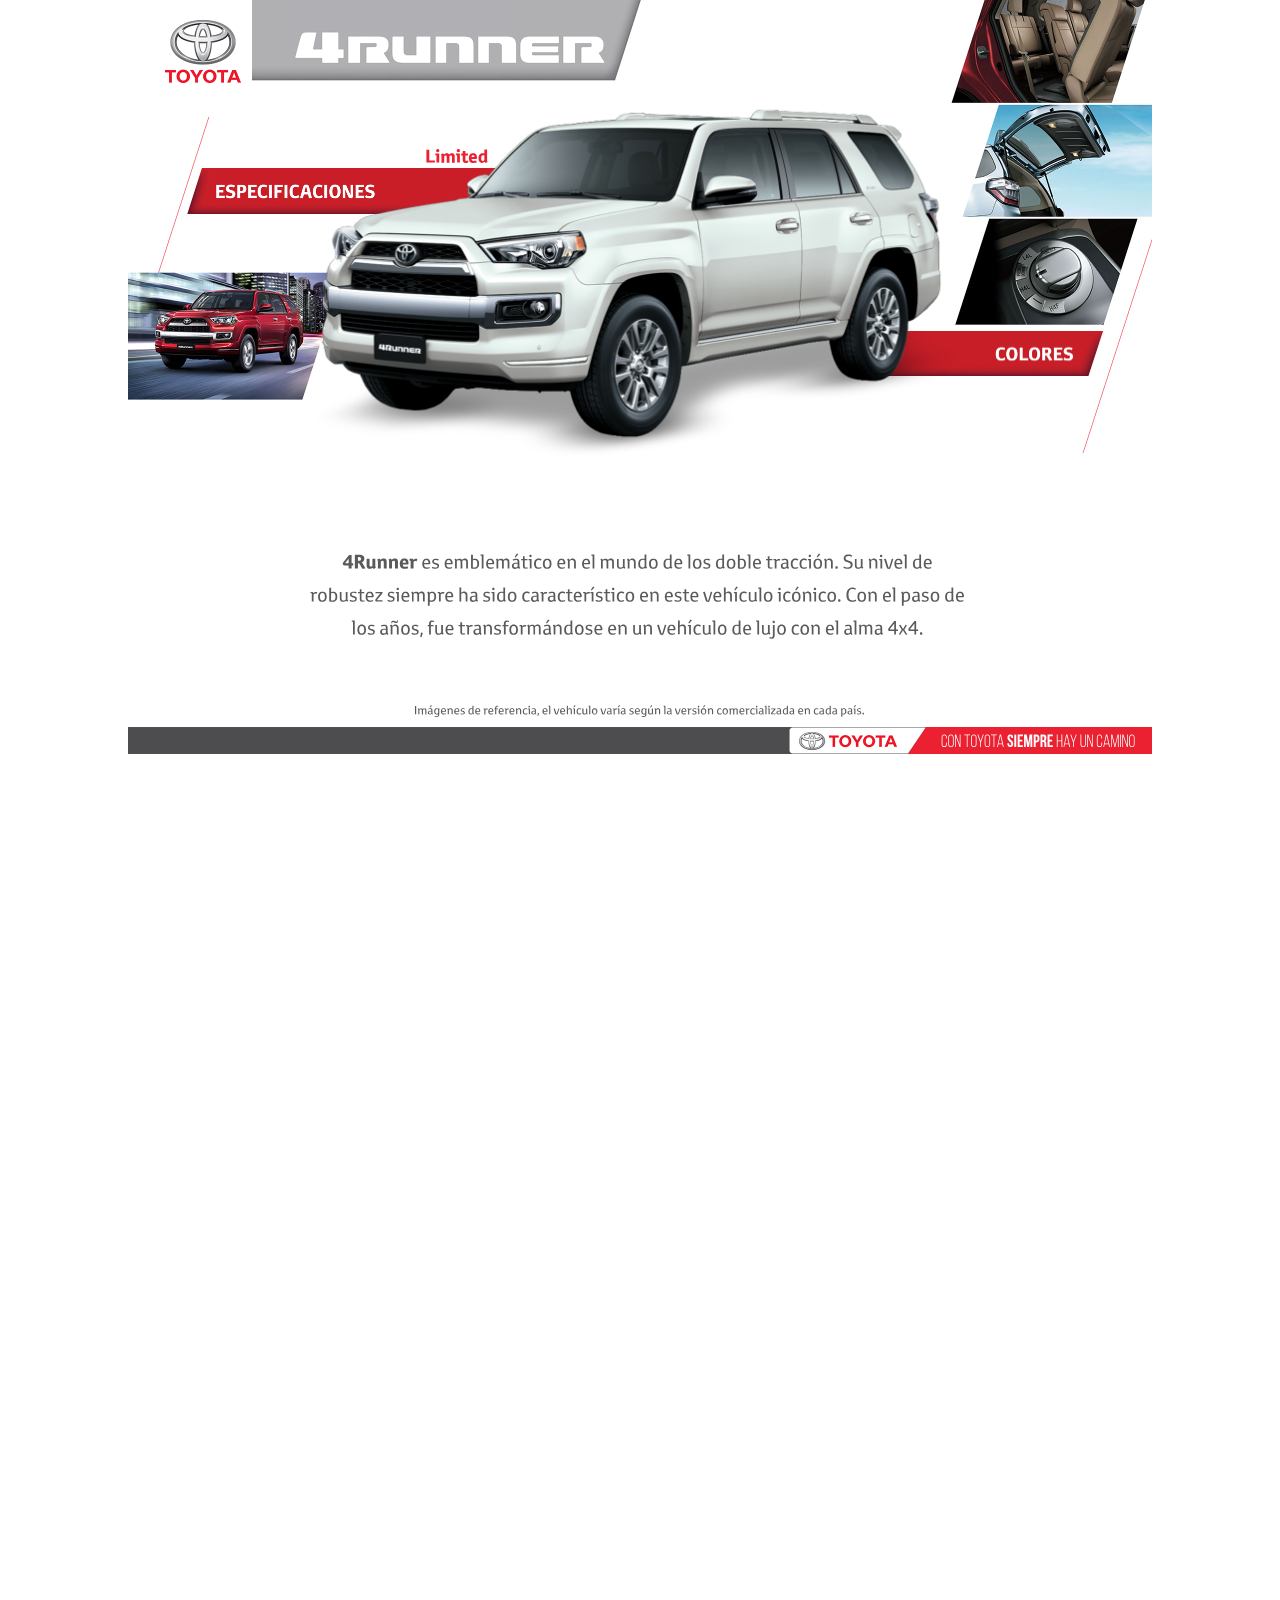
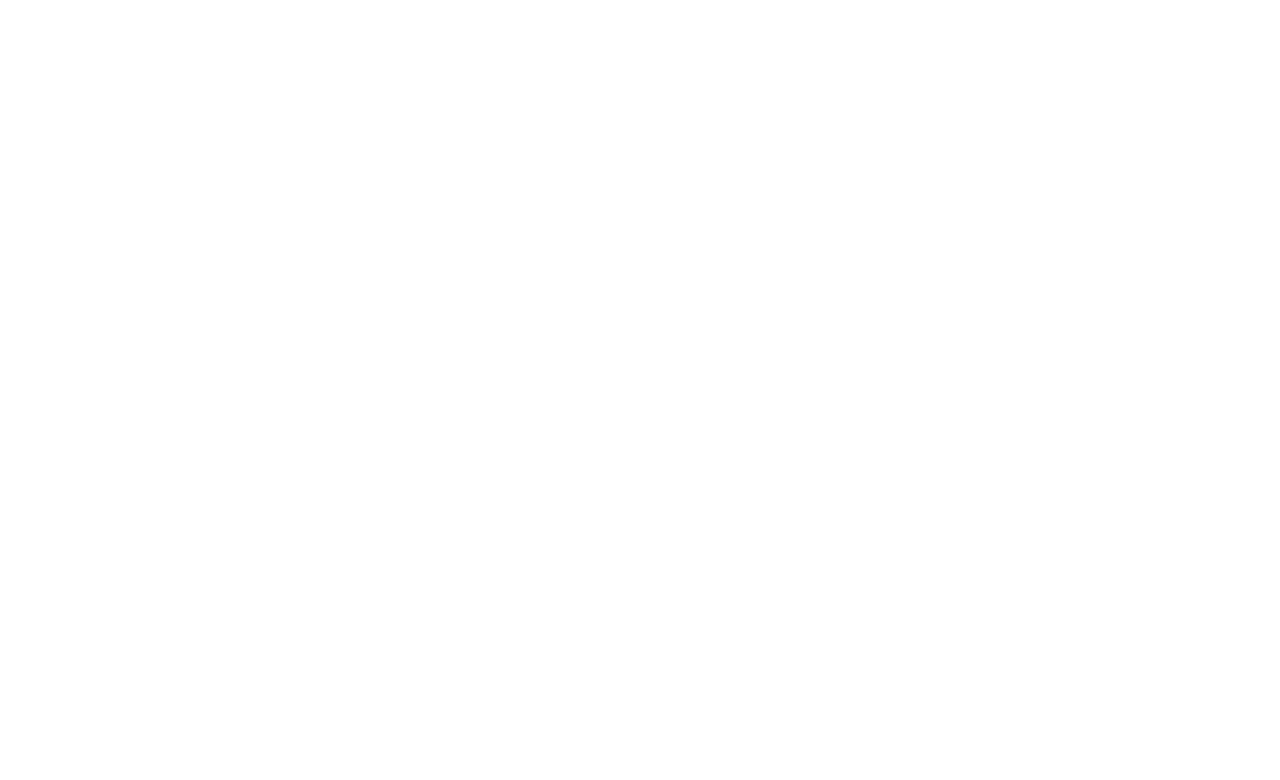
<file: 4RunnerLimited/index.html>
<!DOCTYPE html>
<html class="nojs html css_verticalspacer" lang="es-ES">
 <head>

  <meta http-equiv="Content-type" content="text/html;charset=UTF-8"/>
  <meta name="generator" content="2015.2.0.352"/>
  
  <script type="text/javascript">
   // Update the 'nojs'/'js' class on the html node
document.documentElement.className = document.documentElement.className.replace(/\bnojs\b/g, 'js');

// Check that all required assets are uploaded and up-to-date
if(typeof Muse == "undefined") window.Muse = {}; window.Muse.assets = {"required":["jquery-1.8.3.min.js", "museutils.js", "museconfig.js", "webpro.js", "musewpslideshow.js", "jquery.museoverlay.js", "touchswipe.js", "jquery.watch.js", "require.js", "index.css"], "outOfDate":[]};
</script>
  
  <title>Home</title>
  <!-- CSS -->
  <link rel="stylesheet" type="text/css" href="css/site_global.css?crc=3916556066"/>
  <link rel="stylesheet" type="text/css" href="css/master_a-master.css?crc=363130012"/>
  <link rel="stylesheet" type="text/css" href="css/index.css?crc=4276158130" id="pagesheet"/>
   </head>
 <body>

  <div class="clearfix" id="page"><!-- group -->
   <!-- m_editable region-id="editable-static-tag-U628-BP_infinity" template="index.html" data-type="image" -->
   <div class="clip_frame grpelem" id="u628" data-muse-uid="U628" data-muse-type="img_frame"><!-- image -->
    <img class="block" id="u628_img" src="images/runner-limit-home.jpg?crc=3864483243" alt="" width="2048" height="912" data-muse-src="images/runner-limit-home.jpg?crc=3864483243"/>
   </div>
   <!-- /m_editable -->
   <div class="clip_frame grpelem" id="u1535"><!-- svg -->
    <img class="svg" id="u1531" src="images/runner-limit.svg?crc=4215872934" width="124" height="28" alt="" data-mu-svgfallback="images/runner-limit_poster_.png?crc=3878865486"/>
   </div>
   <div class="grpelem" id="u1836"><!-- simple frame --></div>
   <div class="grpelem" id="u1837"><!-- simple frame --></div>
   <!-- m_editable region-id="editable-static-tag-U1430-BP_infinity" template="index.html" data-type="image" -->
   <div class="clip_frame grpelem" id="u1430" data-muse-uid="U1430" data-muse-type="img_frame"><!-- image -->
    <img class="block" id="u1430_img" src="images/runner-limit-col-blanco-home.png?crc=3966647711" alt="" width="1494" height="930" data-muse-src="images/runner-limit-col-blanco-home.png?crc=3966647711"/>
   </div>
   <!-- /m_editable -->
   <div class="PamphletWidget clearfix grpelem" id="pamphletu185"><!-- none box -->
    <div class="popup_anchor" id="u197popup">
     <div class="ContainerGroup clearfix" id="u197"><!-- stack box -->
      <div class="Container clearfix grpelem" id="u198"><!-- column -->
       <div class="clip_frame colelem" id="u1778"><!-- svg -->
        <img class="svg" id="u1779" src="images/runner-limit-txt.svg?crc=236127602" width="1326" height="182" alt="" data-mu-svgfallback="images/runner-limit-txt_poster_.png?crc=31150283"/>
       </div>
       <div class="clip_frame colelem" id="u2104"><!-- svg -->
        <img class="svg" id="u2100" src="images/legal1.svg?crc=3773719722" width="898" height="25" alt="" data-mu-svgfallback="images/legal1_poster_.png?crc=91579411"/>
       </div>
      </div>
      <div class="Container invi clearfix grpelem" id="u208"><!-- column -->
       <div class="clearfix colelem" id="pu1418"><!-- group -->
        <div class="clip_frame grpelem" id="u1418"><!-- svg -->
         <img class="svg" id="u1419" src="images/runner-limit-colores.svg?crc=24649352" width="2048" height="154" alt="" data-mu-svgfallback="images/runner-limit-colores_poster_.png?crc=207654478"/>
        </div>
        <div class="PamphletWidget clearfix grpelem" id="pamphletu1287"><!-- none box -->
         <div class="ThumbGroup clearfix grpelem" id="u1316"><!-- none box -->
          <div class="popup_anchor">
           <div class="Thumb popup_element rounded-corners" id="u1321"><!-- simple frame --></div>
          </div>
          <div class="popup_anchor">
           <div class="Thumb popup_element rounded-corners" id="u1319"><!-- simple frame --></div>
          </div>
          <div class="popup_anchor">
           <div class="Thumb popup_element rounded-corners" id="u1320"><!-- simple frame --></div>
          </div>
          <div class="popup_anchor">
           <div class="Thumb popup_element rounded-corners" id="u1322"><!-- simple frame --></div>
          </div>
          <div class="popup_anchor">
           <div class="Thumb popup_element rounded-corners" id="u1318"><!-- simple frame --></div>
          </div>
          <div class="popup_anchor">
           <div class="Thumb popup_element rounded-corners" id="u1317"><!-- simple frame --></div>
          </div>
         </div>
         <div class="popup_anchor" id="u1292popup">
          <div class="ContainerGroup clearfix" id="u1292"><!-- stack box -->
           <div class="Container clearfix grpelem" id="u1297"><!-- column -->
            <div class="clearfix colelem" id="pu1298-4"><!-- group -->
             <!-- m_editable region-id="editable-static-tag-U1298-BP_infinity" template="index.html" data-type="html" data-ice-options="disableImageResize,link" -->
             <div class="clearfix grpelem" id="u1298-4" data-muse-uid="U1298" data-muse-type="txt_frame"><!-- content -->
              <p>Café</p>
             </div>
             <!-- /m_editable -->
             <!-- m_editable region-id="editable-static-tag-U1299-BP_infinity" template="index.html" data-type="image" -->
             <div class="clip_frame grpelem" id="u1299" data-muse-uid="U1299" data-muse-type="img_frame"><!-- image -->
              <img class="block" id="u1299_img" src="images/runner-limit-col-blanco.png?crc=176513077" alt="" width="1494" height="930" data-muse-src="images/runner-limit-col-blanco.png?crc=176513077"/>
             </div>
             <!-- /m_editable -->
            </div>
            <div class="clip_frame colelem" id="u1503"><!-- svg -->
             <img class="svg" id="u1504" src="images/runner-limit-col-blanco-txt.svg?crc=417138859" width="191" height="27" alt="" data-mu-svgfallback="images/runner-limit-col-blanco-txt_poster_.png?crc=59263537"/>
            </div>
           </div>
           <div class="Container invi clearfix grpelem" id="u1293"><!-- column -->
            <div class="clearfix colelem" id="pu1294-4"><!-- group -->
             <!-- m_editable region-id="editable-static-tag-U1294-BP_infinity" template="index.html" data-type="html" data-ice-options="disableImageResize,link" -->
             <div class="clearfix grpelem" id="u1294-4" data-muse-uid="U1294" data-muse-type="txt_frame"><!-- content -->
              <p>Negro</p>
             </div>
             <!-- /m_editable -->
             <!-- m_editable region-id="editable-static-tag-U1295-BP_infinity" template="index.html" data-type="image" -->
             <div class="clip_frame grpelem" id="u1295" data-muse-uid="U1295" data-muse-type="img_frame"><!-- image -->
              <img class="block" id="u1295_img" src="images/runner-limit-col-negro.png?crc=498205681" alt="" width="1494" height="930" data-muse-src="images/runner-limit-col-negro.png?crc=498205681"/>
             </div>
             <!-- /m_editable -->
            </div>
            <div class="clip_frame colelem" id="u1491"><!-- svg -->
             <img class="svg" id="u1492" src="images/runner-limit-col-negro-txt.svg?crc=372836799" width="94" height="34" alt="" data-mu-svgfallback="images/runner-limit-col-negro-txt_poster_.png?crc=305559426"/>
            </div>
           </div>
           <div class="Container invi clearfix grpelem" id="u1305"><!-- column -->
            <div class="clearfix colelem" id="pu1308-4"><!-- group -->
             <!-- m_editable region-id="editable-static-tag-U1308-BP_infinity" template="index.html" data-type="html" data-ice-options="disableImageResize,link" -->
             <div class="clearfix grpelem" id="u1308-4" data-muse-uid="U1308" data-muse-type="txt_frame"><!-- content -->
              <p>Gris</p>
             </div>
             <!-- /m_editable -->
             <!-- m_editable region-id="editable-static-tag-U1306-BP_infinity" template="index.html" data-type="image" -->
             <div class="clip_frame grpelem" id="u1306" data-muse-uid="U1306" data-muse-type="img_frame"><!-- image -->
              <img class="block" id="u1306_img" src="images/runner-limit-col-plata.png?crc=4041226273" alt="" width="1494" height="930" data-muse-src="images/runner-limit-col-plata.png?crc=4041226273"/>
             </div>
             <!-- /m_editable -->
            </div>
            <div class="clip_frame colelem" id="u1479"><!-- svg -->
             <img class="svg" id="u1480" src="images/runner-limit-col-plata-txt.svg?crc=3890460330" width="257" height="27" alt="" data-mu-svgfallback="images/runner-limit-col-plata-txt_poster_.png?crc=3984705672"/>
            </div>
           </div>
           <div class="Container invi clearfix grpelem" id="u1301"><!-- column -->
            <div class="clearfix colelem" id="pu1302-4"><!-- group -->
             <!-- m_editable region-id="editable-static-tag-U1302-BP_infinity" template="index.html" data-type="html" data-ice-options="disableImageResize,link" -->
             <div class="clearfix grpelem" id="u1302-4" data-muse-uid="U1302" data-muse-type="txt_frame"><!-- content -->
              <p>Plateado</p>
             </div>
             <!-- /m_editable -->
             <!-- m_editable region-id="editable-static-tag-U1303-BP_infinity" template="index.html" data-type="image" -->
             <div class="clip_frame grpelem" id="u1303" data-muse-uid="U1303" data-muse-type="img_frame"><!-- image -->
              <img class="block" id="u1303_img" src="images/runner-limit-col-gris.png?crc=67488901" alt="" width="1494" height="930" data-muse-src="images/runner-limit-col-gris.png?crc=67488901"/>
             </div>
             <!-- /m_editable -->
            </div>
            <div class="clip_frame colelem" id="u1467"><!-- svg -->
             <img class="svg" id="u1468" src="images/runner-limit-col-gris-txt.svg?crc=361231681" width="241" height="27" alt="" data-mu-svgfallback="images/runner-limit-col-gris-txt_poster_.png?crc=3845631738"/>
            </div>
           </div>
           <div class="Container invi clearfix grpelem" id="u1309"><!-- column -->
            <div class="clearfix colelem" id="pu1312-4"><!-- group -->
             <!-- m_editable region-id="editable-static-tag-U1312-BP_infinity" template="index.html" data-type="html" data-ice-options="disableImageResize,link" -->
             <div class="clearfix grpelem" id="u1312-4" data-muse-uid="U1312" data-muse-type="txt_frame"><!-- content -->
              <p>Blanco</p>
             </div>
             <!-- /m_editable -->
             <!-- m_editable region-id="editable-static-tag-U1310-BP_infinity" template="index.html" data-type="image" -->
             <div class="clip_frame grpelem" id="u1310" data-muse-uid="U1310" data-muse-type="img_frame"><!-- image -->
              <img class="block" id="u1310_img" src="images/runner-limit-col-rojo.png?crc=1858528" alt="" width="1494" height="930" data-muse-src="images/runner-limit-col-rojo.png?crc=1858528"/>
             </div>
             <!-- /m_editable -->
            </div>
            <div class="clip_frame colelem" id="u1446"><!-- svg -->
             <img class="svg" id="u1447" src="images/runner-limit-col-rojo-txt.svg?crc=4135647441" width="330" height="35" alt="" data-mu-svgfallback="images/runner-limit-col-rojo-txt_poster_.png?crc=253246308"/>
            </div>
           </div>
           <div class="Container invi clearfix grpelem" id="u1313"><!-- column -->
            <!-- m_editable region-id="editable-static-tag-U1314-BP_infinity" template="index.html" data-type="image" -->
            <div class="clip_frame colelem" id="u1314" data-muse-uid="U1314" data-muse-type="img_frame"><!-- image -->
             <img class="block" id="u1314_img" src="images/runner-limit-col-azul.png?crc=204771171" alt="" width="1494" height="930" data-muse-src="images/runner-limit-col-azul.png?crc=204771171"/>
            </div>
            <!-- /m_editable -->
            <div class="clip_frame colelem" id="u1439"><!-- svg -->
             <img class="svg" id="u1435" src="images/runner-limit-col-azul-txt.svg?crc=448167740" width="268" height="27" alt="" data-mu-svgfallback="images/runner-limit-col-azul-txt_poster_.png?crc=119880390"/>
            </div>
           </div>
          </div>
         </div>
        </div>
       </div>
       <div class="clip_frame colelem" id="u2115"><!-- svg -->
        <img class="svg" id="u2111" src="images/legal2.svg?crc=3827672483" width="1745" height="25" alt="" data-mu-svgfallback="images/legal2_poster_.png?crc=198265207"/>
       </div>
      </div>
      <div class="Container invi clearfix grpelem" id="u596"><!-- group -->
       <div class="PamphletWidget clearfix grpelem" id="pamphletu1856"><!-- none box -->
        <div class="popup_anchor" id="u1861popup">
         <div class="ContainerGroup clearfix" id="u1861"><!-- stack box -->
          <div class="Container clearfix grpelem" id="u1877"><!-- group -->
           <!-- m_editable region-id="editable-static-tag-U1878-BP_infinity" template="index.html" data-type="image" -->
           <div class="clip_frame grpelem" id="u1878" data-muse-uid="U1878" data-muse-type="img_frame"><!-- image -->
            <img class="block" id="u1878_img" src="images/runner-limited-01.jpg?crc=3905930513" alt="" width="2048" height="467" data-muse-src="images/runner-limited-01.jpg?crc=3905930513"/>
           </div>
           <!-- /m_editable -->
          </div>
          <div class="Container invi clearfix grpelem" id="u1862"><!-- group -->
           <!-- m_editable region-id="editable-static-tag-U1863-BP_infinity" template="index.html" data-type="image" -->
           <div class="clip_frame grpelem" id="u1863" data-muse-uid="U1863" data-muse-type="img_frame"><!-- image -->
            <img class="block" id="u1863_img" src="images/runner-limited-02.jpg?crc=4201578984" alt="" width="2048" height="467" data-muse-src="images/runner-limited-02.jpg?crc=4201578984"/>
           </div>
           <!-- /m_editable -->
          </div>
          <div class="Container invi clearfix grpelem" id="u1871"><!-- group -->
           <!-- m_editable region-id="editable-static-tag-U1872-BP_infinity" template="index.html" data-type="image" -->
           <div class="clip_frame grpelem" id="u1872" data-muse-uid="U1872" data-muse-type="img_frame"><!-- image -->
            <img class="block" id="u1872_img" src="images/runner-limited-03.jpg?crc=40591230" alt="" width="2048" height="467" data-muse-src="images/runner-limited-03.jpg?crc=40591230"/>
           </div>
           <!-- /m_editable -->
          </div>
          <div class="Container invi clearfix grpelem" id="u1874"><!-- group -->
           <!-- m_editable region-id="editable-static-tag-U1875-BP_infinity" template="index.html" data-type="image" -->
           <div class="clip_frame grpelem" id="u1875" data-muse-uid="U1875" data-muse-type="img_frame"><!-- image -->
            <img class="block" id="u1875_img" src="images/runner-limited-04.jpg?crc=4013600987" alt="" width="2048" height="467" data-muse-src="images/runner-limited-04.jpg?crc=4013600987"/>
           </div>
           <!-- /m_editable -->
          </div>
          <div class="Container invi clearfix grpelem" id="u1865"><!-- group -->
           <!-- m_editable region-id="editable-static-tag-U1866-BP_infinity" template="index.html" data-type="image" -->
           <div class="clip_frame grpelem" id="u1866" data-muse-uid="U1866" data-muse-type="img_frame"><!-- image -->
            <img class="block" id="u1866_img" src="images/runner-limited-05.jpg?crc=3835511268" alt="" width="2048" height="467" data-muse-src="images/runner-limited-05.jpg?crc=3835511268"/>
           </div>
           <!-- /m_editable -->
          </div>
          <div class="Container invi clearfix grpelem" id="u1868"><!-- group -->
           <!-- m_editable region-id="editable-static-tag-U1869-BP_infinity" template="index.html" data-type="image" -->
           <div class="clip_frame grpelem" id="u1869" data-muse-uid="U1869" data-muse-type="img_frame"><!-- image -->
            <img class="block" id="u1869_img" src="images/runner-limited-06.jpg?crc=279489017" alt="" width="2048" height="467" data-muse-src="images/runner-limited-06.jpg?crc=279489017"/>
           </div>
           <!-- /m_editable -->
          </div>
         </div>
        </div>
        <div class="ThumbGroup clearfix grpelem" id="u1882"><!-- none box -->
         <div class="popup_anchor">
          <div class="Thumb popup_element" id="u1887"><!-- simple frame --></div>
         </div>
         <div class="popup_anchor">
          <div class="Thumb popup_element" id="u1883"><!-- simple frame --></div>
         </div>
         <div class="popup_anchor">
          <div class="Thumb popup_element" id="u1885"><!-- simple frame --></div>
         </div>
         <div class="popup_anchor">
          <div class="Thumb popup_element" id="u1888"><!-- simple frame --></div>
         </div>
         <div class="popup_anchor">
          <div class="Thumb popup_element" id="u1886"><!-- simple frame --></div>
         </div>
         <div class="popup_anchor">
          <div class="Thumb popup_element" id="u1884"><!-- simple frame --></div>
         </div>
        </div>
       </div>
      </div>
     </div>
    </div>
    <div class="ThumbGroup clearfix grpelem" id="u186"><!-- none box -->
     <div class="popup_anchor">
      <div class="Thumb popup_element" id="u187"><!-- simple frame --></div>
     </div>
     <div class="popup_anchor">
      <div class="Thumb popup_element" id="u191"><!-- simple frame --></div>
     </div>
     <div class="popup_anchor">
      <div class="Thumb popup_element" id="u599"><!-- simple frame --></div>
     </div>
    </div>
   </div>
   <div class="clearfix grpelem" id="u157"><!-- group -->
    <div class="clip_frame grpelem" id="u127"><!-- svg -->
     <img class="svg" id="u123" src="images/pata-toyota.svg?crc=165850192" width="2048" height="54" alt="" data-mu-svgfallback="images/pata%20toyota_poster_.png?crc=4282732741"/>
    </div>
    <div class="clip_frame grpelem" id="u134"><!-- image -->
     <img class="block" id="u134_img" src="images/toyota%20logo_h_300dpi_cmyk_rev1.png?crc=449289765" alt="" width="196" height="36"/>
    </div>
   </div>
   <div class="clearfix grpelem" id="u163"><!-- group -->
    <div class="clearfix grpelem" id="u160"><!-- group -->
     <div class="clip_frame grpelem" id="u142"><!-- image -->
      <img class="block" id="u142_img" src="images/toyota%20logo_v_master_300dpi_cmyk.png?crc=242523386" alt="" width="152" height="126"/>
     </div>
    </div>
   </div>
   <div class="verticalspacer" data-offset-top="1545" data-content-above-spacer="1545" data-content-below-spacer="62"></div>
  </div>
  <div class="preload_images">
   <img class="preload" src="images/botmotor2.jpg?crc=3779391998" alt=""/>
   <img class="preload" src="images/bottransm2.jpg?crc=284900123" alt=""/>
   <img class="preload" src="images/botdirr2.jpg?crc=3793240513" alt=""/>
   <img class="preload" src="images/botseg2.jpg?crc=394052482" alt=""/>
   <img class="preload" src="images/botcap2.jpg?crc=3770729754" alt=""/>
   <img class="preload" src="images/botequip2.jpg?crc=3814601790" alt=""/>
  </div>
  <!-- Other scripts -->
  <script type="text/javascript">
   window.Muse.assets.check=function(){if(!window.Muse.assets.checked){window.Muse.assets.checked=!0;var a={},b=function(){$('link[type="text/css"]').each(function(){var b=($(this).attr("href")||"").match(/\/?css\/([\w\-]+\.css)\?crc=(\d+)/);b&&b[1]&&b[2]&&(a[b[1]]=b[2])})},c=function(a){if(a.match(/^rgb/))return a=a.replace(/\s+/g,"").match(/([\d\,]+)/gi)[0].split(","),(parseInt(a[0])<<16)+(parseInt(a[1])<<8)+parseInt(a[2]);if(a.match(/^\#/))return parseInt(a.substr(1),16);return 0},d=function(d){if("undefined"!==
typeof $){b();$("body").append('<div class="version" style="display:none; width:1px; height:1px;"></div>');for(var f=$(".version"),j=0;j<Muse.assets.required.length;){var h=Muse.assets.required[j],i=h.match(/([\w\-\.]+)\.(\w+)$/),k=i&&i[1]?i[1]:null,i=i&&i[2]?i[2]:null;switch(i.toLowerCase()){case "css":k=k.replace(/\W/gi,"_").replace(/^([^a-z])/gi,"_$1");f.addClass(k);var i=c(f.css("color")),l=c(f.css("background-color"));i!=0||l!=0?(Muse.assets.required.splice(j,1),"undefined"!=typeof a[h]&&(i!=
a[h]>>>24||l!=(a[h]&16777215))&&Muse.assets.outOfDate.push(h)):j++;f.removeClass(k);break;case "js":k.match(/^jquery-[\d\.]+/gi)&&typeof $!="undefined"?Muse.assets.required.splice(j,1):j++;break;default:throw Error("Unsupported file type: "+i);}}f.remove()}if(Muse.assets.outOfDate.length||Muse.assets.required.length)f="Some files on the server may be missing or incorrect. Clear browser cache and try again. If the problem persists please contact website author.",d&&Muse.assets.outOfDate.length&&(f+="\nOut of date: "+Muse.assets.outOfDate.join(",")),d&&Muse.assets.required.length&&(f+="\nMissing: "+Muse.assets.required.join(",")),
alert(f)};location&&location.search&&location.search.match&&location.search.match(/muse_debug/gi)?setTimeout(function(){d(!0)},5E3):d()}};
var muse_init=function(){require.config({baseUrl:""});require(["museutils","whatinput","webpro","musewpslideshow","jquery.museoverlay","touchswipe","jquery.watch"],function(){$(document).ready(function(){try{
window.Muse.assets.check();/* body */
Muse.Utils.transformMarkupToFixBrowserProblemsPreInit();/* body */
Muse.Utils.prepHyperlinks(true);/* body */
Muse.Utils.fullPage('#page');/* 100% height page */
Muse.Utils.initWidget('#pamphletu1287', ['#bp_infinity'], function(elem) { return new WebPro.Widget.ContentSlideShow(elem, {contentLayout_runtime:'stack',event:'mouseover',deactivationEvent:'none',autoPlay:false,displayInterval:3000,transitionStyle:'fading',transitionDuration:500,hideAllContentsFirst:false,shuffle:false,enableSwipe:true,resumeAutoplay:true,resumeAutoplayInterval:3000,playOnce:false,autoActivate_runtime:false}); });/* #pamphletu1287 */
Muse.Utils.initWidget('#pamphletu1856', ['#bp_infinity'], function(elem) { return new WebPro.Widget.ContentSlideShow(elem, {contentLayout_runtime:'stack',event:'mouseover',deactivationEvent:'',autoPlay:false,displayInterval:3000,transitionStyle:'fading',transitionDuration:500,hideAllContentsFirst:false,shuffle:false,enableSwipe:true,resumeAutoplay:true,resumeAutoplayInterval:3000,playOnce:false,autoActivate_runtime:false}); });/* #pamphletu1856 */
Muse.Utils.initWidget('#pamphletu185', ['#bp_infinity'], function(elem) { return new WebPro.Widget.ContentSlideShow(elem, {contentLayout_runtime:'stack',event:'mouseover',deactivationEvent:'',autoPlay:false,displayInterval:3000,transitionStyle:'fading',transitionDuration:500,hideAllContentsFirst:false,shuffle:false,enableSwipe:true,resumeAutoplay:true,resumeAutoplayInterval:3000,playOnce:false,autoActivate_runtime:false}); });/* #pamphletu185 */
Muse.Utils.showWidgetsWhenReady();/* body */
Muse.Utils.transformMarkupToFixBrowserProblems();/* body */
}catch(a){if(a&&"function"==typeof a.notify?a.notify():Muse.Assert.fail("Error calling selector function: "+a),false)throw a;}})})};

</script>
  <!-- RequireJS script -->
  <script src="scripts/require.js?crc=228336483" type="text/javascript" async data-main="scripts/museconfig.js?crc=328327953" onload="requirejs.onError = function(requireType, requireModule) { if (requireType && requireType.toString && requireType.toString().indexOf && 0 <= requireType.toString().indexOf('#scripterror')) window.Muse.assets.check(); }" onerror="window.Muse.assets.check();"></script>
   </body>
</html>
<script>document.body.style.zoom="50%"; </script>
</file>
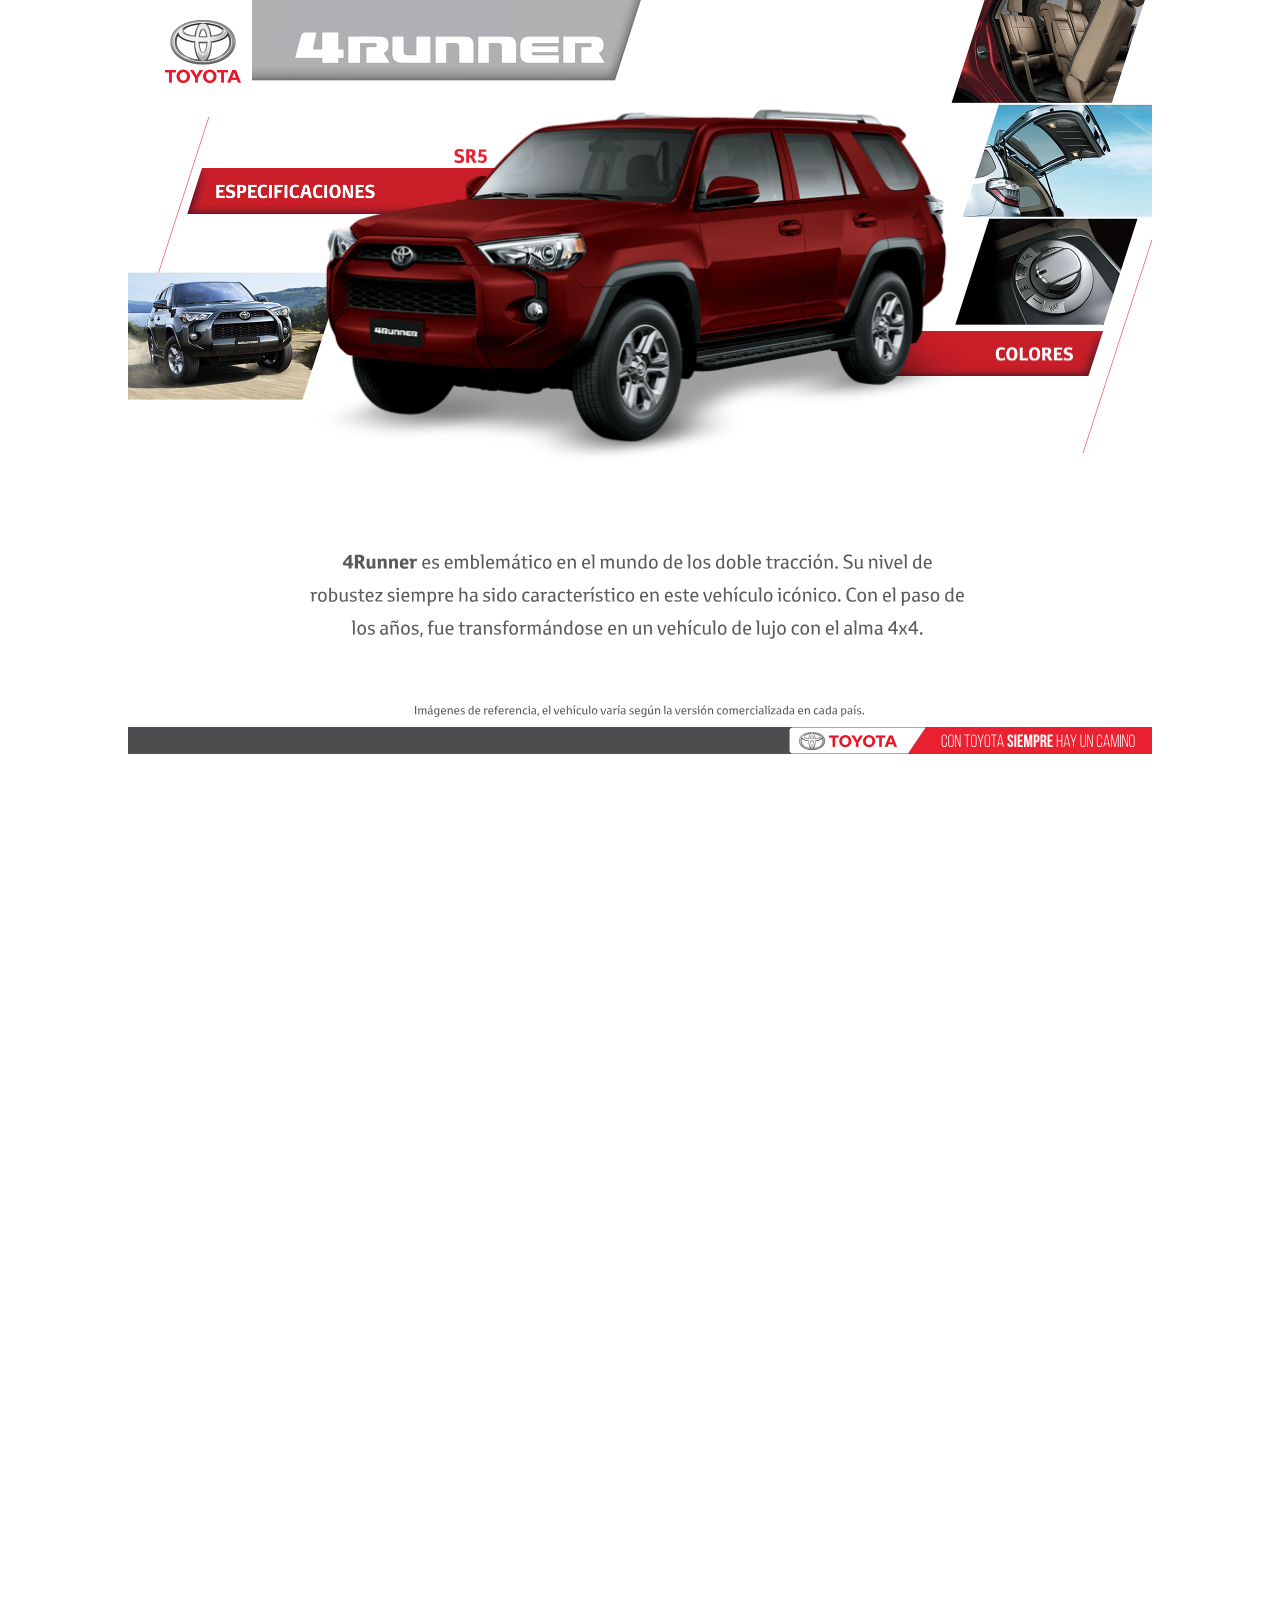
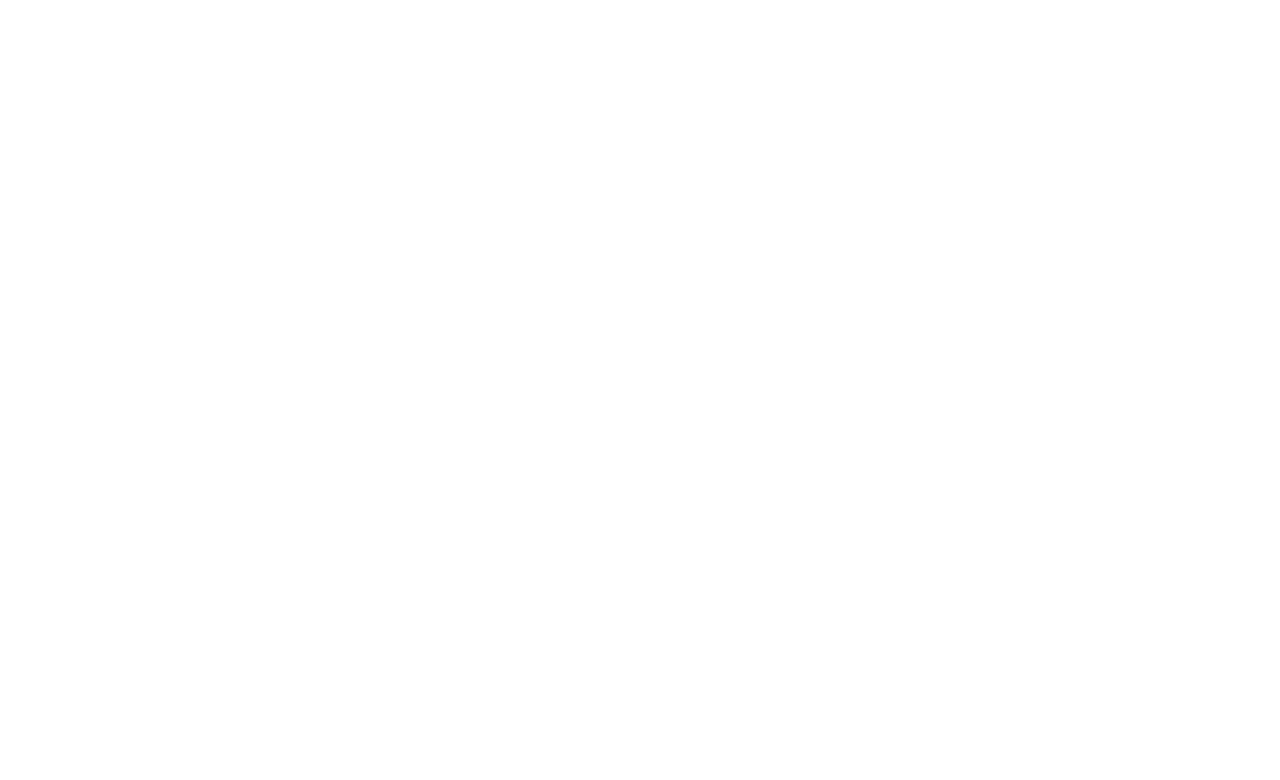
<file: 4RunnerSR5/index.html>
<!DOCTYPE html>
<html class="nojs html css_verticalspacer" lang="es-ES">
 <head>

  <meta http-equiv="Content-type" content="text/html;charset=UTF-8"/>
  <meta name="generator" content="2015.2.0.352"/>
  
  <script type="text/javascript">
   // Update the 'nojs'/'js' class on the html node
document.documentElement.className = document.documentElement.className.replace(/\bnojs\b/g, 'js');

// Check that all required assets are uploaded and up-to-date
if(typeof Muse == "undefined") window.Muse = {}; window.Muse.assets = {"required":["jquery-1.8.3.min.js", "museutils.js", "museconfig.js", "webpro.js", "musewpslideshow.js", "jquery.museoverlay.js", "touchswipe.js", "jquery.watch.js", "require.js", "index.css"], "outOfDate":[]};
</script>
  
  <title>Home</title>
  <!-- CSS -->
  <link rel="stylesheet" type="text/css" href="css/site_global.css?crc=3916556066"/>
  <link rel="stylesheet" type="text/css" href="css/master_a-master.css?crc=363130012"/>
  <link rel="stylesheet" type="text/css" href="css/index.css?crc=61752938" id="pagesheet"/>
   </head>
 <body>

  <div class="clearfix" id="page"><!-- group -->
   <!-- m_editable region-id="editable-static-tag-U628-BP_infinity" template="index.html" data-type="image" -->
   <div class="clip_frame grpelem" id="u628" data-muse-uid="U628" data-muse-type="img_frame"><!-- image -->
    <img class="block" id="u628_img" src="images/runner-sr5-home.jpg?crc=439745244" alt="" width="2048" height="912" data-muse-src="images/runner-sr5-home.jpg?crc=439745244"/>
   </div>
   <!-- /m_editable -->
   <div class="clip_frame grpelem" id="u1535"><!-- svg -->
    <img class="svg" id="u1531" src="images/runner-sr5.svg?crc=4047689606" width="66" height="28" alt="" data-mu-svgfallback="images/runner-sr5_poster_.png?crc=359522551"/>
   </div>
   <div class="grpelem" id="u2083"><!-- simple frame --></div>
   <div class="grpelem" id="u2084"><!-- simple frame --></div>
   <!-- m_editable region-id="editable-static-tag-U2041-BP_infinity" template="index.html" data-type="image" -->
   <div class="clip_frame clearfix grpelem" id="u2041" data-muse-uid="U2041" data-muse-type="img_frame"><!-- image -->
    <img class="position_content" id="u2041_img" src="images/runner-sr5-col-rojo-home.png?crc=3806216065" alt="" width="1393" height="885" data-muse-src="images/runner-sr5-col-rojo-home.png?crc=3806216065"/>
   </div>
   <!-- /m_editable -->
   <div class="PamphletWidget clearfix grpelem" id="pamphletu185"><!-- none box -->
    <div class="popup_anchor" id="u197popup">
     <div class="ContainerGroup clearfix" id="u197"><!-- stack box -->
      <div class="Container clearfix grpelem" id="u198"><!-- column -->
       <div class="clip_frame colelem" id="u1778"><!-- svg -->
        <img class="svg" id="u1779" src="images/runner-limit-txt.svg?crc=236127602" width="1326" height="182" alt="" data-mu-svgfallback="images/runner-limit-txt_poster_.png?crc=31150283"/>
       </div>
       <div class="clip_frame colelem" id="u2347"><!-- svg -->
        <img class="svg" id="u2348" src="images/legal1.svg?crc=3773719722" width="898" height="25" alt="" data-mu-svgfallback="images/legal1_poster_.png?crc=91579411"/>
       </div>
      </div>
      <div class="Container invi clearfix grpelem" id="u208"><!-- column -->
       <div class="clearfix colelem" id="pu1956"><!-- group -->
        <div class="clip_frame grpelem" id="u1956"><!-- svg -->
         <img class="svg" id="u1952" src="images/runner-sr5-colores.svg?crc=4264399205" width="2048" height="154" alt="" data-mu-svgfallback="images/runner-sr5-colores_poster_.png?crc=123933838"/>
        </div>
        <div class="PamphletWidget clearfix grpelem" id="pamphletu1287"><!-- none box -->
         <div class="ThumbGroup clearfix grpelem" id="u1316"><!-- none box -->
          <div class="popup_anchor">
           <div class="Thumb popup_element rounded-corners" id="u1321"><!-- simple frame --></div>
          </div>
          <div class="popup_anchor">
           <div class="Thumb popup_element rounded-corners" id="u1319"><!-- simple frame --></div>
          </div>
          <div class="popup_anchor">
           <div class="Thumb popup_element rounded-corners" id="u1320"><!-- simple frame --></div>
          </div>
          <div class="popup_anchor">
           <div class="Thumb popup_element rounded-corners" id="u1322"><!-- simple frame --></div>
          </div>
          <div class="popup_anchor">
           <div class="Thumb popup_element rounded-corners" id="u1318"><!-- simple frame --></div>
          </div>
          <div class="popup_anchor">
           <div class="Thumb popup_element rounded-corners" id="u1317"><!-- simple frame --></div>
          </div>
          <div class="popup_anchor">
           <div class="Thumb popup_element rounded-corners" id="u1963"><!-- simple frame --></div>
          </div>
          <div class="popup_anchor">
           <div class="Thumb popup_element rounded-corners" id="u1980"><!-- simple frame --></div>
          </div>
         </div>
         <div class="popup_anchor" id="u1292popup">
          <div class="ContainerGroup clearfix" id="u1292"><!-- stack box -->
           <div class="Container clearfix grpelem" id="u1297"><!-- column -->
            <div class="clearfix colelem" id="pu1298-4"><!-- group -->
             <!-- m_editable region-id="editable-static-tag-U1298-BP_infinity" template="index.html" data-type="html" data-ice-options="disableImageResize,link" -->
             <div class="clearfix grpelem" id="u1298-4" data-muse-uid="U1298" data-muse-type="txt_frame"><!-- content -->
              <p>Café</p>
             </div>
             <!-- /m_editable -->
             <!-- m_editable region-id="editable-static-tag-U1904-BP_infinity" template="index.html" data-type="image" -->
             <div class="clip_frame clearfix grpelem" id="u1904" data-muse-uid="U1904" data-muse-type="img_frame"><!-- image -->
              <img class="position_content" id="u1904_img" src="images/runner-sr5-col-blanco.png?crc=4010872091" alt="" width="1393" height="885" data-muse-src="images/runner-sr5-col-blanco.png?crc=4010872091"/>
             </div>
             <!-- /m_editable -->
            </div>
            <div class="clip_frame colelem" id="u1503"><!-- svg -->
             <img class="svg" id="u1504" src="images/runner-sr5-col-blanco-txt.svg?crc=401403826" width="201" height="33" alt="" data-mu-svgfallback="images/runner-sr5-col-blanco-txt_poster_.png?crc=3815021766"/>
            </div>
           </div>
           <div class="Container invi clearfix grpelem" id="u1293"><!-- column -->
            <div class="clearfix colelem" id="pu1294-4"><!-- group -->
             <!-- m_editable region-id="editable-static-tag-U1294-BP_infinity" template="index.html" data-type="html" data-ice-options="disableImageResize,link" -->
             <div class="clearfix grpelem" id="u1294-4" data-muse-uid="U1294" data-muse-type="txt_frame"><!-- content -->
              <p>Negro</p>
             </div>
             <!-- /m_editable -->
             <!-- m_editable region-id="editable-static-tag-U1897-BP_infinity" template="index.html" data-type="image" -->
             <div class="clip_frame clearfix grpelem" id="u1897" data-muse-uid="U1897" data-muse-type="img_frame"><!-- image -->
              <img class="position_content" id="u1897_img" src="images/runner-sr5-col-negro.png?crc=33134606" alt="" width="1393" height="885" data-muse-src="images/runner-sr5-col-negro.png?crc=33134606"/>
             </div>
             <!-- /m_editable -->
            </div>
            <div class="clip_frame colelem" id="u1491"><!-- svg -->
             <img class="svg" id="u1492" src="images/runner-limit-col-negro-txt.svg?crc=372836799" width="94" height="34" alt="" data-mu-svgfallback="images/runner-limit-col-negro-txt_poster_.png?crc=305559426"/>
            </div>
           </div>
           <div class="Container invi clearfix grpelem" id="u1305"><!-- column -->
            <div class="clearfix colelem" id="pu1308-4"><!-- group -->
             <!-- m_editable region-id="editable-static-tag-U1308-BP_infinity" template="index.html" data-type="html" data-ice-options="disableImageResize,link" -->
             <div class="clearfix grpelem" id="u1308-4" data-muse-uid="U1308" data-muse-type="txt_frame"><!-- content -->
              <p>Gris</p>
             </div>
             <!-- /m_editable -->
             <!-- m_editable region-id="editable-static-tag-U1890-BP_infinity" template="index.html" data-type="image" -->
             <div class="clip_frame clearfix grpelem" id="u1890" data-muse-uid="U1890" data-muse-type="img_frame"><!-- image -->
              <img class="position_content" id="u1890_img" src="images/runner-sr5-col-plata.png?crc=535380731" alt="" width="1393" height="885" data-muse-src="images/runner-sr5-col-plata.png?crc=535380731"/>
             </div>
             <!-- /m_editable -->
            </div>
            <div class="clip_frame colelem" id="u1479"><!-- svg -->
             <img class="svg" id="u1480" src="images/runner-limit-col-plata-txt.svg?crc=3890460330" width="257" height="27" alt="" data-mu-svgfallback="images/runner-limit-col-plata-txt_poster_.png?crc=3984705672"/>
            </div>
           </div>
           <div class="Container invi clearfix grpelem" id="u1301"><!-- column -->
            <div class="clearfix colelem" id="pu1302-4"><!-- group -->
             <!-- m_editable region-id="editable-static-tag-U1302-BP_infinity" template="index.html" data-type="html" data-ice-options="disableImageResize,link" -->
             <div class="clearfix grpelem" id="u1302-4" data-muse-uid="U1302" data-muse-type="txt_frame"><!-- content -->
              <p>Plateado</p>
             </div>
             <!-- /m_editable -->
             <!-- m_editable region-id="editable-static-tag-U1883-BP_infinity" template="index.html" data-type="image" -->
             <div class="clip_frame clearfix grpelem" id="u1883" data-muse-uid="U1883" data-muse-type="img_frame"><!-- image -->
              <img class="position_content" id="u1883_img" src="images/runner-sr5-col-gris.png?crc=4218747636" alt="" width="1393" height="885" data-muse-src="images/runner-sr5-col-gris.png?crc=4218747636"/>
             </div>
             <!-- /m_editable -->
            </div>
            <div class="clip_frame colelem" id="u1467"><!-- svg -->
             <img class="svg" id="u1468" src="images/runner-limit-col-gris-txt.svg?crc=361231681" width="241" height="27" alt="" data-mu-svgfallback="images/runner-limit-col-gris-txt_poster_.png?crc=3845631738"/>
            </div>
           </div>
           <div class="Container invi clearfix grpelem" id="u1309"><!-- column -->
            <div class="clearfix colelem" id="pu1312-4"><!-- group -->
             <!-- m_editable region-id="editable-static-tag-U1312-BP_infinity" template="index.html" data-type="html" data-ice-options="disableImageResize,link" -->
             <div class="clearfix grpelem" id="u1312-4" data-muse-uid="U1312" data-muse-type="txt_frame"><!-- content -->
              <p>Blanco</p>
             </div>
             <!-- /m_editable -->
             <!-- m_editable region-id="editable-static-tag-U1876-BP_infinity" template="index.html" data-type="image" -->
             <div class="clip_frame clearfix grpelem" id="u1876" data-muse-uid="U1876" data-muse-type="img_frame"><!-- image -->
              <img class="position_content" id="u1876_img" src="images/runner-sr5-col-rojo.png?crc=199198801" alt="" width="1393" height="885" data-muse-src="images/runner-sr5-col-rojo.png?crc=199198801"/>
             </div>
             <!-- /m_editable -->
            </div>
            <div class="clip_frame colelem" id="u1446"><!-- svg -->
             <img class="svg" id="u1447" src="images/runner-sr5-col-rojo-txt.svg?crc=481189273" width="348" height="33" alt="" data-mu-svgfallback="images/runner-sr5-col-rojo-txt_poster_.png?crc=119623968"/>
            </div>
           </div>
           <div class="Container invi clearfix grpelem" id="u1313"><!-- column -->
            <!-- m_editable region-id="editable-static-tag-U1941-BP_infinity" template="index.html" data-type="image" -->
            <div class="clip_frame clearfix colelem" id="u1941" data-muse-uid="U1941" data-muse-type="img_frame"><!-- image -->
             <img class="position_content" id="u1941_img" src="images/runner-sr5-col-azul.png?crc=3834248377" alt="" width="1393" height="885" data-muse-src="images/runner-sr5-col-azul.png?crc=3834248377"/>
            </div>
            <!-- /m_editable -->
            <div class="clip_frame colelem" id="u1439"><!-- svg -->
             <img class="svg" id="u1435" src="images/runner-sr5-col-azul-txt.svg?crc=4050421672" width="211" height="27" alt="" data-mu-svgfallback="images/runner-sr5-col-azul-txt_poster_.png?crc=3807332100"/>
            </div>
           </div>
           <div class="Container invi clearfix grpelem" id="u1966"><!-- column -->
            <!-- m_editable region-id="editable-static-tag-U1986-BP_infinity" template="index.html" data-type="image" -->
            <div class="clip_frame clearfix colelem" id="u1986" data-muse-uid="U1986" data-muse-type="img_frame"><!-- image -->
             <img class="position_content" id="u1986_img" src="images/runner-sr5-col-beige.png?crc=4186084840" alt="" width="1393" height="885" data-muse-src="images/runner-sr5-col-beige.png?crc=4186084840"/>
            </div>
            <!-- /m_editable -->
            <div class="clip_frame colelem" id="u2017"><!-- svg -->
             <img class="svg" id="u2018" src="images/runner-sr5-col-beige-txt.svg?crc=4225458268" width="251" height="33" alt="" data-mu-svgfallback="images/runner-sr5-col-beige-txt_poster_.png?crc=316116992"/>
            </div>
           </div>
           <div class="Container invi clearfix grpelem" id="u1983"><!-- column -->
            <!-- m_editable region-id="editable-static-tag-U1993-BP_infinity" template="index.html" data-type="image" -->
            <div class="clip_frame clearfix colelem" id="u1993" data-muse-uid="U1993" data-muse-type="img_frame"><!-- image -->
             <img class="position_content" id="u1993_img" src="images/runner-sr5-col-verde.png?crc=390028238" alt="" width="1393" height="885" data-muse-src="images/runner-sr5-col-verde.png?crc=390028238"/>
            </div>
            <!-- /m_editable -->
            <div class="clip_frame colelem" id="u2029"><!-- svg -->
             <img class="svg" id="u2030" src="images/runner-sr5-col-verde-txt.svg?crc=4214000661" width="281" height="26" alt="" data-mu-svgfallback="images/runner-sr5-col-verde-txt_poster_.png?crc=3807417047"/>
            </div>
           </div>
          </div>
         </div>
        </div>
       </div>
       <div class="clip_frame colelem" id="u2358"><!-- svg -->
        <img class="svg" id="u2359" src="images/legal2.svg?crc=3827672483" width="1745" height="25" alt="" data-mu-svgfallback="images/legal2_poster_.png?crc=198265207"/>
       </div>
      </div>
      <div class="Container invi clearfix grpelem" id="u596"><!-- group -->
       <div class="PamphletWidget clearfix grpelem" id="pamphletu2104"><!-- none box -->
        <div class="popup_anchor" id="u2107popup">
         <div class="ContainerGroup clearfix" id="u2107"><!-- stack box -->
          <div class="Container clearfix grpelem" id="u2120"><!-- group -->
           <!-- m_editable region-id="editable-static-tag-U2121-BP_infinity" template="index.html" data-type="image" -->
           <div class="clip_frame grpelem" id="u2121" data-muse-uid="U2121" data-muse-type="img_frame"><!-- image -->
            <img class="block" id="u2121_img" src="images/4runner-sr5-01.jpg?crc=161092808" alt="" width="2048" height="467" data-muse-src="images/4runner-sr5-01.jpg?crc=161092808"/>
           </div>
           <!-- /m_editable -->
          </div>
          <div class="Container invi clearfix grpelem" id="u2117"><!-- group -->
           <!-- m_editable region-id="editable-static-tag-U2118-BP_infinity" template="index.html" data-type="image" -->
           <div class="clip_frame grpelem" id="u2118" data-muse-uid="U2118" data-muse-type="img_frame"><!-- image -->
            <img class="block" id="u2118_img" src="images/4runner-sr5-02.jpg?crc=190289070" alt="" width="2048" height="467" data-muse-src="images/4runner-sr5-02.jpg?crc=190289070"/>
           </div>
           <!-- /m_editable -->
          </div>
          <div class="Container invi clearfix grpelem" id="u2123"><!-- group -->
           <!-- m_editable region-id="editable-static-tag-U2124-BP_infinity" template="index.html" data-type="image" -->
           <div class="clip_frame grpelem" id="u2124" data-muse-uid="U2124" data-muse-type="img_frame"><!-- image -->
            <img class="block" id="u2124_img" src="images/4runner-sr5-03.jpg?crc=73241500" alt="" width="2048" height="467" data-muse-src="images/4runner-sr5-03.jpg?crc=73241500"/>
           </div>
           <!-- /m_editable -->
          </div>
          <div class="Container invi clearfix grpelem" id="u2108"><!-- group -->
           <!-- m_editable region-id="editable-static-tag-U2109-BP_infinity" template="index.html" data-type="image" -->
           <div class="clip_frame grpelem" id="u2109" data-muse-uid="U2109" data-muse-type="img_frame"><!-- image -->
            <img class="block" id="u2109_img" src="images/4runner-sr5-04.jpg?crc=4199522339" alt="" width="2048" height="467" data-muse-src="images/4runner-sr5-04.jpg?crc=4199522339"/>
           </div>
           <!-- /m_editable -->
          </div>
          <div class="Container invi clearfix grpelem" id="u2111"><!-- group -->
           <!-- m_editable region-id="editable-static-tag-U2112-BP_infinity" template="index.html" data-type="image" -->
           <div class="clip_frame grpelem" id="u2112" data-muse-uid="U2112" data-muse-type="img_frame"><!-- image -->
            <img class="block" id="u2112_img" src="images/4runner-sr5-05.jpg?crc=143015565" alt="" width="2048" height="467" data-muse-src="images/4runner-sr5-05.jpg?crc=143015565"/>
           </div>
           <!-- /m_editable -->
          </div>
          <div class="Container invi clearfix grpelem" id="u2114"><!-- group -->
           <!-- m_editable region-id="editable-static-tag-U2115-BP_infinity" template="index.html" data-type="image" -->
           <div class="clip_frame grpelem" id="u2115" data-muse-uid="U2115" data-muse-type="img_frame"><!-- image -->
            <img class="block" id="u2115_img" src="images/4runner-sr5-06.jpg?crc=495904817" alt="" width="2048" height="467" data-muse-src="images/4runner-sr5-06.jpg?crc=495904817"/>
           </div>
           <!-- /m_editable -->
          </div>
         </div>
        </div>
        <div class="ThumbGroup clearfix grpelem" id="u2126"><!-- none box -->
         <div class="popup_anchor">
          <div class="Thumb popup_element" id="u2128"><!-- simple frame --></div>
         </div>
         <div class="popup_anchor">
          <div class="Thumb popup_element" id="u2131"><!-- simple frame --></div>
         </div>
         <div class="popup_anchor">
          <div class="Thumb popup_element" id="u2129"><!-- simple frame --></div>
         </div>
         <div class="popup_anchor">
          <div class="Thumb popup_element" id="u2127"><!-- simple frame --></div>
         </div>
         <div class="popup_anchor">
          <div class="Thumb popup_element" id="u2132"><!-- simple frame --></div>
         </div>
         <div class="popup_anchor">
          <div class="Thumb popup_element" id="u2130"><!-- simple frame --></div>
         </div>
        </div>
       </div>
      </div>
     </div>
    </div>
    <div class="ThumbGroup clearfix grpelem" id="u186"><!-- none box -->
     <div class="popup_anchor">
      <div class="Thumb popup_element" id="u187"><!-- simple frame --></div>
     </div>
     <div class="popup_anchor">
      <div class="Thumb popup_element" id="u191"><!-- simple frame --></div>
     </div>
     <div class="popup_anchor">
      <div class="Thumb popup_element" id="u599"><!-- simple frame --></div>
     </div>
    </div>
   </div>
   <div class="clearfix grpelem" id="u157"><!-- group -->
    <div class="clip_frame grpelem" id="u127"><!-- svg -->
     <img class="svg" id="u123" src="images/pata-toyota.svg?crc=165850192" width="2048" height="54" alt="" data-mu-svgfallback="images/pata%20toyota_poster_.png?crc=4282732741"/>
    </div>
    <div class="clip_frame grpelem" id="u134"><!-- image -->
     <img class="block" id="u134_img" src="images/toyota%20logo_h_300dpi_cmyk_rev1.png?crc=449289765" alt="" width="196" height="36"/>
    </div>
   </div>
   <div class="clearfix grpelem" id="u163"><!-- group -->
    <div class="clearfix grpelem" id="u160"><!-- group -->
     <div class="clip_frame grpelem" id="u142"><!-- image -->
      <img class="block" id="u142_img" src="images/toyota%20logo_v_master_300dpi_cmyk.png?crc=242523386" alt="" width="152" height="126"/>
     </div>
    </div>
   </div>
   <div class="verticalspacer" data-offset-top="1545" data-content-above-spacer="1545" data-content-below-spacer="62"></div>
  </div>
  <div class="preload_images">
   <img class="preload" src="images/botmotor2.jpg?crc=3779391998" alt=""/>
   <img class="preload" src="images/bottransm2.jpg?crc=284900123" alt=""/>
   <img class="preload" src="images/botdirr2.jpg?crc=3793240513" alt=""/>
   <img class="preload" src="images/botseg2.jpg?crc=394052482" alt=""/>
   <img class="preload" src="images/botcap2.jpg?crc=3770729754" alt=""/>
   <img class="preload" src="images/botequip2.jpg?crc=3814601790" alt=""/>
  </div>
  <!-- Other scripts -->
  <script type="text/javascript">
   window.Muse.assets.check=function(){if(!window.Muse.assets.checked){window.Muse.assets.checked=!0;var a={},b=function(){$('link[type="text/css"]').each(function(){var b=($(this).attr("href")||"").match(/\/?css\/([\w\-]+\.css)\?crc=(\d+)/);b&&b[1]&&b[2]&&(a[b[1]]=b[2])})},c=function(a){if(a.match(/^rgb/))return a=a.replace(/\s+/g,"").match(/([\d\,]+)/gi)[0].split(","),(parseInt(a[0])<<16)+(parseInt(a[1])<<8)+parseInt(a[2]);if(a.match(/^\#/))return parseInt(a.substr(1),16);return 0},d=function(d){if("undefined"!==
typeof $){b();$("body").append('<div class="version" style="display:none; width:1px; height:1px;"></div>');for(var f=$(".version"),j=0;j<Muse.assets.required.length;){var h=Muse.assets.required[j],i=h.match(/([\w\-\.]+)\.(\w+)$/),k=i&&i[1]?i[1]:null,i=i&&i[2]?i[2]:null;switch(i.toLowerCase()){case "css":k=k.replace(/\W/gi,"_").replace(/^([^a-z])/gi,"_$1");f.addClass(k);var i=c(f.css("color")),l=c(f.css("background-color"));i!=0||l!=0?(Muse.assets.required.splice(j,1),"undefined"!=typeof a[h]&&(i!=
a[h]>>>24||l!=(a[h]&16777215))&&Muse.assets.outOfDate.push(h)):j++;f.removeClass(k);break;case "js":k.match(/^jquery-[\d\.]+/gi)&&typeof $!="undefined"?Muse.assets.required.splice(j,1):j++;break;default:throw Error("Unsupported file type: "+i);}}f.remove()}if(Muse.assets.outOfDate.length||Muse.assets.required.length)f="Some files on the server may be missing or incorrect. Clear browser cache and try again. If the problem persists please contact website author.",d&&Muse.assets.outOfDate.length&&(f+="\nOut of date: "+Muse.assets.outOfDate.join(",")),d&&Muse.assets.required.length&&(f+="\nMissing: "+Muse.assets.required.join(",")),
alert(f)};location&&location.search&&location.search.match&&location.search.match(/muse_debug/gi)?setTimeout(function(){d(!0)},5E3):d()}};
var muse_init=function(){require.config({baseUrl:""});require(["museutils","whatinput","webpro","musewpslideshow","jquery.museoverlay","touchswipe","jquery.watch"],function(){$(document).ready(function(){try{
window.Muse.assets.check();/* body */
Muse.Utils.transformMarkupToFixBrowserProblemsPreInit();/* body */
Muse.Utils.prepHyperlinks(true);/* body */
Muse.Utils.fullPage('#page');/* 100% height page */
Muse.Utils.initWidget('#pamphletu1287', ['#bp_infinity'], function(elem) { return new WebPro.Widget.ContentSlideShow(elem, {contentLayout_runtime:'stack',event:'mouseover',deactivationEvent:'none',autoPlay:false,displayInterval:3000,transitionStyle:'fading',transitionDuration:500,hideAllContentsFirst:false,shuffle:false,enableSwipe:true,resumeAutoplay:true,resumeAutoplayInterval:3000,playOnce:false,autoActivate_runtime:false}); });/* #pamphletu1287 */
Muse.Utils.initWidget('#pamphletu2104', ['#bp_infinity'], function(elem) { return new WebPro.Widget.ContentSlideShow(elem, {contentLayout_runtime:'stack',event:'mouseover',deactivationEvent:'',autoPlay:false,displayInterval:3000,transitionStyle:'fading',transitionDuration:500,hideAllContentsFirst:false,shuffle:false,enableSwipe:true,resumeAutoplay:true,resumeAutoplayInterval:3000,playOnce:false,autoActivate_runtime:false}); });/* #pamphletu2104 */
Muse.Utils.initWidget('#pamphletu185', ['#bp_infinity'], function(elem) { return new WebPro.Widget.ContentSlideShow(elem, {contentLayout_runtime:'stack',event:'mouseover',deactivationEvent:'',autoPlay:false,displayInterval:3000,transitionStyle:'fading',transitionDuration:500,hideAllContentsFirst:false,shuffle:false,enableSwipe:true,resumeAutoplay:true,resumeAutoplayInterval:3000,playOnce:false,autoActivate_runtime:false}); });/* #pamphletu185 */
Muse.Utils.showWidgetsWhenReady();/* body */
Muse.Utils.transformMarkupToFixBrowserProblems();/* body */
}catch(a){if(a&&"function"==typeof a.notify?a.notify():Muse.Assert.fail("Error calling selector function: "+a),false)throw a;}})})};

</script>
  <!-- RequireJS script -->
  <script src="scripts/require.js?crc=228336483" type="text/javascript" async data-main="scripts/museconfig.js?crc=328327953" onload="requirejs.onError = function(requireType, requireModule) { if (requireType && requireType.toString && requireType.toString().indexOf && 0 <= requireType.toString().indexOf('#scripterror')) window.Muse.assets.check(); }" onerror="window.Muse.assets.check();"></script>
   </body>
</html>
<script>document.body.style.zoom="50%"; </script>
</file>
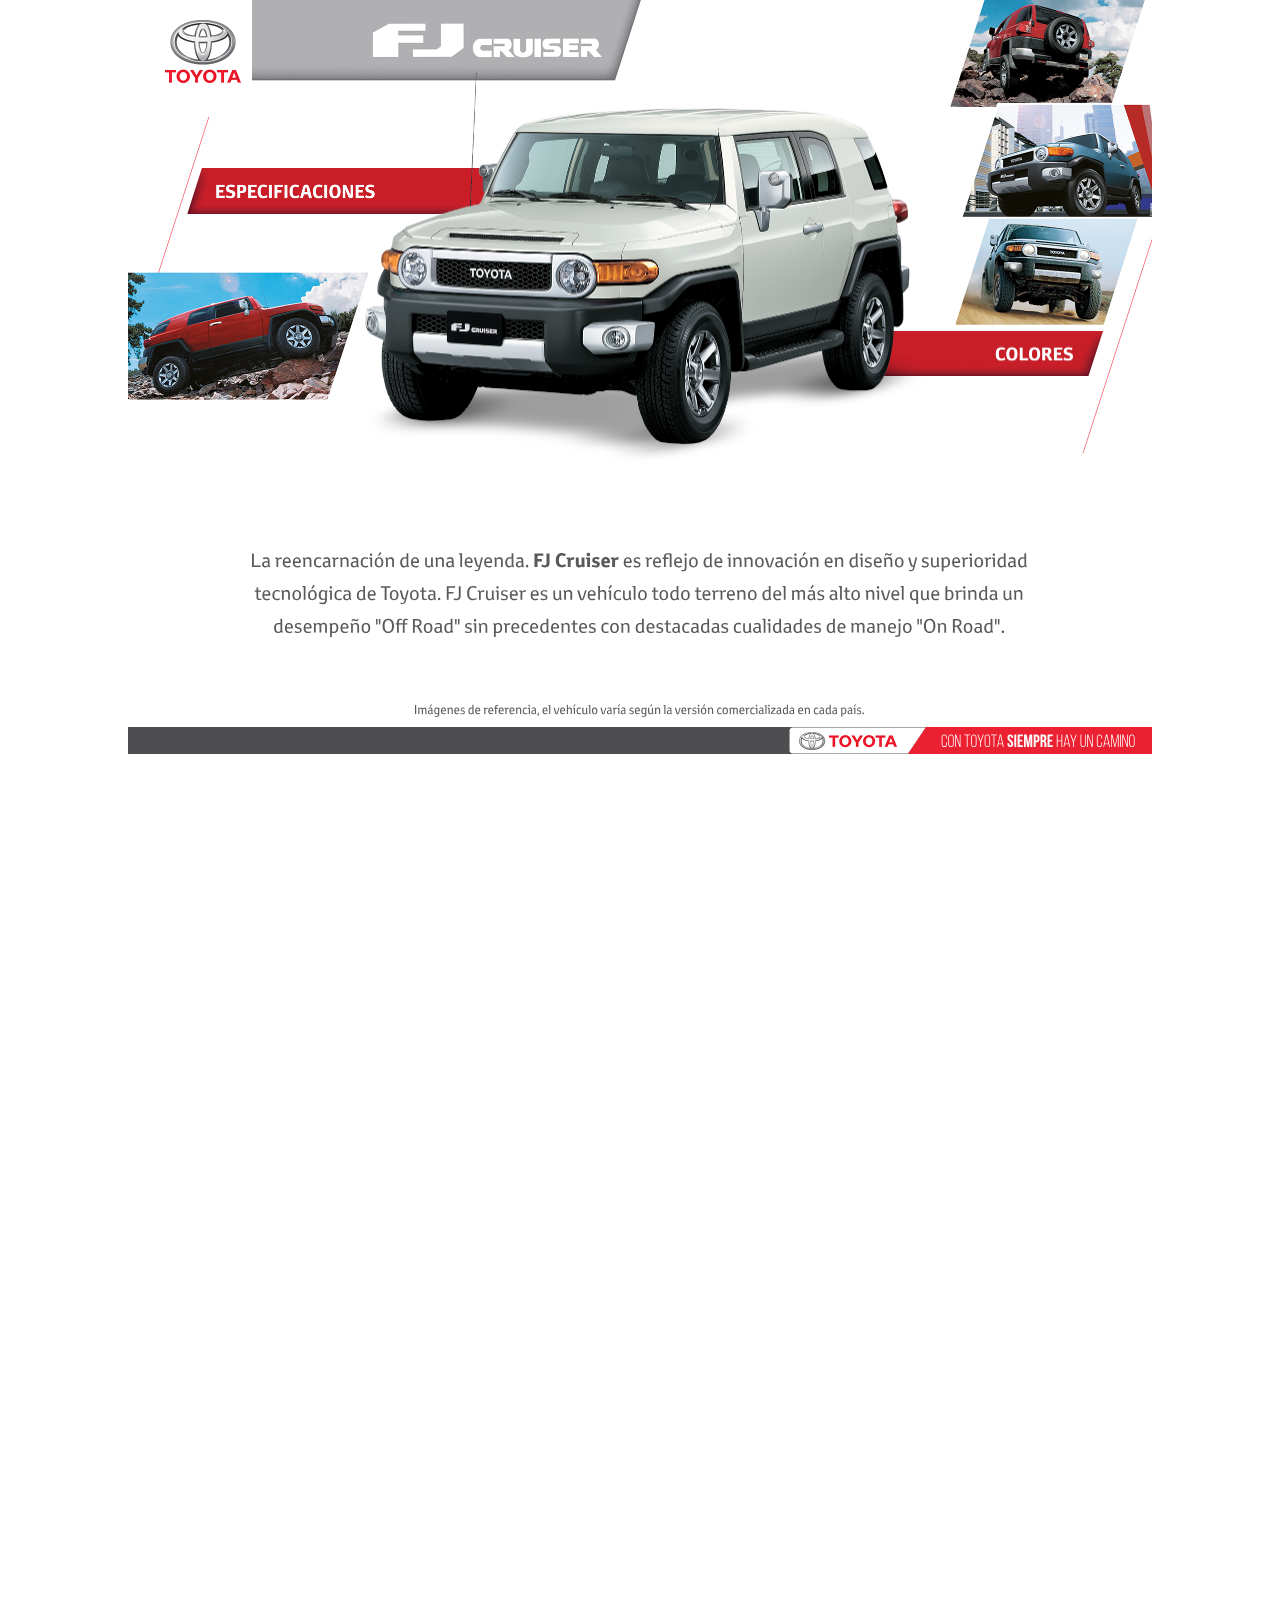
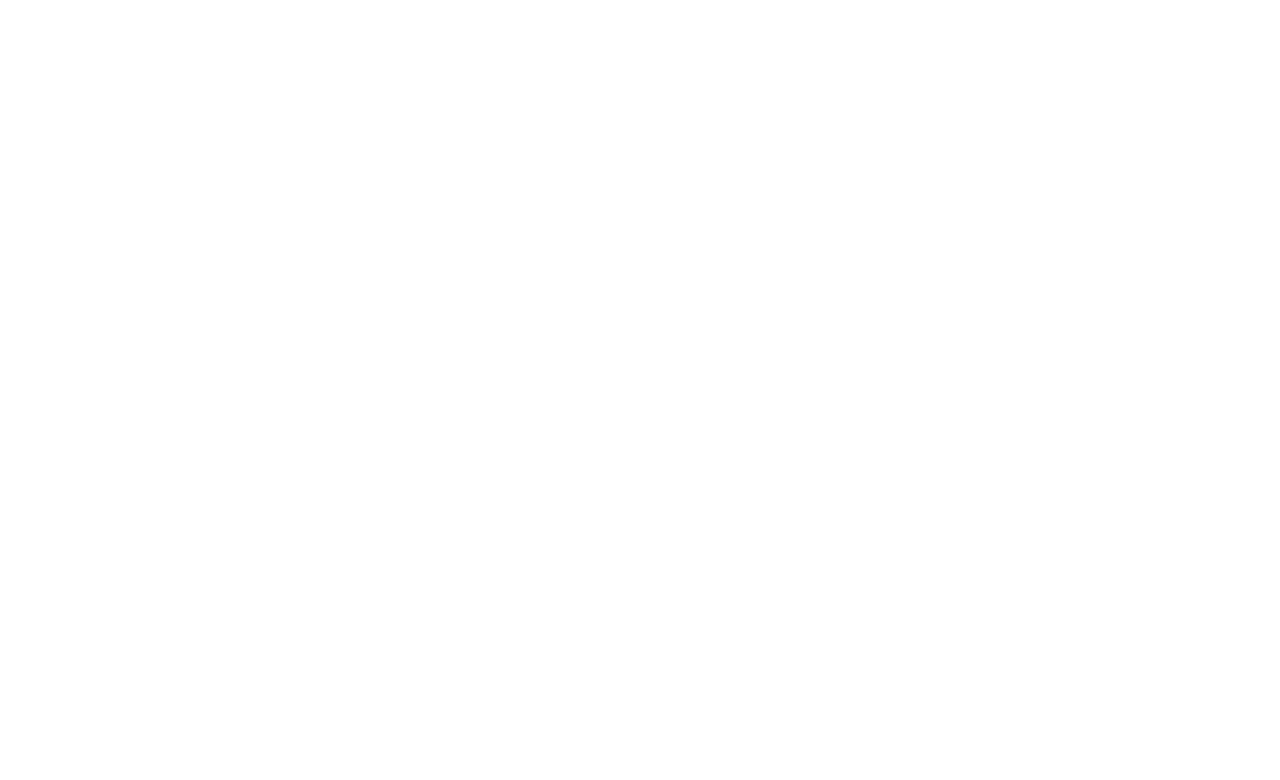
<file: FJCruiser/index.html>
<!DOCTYPE html>
<html class="nojs html css_verticalspacer" lang="es-ES">
 <head>

  <meta http-equiv="Content-type" content="text/html;charset=UTF-8"/>
  <meta name="generator" content="2015.2.0.352"/>
  
  <script type="text/javascript">
   // Update the 'nojs'/'js' class on the html node
document.documentElement.className = document.documentElement.className.replace(/\bnojs\b/g, 'js');

// Check that all required assets are uploaded and up-to-date
if(typeof Muse == "undefined") window.Muse = {}; window.Muse.assets = {"required":["jquery-1.8.3.min.js", "museutils.js", "museconfig.js", "webpro.js", "musewpslideshow.js", "jquery.museoverlay.js", "touchswipe.js", "jquery.watch.js", "require.js", "index.css"], "outOfDate":[]};
</script>
  
  <title>Home</title>
  <!-- CSS -->
  <link rel="stylesheet" type="text/css" href="css/site_global.css?crc=3916556066"/>
  <link rel="stylesheet" type="text/css" href="css/master_a-master.css?crc=363130012"/>
  <link rel="stylesheet" type="text/css" href="css/index.css?crc=3915264444" id="pagesheet"/>
   </head>
 <body>

  <div class="clearfix" id="page"><!-- group -->
   <!-- m_editable region-id="editable-static-tag-U628-BP_infinity" template="index.html" data-type="image" -->
   <div class="clip_frame grpelem" id="u628" data-muse-uid="U628" data-muse-type="img_frame"><!-- image -->
    <img class="block" id="u628_img" src="images/fjcruiser-home.jpg?crc=4293557542" alt="" width="2048" height="912" data-muse-src="images/fjcruiser-home.jpg?crc=4293557542"/>
   </div>
   <!-- /m_editable -->
   <div class="grpelem" id="u2201"><!-- simple frame --></div>
   <div class="grpelem" id="u2202"><!-- simple frame --></div>
   <!-- m_editable region-id="editable-static-tag-U2123-BP_infinity" template="index.html" data-type="image" -->
   <div class="clip_frame grpelem" id="u2123" data-muse-uid="U2123" data-muse-type="img_frame"><!-- image -->
    <img class="block" id="u2123_img" src="images/fjcruiser-col-blanco-home.png?crc=195199392" alt="" width="1217" height="851" data-muse-src="images/fjcruiser-col-blanco-home.png?crc=195199392"/>
   </div>
   <!-- /m_editable -->
   <div class="PamphletWidget clearfix grpelem" id="pamphletu185"><!-- none box -->
    <div class="popup_anchor" id="u197popup">
     <div class="ContainerGroup clearfix" id="u197"><!-- stack box -->
      <div class="Container clearfix grpelem" id="u198"><!-- column -->
       <div class="clip_frame colelem" id="u2477"><!-- svg -->
        <img class="svg" id="u2473" src="images/fjcruiser-txt.svg?crc=87672245" width="1549" height="171" alt="" data-mu-svgfallback="images/fjcruiser-txt_poster_.png?crc=199040690"/>
       </div>
       <div class="clip_frame colelem" id="u2506"><!-- svg -->
        <img class="svg" id="u2507" src="images/legal1.svg?crc=3773719722" width="898" height="25" alt="" data-mu-svgfallback="images/legal1_poster_.png?crc=91579411"/>
       </div>
      </div>
      <div class="Container invi clearfix grpelem" id="u208"><!-- column -->
       <div class="clearfix colelem" id="pu1956"><!-- group -->
        <div class="clip_frame grpelem" id="u1956"><!-- svg -->
         <img class="svg" id="u1952" src="images/fj-colores.svg?crc=6492143" width="2048" height="154" alt="" data-mu-svgfallback="images/fj-colores_poster_.png?crc=4286733055"/>
        </div>
        <div class="PamphletWidget clearfix grpelem" id="pamphletu1287"><!-- none box -->
         <div class="ThumbGroup clearfix grpelem" id="u1316"><!-- none box -->
          <div class="popup_anchor">
           <div class="Thumb popup_element rounded-corners" id="u1321"><!-- simple frame --></div>
          </div>
          <div class="popup_anchor">
           <div class="Thumb popup_element rounded-corners" id="u1319"><!-- simple frame --></div>
          </div>
          <div class="popup_anchor">
           <div class="Thumb popup_element rounded-corners" id="u1320"><!-- simple frame --></div>
          </div>
          <div class="popup_anchor">
           <div class="Thumb popup_element rounded-corners" id="u1322"><!-- simple frame --></div>
          </div>
          <div class="popup_anchor">
           <div class="Thumb popup_element rounded-corners" id="u1318"><!-- simple frame --></div>
          </div>
          <div class="popup_anchor">
           <div class="Thumb popup_element rounded-corners" id="u1317"><!-- simple frame --></div>
          </div>
         </div>
         <div class="popup_anchor" id="u1292popup">
          <div class="ContainerGroup clearfix" id="u1292"><!-- stack box -->
           <div class="Container clearfix grpelem" id="u1297"><!-- column -->
            <div class="clearfix colelem" id="pu1298-4"><!-- group -->
             <!-- m_editable region-id="editable-static-tag-U1298-BP_infinity" template="index.html" data-type="html" data-ice-options="disableImageResize,link" -->
             <div class="clearfix grpelem" id="u1298-4" data-muse-uid="U1298" data-muse-type="txt_frame"><!-- content -->
              <p>Café</p>
             </div>
             <!-- /m_editable -->
             <!-- m_editable region-id="editable-static-tag-U2109-BP_infinity" template="index.html" data-type="image" -->
             <div class="clip_frame grpelem" id="u2109" data-muse-uid="U2109" data-muse-type="img_frame"><!-- image -->
              <img class="block" id="u2109_img" src="images/fjcruiser-col-blanco.png?crc=3964016346" alt="" width="1217" height="851" data-muse-src="images/fjcruiser-col-blanco.png?crc=3964016346"/>
             </div>
             <!-- /m_editable -->
            </div>
            <div class="clip_frame colelem" id="u1503"><!-- svg -->
             <img class="svg" id="u1504" src="images/fjcruiser-col-blanco-txt.svg?crc=134928191" width="105" height="27" alt="" data-mu-svgfallback="images/fjcruiser-col-blanco-txt_poster_.png?crc=3978938521"/>
            </div>
           </div>
           <div class="Container invi clearfix grpelem" id="u1293"><!-- column -->
            <div class="clearfix colelem" id="pu1294-4"><!-- group -->
             <!-- m_editable region-id="editable-static-tag-U1294-BP_infinity" template="index.html" data-type="html" data-ice-options="disableImageResize,link" -->
             <div class="clearfix grpelem" id="u1294-4" data-muse-uid="U1294" data-muse-type="txt_frame"><!-- content -->
              <p>Negro</p>
             </div>
             <!-- /m_editable -->
             <!-- m_editable region-id="editable-static-tag-U2102-BP_infinity" template="index.html" data-type="image" -->
             <div class="clip_frame grpelem" id="u2102" data-muse-uid="U2102" data-muse-type="img_frame"><!-- image -->
              <img class="block" id="u2102_img" src="images/fjcruiser-col-negro.png?crc=3989082499" alt="" width="1217" height="851" data-muse-src="images/fjcruiser-col-negro.png?crc=3989082499"/>
             </div>
             <!-- /m_editable -->
            </div>
            <div class="clip_frame colelem" id="u1491"><!-- svg -->
             <img class="svg" id="u1492" src="images/fjcruiser-col-negro-txt.svg?crc=99974598" width="219" height="34" alt="" data-mu-svgfallback="images/fjcruiser-col-negro-txt_poster_.png?crc=325846062"/>
            </div>
           </div>
           <div class="Container invi clearfix grpelem" id="u1305"><!-- column -->
            <div class="clearfix colelem" id="pu1308-4"><!-- group -->
             <!-- m_editable region-id="editable-static-tag-U1308-BP_infinity" template="index.html" data-type="html" data-ice-options="disableImageResize,link" -->
             <div class="clearfix grpelem" id="u1308-4" data-muse-uid="U1308" data-muse-type="txt_frame"><!-- content -->
              <p>Gris</p>
             </div>
             <!-- /m_editable -->
             <!-- m_editable region-id="editable-static-tag-U2095-BP_infinity" template="index.html" data-type="image" -->
             <div class="clip_frame grpelem" id="u2095" data-muse-uid="U2095" data-muse-type="img_frame"><!-- image -->
              <img class="block" id="u2095_img" src="images/fjcruiser-col-gris.png?crc=4102631072" alt="" width="1217" height="851" data-muse-src="images/fjcruiser-col-gris.png?crc=4102631072"/>
             </div>
             <!-- /m_editable -->
            </div>
            <div class="clip_frame colelem" id="u1479"><!-- svg -->
             <img class="svg" id="u1480" src="images/fjcruiser-col-gris-txt.svg?crc=4272536370" width="497" height="28" alt="" data-mu-svgfallback="images/fjcruiser-col-gris-txt_poster_.png?crc=3797028308"/>
            </div>
           </div>
           <div class="Container invi clearfix grpelem" id="u1301"><!-- column -->
            <div class="clearfix colelem" id="pu1302-4"><!-- group -->
             <!-- m_editable region-id="editable-static-tag-U1302-BP_infinity" template="index.html" data-type="html" data-ice-options="disableImageResize,link" -->
             <div class="clearfix grpelem" id="u1302-4" data-muse-uid="U1302" data-muse-type="txt_frame"><!-- content -->
              <p>Plateado</p>
             </div>
             <!-- /m_editable -->
             <!-- m_editable region-id="editable-static-tag-U2088-BP_infinity" template="index.html" data-type="image" -->
             <div class="clip_frame grpelem" id="u2088" data-muse-uid="U2088" data-muse-type="img_frame"><!-- image -->
              <img class="block" id="u2088_img" src="images/fjcruiser-col-amarillo.png?crc=77700381" alt="" width="1217" height="851" data-muse-src="images/fjcruiser-col-amarillo.png?crc=77700381"/>
             </div>
             <!-- /m_editable -->
            </div>
            <div class="clip_frame colelem" id="u1467"><!-- svg -->
             <img class="svg" id="u1468" src="images/fjcruiser-col-amarillo-txt.svg?crc=4146689504" width="259" height="29" alt="" data-mu-svgfallback="images/fjcruiser-col-amarillo-txt_poster_.png?crc=4209613672"/>
            </div>
           </div>
           <div class="Container invi clearfix grpelem" id="u1309"><!-- column -->
            <div class="clearfix colelem" id="pu1312-4"><!-- group -->
             <!-- m_editable region-id="editable-static-tag-U1312-BP_infinity" template="index.html" data-type="html" data-ice-options="disableImageResize,link" -->
             <div class="clearfix grpelem" id="u1312-4" data-muse-uid="U1312" data-muse-type="txt_frame"><!-- content -->
              
             </div>
             <!-- /m_editable -->
             <!-- m_editable region-id="editable-static-tag-U2081-BP_infinity" template="index.html" data-type="image" -->
             <div class="clip_frame grpelem" id="u2081" data-muse-uid="U2081" data-muse-type="img_frame"><!-- image -->
              <img class="block" id="u2081_img" src="images/fjcruiser-col-rojo.png?crc=3921620321" alt="" width="1217" height="851" data-muse-src="images/fjcruiser-col-rojo.png?crc=3921620321"/>
             </div>
             <!-- /m_editable -->
            </div>
            <div class="clip_frame colelem" id="u1446"><!-- svg -->
             <img class="svg" id="u1447" src="images/fjcruiser-col-rojo-txt.svg?crc=442012759" width="69" height="35" alt="" data-mu-svgfallback="images/fjcruiser-col-rojo-txt_poster_.png?crc=4128880508"/>
            </div>
           </div>
           <div class="Container invi clearfix grpelem" id="u1313"><!-- column -->
            <!-- m_editable region-id="editable-static-tag-U2074-BP_infinity" template="index.html" data-type="image" -->
            <div class="clip_frame colelem" id="u2074" data-muse-uid="U2074" data-muse-type="img_frame"><!-- image -->
             <img class="block" id="u2074_img" src="images/fjcruiser-col-azul.png?crc=3871841062" alt="" width="1217" height="851" data-muse-src="images/fjcruiser-col-azul.png?crc=3871841062"/>
            </div>
            <!-- /m_editable -->
            <div class="clip_frame colelem" id="u1439"><!-- svg -->
             <img class="svg" id="u1435" src="images/fjcruiser-col-azul-txt.svg?crc=227132174" width="358" height="29" alt="" data-mu-svgfallback="images/fjcruiser-col-azul-txt_poster_.png?crc=4146997627"/>
            </div>
           </div>
          </div>
         </div>
        </div>
       </div>
       <div class="clip_frame colelem" id="u2517"><!-- svg -->
        <img class="svg" id="u2518" src="images/legal2.svg?crc=3827672483" width="1745" height="25" alt="" data-mu-svgfallback="images/legal2_poster_.png?crc=198265207"/>
       </div>
      </div>
      <div class="Container invi clearfix grpelem" id="u596"><!-- group -->
       <div class="PamphletWidget clearfix grpelem" id="pamphletu2230"><!-- none box -->
        <div class="popup_anchor" id="u2233popup">
         <div class="ContainerGroup clearfix" id="u2233"><!-- stack box -->
          <div class="Container clearfix grpelem" id="u2246"><!-- group -->
           <!-- m_editable region-id="editable-static-tag-U2247-BP_infinity" template="index.html" data-type="image" -->
           <div class="clip_frame grpelem" id="u2247" data-muse-uid="U2247" data-muse-type="img_frame"><!-- image -->
            <img class="block" id="u2247_img" src="images/fjcruiser-01.jpg?crc=4241249494" alt="" width="2048" height="467" data-muse-src="images/fjcruiser-01.jpg?crc=4241249494"/>
           </div>
           <!-- /m_editable -->
          </div>
          <div class="Container invi clearfix grpelem" id="u2243"><!-- group -->
           <!-- m_editable region-id="editable-static-tag-U2244-BP_infinity" template="index.html" data-type="image" -->
           <div class="clip_frame grpelem" id="u2244" data-muse-uid="U2244" data-muse-type="img_frame"><!-- image -->
            <img class="block" id="u2244_img" src="images/fjcruiser-02.jpg?crc=4051883787" alt="" width="2048" height="467" data-muse-src="images/fjcruiser-02.jpg?crc=4051883787"/>
           </div>
           <!-- /m_editable -->
          </div>
          <div class="Container invi clearfix grpelem" id="u2249"><!-- group -->
           <!-- m_editable region-id="editable-static-tag-U2250-BP_infinity" template="index.html" data-type="image" -->
           <div class="clip_frame grpelem" id="u2250" data-muse-uid="U2250" data-muse-type="img_frame"><!-- image -->
            <img class="block" id="u2250_img" src="images/fjcruiser-03.jpg?crc=142586685" alt="" width="2048" height="467" data-muse-src="images/fjcruiser-03.jpg?crc=142586685"/>
           </div>
           <!-- /m_editable -->
          </div>
          <div class="Container invi clearfix grpelem" id="u2234"><!-- group -->
           <!-- m_editable region-id="editable-static-tag-U2235-BP_infinity" template="index.html" data-type="image" -->
           <div class="clip_frame grpelem" id="u2235" data-muse-uid="U2235" data-muse-type="img_frame"><!-- image -->
            <img class="block" id="u2235_img" src="images/fjcruiser-04.jpg?crc=3984315249" alt="" width="2048" height="467" data-muse-src="images/fjcruiser-04.jpg?crc=3984315249"/>
           </div>
           <!-- /m_editable -->
          </div>
          <div class="Container invi clearfix grpelem" id="u2237"><!-- group -->
           <!-- m_editable region-id="editable-static-tag-U2238-BP_infinity" template="index.html" data-type="image" -->
           <div class="clip_frame grpelem" id="u2238" data-muse-uid="U2238" data-muse-type="img_frame"><!-- image -->
            <img class="block" id="u2238_img" src="images/fjcruiser-05.jpg?crc=23699266" alt="" width="2048" height="467" data-muse-src="images/fjcruiser-05.jpg?crc=23699266"/>
           </div>
           <!-- /m_editable -->
          </div>
          <div class="Container invi clearfix grpelem" id="u2240"><!-- group -->
           <!-- m_editable region-id="editable-static-tag-U2241-BP_infinity" template="index.html" data-type="image" -->
           <div class="clip_frame grpelem" id="u2241" data-muse-uid="U2241" data-muse-type="img_frame"><!-- image -->
            <img class="block" id="u2241_img" src="images/fjcruiser-06.jpg?crc=3887574992" alt="" width="2048" height="467" data-muse-src="images/fjcruiser-06.jpg?crc=3887574992"/>
           </div>
           <!-- /m_editable -->
          </div>
         </div>
        </div>
        <div class="ThumbGroup clearfix grpelem" id="u2252"><!-- none box -->
         <div class="popup_anchor">
          <div class="Thumb popup_element" id="u2254"><!-- simple frame --></div>
         </div>
         <div class="popup_anchor">
          <div class="Thumb popup_element" id="u2257"><!-- simple frame --></div>
         </div>
         <div class="popup_anchor">
          <div class="Thumb popup_element" id="u2255"><!-- simple frame --></div>
         </div>
         <div class="popup_anchor">
          <div class="Thumb popup_element" id="u2253"><!-- simple frame --></div>
         </div>
         <div class="popup_anchor">
          <div class="Thumb popup_element" id="u2258"><!-- simple frame --></div>
         </div>
         <div class="popup_anchor">
          <div class="Thumb popup_element" id="u2256"><!-- simple frame --></div>
         </div>
        </div>
       </div>
      </div>
     </div>
    </div>
    <div class="ThumbGroup clearfix grpelem" id="u186"><!-- none box -->
     <div class="popup_anchor">
      <div class="Thumb popup_element" id="u187"><!-- simple frame --></div>
     </div>
     <div class="popup_anchor">
      <div class="Thumb popup_element" id="u191"><!-- simple frame --></div>
     </div>
     <div class="popup_anchor">
      <div class="Thumb popup_element" id="u599"><!-- simple frame --></div>
     </div>
    </div>
   </div>
   <div class="clearfix grpelem" id="u157"><!-- group -->
    <div class="clip_frame grpelem" id="u127"><!-- svg -->
     <img class="svg" id="u123" src="images/pata-toyota.svg?crc=165850192" width="2048" height="54" alt="" data-mu-svgfallback="images/pata%20toyota_poster_.png?crc=4282732741"/>
    </div>
    <div class="clip_frame grpelem" id="u134"><!-- image -->
     <img class="block" id="u134_img" src="images/toyota%20logo_h_300dpi_cmyk_rev1.png?crc=449289765" alt="" width="196" height="36"/>
    </div>
   </div>
   <div class="clearfix grpelem" id="u163"><!-- group -->
    <div class="clearfix grpelem" id="u160"><!-- group -->
     <div class="clip_frame grpelem" id="u142"><!-- image -->
      <img class="block" id="u142_img" src="images/toyota%20logo_v_master_300dpi_cmyk.png?crc=242523386" alt="" width="152" height="126"/>
     </div>
    </div>
   </div>
   <div class="verticalspacer" data-offset-top="1545" data-content-above-spacer="1545" data-content-below-spacer="62"></div>
  </div>
  <div class="preload_images">
   <img class="preload" src="images/botmotor2.jpg?crc=3779391998" alt=""/>
   <img class="preload" src="images/bottransm2.jpg?crc=284900123" alt=""/>
   <img class="preload" src="images/botdirr2.jpg?crc=3793240513" alt=""/>
   <img class="preload" src="images/botseg2.jpg?crc=394052482" alt=""/>
   <img class="preload" src="images/botcap2.jpg?crc=3770729754" alt=""/>
   <img class="preload" src="images/botequip2.jpg?crc=3814601790" alt=""/>
  </div>
  <!-- Other scripts -->
  <script type="text/javascript">
   window.Muse.assets.check=function(){if(!window.Muse.assets.checked){window.Muse.assets.checked=!0;var a={},b=function(){$('link[type="text/css"]').each(function(){var b=($(this).attr("href")||"").match(/\/?css\/([\w\-]+\.css)\?crc=(\d+)/);b&&b[1]&&b[2]&&(a[b[1]]=b[2])})},c=function(a){if(a.match(/^rgb/))return a=a.replace(/\s+/g,"").match(/([\d\,]+)/gi)[0].split(","),(parseInt(a[0])<<16)+(parseInt(a[1])<<8)+parseInt(a[2]);if(a.match(/^\#/))return parseInt(a.substr(1),16);return 0},d=function(d){if("undefined"!==
typeof $){b();$("body").append('<div class="version" style="display:none; width:1px; height:1px;"></div>');for(var f=$(".version"),j=0;j<Muse.assets.required.length;){var h=Muse.assets.required[j],i=h.match(/([\w\-\.]+)\.(\w+)$/),k=i&&i[1]?i[1]:null,i=i&&i[2]?i[2]:null;switch(i.toLowerCase()){case "css":k=k.replace(/\W/gi,"_").replace(/^([^a-z])/gi,"_$1");f.addClass(k);var i=c(f.css("color")),l=c(f.css("background-color"));i!=0||l!=0?(Muse.assets.required.splice(j,1),"undefined"!=typeof a[h]&&(i!=
a[h]>>>24||l!=(a[h]&16777215))&&Muse.assets.outOfDate.push(h)):j++;f.removeClass(k);break;case "js":k.match(/^jquery-[\d\.]+/gi)&&typeof $!="undefined"?Muse.assets.required.splice(j,1):j++;break;default:throw Error("Unsupported file type: "+i);}}f.remove()}if(Muse.assets.outOfDate.length||Muse.assets.required.length)f="Some files on the server may be missing or incorrect. Clear browser cache and try again. If the problem persists please contact website author.",d&&Muse.assets.outOfDate.length&&(f+="\nOut of date: "+Muse.assets.outOfDate.join(",")),d&&Muse.assets.required.length&&(f+="\nMissing: "+Muse.assets.required.join(",")),
alert(f)};location&&location.search&&location.search.match&&location.search.match(/muse_debug/gi)?setTimeout(function(){d(!0)},5E3):d()}};
var muse_init=function(){require.config({baseUrl:""});require(["museutils","whatinput","webpro","musewpslideshow","jquery.museoverlay","touchswipe","jquery.watch"],function(){$(document).ready(function(){try{
window.Muse.assets.check();/* body */
Muse.Utils.transformMarkupToFixBrowserProblemsPreInit();/* body */
Muse.Utils.prepHyperlinks(true);/* body */
Muse.Utils.fullPage('#page');/* 100% height page */
Muse.Utils.initWidget('#pamphletu1287', ['#bp_infinity'], function(elem) { return new WebPro.Widget.ContentSlideShow(elem, {contentLayout_runtime:'stack',event:'mouseover',deactivationEvent:'none',autoPlay:false,displayInterval:3000,transitionStyle:'fading',transitionDuration:500,hideAllContentsFirst:false,shuffle:false,enableSwipe:true,resumeAutoplay:true,resumeAutoplayInterval:3000,playOnce:false,autoActivate_runtime:false}); });/* #pamphletu1287 */
Muse.Utils.initWidget('#pamphletu2230', ['#bp_infinity'], function(elem) { return new WebPro.Widget.ContentSlideShow(elem, {contentLayout_runtime:'stack',event:'mouseover',deactivationEvent:'',autoPlay:false,displayInterval:3000,transitionStyle:'fading',transitionDuration:500,hideAllContentsFirst:false,shuffle:false,enableSwipe:true,resumeAutoplay:true,resumeAutoplayInterval:3000,playOnce:false,autoActivate_runtime:false}); });/* #pamphletu2230 */
Muse.Utils.initWidget('#pamphletu185', ['#bp_infinity'], function(elem) { return new WebPro.Widget.ContentSlideShow(elem, {contentLayout_runtime:'stack',event:'mouseover',deactivationEvent:'',autoPlay:false,displayInterval:3000,transitionStyle:'fading',transitionDuration:500,hideAllContentsFirst:false,shuffle:false,enableSwipe:true,resumeAutoplay:true,resumeAutoplayInterval:3000,playOnce:false,autoActivate_runtime:false}); });/* #pamphletu185 */
Muse.Utils.showWidgetsWhenReady();/* body */
Muse.Utils.transformMarkupToFixBrowserProblems();/* body */
}catch(a){if(a&&"function"==typeof a.notify?a.notify():Muse.Assert.fail("Error calling selector function: "+a),false)throw a;}})})};

</script>
  <!-- RequireJS script -->
  <script src="scripts/require.js?crc=228336483" type="text/javascript" async data-main="scripts/museconfig.js?crc=328327953" onload="requirejs.onError = function(requireType, requireModule) { if (requireType && requireType.toString && requireType.toString().indexOf && 0 <= requireType.toString().indexOf('#scripterror')) window.Muse.assets.check(); }" onerror="window.Muse.assets.check();"></script>
   </body>
</html>
<script>document.body.style.zoom="50%"; </script>
</file>
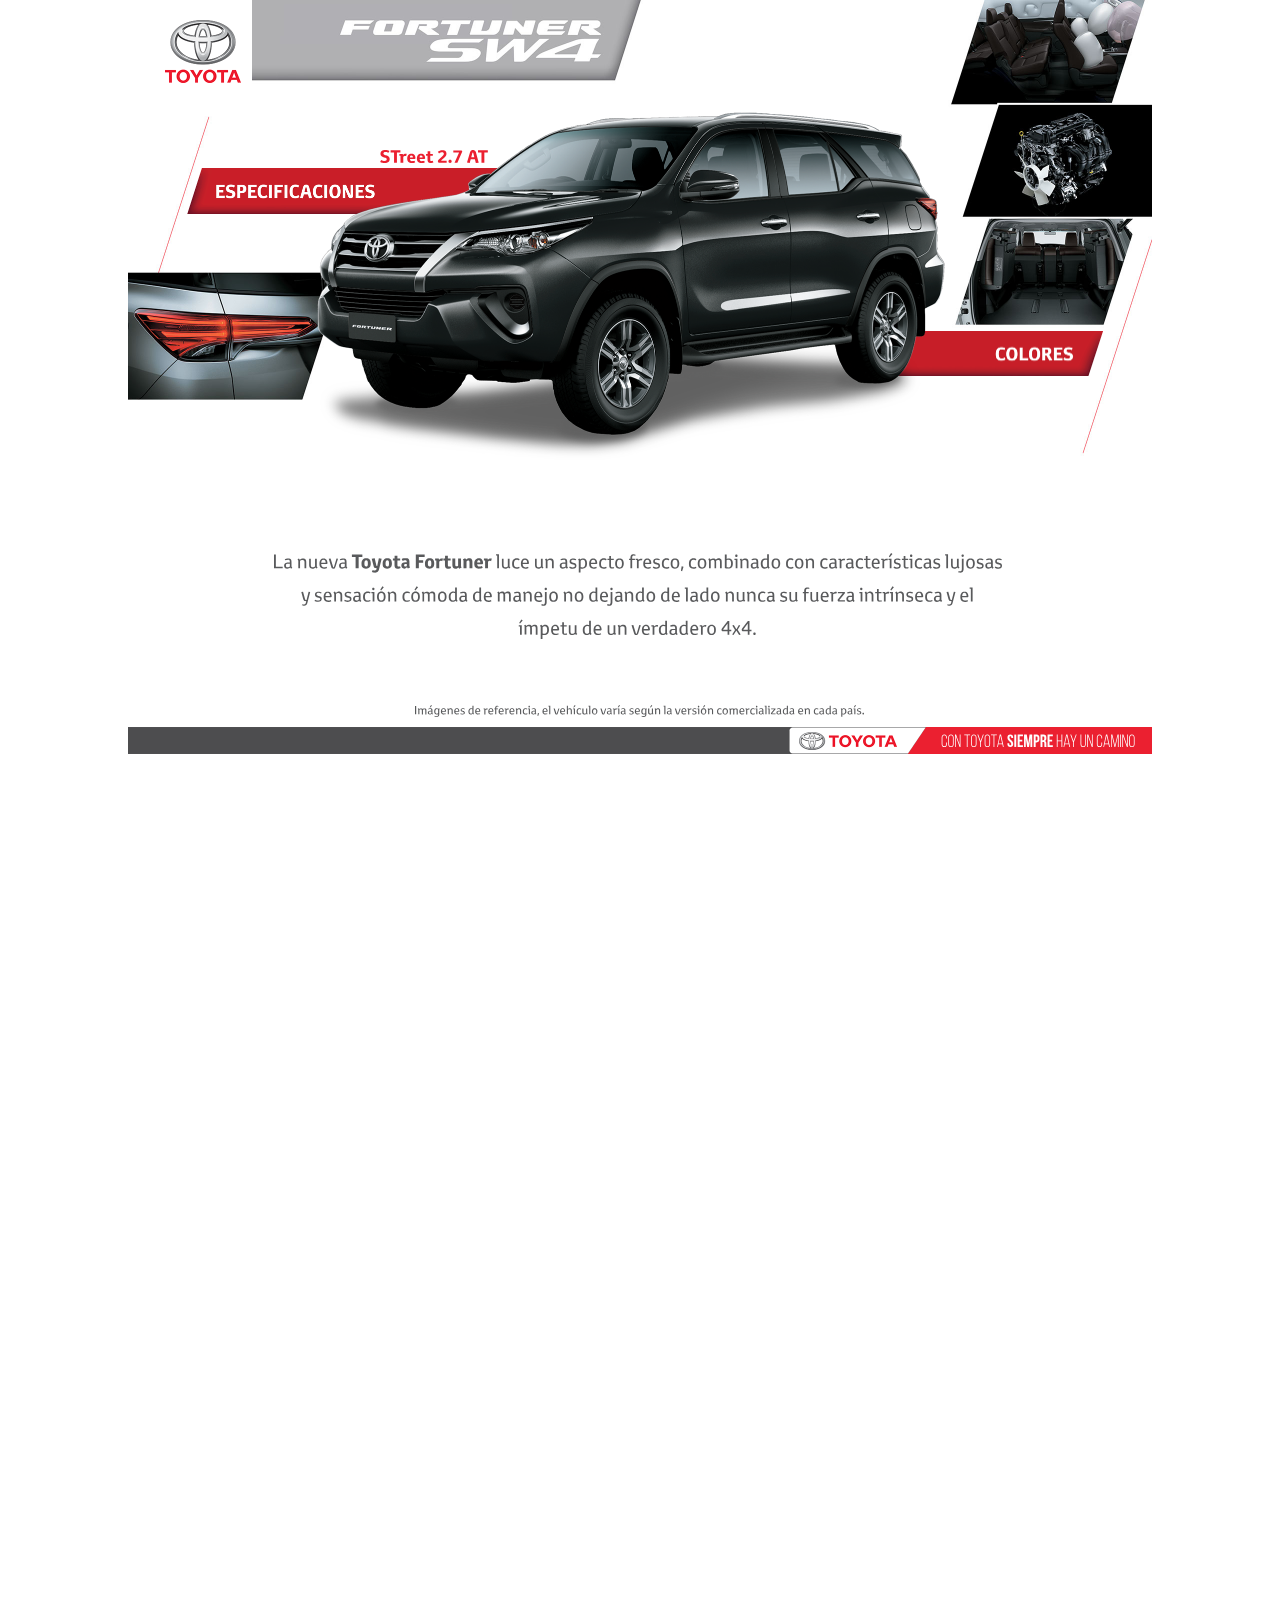
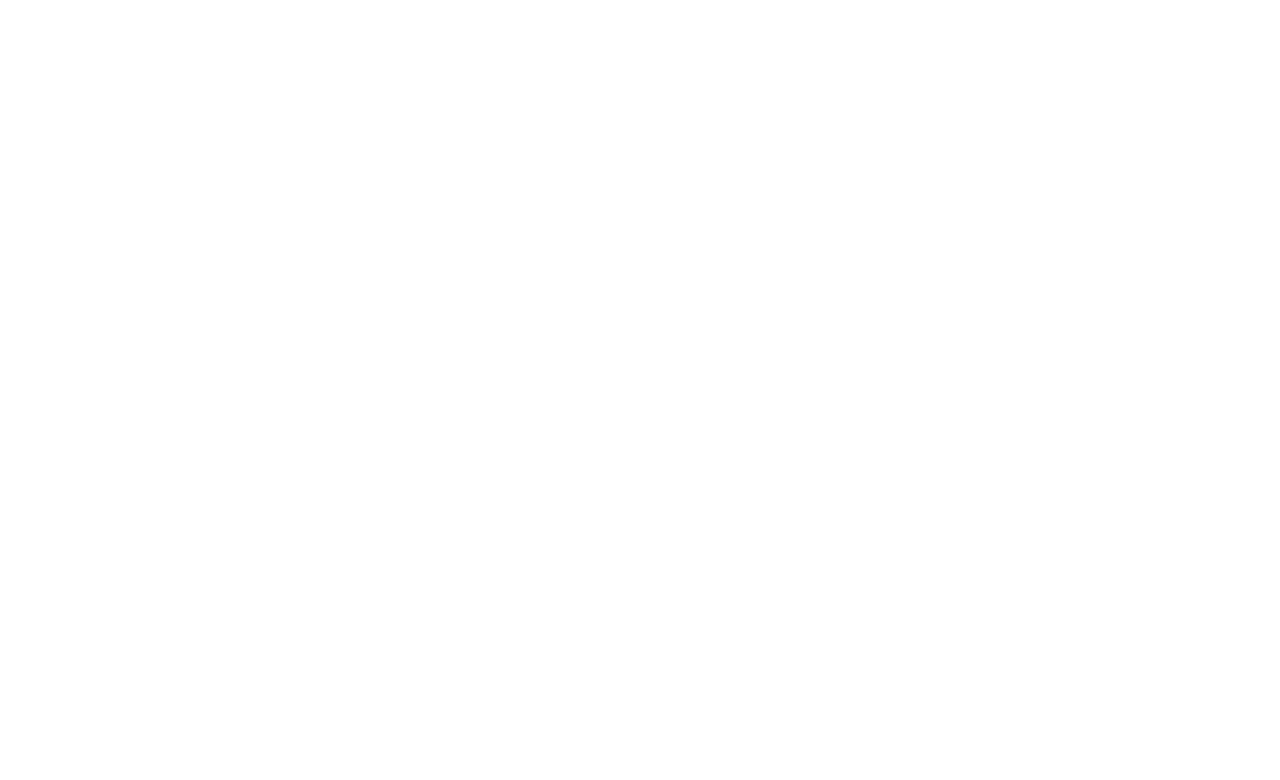
<file: FortunerSTreet/index.html>
<!DOCTYPE html>
<html class="nojs html css_verticalspacer" lang="es-ES">
 <head>

  <meta http-equiv="Content-type" content="text/html;charset=UTF-8"/>
  <meta name="generator" content="2015.2.0.352"/>
  
  <script type="text/javascript">
   // Update the 'nojs'/'js' class on the html node
document.documentElement.className = document.documentElement.className.replace(/\bnojs\b/g, 'js');

// Check that all required assets are uploaded and up-to-date
if(typeof Muse == "undefined") window.Muse = {}; window.Muse.assets = {"required":["jquery-1.8.3.min.js", "museutils.js", "museconfig.js", "webpro.js", "musewpslideshow.js", "jquery.museoverlay.js", "touchswipe.js", "jquery.watch.js", "require.js", "index.css"], "outOfDate":[]};
</script>
  
  <title>Home</title>
  <!-- CSS -->
  <link rel="stylesheet" type="text/css" href="css/site_global.css?crc=3916556066"/>
  <link rel="stylesheet" type="text/css" href="css/master_a-master.css?crc=363130012"/>
  <link rel="stylesheet" type="text/css" href="css/index.css?crc=170897933" id="pagesheet"/>
   </head>
 <body>

  <div class="clearfix" id="page"><!-- group -->
   <!-- m_editable region-id="editable-static-tag-U628-BP_infinity" template="index.html" data-type="image" -->
   <div class="clip_frame grpelem" id="u628" data-muse-uid="U628" data-muse-type="img_frame"><!-- image -->
    <img class="block" id="u628_img" src="images/fortuner-home.jpg?crc=4121092639" alt="" width="2048" height="912" data-muse-src="images/fortuner-home.jpg?crc=4121092639"/>
   </div>
   <!-- /m_editable -->
   <div class="grpelem" id="u1934"><!-- simple frame --></div>
   <div class="grpelem" id="u1935"><!-- simple frame --></div>
   <!-- m_editable region-id="editable-static-tag-U1832-BP_infinity" template="index.html" data-type="image" -->
   <div class="clip_frame grpelem" id="u1832" data-muse-uid="U1832" data-muse-type="img_frame"><!-- image -->
    <img class="block" id="u1832_img" src="images/fortuner-col-gris-home.png?crc=393800442" alt="" width="1295" height="738" data-muse-src="images/fortuner-col-gris-home.png?crc=393800442"/>
   </div>
   <!-- /m_editable -->
   <div class="clip_frame grpelem" id="u2212"><!-- svg -->
    <img class="svg" id="u2208" src="images/fortuner-street-version.svg?crc=312031798" width="217" height="27" alt="" data-mu-svgfallback="images/fortuner-street-version_poster_.png?crc=204700602"/>
   </div>
   <div class="PamphletWidget clearfix grpelem" id="pamphletu185"><!-- none box -->
    <div class="popup_anchor" id="u197popup">
     <div class="ContainerGroup clearfix" id="u197"><!-- stack box -->
      <div class="Container clearfix grpelem" id="u198"><!-- column -->
       <div class="clip_frame colelem" id="u2220"><!-- svg -->
        <img class="svg" id="u2221" src="images/fortuner-txt.svg?crc=3805152359" width="1456" height="171" alt="" data-mu-svgfallback="images/fortuner-txt_poster_.png?crc=3914492770"/>
       </div>
       <div class="clip_frame colelem" id="u2231"><!-- svg -->
        <img class="svg" id="u2232" src="images/legal1.svg?crc=3773719722" width="898" height="25" alt="" data-mu-svgfallback="images/legal1_poster_.png?crc=91579411"/>
       </div>
      </div>
      <div class="Container invi clearfix grpelem" id="u208"><!-- column -->
       <div class="clearfix colelem" id="pu1418"><!-- group -->
        <div class="clip_frame grpelem" id="u1418"><!-- svg -->
         <img class="svg" id="u1419" src="images/fortuner-colores.svg?crc=114556016" width="2048" height="154" alt="" data-mu-svgfallback="images/fortuner-colores_poster_.png?crc=3892762988"/>
        </div>
        <div class="PamphletWidget clearfix grpelem" id="pamphletu1287"><!-- none box -->
         <div class="ThumbGroup clearfix grpelem" id="u1316"><!-- none box -->
          <div class="popup_anchor">
           <div class="Thumb popup_element rounded-corners" id="u1321"><!-- simple frame --></div>
          </div>
          <div class="popup_anchor">
           <div class="Thumb popup_element rounded-corners" id="u1319"><!-- simple frame --></div>
          </div>
          <div class="popup_anchor">
           <div class="Thumb popup_element rounded-corners" id="u1320"><!-- simple frame --></div>
          </div>
          <div class="popup_anchor">
           <div class="Thumb popup_element rounded-corners" id="u1322"><!-- simple frame --></div>
          </div>
          <div class="popup_anchor">
           <div class="Thumb popup_element rounded-corners" id="u1318"><!-- simple frame --></div>
          </div>
         </div>
         <div class="popup_anchor" id="u1292popup">
          <div class="ContainerGroup clearfix" id="u1292"><!-- stack box -->
           <div class="Container clearfix grpelem" id="u1297"><!-- column -->
            <div class="clearfix colelem" id="pu1298-4"><!-- group -->
             <!-- m_editable region-id="editable-static-tag-U1298-BP_infinity" template="index.html" data-type="html" data-ice-options="disableImageResize,link" -->
             <div class="clearfix grpelem" id="u1298-4" data-muse-uid="U1298" data-muse-type="txt_frame"><!-- content -->
              <p>Café</p>
             </div>
             <!-- /m_editable -->
             <!-- m_editable region-id="editable-static-tag-U1885-BP_infinity" template="index.html" data-type="image" -->
             <div class="clip_frame grpelem" id="u1885" data-muse-uid="U1885" data-muse-type="img_frame"><!-- image -->
              <img class="block" id="u1885_img" src="images/fortuner-col-blanco.png?crc=167900280" alt="" width="1295" height="738" data-muse-src="images/fortuner-col-blanco.png?crc=167900280"/>
             </div>
             <!-- /m_editable -->
            </div>
            <div class="clip_frame colelem" id="u1503"><!-- svg -->
             <img class="svg" id="u1504" src="images/runner-sr5-col-blanco-txt.svg?crc=401403826" width="207" height="34" alt="" data-mu-svgfallback="images/runner-sr5-col-blanco-txt_poster_.png?crc=330669135"/>
            </div>
           </div>
           <div class="Container invi clearfix grpelem" id="u1293"><!-- column -->
            <div class="clearfix colelem" id="pu1294-4"><!-- group -->
             <!-- m_editable region-id="editable-static-tag-U1294-BP_infinity" template="index.html" data-type="html" data-ice-options="disableImageResize,link" -->
             <div class="clearfix grpelem" id="u1294-4" data-muse-uid="U1294" data-muse-type="txt_frame"><!-- content -->
              <p>Negro</p>
             </div>
             <!-- /m_editable -->
             <!-- m_editable region-id="editable-static-tag-U1878-BP_infinity" template="index.html" data-type="image" -->
             <div class="clip_frame grpelem" id="u1878" data-muse-uid="U1878" data-muse-type="img_frame"><!-- image -->
              <img class="block" id="u1878_img" src="images/fortuner-col-negro.png?crc=319143314" alt="" width="1295" height="738" data-muse-src="images/fortuner-col-negro.png?crc=319143314"/>
             </div>
             <!-- /m_editable -->
            </div>
            <div class="clip_frame colelem" id="u1491"><!-- svg -->
             <img class="svg" id="u1492" src="images/fortuner-col-negro-txt.svg?crc=4038702485" width="181" height="35" alt="" data-mu-svgfallback="images/fortuner-col-negro-txt_poster_.png?crc=282593119"/>
            </div>
           </div>
           <div class="Container invi clearfix grpelem" id="u1305"><!-- column -->
            <div class="clearfix colelem" id="pu1308-4"><!-- group -->
             <!-- m_editable region-id="editable-static-tag-U1308-BP_infinity" template="index.html" data-type="html" data-ice-options="disableImageResize,link" -->
             <div class="clearfix grpelem" id="u1308-4" data-muse-uid="U1308" data-muse-type="txt_frame"><!-- content -->
              <p>Gris</p>
             </div>
             <!-- /m_editable -->
             <!-- m_editable region-id="editable-static-tag-U1871-BP_infinity" template="index.html" data-type="image" -->
             <div class="clip_frame grpelem" id="u1871" data-muse-uid="U1871" data-muse-type="img_frame"><!-- image -->
              <img class="block" id="u1871_img" src="images/fortuner-col-plata.png?crc=4144151755" alt="" width="1295" height="738" data-muse-src="images/fortuner-col-plata.png?crc=4144151755"/>
             </div>
             <!-- /m_editable -->
            </div>
            <div class="clip_frame colelem" id="u1479"><!-- svg -->
             <img class="svg" id="u1480" src="images/fortuner-col-plata-txt.svg?crc=147718100" width="227" height="30" alt="" data-mu-svgfallback="images/fortuner-col-plata-txt_poster_.png?crc=439637855"/>
            </div>
           </div>
           <div class="Container invi clearfix grpelem" id="u1301"><!-- column -->
            <div class="clearfix colelem" id="pu1302-4"><!-- group -->
             <!-- m_editable region-id="editable-static-tag-U1302-BP_infinity" template="index.html" data-type="html" data-ice-options="disableImageResize,link" -->
             <div class="clearfix grpelem" id="u1302-4" data-muse-uid="U1302" data-muse-type="txt_frame"><!-- content -->
              <p>Plateado</p>
             </div>
             <!-- /m_editable -->
             <!-- m_editable region-id="editable-static-tag-U1864-BP_infinity" template="index.html" data-type="image" -->
             <div class="clip_frame grpelem" id="u1864" data-muse-uid="U1864" data-muse-type="img_frame"><!-- image -->
              <img class="block" id="u1864_img" src="images/fortuner-col-gris.png?crc=281286183" alt="" width="1295" height="738" data-muse-src="images/fortuner-col-gris.png?crc=281286183"/>
             </div>
             <!-- /m_editable -->
            </div>
            <div class="clip_frame colelem" id="u1467"><!-- svg -->
             <img class="svg" id="u1468" src="images/fortuner-col-gris-txt.svg?crc=4248349471" width="217" height="31" alt="" data-mu-svgfallback="images/fortuner-col-gris-txt_poster_.png?crc=3912485312"/>
            </div>
           </div>
           <div class="Container invi clearfix grpelem" id="u1309"><!-- column -->
            <div class="clearfix colelem" id="pu1312-4"><!-- group -->
             <!-- m_editable region-id="editable-static-tag-U1312-BP_infinity" template="index.html" data-type="html" data-ice-options="disableImageResize,link" -->
             <div class="clearfix grpelem" id="u1312-4" data-muse-uid="U1312" data-muse-type="txt_frame"><!-- content -->
              <p>Blanco</p>
             </div>
             <!-- /m_editable -->
             <!-- m_editable region-id="editable-static-tag-U1857-BP_infinity" template="index.html" data-type="image" -->
             <div class="clip_frame grpelem" id="u1857" data-muse-uid="U1857" data-muse-type="img_frame"><!-- image -->
              <img class="block" id="u1857_img" src="images/fortuner-col-marron.png?crc=4018652769" alt="" width="1295" height="738" data-muse-src="images/fortuner-col-marron.png?crc=4018652769"/>
             </div>
             <!-- /m_editable -->
            </div>
            <div class="clip_frame colelem" id="u1446"><!-- svg -->
             <img class="svg" id="u1447" src="images/fortuner-col-marron-txt.svg?crc=3907180888" width="273" height="31" alt="" data-mu-svgfallback="images/fortuner-col-marron-txt_poster_.png?crc=4046295638"/>
            </div>
           </div>
          </div>
         </div>
        </div>
       </div>
       <div class="clip_frame colelem" id="u2242"><!-- svg -->
        <img class="svg" id="u2243" src="images/legal2.svg?crc=3827672483" width="1745" height="25" alt="" data-mu-svgfallback="images/legal2_poster_.png?crc=198265207"/>
       </div>
      </div>
      <div class="Container invi clearfix grpelem" id="u596"><!-- group -->
       <div class="PamphletWidget clearfix grpelem" id="pamphletu1962"><!-- none box -->
        <div class="popup_anchor" id="u1965popup">
         <div class="ContainerGroup clearfix" id="u1965"><!-- stack box -->
          <div class="Container clearfix grpelem" id="u1978"><!-- group -->
           <!-- m_editable region-id="editable-static-tag-U1979-BP_infinity" template="index.html" data-type="image" -->
           <div class="clip_frame grpelem" id="u1979" data-muse-uid="U1979" data-muse-type="img_frame"><!-- image -->
            <img class="block" id="u1979_img" src="images/fortuner-street-01.jpg?crc=4060084400" alt="" width="2048" height="467" data-muse-src="images/fortuner-street-01.jpg?crc=4060084400"/>
           </div>
           <!-- /m_editable -->
          </div>
          <div class="Container invi clearfix grpelem" id="u1975"><!-- group -->
           <!-- m_editable region-id="editable-static-tag-U1976-BP_infinity" template="index.html" data-type="image" -->
           <div class="clip_frame grpelem" id="u1976" data-muse-uid="U1976" data-muse-type="img_frame"><!-- image -->
            <img class="block" id="u1976_img" src="images/fortuner-street-02.jpg?crc=4200603963" alt="" width="2048" height="467" data-muse-src="images/fortuner-street-02.jpg?crc=4200603963"/>
           </div>
           <!-- /m_editable -->
          </div>
          <div class="Container invi clearfix grpelem" id="u1981"><!-- group -->
           <!-- m_editable region-id="editable-static-tag-U1982-BP_infinity" template="index.html" data-type="image" -->
           <div class="clip_frame grpelem" id="u1982" data-muse-uid="U1982" data-muse-type="img_frame"><!-- image -->
            <img class="block" id="u1982_img" src="images/fortuner-street-03.jpg?crc=353098680" alt="" width="2048" height="467" data-muse-src="images/fortuner-street-03.jpg?crc=353098680"/>
           </div>
           <!-- /m_editable -->
          </div>
          <div class="Container invi clearfix grpelem" id="u1966"><!-- group -->
           <!-- m_editable region-id="editable-static-tag-U1967-BP_infinity" template="index.html" data-type="image" -->
           <div class="clip_frame grpelem" id="u1967" data-muse-uid="U1967" data-muse-type="img_frame"><!-- image -->
            <img class="block" id="u1967_img" src="images/fortuner-street-04.jpg?crc=3769969982" alt="" width="2048" height="467" data-muse-src="images/fortuner-street-04.jpg?crc=3769969982"/>
           </div>
           <!-- /m_editable -->
          </div>
          <div class="Container invi clearfix grpelem" id="u1969"><!-- group -->
           <!-- m_editable region-id="editable-static-tag-U1970-BP_infinity" template="index.html" data-type="image" -->
           <div class="clip_frame grpelem" id="u1970" data-muse-uid="U1970" data-muse-type="img_frame"><!-- image -->
            <img class="block" id="u1970_img" src="images/fortuner-street-05.jpg?crc=3927407600" alt="" width="2048" height="467" data-muse-src="images/fortuner-street-05.jpg?crc=3927407600"/>
           </div>
           <!-- /m_editable -->
          </div>
          <div class="Container invi clearfix grpelem" id="u1972"><!-- group -->
           <!-- m_editable region-id="editable-static-tag-U1973-BP_infinity" template="index.html" data-type="image" -->
           <div class="clip_frame grpelem" id="u1973" data-muse-uid="U1973" data-muse-type="img_frame"><!-- image -->
            <img class="block" id="u1973_img" src="images/fortuner-street-06.jpg?crc=3869722823" alt="" width="2048" height="467" data-muse-src="images/fortuner-street-06.jpg?crc=3869722823"/>
           </div>
           <!-- /m_editable -->
          </div>
         </div>
        </div>
        <div class="ThumbGroup clearfix grpelem" id="u1984"><!-- none box -->
         <div class="popup_anchor">
          <div class="Thumb popup_element" id="u1986"><!-- simple frame --></div>
         </div>
         <div class="popup_anchor">
          <div class="Thumb popup_element" id="u1989"><!-- simple frame --></div>
         </div>
         <div class="popup_anchor">
          <div class="Thumb popup_element" id="u1987"><!-- simple frame --></div>
         </div>
         <div class="popup_anchor">
          <div class="Thumb popup_element" id="u1985"><!-- simple frame --></div>
         </div>
         <div class="popup_anchor">
          <div class="Thumb popup_element" id="u1990"><!-- simple frame --></div>
         </div>
         <div class="popup_anchor">
          <div class="Thumb popup_element" id="u1988"><!-- simple frame --></div>
         </div>
        </div>
       </div>
      </div>
     </div>
    </div>
    <div class="ThumbGroup clearfix grpelem" id="u186"><!-- none box -->
     <div class="popup_anchor">
      <div class="Thumb popup_element" id="u187"><!-- simple frame --></div>
     </div>
     <div class="popup_anchor">
      <div class="Thumb popup_element" id="u191"><!-- simple frame --></div>
     </div>
     <div class="popup_anchor">
      <div class="Thumb popup_element" id="u599"><!-- simple frame --></div>
     </div>
    </div>
   </div>
   <div class="clearfix grpelem" id="u157"><!-- group -->
    <div class="clip_frame grpelem" id="u127"><!-- svg -->
     <img class="svg" id="u123" src="images/pata-toyota.svg?crc=165850192" width="2048" height="54" alt="" data-mu-svgfallback="images/pata%20toyota_poster_.png?crc=4282732741"/>
    </div>
    <div class="clip_frame grpelem" id="u134"><!-- image -->
     <img class="block" id="u134_img" src="images/toyota%20logo_h_300dpi_cmyk_rev1.png?crc=449289765" alt="" width="196" height="36"/>
    </div>
   </div>
   <div class="clearfix grpelem" id="u163"><!-- group -->
    <div class="clearfix grpelem" id="u160"><!-- group -->
     <div class="clip_frame grpelem" id="u142"><!-- image -->
      <img class="block" id="u142_img" src="images/toyota%20logo_v_master_300dpi_cmyk.png?crc=242523386" alt="" width="152" height="126"/>
     </div>
    </div>
   </div>
   <div class="verticalspacer" data-offset-top="1545" data-content-above-spacer="1545" data-content-below-spacer="62"></div>
  </div>
  <div class="preload_images">
   <img class="preload" src="images/botmotor2.jpg?crc=3779391998" alt=""/>
   <img class="preload" src="images/bottransm2.jpg?crc=284900123" alt=""/>
   <img class="preload" src="images/botdirr2.jpg?crc=3793240513" alt=""/>
   <img class="preload" src="images/botseg2.jpg?crc=394052482" alt=""/>
   <img class="preload" src="images/botcap2.jpg?crc=3770729754" alt=""/>
   <img class="preload" src="images/botequip2.jpg?crc=3814601790" alt=""/>
  </div>
  <!-- Other scripts -->
  <script type="text/javascript">
   window.Muse.assets.check=function(){if(!window.Muse.assets.checked){window.Muse.assets.checked=!0;var a={},b=function(){$('link[type="text/css"]').each(function(){var b=($(this).attr("href")||"").match(/\/?css\/([\w\-]+\.css)\?crc=(\d+)/);b&&b[1]&&b[2]&&(a[b[1]]=b[2])})},c=function(a){if(a.match(/^rgb/))return a=a.replace(/\s+/g,"").match(/([\d\,]+)/gi)[0].split(","),(parseInt(a[0])<<16)+(parseInt(a[1])<<8)+parseInt(a[2]);if(a.match(/^\#/))return parseInt(a.substr(1),16);return 0},d=function(d){if("undefined"!==
typeof $){b();$("body").append('<div class="version" style="display:none; width:1px; height:1px;"></div>');for(var f=$(".version"),j=0;j<Muse.assets.required.length;){var h=Muse.assets.required[j],i=h.match(/([\w\-\.]+)\.(\w+)$/),k=i&&i[1]?i[1]:null,i=i&&i[2]?i[2]:null;switch(i.toLowerCase()){case "css":k=k.replace(/\W/gi,"_").replace(/^([^a-z])/gi,"_$1");f.addClass(k);var i=c(f.css("color")),l=c(f.css("background-color"));i!=0||l!=0?(Muse.assets.required.splice(j,1),"undefined"!=typeof a[h]&&(i!=
a[h]>>>24||l!=(a[h]&16777215))&&Muse.assets.outOfDate.push(h)):j++;f.removeClass(k);break;case "js":k.match(/^jquery-[\d\.]+/gi)&&typeof $!="undefined"?Muse.assets.required.splice(j,1):j++;break;default:throw Error("Unsupported file type: "+i);}}f.remove()}if(Muse.assets.outOfDate.length||Muse.assets.required.length)f="Some files on the server may be missing or incorrect. Clear browser cache and try again. If the problem persists please contact website author.",d&&Muse.assets.outOfDate.length&&(f+="\nOut of date: "+Muse.assets.outOfDate.join(",")),d&&Muse.assets.required.length&&(f+="\nMissing: "+Muse.assets.required.join(",")),
alert(f)};location&&location.search&&location.search.match&&location.search.match(/muse_debug/gi)?setTimeout(function(){d(!0)},5E3):d()}};
var muse_init=function(){require.config({baseUrl:""});require(["museutils","whatinput","webpro","musewpslideshow","jquery.museoverlay","touchswipe","jquery.watch"],function(){$(document).ready(function(){try{
window.Muse.assets.check();/* body */
Muse.Utils.transformMarkupToFixBrowserProblemsPreInit();/* body */
Muse.Utils.prepHyperlinks(true);/* body */
Muse.Utils.fullPage('#page');/* 100% height page */
Muse.Utils.initWidget('#pamphletu1287', ['#bp_infinity'], function(elem) { return new WebPro.Widget.ContentSlideShow(elem, {contentLayout_runtime:'stack',event:'mouseover',deactivationEvent:'none',autoPlay:false,displayInterval:3000,transitionStyle:'fading',transitionDuration:500,hideAllContentsFirst:false,shuffle:false,enableSwipe:true,resumeAutoplay:true,resumeAutoplayInterval:3000,playOnce:false,autoActivate_runtime:false}); });/* #pamphletu1287 */
Muse.Utils.initWidget('#pamphletu1962', ['#bp_infinity'], function(elem) { return new WebPro.Widget.ContentSlideShow(elem, {contentLayout_runtime:'stack',event:'mouseover',deactivationEvent:'',autoPlay:false,displayInterval:3000,transitionStyle:'fading',transitionDuration:500,hideAllContentsFirst:false,shuffle:false,enableSwipe:true,resumeAutoplay:true,resumeAutoplayInterval:3000,playOnce:false,autoActivate_runtime:false}); });/* #pamphletu1962 */
Muse.Utils.initWidget('#pamphletu185', ['#bp_infinity'], function(elem) { return new WebPro.Widget.ContentSlideShow(elem, {contentLayout_runtime:'stack',event:'mouseover',deactivationEvent:'',autoPlay:false,displayInterval:3000,transitionStyle:'fading',transitionDuration:500,hideAllContentsFirst:false,shuffle:false,enableSwipe:true,resumeAutoplay:true,resumeAutoplayInterval:3000,playOnce:false,autoActivate_runtime:false}); });/* #pamphletu185 */
Muse.Utils.showWidgetsWhenReady();/* body */
Muse.Utils.transformMarkupToFixBrowserProblems();/* body */
}catch(a){if(a&&"function"==typeof a.notify?a.notify():Muse.Assert.fail("Error calling selector function: "+a),false)throw a;}})})};

</script>
  <!-- RequireJS script -->
  <script src="scripts/require.js?crc=228336483" type="text/javascript" async data-main="scripts/museconfig.js?crc=328327953" onload="requirejs.onError = function(requireType, requireModule) { if (requireType && requireType.toString && requireType.toString().indexOf && 0 <= requireType.toString().indexOf('#scripterror')) window.Muse.assets.check(); }" onerror="window.Muse.assets.check();"></script>
   </body>
</html>
<script>document.body.style.zoom="50%"; </script>
</file>
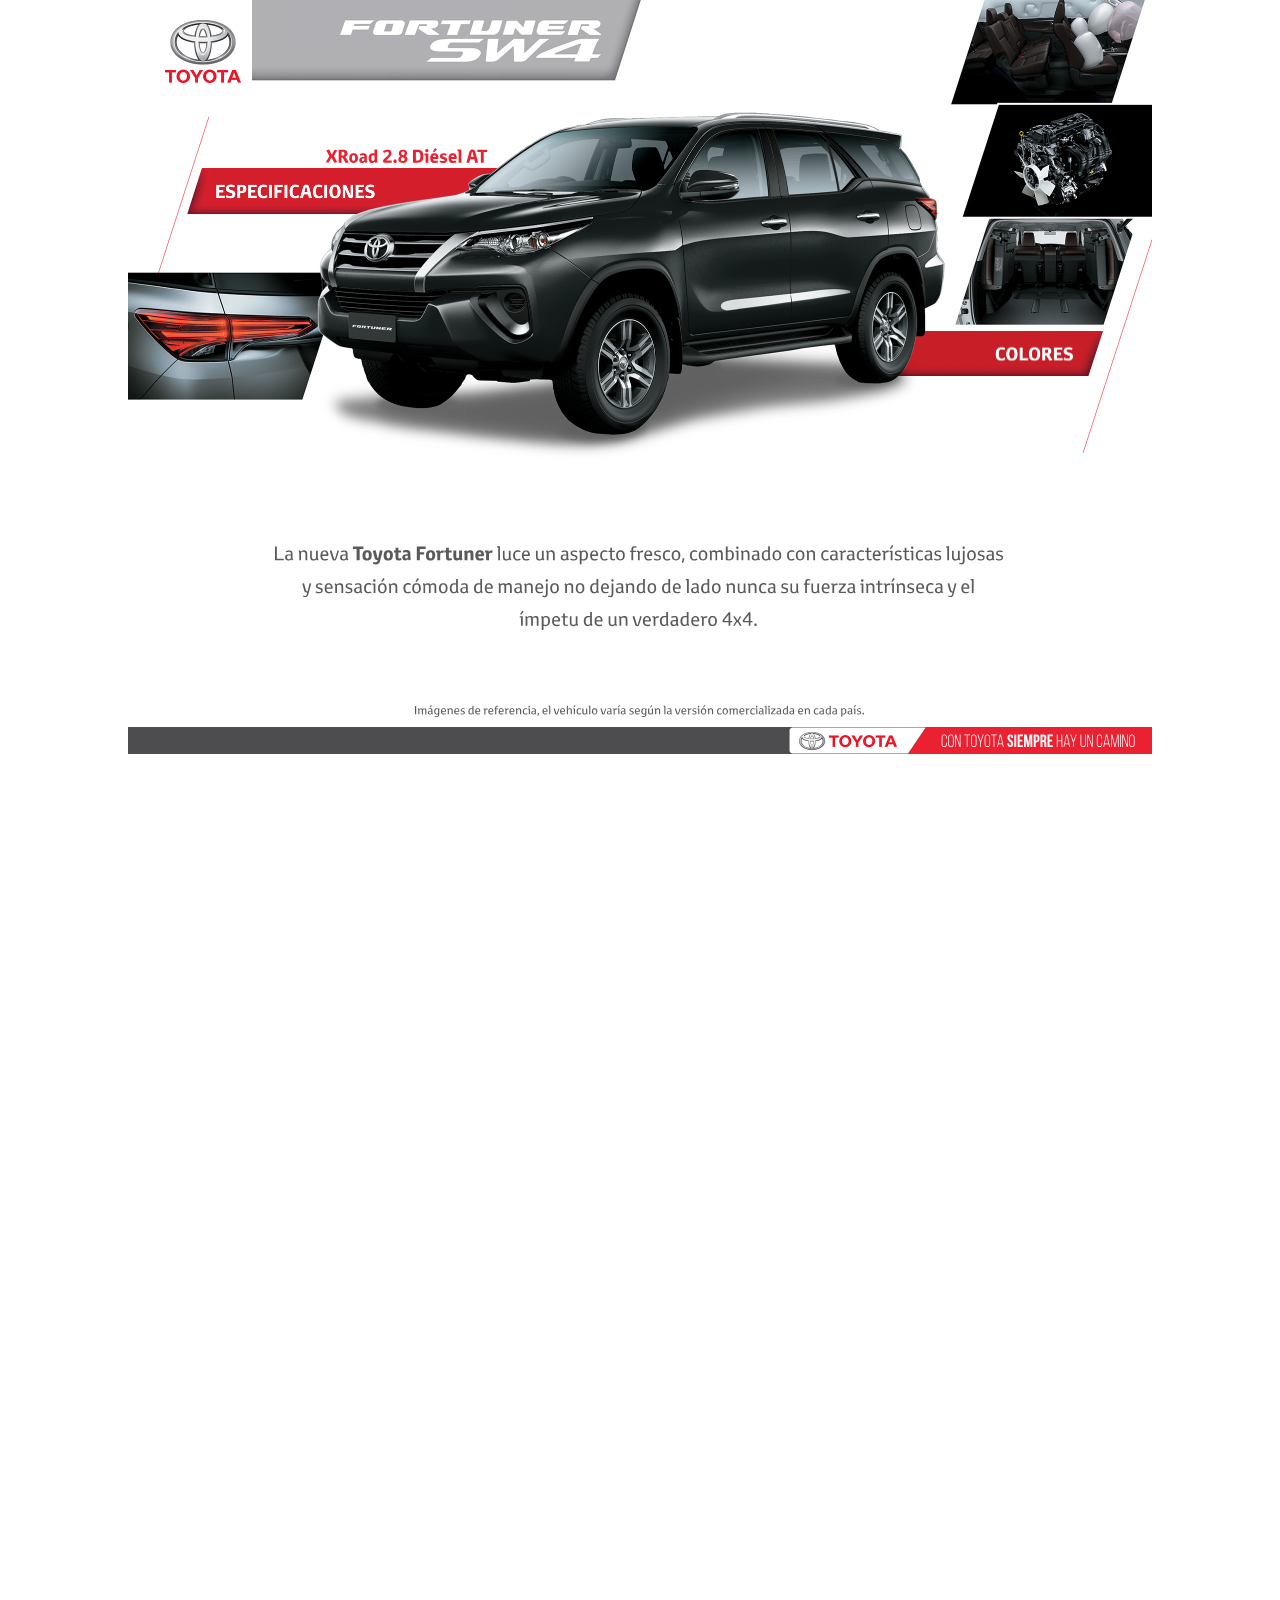
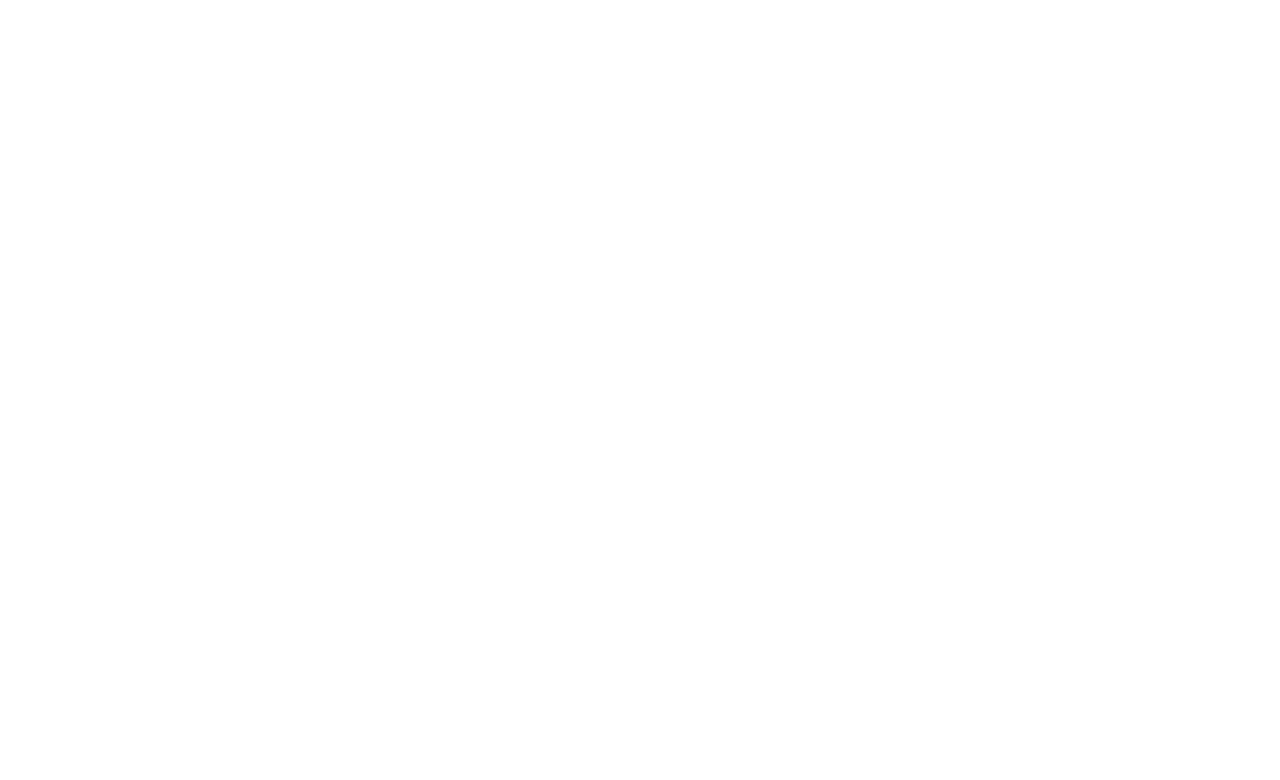
<file: FortunerXRoad/index.html>
<!DOCTYPE html>
<html class="nojs html css_verticalspacer" lang="es-ES">
 <head>

  <meta http-equiv="Content-type" content="text/html;charset=UTF-8"/>
  <meta name="generator" content="2015.2.0.352"/>
  
  <script type="text/javascript">
   // Update the 'nojs'/'js' class on the html node
document.documentElement.className = document.documentElement.className.replace(/\bnojs\b/g, 'js');

// Check that all required assets are uploaded and up-to-date
if(typeof Muse == "undefined") window.Muse = {}; window.Muse.assets = {"required":["jquery-1.8.3.min.js", "museutils.js", "museconfig.js", "webpro.js", "musewpslideshow.js", "jquery.museoverlay.js", "touchswipe.js", "jquery.watch.js", "require.js", "index.css"], "outOfDate":[]};
</script>
  
  <title>Home</title>
  <!-- CSS -->
  <link rel="stylesheet" type="text/css" href="css/site_global.css?crc=3916556066"/>
  <link rel="stylesheet" type="text/css" href="css/master_a-master.css?crc=363130012"/>
  <link rel="stylesheet" type="text/css" href="css/index.css?crc=4224994621" id="pagesheet"/>
   </head>
 <body>

  <div class="clearfix" id="page"><!-- group -->
   <!-- m_editable region-id="editable-static-tag-U628-BP_infinity" template="index.html" data-type="image" -->
   <div class="clip_frame grpelem" id="u628" data-muse-uid="U628" data-muse-type="img_frame"><!-- image -->
    <img class="block" id="u628_img" src="images/fortuner-home.jpg?crc=4121092639" alt="" width="2048" height="912" data-muse-src="images/fortuner-home.jpg?crc=4121092639"/>
   </div>
   <!-- /m_editable -->
   <div class="grpelem" id="u1934"><!-- simple frame --></div>
   <div class="grpelem" id="u1935"><!-- simple frame --></div>
   <!-- m_editable region-id="editable-static-tag-U1832-BP_infinity" template="index.html" data-type="image" -->
   <div class="clip_frame grpelem" id="u1832" data-muse-uid="U1832" data-muse-type="img_frame"><!-- image -->
    <img class="block" id="u1832_img" src="images/fortuner-col-gris-home.png?crc=393800442" alt="" width="1295" height="738" data-muse-src="images/fortuner-col-gris-home.png?crc=393800442"/>
   </div>
   <!-- /m_editable -->
   <div class="clip_frame grpelem" id="u2237"><!-- svg -->
    <img class="svg" id="u2233" src="images/fortuner-xroad-version.svg?crc=3863623967" width="326" height="30" alt="" data-mu-svgfallback="images/fortuner-xroad-version_poster_.png?crc=4151921166"/>
   </div>
   <div class="PamphletWidget clearfix grpelem" id="pamphletu185"><!-- none box -->
    <div class="popup_anchor" id="u197popup">
     <div class="ContainerGroup clearfix" id="u197"><!-- stack box -->
      <div class="Container clearfix grpelem" id="u198"><!-- column -->
       <div class="clip_frame colelem" id="u2248"><!-- svg -->
        <img class="svg" id="u2244" src="images/fortuner-txt.svg?crc=3805152359" width="1456" height="171" alt="" data-mu-svgfallback="images/fortuner-txt_poster_.png?crc=3914492770"/>
       </div>
       <div class="clip_frame colelem" id="u2255"><!-- svg -->
        <img class="svg" id="u2256" src="images/legal1.svg?crc=3773719722" width="898" height="25" alt="" data-mu-svgfallback="images/legal1_poster_.png?crc=91579411"/>
       </div>
      </div>
      <div class="Container invi clearfix grpelem" id="u208"><!-- column -->
       <div class="clearfix colelem" id="pu1418"><!-- group -->
        <div class="clip_frame grpelem" id="u1418"><!-- svg -->
         <img class="svg" id="u1419" src="images/fortuner-colores.svg?crc=114556016" width="2048" height="154" alt="" data-mu-svgfallback="images/fortuner-colores_poster_.png?crc=3892762988"/>
        </div>
        <div class="PamphletWidget clearfix grpelem" id="pamphletu1287"><!-- none box -->
         <div class="ThumbGroup clearfix grpelem" id="u1316"><!-- none box -->
          <div class="popup_anchor">
           <div class="Thumb popup_element rounded-corners" id="u1321"><!-- simple frame --></div>
          </div>
          <div class="popup_anchor">
           <div class="Thumb popup_element rounded-corners" id="u1319"><!-- simple frame --></div>
          </div>
          <div class="popup_anchor">
           <div class="Thumb popup_element rounded-corners" id="u1320"><!-- simple frame --></div>
          </div>
          <div class="popup_anchor">
           <div class="Thumb popup_element rounded-corners" id="u1322"><!-- simple frame --></div>
          </div>
          <div class="popup_anchor">
           <div class="Thumb popup_element rounded-corners" id="u1318"><!-- simple frame --></div>
          </div>
         </div>
         <div class="popup_anchor" id="u1292popup">
          <div class="ContainerGroup clearfix" id="u1292"><!-- stack box -->
           <div class="Container clearfix grpelem" id="u1297"><!-- column -->
            <div class="clearfix colelem" id="pu1298-4"><!-- group -->
             <!-- m_editable region-id="editable-static-tag-U1298-BP_infinity" template="index.html" data-type="html" data-ice-options="disableImageResize,link" -->
             <div class="clearfix grpelem" id="u1298-4" data-muse-uid="U1298" data-muse-type="txt_frame"><!-- content -->
              <p>Café</p>
             </div>
             <!-- /m_editable -->
             <!-- m_editable region-id="editable-static-tag-U1885-BP_infinity" template="index.html" data-type="image" -->
             <div class="clip_frame grpelem" id="u1885" data-muse-uid="U1885" data-muse-type="img_frame"><!-- image -->
              <img class="block" id="u1885_img" src="images/fortuner-col-blanco.png?crc=167900280" alt="" width="1295" height="738" data-muse-src="images/fortuner-col-blanco.png?crc=167900280"/>
             </div>
             <!-- /m_editable -->
            </div>
            <div class="clip_frame colelem" id="u1503"><!-- svg -->
             <img class="svg" id="u1504" src="images/runner-sr5-col-blanco-txt.svg?crc=401403826" width="207" height="34" alt="" data-mu-svgfallback="images/runner-sr5-col-blanco-txt_poster_.png?crc=330669135"/>
            </div>
           </div>
           <div class="Container invi clearfix grpelem" id="u1293"><!-- column -->
            <div class="clearfix colelem" id="pu1294-4"><!-- group -->
             <!-- m_editable region-id="editable-static-tag-U1294-BP_infinity" template="index.html" data-type="html" data-ice-options="disableImageResize,link" -->
             <div class="clearfix grpelem" id="u1294-4" data-muse-uid="U1294" data-muse-type="txt_frame"><!-- content -->
              <p>Negro</p>
             </div>
             <!-- /m_editable -->
             <!-- m_editable region-id="editable-static-tag-U1878-BP_infinity" template="index.html" data-type="image" -->
             <div class="clip_frame grpelem" id="u1878" data-muse-uid="U1878" data-muse-type="img_frame"><!-- image -->
              <img class="block" id="u1878_img" src="images/fortuner-col-negro.png?crc=319143314" alt="" width="1295" height="738" data-muse-src="images/fortuner-col-negro.png?crc=319143314"/>
             </div>
             <!-- /m_editable -->
            </div>
            <div class="clip_frame colelem" id="u1491"><!-- svg -->
             <img class="svg" id="u1492" src="images/fortuner-col-negro-txt.svg?crc=4038702485" width="181" height="35" alt="" data-mu-svgfallback="images/fortuner-col-negro-txt_poster_.png?crc=282593119"/>
            </div>
           </div>
           <div class="Container invi clearfix grpelem" id="u1305"><!-- column -->
            <div class="clearfix colelem" id="pu1308-4"><!-- group -->
             <!-- m_editable region-id="editable-static-tag-U1308-BP_infinity" template="index.html" data-type="html" data-ice-options="disableImageResize,link" -->
             <div class="clearfix grpelem" id="u1308-4" data-muse-uid="U1308" data-muse-type="txt_frame"><!-- content -->
              <p>Gris</p>
             </div>
             <!-- /m_editable -->
             <!-- m_editable region-id="editable-static-tag-U1871-BP_infinity" template="index.html" data-type="image" -->
             <div class="clip_frame grpelem" id="u1871" data-muse-uid="U1871" data-muse-type="img_frame"><!-- image -->
              <img class="block" id="u1871_img" src="images/fortuner-col-plata.png?crc=4144151755" alt="" width="1295" height="738" data-muse-src="images/fortuner-col-plata.png?crc=4144151755"/>
             </div>
             <!-- /m_editable -->
            </div>
            <div class="clip_frame colelem" id="u1479"><!-- svg -->
             <img class="svg" id="u1480" src="images/fortuner-col-plata-txt.svg?crc=147718100" width="227" height="30" alt="" data-mu-svgfallback="images/fortuner-col-plata-txt_poster_.png?crc=439637855"/>
            </div>
           </div>
           <div class="Container invi clearfix grpelem" id="u1301"><!-- column -->
            <div class="clearfix colelem" id="pu1302-4"><!-- group -->
             <!-- m_editable region-id="editable-static-tag-U1302-BP_infinity" template="index.html" data-type="html" data-ice-options="disableImageResize,link" -->
             <div class="clearfix grpelem" id="u1302-4" data-muse-uid="U1302" data-muse-type="txt_frame"><!-- content -->
              <p>Plateado</p>
             </div>
             <!-- /m_editable -->
             <!-- m_editable region-id="editable-static-tag-U1864-BP_infinity" template="index.html" data-type="image" -->
             <div class="clip_frame grpelem" id="u1864" data-muse-uid="U1864" data-muse-type="img_frame"><!-- image -->
              <img class="block" id="u1864_img" src="images/fortuner-col-gris.png?crc=281286183" alt="" width="1295" height="738" data-muse-src="images/fortuner-col-gris.png?crc=281286183"/>
             </div>
             <!-- /m_editable -->
            </div>
            <div class="clip_frame colelem" id="u1467"><!-- svg -->
             <img class="svg" id="u1468" src="images/fortuner-col-gris-txt.svg?crc=4248349471" width="217" height="31" alt="" data-mu-svgfallback="images/fortuner-col-gris-txt_poster_.png?crc=3912485312"/>
            </div>
           </div>
           <div class="Container invi clearfix grpelem" id="u1309"><!-- column -->
            <div class="clearfix colelem" id="pu1312-4"><!-- group -->
             <!-- m_editable region-id="editable-static-tag-U1312-BP_infinity" template="index.html" data-type="html" data-ice-options="disableImageResize,link" -->
             <div class="clearfix grpelem" id="u1312-4" data-muse-uid="U1312" data-muse-type="txt_frame"><!-- content -->
              <p>Blanco</p>
             </div>
             <!-- /m_editable -->
             <!-- m_editable region-id="editable-static-tag-U1857-BP_infinity" template="index.html" data-type="image" -->
             <div class="clip_frame grpelem" id="u1857" data-muse-uid="U1857" data-muse-type="img_frame"><!-- image -->
              <img class="block" id="u1857_img" src="images/fortuner-col-marron.png?crc=4018652769" alt="" width="1295" height="738" data-muse-src="images/fortuner-col-marron.png?crc=4018652769"/>
             </div>
             <!-- /m_editable -->
            </div>
            <div class="clip_frame colelem" id="u1446"><!-- svg -->
             <img class="svg" id="u1447" src="images/fortuner-col-marron-txt.svg?crc=3907180888" width="273" height="31" alt="" data-mu-svgfallback="images/fortuner-col-marron-txt_poster_.png?crc=4046295638"/>
            </div>
           </div>
          </div>
         </div>
        </div>
       </div>
       <div class="clip_frame colelem" id="u2266"><!-- svg -->
        <img class="svg" id="u2267" src="images/legal2.svg?crc=3827672483" width="1745" height="25" alt="" data-mu-svgfallback="images/legal2_poster_.png?crc=198265207"/>
       </div>
      </div>
      <div class="Container invi clearfix grpelem" id="u596"><!-- group -->
       <div class="PamphletWidget clearfix grpelem" id="pamphletu1962"><!-- none box -->
        <div class="popup_anchor" id="u1965popup">
         <div class="ContainerGroup clearfix" id="u1965"><!-- stack box -->
          <div class="Container clearfix grpelem" id="u1978"><!-- group -->
           <!-- m_editable region-id="editable-static-tag-U1979-BP_infinity" template="index.html" data-type="image" -->
           <div class="clip_frame grpelem" id="u1979" data-muse-uid="U1979" data-muse-type="img_frame"><!-- image -->
            <img class="block" id="u1979_img" src="images/fortuner-xroad-01.jpg?crc=4235967933" alt="" width="2048" height="467" data-muse-src="images/fortuner-xroad-01.jpg?crc=4235967933"/>
           </div>
           <!-- /m_editable -->
          </div>
          <div class="Container invi clearfix grpelem" id="u1975"><!-- group -->
           <!-- m_editable region-id="editable-static-tag-U1976-BP_infinity" template="index.html" data-type="image" -->
           <div class="clip_frame grpelem" id="u1976" data-muse-uid="U1976" data-muse-type="img_frame"><!-- image -->
            <img class="block" id="u1976_img" src="images/fortuner-xroad-02.jpg?crc=4109917169" alt="" width="2048" height="467" data-muse-src="images/fortuner-xroad-02.jpg?crc=4109917169"/>
           </div>
           <!-- /m_editable -->
          </div>
          <div class="Container invi clearfix grpelem" id="u1981"><!-- group -->
           <!-- m_editable region-id="editable-static-tag-U1982-BP_infinity" template="index.html" data-type="image" -->
           <div class="clip_frame grpelem" id="u1982" data-muse-uid="U1982" data-muse-type="img_frame"><!-- image -->
            <img class="block" id="u1982_img" src="images/fortuner-xroad-03.jpg?crc=3834485424" alt="" width="2048" height="467" data-muse-src="images/fortuner-xroad-03.jpg?crc=3834485424"/>
           </div>
           <!-- /m_editable -->
          </div>
          <div class="Container invi clearfix grpelem" id="u1966"><!-- group -->
           <!-- m_editable region-id="editable-static-tag-U1967-BP_infinity" template="index.html" data-type="image" -->
           <div class="clip_frame grpelem" id="u1967" data-muse-uid="U1967" data-muse-type="img_frame"><!-- image -->
            <img class="block" id="u1967_img" src="images/fortuner-xroad-04.jpg?crc=5869005" alt="" width="2048" height="467" data-muse-src="images/fortuner-xroad-04.jpg?crc=5869005"/>
           </div>
           <!-- /m_editable -->
          </div>
          <div class="Container invi clearfix grpelem" id="u1969"><!-- group -->
           <!-- m_editable region-id="editable-static-tag-U1970-BP_infinity" template="index.html" data-type="image" -->
           <div class="clip_frame grpelem" id="u1970" data-muse-uid="U1970" data-muse-type="img_frame"><!-- image -->
            <img class="block" id="u1970_img" src="images/fortuner-xroad-05.jpg?crc=318181823" alt="" width="2048" height="467" data-muse-src="images/fortuner-xroad-05.jpg?crc=318181823"/>
           </div>
           <!-- /m_editable -->
          </div>
          <div class="Container invi clearfix grpelem" id="u1972"><!-- group -->
           <!-- m_editable region-id="editable-static-tag-U1973-BP_infinity" template="index.html" data-type="image" -->
           <div class="clip_frame grpelem" id="u1973" data-muse-uid="U1973" data-muse-type="img_frame"><!-- image -->
            <img class="block" id="u1973_img" src="images/fortuner-xroad-06.jpg?crc=254998405" alt="" width="2048" height="467" data-muse-src="images/fortuner-xroad-06.jpg?crc=254998405"/>
           </div>
           <!-- /m_editable -->
          </div>
         </div>
        </div>
        <div class="ThumbGroup clearfix grpelem" id="u1984"><!-- none box -->
         <div class="popup_anchor">
          <div class="Thumb popup_element" id="u1986"><!-- simple frame --></div>
         </div>
         <div class="popup_anchor">
          <div class="Thumb popup_element" id="u1989"><!-- simple frame --></div>
         </div>
         <div class="popup_anchor">
          <div class="Thumb popup_element" id="u1987"><!-- simple frame --></div>
         </div>
         <div class="popup_anchor">
          <div class="Thumb popup_element" id="u1985"><!-- simple frame --></div>
         </div>
         <div class="popup_anchor">
          <div class="Thumb popup_element" id="u1990"><!-- simple frame --></div>
         </div>
         <div class="popup_anchor">
          <div class="Thumb popup_element" id="u1988"><!-- simple frame --></div>
         </div>
        </div>
       </div>
      </div>
     </div>
    </div>
    <div class="ThumbGroup clearfix grpelem" id="u186"><!-- none box -->
     <div class="popup_anchor">
      <div class="Thumb popup_element" id="u187"><!-- simple frame --></div>
     </div>
     <div class="popup_anchor">
      <div class="Thumb popup_element" id="u191"><!-- simple frame --></div>
     </div>
     <div class="popup_anchor">
      <div class="Thumb popup_element" id="u599"><!-- simple frame --></div>
     </div>
    </div>
   </div>
   <div class="clearfix grpelem" id="u157"><!-- group -->
    <div class="clip_frame grpelem" id="u127"><!-- svg -->
     <img class="svg" id="u123" src="images/pata-toyota.svg?crc=165850192" width="2048" height="54" alt="" data-mu-svgfallback="images/pata%20toyota_poster_.png?crc=4282732741"/>
    </div>
    <div class="clip_frame grpelem" id="u134"><!-- image -->
     <img class="block" id="u134_img" src="images/toyota%20logo_h_300dpi_cmyk_rev1.png?crc=449289765" alt="" width="196" height="36"/>
    </div>
   </div>
   <div class="clearfix grpelem" id="u163"><!-- group -->
    <div class="clearfix grpelem" id="u160"><!-- group -->
     <div class="clip_frame grpelem" id="u142"><!-- image -->
      <img class="block" id="u142_img" src="images/toyota%20logo_v_master_300dpi_cmyk.png?crc=242523386" alt="" width="152" height="126"/>
     </div>
    </div>
   </div>
   <div class="verticalspacer" data-offset-top="1545" data-content-above-spacer="1545" data-content-below-spacer="62"></div>
  </div>
  <div class="preload_images">
   <img class="preload" src="images/botmotor2.jpg?crc=3779391998" alt=""/>
   <img class="preload" src="images/bottransm2.jpg?crc=284900123" alt=""/>
   <img class="preload" src="images/botdirr2.jpg?crc=3793240513" alt=""/>
   <img class="preload" src="images/botseg2.jpg?crc=394052482" alt=""/>
   <img class="preload" src="images/botcap2.jpg?crc=3770729754" alt=""/>
   <img class="preload" src="images/botequip2.jpg?crc=3814601790" alt=""/>
  </div>
  <!-- Other scripts -->
  <script type="text/javascript">
   window.Muse.assets.check=function(){if(!window.Muse.assets.checked){window.Muse.assets.checked=!0;var a={},b=function(){$('link[type="text/css"]').each(function(){var b=($(this).attr("href")||"").match(/\/?css\/([\w\-]+\.css)\?crc=(\d+)/);b&&b[1]&&b[2]&&(a[b[1]]=b[2])})},c=function(a){if(a.match(/^rgb/))return a=a.replace(/\s+/g,"").match(/([\d\,]+)/gi)[0].split(","),(parseInt(a[0])<<16)+(parseInt(a[1])<<8)+parseInt(a[2]);if(a.match(/^\#/))return parseInt(a.substr(1),16);return 0},d=function(d){if("undefined"!==
typeof $){b();$("body").append('<div class="version" style="display:none; width:1px; height:1px;"></div>');for(var f=$(".version"),j=0;j<Muse.assets.required.length;){var h=Muse.assets.required[j],i=h.match(/([\w\-\.]+)\.(\w+)$/),k=i&&i[1]?i[1]:null,i=i&&i[2]?i[2]:null;switch(i.toLowerCase()){case "css":k=k.replace(/\W/gi,"_").replace(/^([^a-z])/gi,"_$1");f.addClass(k);var i=c(f.css("color")),l=c(f.css("background-color"));i!=0||l!=0?(Muse.assets.required.splice(j,1),"undefined"!=typeof a[h]&&(i!=
a[h]>>>24||l!=(a[h]&16777215))&&Muse.assets.outOfDate.push(h)):j++;f.removeClass(k);break;case "js":k.match(/^jquery-[\d\.]+/gi)&&typeof $!="undefined"?Muse.assets.required.splice(j,1):j++;break;default:throw Error("Unsupported file type: "+i);}}f.remove()}if(Muse.assets.outOfDate.length||Muse.assets.required.length)f="Some files on the server may be missing or incorrect. Clear browser cache and try again. If the problem persists please contact website author.",d&&Muse.assets.outOfDate.length&&(f+="\nOut of date: "+Muse.assets.outOfDate.join(",")),d&&Muse.assets.required.length&&(f+="\nMissing: "+Muse.assets.required.join(",")),
alert(f)};location&&location.search&&location.search.match&&location.search.match(/muse_debug/gi)?setTimeout(function(){d(!0)},5E3):d()}};
var muse_init=function(){require.config({baseUrl:""});require(["museutils","whatinput","webpro","musewpslideshow","jquery.museoverlay","touchswipe","jquery.watch"],function(){$(document).ready(function(){try{
window.Muse.assets.check();/* body */
Muse.Utils.transformMarkupToFixBrowserProblemsPreInit();/* body */
Muse.Utils.prepHyperlinks(true);/* body */
Muse.Utils.fullPage('#page');/* 100% height page */
Muse.Utils.initWidget('#pamphletu1287', ['#bp_infinity'], function(elem) { return new WebPro.Widget.ContentSlideShow(elem, {contentLayout_runtime:'stack',event:'mouseover',deactivationEvent:'none',autoPlay:false,displayInterval:3000,transitionStyle:'fading',transitionDuration:500,hideAllContentsFirst:false,shuffle:false,enableSwipe:true,resumeAutoplay:true,resumeAutoplayInterval:3000,playOnce:false,autoActivate_runtime:false}); });/* #pamphletu1287 */
Muse.Utils.initWidget('#pamphletu1962', ['#bp_infinity'], function(elem) { return new WebPro.Widget.ContentSlideShow(elem, {contentLayout_runtime:'stack',event:'mouseover',deactivationEvent:'',autoPlay:false,displayInterval:3000,transitionStyle:'fading',transitionDuration:500,hideAllContentsFirst:false,shuffle:false,enableSwipe:true,resumeAutoplay:true,resumeAutoplayInterval:3000,playOnce:false,autoActivate_runtime:false}); });/* #pamphletu1962 */
Muse.Utils.initWidget('#pamphletu185', ['#bp_infinity'], function(elem) { return new WebPro.Widget.ContentSlideShow(elem, {contentLayout_runtime:'stack',event:'mouseover',deactivationEvent:'',autoPlay:false,displayInterval:3000,transitionStyle:'fading',transitionDuration:500,hideAllContentsFirst:false,shuffle:false,enableSwipe:true,resumeAutoplay:true,resumeAutoplayInterval:3000,playOnce:false,autoActivate_runtime:false}); });/* #pamphletu185 */
Muse.Utils.showWidgetsWhenReady();/* body */
Muse.Utils.transformMarkupToFixBrowserProblems();/* body */
}catch(a){if(a&&"function"==typeof a.notify?a.notify():Muse.Assert.fail("Error calling selector function: "+a),false)throw a;}})})};

</script>
  <!-- RequireJS script -->
  <script src="scripts/require.js?crc=228336483" type="text/javascript" async data-main="scripts/museconfig.js?crc=328327953" onload="requirejs.onError = function(requireType, requireModule) { if (requireType && requireType.toString && requireType.toString().indexOf && 0 <= requireType.toString().indexOf('#scripterror')) window.Muse.assets.check(); }" onerror="window.Muse.assets.check();"></script>
   </body>
</html>
<script>document.body.style.zoom="50%"; </script>
</file>
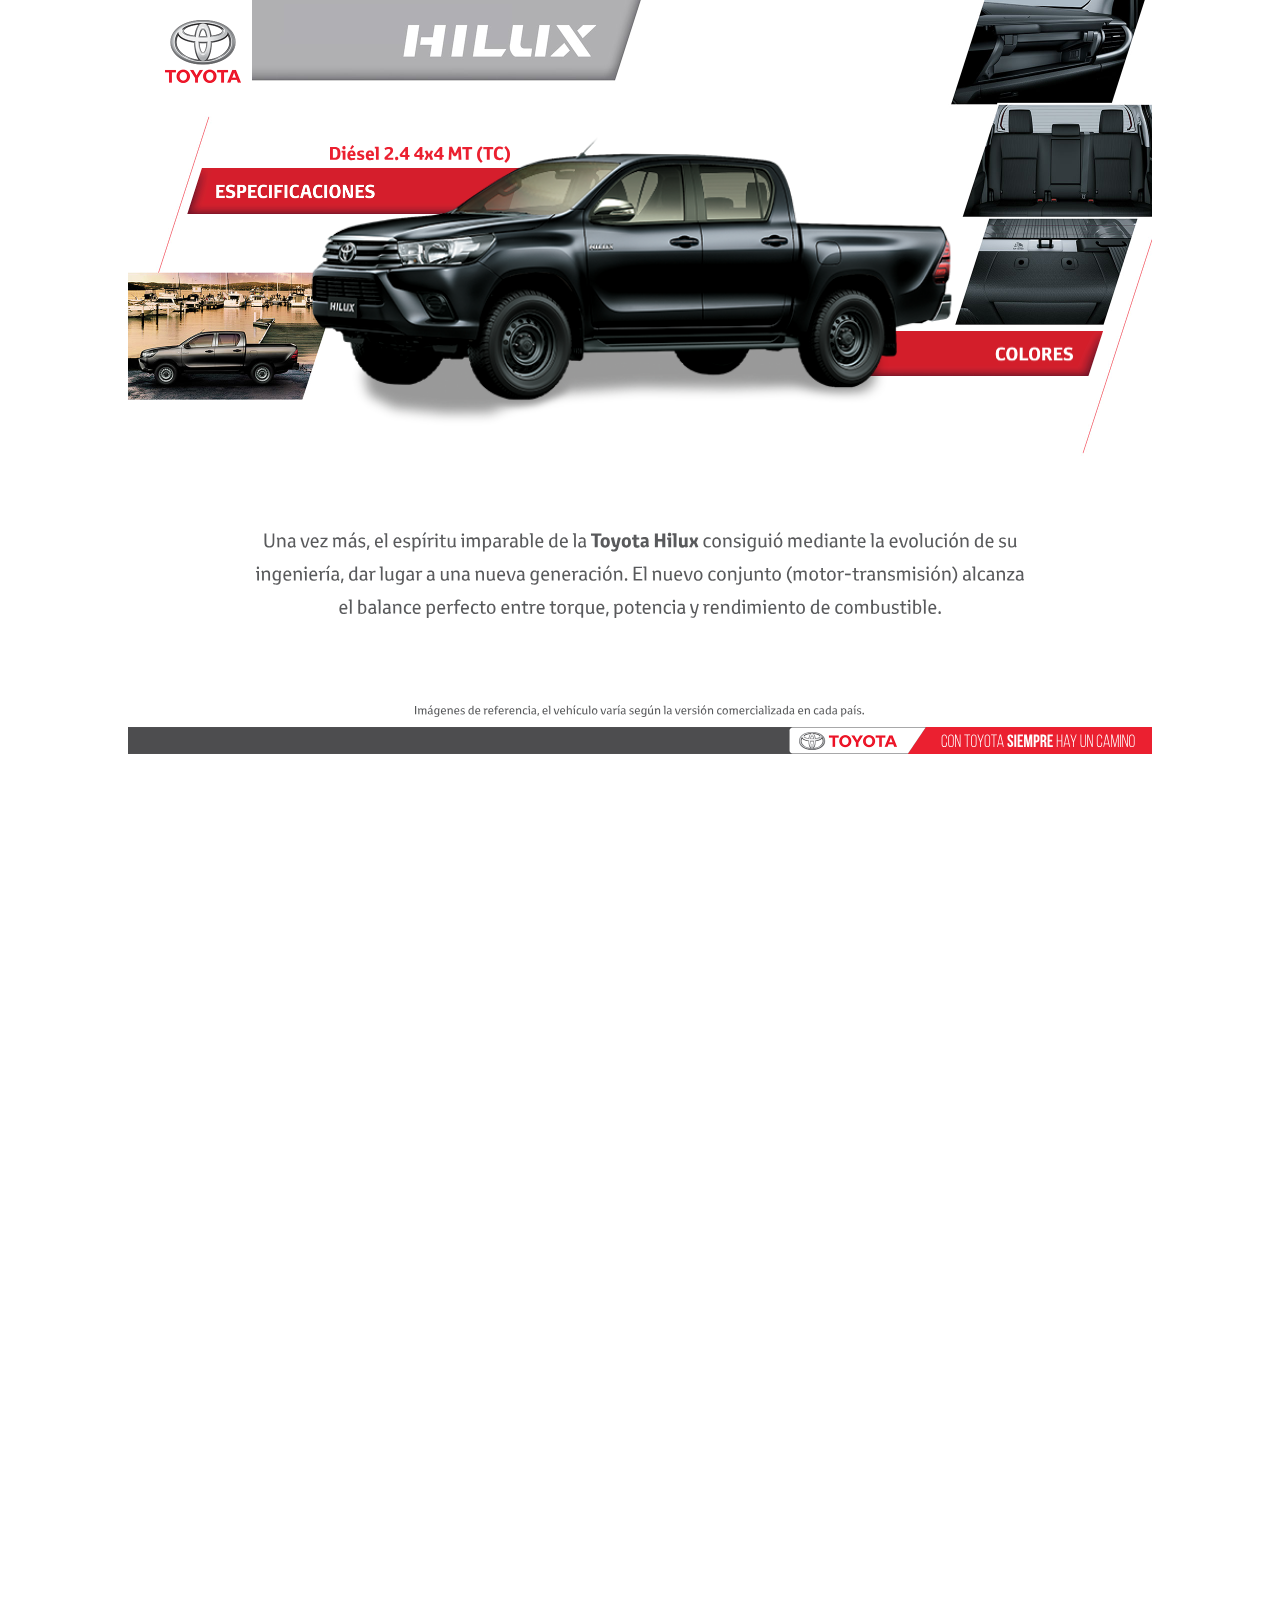
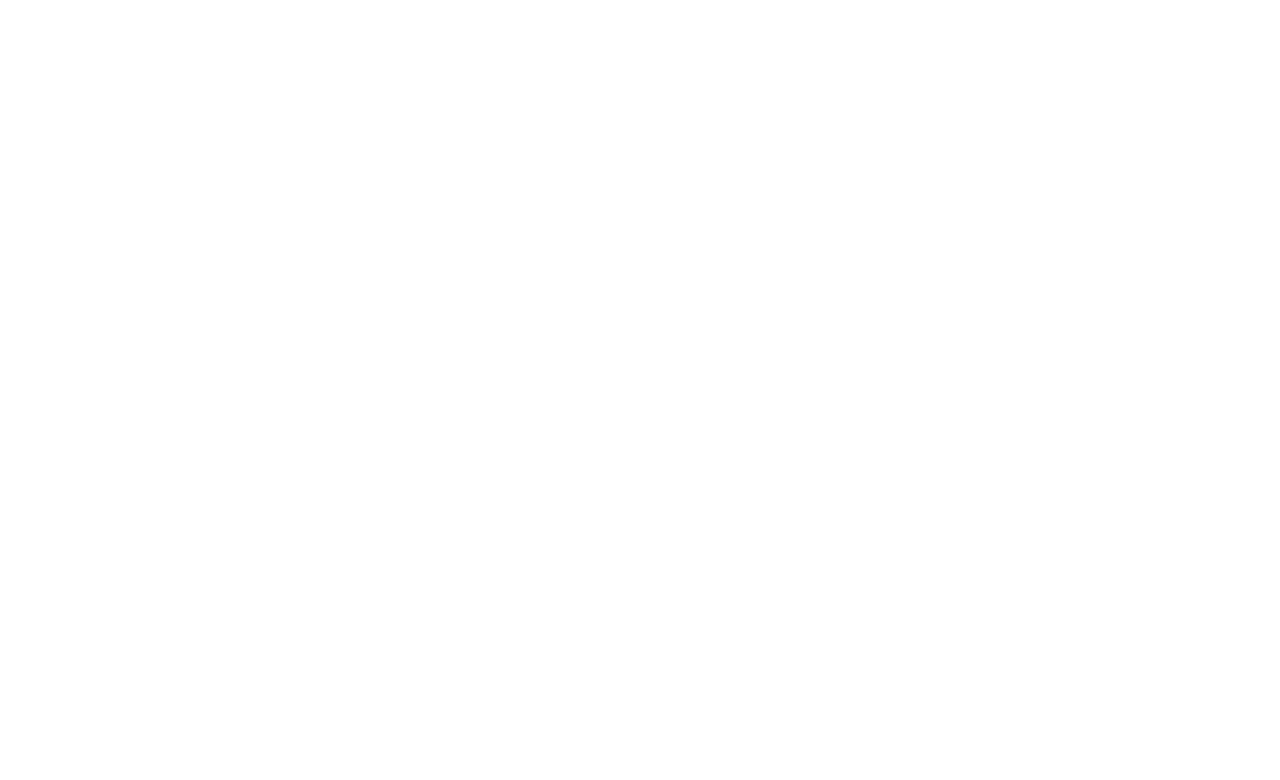
<file: HiluxTC/index.html>
<!DOCTYPE html>
<html class="nojs html css_verticalspacer" lang="es-ES">
 <head>

  <meta http-equiv="Content-type" content="text/html;charset=UTF-8"/>
  <meta name="generator" content="2015.2.0.352"/>
  
  <script type="text/javascript">
   // Update the 'nojs'/'js' class on the html node
document.documentElement.className = document.documentElement.className.replace(/\bnojs\b/g, 'js');

// Check that all required assets are uploaded and up-to-date
if(typeof Muse == "undefined") window.Muse = {}; window.Muse.assets = {"required":["jquery-1.8.3.min.js", "museutils.js", "museconfig.js", "webpro.js", "musewpslideshow.js", "jquery.museoverlay.js", "touchswipe.js", "jquery.watch.js", "require.js", "index.css"], "outOfDate":[]};
</script>
  
  <title>Home</title>
  <!-- CSS -->
  <link rel="stylesheet" type="text/css" href="css/site_global.css?crc=3916556066"/>
  <link rel="stylesheet" type="text/css" href="css/master_a-master.css?crc=363130012"/>
  <link rel="stylesheet" type="text/css" href="css/index.css?crc=137168464" id="pagesheet"/>
   </head>
 <body>

  <div class="clearfix" id="page"><!-- group -->
   <!-- m_editable region-id="editable-static-tag-U628-BP_infinity" template="index.html" data-type="image" -->
   <div class="clip_frame grpelem" id="u628" data-muse-uid="U628" data-muse-type="img_frame"><!-- image -->
    <img class="block" id="u628_img" src="images/hiluxtc-home.jpg?crc=477212989" alt="" width="2048" height="912" data-muse-src="images/hiluxtc-home.jpg?crc=477212989"/>
   </div>
   <!-- /m_editable -->
   <div class="grpelem" id="u2305"><!-- simple frame --></div>
   <div class="grpelem" id="u2306"><!-- simple frame --></div>
   <!-- m_editable region-id="editable-static-tag-U2179-BP_infinity" template="index.html" data-type="image" -->
   <div class="clip_frame grpelem" id="u2179" data-muse-uid="U2179" data-muse-type="img_frame"><!-- image -->
    <img class="block" id="u2179_img" src="images/hiluxtc-col-negro-home.png?crc=12306655" alt="" width="1645" height="944" data-muse-src="images/hiluxtc-col-negro-home.png?crc=12306655"/>
   </div>
   <!-- /m_editable -->
   <div class="clip_frame grpelem" id="u2576"><!-- svg -->
    <img class="svg" id="u2572" src="images/hiluxtc-version.svg?crc=4110787501" width="361" height="36" alt="" data-mu-svgfallback="images/hiluxtc-version_poster_.png?crc=3904936450"/>
   </div>
   <div class="PamphletWidget clearfix grpelem" id="pamphletu185"><!-- none box -->
    <div class="popup_anchor" id="u197popup">
     <div class="ContainerGroup clearfix" id="u197"><!-- stack box -->
      <div class="Container clearfix grpelem" id="u198"><!-- column -->
       <div class="clip_frame colelem" id="u2211"><!-- svg -->
        <img class="svg" id="u2207" src="images/hiluxtc-txt.svg?crc=54048739" width="1537" height="171" alt="" data-mu-svgfallback="images/hiluxtc-txt_poster_.png?crc=4106913795"/>
       </div>
       <div class="clip_frame colelem" id="u2583"><!-- svg -->
        <img class="svg" id="u2584" src="images/legal1.svg?crc=3773719722" width="898" height="25" alt="" data-mu-svgfallback="images/legal1_poster_.png?crc=91579411"/>
       </div>
      </div>
      <div class="Container invi clearfix grpelem" id="u208"><!-- column -->
       <div class="clearfix colelem" id="pu1956"><!-- group -->
        <div class="clip_frame grpelem" id="u1956"><!-- svg -->
         <img class="svg" id="u1952" src="images/hilux-colores.svg?crc=3777582523" width="2048" height="154" alt="" data-mu-svgfallback="images/hilux-colores_poster_.png?crc=3896839975"/>
        </div>
        <div class="PamphletWidget clearfix grpelem" id="pamphletu1287"><!-- none box -->
         <div class="ThumbGroup clearfix grpelem" id="u1316"><!-- none box -->
          <div class="popup_anchor">
           <div class="Thumb popup_element rounded-corners" id="u1321"><!-- simple frame --></div>
          </div>
          <div class="popup_anchor">
           <div class="Thumb popup_element rounded-corners" id="u1319"><!-- simple frame --></div>
          </div>
          <div class="popup_anchor">
           <div class="Thumb popup_element rounded-corners" id="u1320"><!-- simple frame --></div>
          </div>
          <div class="popup_anchor">
           <div class="Thumb popup_element rounded-corners" id="u1322"><!-- simple frame --></div>
          </div>
          <div class="popup_anchor">
           <div class="Thumb popup_element rounded-corners" id="u1318"><!-- simple frame --></div>
          </div>
          <div class="popup_anchor">
           <div class="Thumb popup_element rounded-corners" id="u1963"><!-- simple frame --></div>
          </div>
         </div>
         <div class="popup_anchor" id="u1292popup">
          <div class="ContainerGroup clearfix" id="u1292"><!-- stack box -->
           <div class="Container clearfix grpelem" id="u1297"><!-- column -->
            <div class="clearfix colelem" id="pu1298-4"><!-- group -->
             <!-- m_editable region-id="editable-static-tag-U1298-BP_infinity" template="index.html" data-type="html" data-ice-options="disableImageResize,link" -->
             <div class="clearfix grpelem" id="u1298-4" data-muse-uid="U1298" data-muse-type="txt_frame"><!-- content -->
              <p>Café</p>
             </div>
             <!-- /m_editable -->
             <!-- m_editable region-id="editable-static-tag-U2228-BP_infinity" template="index.html" data-type="image" -->
             <div class="clip_frame grpelem" id="u2228" data-muse-uid="U2228" data-muse-type="img_frame"><!-- image -->
              <img class="block" id="u2228_img" src="images/hiluxtc-col-blanco.png?crc=4115760940" alt="" width="1645" height="944" data-muse-src="images/hiluxtc-col-blanco.png?crc=4115760940"/>
             </div>
             <!-- /m_editable -->
            </div>
            <div class="clip_frame colelem" id="u1503"><!-- svg -->
             <img class="svg" id="u1504" src="images/prado-col-blancoperlado-txt.svg?crc=279436781" width="237" height="27" alt="" data-mu-svgfallback="images/prado-col-blancoperlado-txt_poster_.png?crc=368048301"/>
            </div>
           </div>
           <div class="Container invi clearfix grpelem" id="u1293"><!-- column -->
            <div class="clearfix colelem" id="pu1294-4"><!-- group -->
             <!-- m_editable region-id="editable-static-tag-U1294-BP_infinity" template="index.html" data-type="html" data-ice-options="disableImageResize,link" -->
             <div class="clearfix grpelem" id="u1294-4" data-muse-uid="U1294" data-muse-type="txt_frame"><!-- content -->
              <p>Negro</p>
             </div>
             <!-- /m_editable -->
             <!-- m_editable region-id="editable-static-tag-U2236-BP_infinity" template="index.html" data-type="image" -->
             <div class="clip_frame grpelem" id="u2236" data-muse-uid="U2236" data-muse-type="img_frame"><!-- image -->
              <img class="block" id="u2236_img" src="images/hiluxtc-col-negro.png?crc=246614007" alt="" width="1645" height="944" data-muse-src="images/hiluxtc-col-negro.png?crc=246614007"/>
             </div>
             <!-- /m_editable -->
            </div>
            <div class="clip_frame colelem" id="u1491"><!-- svg -->
             <img class="svg" id="u1492" src="images/fortuner-col-negro-txt.svg?crc=4038702485" width="175" height="34" alt="" data-mu-svgfallback="images/fortuner-col-negro-txt_poster_.png?crc=198121149"/>
            </div>
           </div>
           <div class="Container invi clearfix grpelem" id="u1305"><!-- column -->
            <div class="clearfix colelem" id="pu1308-4"><!-- group -->
             <!-- m_editable region-id="editable-static-tag-U1308-BP_infinity" template="index.html" data-type="html" data-ice-options="disableImageResize,link" -->
             <div class="clearfix grpelem" id="u1308-4" data-muse-uid="U1308" data-muse-type="txt_frame"><!-- content -->
              
             </div>
             <!-- /m_editable -->
             <!-- m_editable region-id="editable-static-tag-U2243-BP_infinity" template="index.html" data-type="image" -->
             <div class="clip_frame grpelem" id="u2243" data-muse-uid="U2243" data-muse-type="img_frame"><!-- image -->
              <img class="block" id="u2243_img" src="images/hiluxtc-col-gris.png?crc=240077892" alt="" width="1645" height="944" data-muse-src="images/hiluxtc-col-gris.png?crc=240077892"/>
             </div>
             <!-- /m_editable -->
            </div>
            <div class="clip_frame colelem" id="u1479"><!-- svg -->
             <img class="svg" id="u1480" src="images/fortuner-col-gris-txt.svg?crc=4248349471" width="201" height="29" alt="" data-mu-svgfallback="images/fortuner-col-gris-txt_poster_.png?crc=3837207057"/>
            </div>
           </div>
           <div class="Container invi clearfix grpelem" id="u1301"><!-- column -->
            <div class="clearfix colelem" id="pu1302-4"><!-- group -->
             <!-- m_editable region-id="editable-static-tag-U1302-BP_infinity" template="index.html" data-type="html" data-ice-options="disableImageResize,link" -->
             <div class="clearfix grpelem" id="u1302-4" data-muse-uid="U1302" data-muse-type="txt_frame"><!-- content -->
              
             </div>
             <!-- /m_editable -->
             <!-- m_editable region-id="editable-static-tag-U2250-BP_infinity" template="index.html" data-type="image" -->
             <div class="clip_frame grpelem" id="u2250" data-muse-uid="U2250" data-muse-type="img_frame"><!-- image -->
              <img class="block" id="u2250_img" src="images/hiluxtc-col-plata.png?crc=4146911221" alt="" width="1645" height="944" data-muse-src="images/hiluxtc-col-plata.png?crc=4146911221"/>
             </div>
             <!-- /m_editable -->
            </div>
            <div class="clip_frame colelem" id="u1467"><!-- svg -->
             <img class="svg" id="u1468" src="images/fortuner-col-plata-txt.svg?crc=147718100" width="219" height="29" alt="" data-mu-svgfallback="images/fortuner-col-plata-txt_poster_.png?crc=3857627351"/>
            </div>
           </div>
           <div class="Container invi clearfix grpelem" id="u1309"><!-- column -->
            <div class="clearfix colelem" id="pu1312-4"><!-- group -->
             <!-- m_editable region-id="editable-static-tag-U1312-BP_infinity" template="index.html" data-type="html" data-ice-options="disableImageResize,link" -->
             <div class="clearfix grpelem" id="u1312-4" data-muse-uid="U1312" data-muse-type="txt_frame"><!-- content -->
              
             </div>
             <!-- /m_editable -->
             <!-- m_editable region-id="editable-static-tag-U2257-BP_infinity" template="index.html" data-type="image" -->
             <div class="clip_frame grpelem" id="u2257" data-muse-uid="U2257" data-muse-type="img_frame"><!-- image -->
              <img class="block" id="u2257_img" src="images/hiluxtc-col-rojo.png?crc=3832219772" alt="" width="1645" height="944" data-muse-src="images/hiluxtc-col-rojo.png?crc=3832219772"/>
             </div>
             <!-- /m_editable -->
            </div>
            <div class="clip_frame colelem" id="u1446"><!-- svg -->
             <img class="svg" id="u1447" src="images/hiluxtc-col-rojo-txt.svg?crc=3790614840" width="198" height="35" alt="" data-mu-svgfallback="images/hiluxtc-col-rojo-txt_poster_.png?crc=3866442851"/>
            </div>
           </div>
           <div class="Container invi clearfix grpelem" id="u1966"><!-- column -->
            <!-- m_editable region-id="editable-static-tag-U2218-BP_infinity" template="index.html" data-type="image" -->
            <div class="clip_frame colelem" id="u2218" data-muse-uid="U2218" data-muse-type="img_frame"><!-- image -->
             <img class="block" id="u2218_img" src="images/hiluxtc-col-superblanco.png?crc=4246571488" alt="" width="1645" height="944" data-muse-src="images/hiluxtc-col-superblanco.png?crc=4246571488"/>
            </div>
            <!-- /m_editable -->
            <div class="clip_frame colelem" id="u2017"><!-- svg -->
             <img class="svg" id="u2018" src="images/prado-col-superblanco-txt.svg?crc=401403826" width="200" height="33" alt="" data-mu-svgfallback="images/prado-col-superblanco-txt_poster_.png?crc=4073978313"/>
            </div>
           </div>
          </div>
         </div>
        </div>
       </div>
       <div class="clip_frame colelem" id="u2594"><!-- svg -->
        <img class="svg" id="u2595" src="images/legal2.svg?crc=3827672483" width="1745" height="25" alt="" data-mu-svgfallback="images/legal2_poster_.png?crc=198265207"/>
       </div>
      </div>
      <div class="Container invi clearfix grpelem" id="u596"><!-- group -->
       <div class="PamphletWidget clearfix grpelem" id="pamphletu2325"><!-- none box -->
        <div class="popup_anchor" id="u2328popup">
         <div class="ContainerGroup clearfix" id="u2328"><!-- stack box -->
          <div class="Container clearfix grpelem" id="u2341"><!-- group -->
           <!-- m_editable region-id="editable-static-tag-U2342-BP_infinity" template="index.html" data-type="image" -->
           <div class="clip_frame grpelem" id="u2342" data-muse-uid="U2342" data-muse-type="img_frame"><!-- image -->
            <img class="block" id="u2342_img" src="images/hilux-tc-01.jpg?crc=4148867433" alt="" width="2048" height="467" data-muse-src="images/hilux-tc-01.jpg?crc=4148867433"/>
           </div>
           <!-- /m_editable -->
          </div>
          <div class="Container invi clearfix grpelem" id="u2338"><!-- group -->
           <!-- m_editable region-id="editable-static-tag-U2339-BP_infinity" template="index.html" data-type="image" -->
           <div class="clip_frame grpelem" id="u2339" data-muse-uid="U2339" data-muse-type="img_frame"><!-- image -->
            <img class="block" id="u2339_img" src="images/hilux-tc-02.jpg?crc=4178620222" alt="" width="2048" height="467" data-muse-src="images/hilux-tc-02.jpg?crc=4178620222"/>
           </div>
           <!-- /m_editable -->
          </div>
          <div class="Container invi clearfix grpelem" id="u2344"><!-- group -->
           <!-- m_editable region-id="editable-static-tag-U2345-BP_infinity" template="index.html" data-type="image" -->
           <div class="clip_frame grpelem" id="u2345" data-muse-uid="U2345" data-muse-type="img_frame"><!-- image -->
            <img class="block" id="u2345_img" src="images/hilux-tc-03.jpg?crc=4058159664" alt="" width="2048" height="467" data-muse-src="images/hilux-tc-03.jpg?crc=4058159664"/>
           </div>
           <!-- /m_editable -->
          </div>
          <div class="Container invi clearfix grpelem" id="u2329"><!-- group -->
           <!-- m_editable region-id="editable-static-tag-U2330-BP_infinity" template="index.html" data-type="image" -->
           <div class="clip_frame grpelem" id="u2330" data-muse-uid="U2330" data-muse-type="img_frame"><!-- image -->
            <img class="block" id="u2330_img" src="images/hilux-tc-04.jpg?crc=4229509441" alt="" width="2048" height="467" data-muse-src="images/hilux-tc-04.jpg?crc=4229509441"/>
           </div>
           <!-- /m_editable -->
          </div>
          <div class="Container invi clearfix grpelem" id="u2332"><!-- group -->
           <!-- m_editable region-id="editable-static-tag-U2333-BP_infinity" template="index.html" data-type="image" -->
           <div class="clip_frame grpelem" id="u2333" data-muse-uid="U2333" data-muse-type="img_frame"><!-- image -->
            <img class="block" id="u2333_img" src="images/hilux-tc-05.jpg?crc=172791039" alt="" width="2048" height="467" data-muse-src="images/hilux-tc-05.jpg?crc=172791039"/>
           </div>
           <!-- /m_editable -->
          </div>
          <div class="Container invi clearfix grpelem" id="u2335"><!-- group -->
           <!-- m_editable region-id="editable-static-tag-U2336-BP_infinity" template="index.html" data-type="image" -->
           <div class="clip_frame grpelem" id="u2336" data-muse-uid="U2336" data-muse-type="img_frame"><!-- image -->
            <img class="block" id="u2336_img" src="images/hilux-tc-06.jpg?crc=218523953" alt="" width="2048" height="467" data-muse-src="images/hilux-tc-06.jpg?crc=218523953"/>
           </div>
           <!-- /m_editable -->
          </div>
         </div>
        </div>
        <div class="ThumbGroup clearfix grpelem" id="u2347"><!-- none box -->
         <div class="popup_anchor">
          <div class="Thumb popup_element" id="u2349"><!-- simple frame --></div>
         </div>
         <div class="popup_anchor">
          <div class="Thumb popup_element" id="u2352"><!-- simple frame --></div>
         </div>
         <div class="popup_anchor">
          <div class="Thumb popup_element" id="u2350"><!-- simple frame --></div>
         </div>
         <div class="popup_anchor">
          <div class="Thumb popup_element" id="u2348"><!-- simple frame --></div>
         </div>
         <div class="popup_anchor">
          <div class="Thumb popup_element" id="u2353"><!-- simple frame --></div>
         </div>
         <div class="popup_anchor">
          <div class="Thumb popup_element" id="u2351"><!-- simple frame --></div>
         </div>
        </div>
       </div>
      </div>
     </div>
    </div>
    <div class="ThumbGroup clearfix grpelem" id="u186"><!-- none box -->
     <div class="popup_anchor">
      <div class="Thumb popup_element" id="u187"><!-- simple frame --></div>
     </div>
     <div class="popup_anchor">
      <div class="Thumb popup_element" id="u191"><!-- simple frame --></div>
     </div>
     <div class="popup_anchor">
      <div class="Thumb popup_element" id="u599"><!-- simple frame --></div>
     </div>
    </div>
   </div>
   <div class="clearfix grpelem" id="u157"><!-- group -->
    <div class="clip_frame grpelem" id="u127"><!-- svg -->
     <img class="svg" id="u123" src="images/pata-toyota.svg?crc=165850192" width="2048" height="54" alt="" data-mu-svgfallback="images/pata%20toyota_poster_.png?crc=4282732741"/>
    </div>
    <div class="clip_frame grpelem" id="u134"><!-- image -->
     <img class="block" id="u134_img" src="images/toyota%20logo_h_300dpi_cmyk_rev1.png?crc=449289765" alt="" width="196" height="36"/>
    </div>
   </div>
   <div class="clearfix grpelem" id="u163"><!-- group -->
    <div class="clearfix grpelem" id="u160"><!-- group -->
     <div class="clip_frame grpelem" id="u142"><!-- image -->
      <img class="block" id="u142_img" src="images/toyota%20logo_v_master_300dpi_cmyk.png?crc=242523386" alt="" width="152" height="126"/>
     </div>
    </div>
   </div>
   <div class="verticalspacer" data-offset-top="1545" data-content-above-spacer="1545" data-content-below-spacer="61"></div>
  </div>
  <div class="preload_images">
   <img class="preload" src="images/botmotor2.jpg?crc=3779391998" alt=""/>
   <img class="preload" src="images/bottransm2.jpg?crc=284900123" alt=""/>
   <img class="preload" src="images/botdirr2.jpg?crc=3793240513" alt=""/>
   <img class="preload" src="images/botseg2.jpg?crc=394052482" alt=""/>
   <img class="preload" src="images/botcap2.jpg?crc=3770729754" alt=""/>
   <img class="preload" src="images/botequip2.jpg?crc=3814601790" alt=""/>
  </div>
  <!-- Other scripts -->
  <script type="text/javascript">
   window.Muse.assets.check=function(){if(!window.Muse.assets.checked){window.Muse.assets.checked=!0;var a={},b=function(){$('link[type="text/css"]').each(function(){var b=($(this).attr("href")||"").match(/\/?css\/([\w\-]+\.css)\?crc=(\d+)/);b&&b[1]&&b[2]&&(a[b[1]]=b[2])})},c=function(a){if(a.match(/^rgb/))return a=a.replace(/\s+/g,"").match(/([\d\,]+)/gi)[0].split(","),(parseInt(a[0])<<16)+(parseInt(a[1])<<8)+parseInt(a[2]);if(a.match(/^\#/))return parseInt(a.substr(1),16);return 0},d=function(d){if("undefined"!==
typeof $){b();$("body").append('<div class="version" style="display:none; width:1px; height:1px;"></div>');for(var f=$(".version"),j=0;j<Muse.assets.required.length;){var h=Muse.assets.required[j],i=h.match(/([\w\-\.]+)\.(\w+)$/),k=i&&i[1]?i[1]:null,i=i&&i[2]?i[2]:null;switch(i.toLowerCase()){case "css":k=k.replace(/\W/gi,"_").replace(/^([^a-z])/gi,"_$1");f.addClass(k);var i=c(f.css("color")),l=c(f.css("background-color"));i!=0||l!=0?(Muse.assets.required.splice(j,1),"undefined"!=typeof a[h]&&(i!=
a[h]>>>24||l!=(a[h]&16777215))&&Muse.assets.outOfDate.push(h)):j++;f.removeClass(k);break;case "js":k.match(/^jquery-[\d\.]+/gi)&&typeof $!="undefined"?Muse.assets.required.splice(j,1):j++;break;default:throw Error("Unsupported file type: "+i);}}f.remove()}if(Muse.assets.outOfDate.length||Muse.assets.required.length)f="Some files on the server may be missing or incorrect. Clear browser cache and try again. If the problem persists please contact website author.",d&&Muse.assets.outOfDate.length&&(f+="\nOut of date: "+Muse.assets.outOfDate.join(",")),d&&Muse.assets.required.length&&(f+="\nMissing: "+Muse.assets.required.join(",")),
alert(f)};location&&location.search&&location.search.match&&location.search.match(/muse_debug/gi)?setTimeout(function(){d(!0)},5E3):d()}};
var muse_init=function(){require.config({baseUrl:""});require(["museutils","whatinput","webpro","musewpslideshow","jquery.museoverlay","touchswipe","jquery.watch"],function(){$(document).ready(function(){try{
window.Muse.assets.check();/* body */
Muse.Utils.transformMarkupToFixBrowserProblemsPreInit();/* body */
Muse.Utils.prepHyperlinks(true);/* body */
Muse.Utils.fullPage('#page');/* 100% height page */
Muse.Utils.initWidget('#pamphletu1287', ['#bp_infinity'], function(elem) { return new WebPro.Widget.ContentSlideShow(elem, {contentLayout_runtime:'stack',event:'mouseover',deactivationEvent:'none',autoPlay:false,displayInterval:3000,transitionStyle:'fading',transitionDuration:500,hideAllContentsFirst:false,shuffle:false,enableSwipe:true,resumeAutoplay:true,resumeAutoplayInterval:3000,playOnce:false,autoActivate_runtime:false}); });/* #pamphletu1287 */
Muse.Utils.initWidget('#pamphletu2325', ['#bp_infinity'], function(elem) { return new WebPro.Widget.ContentSlideShow(elem, {contentLayout_runtime:'stack',event:'mouseover',deactivationEvent:'',autoPlay:false,displayInterval:3000,transitionStyle:'fading',transitionDuration:500,hideAllContentsFirst:false,shuffle:false,enableSwipe:true,resumeAutoplay:true,resumeAutoplayInterval:3000,playOnce:false,autoActivate_runtime:false}); });/* #pamphletu2325 */
Muse.Utils.initWidget('#pamphletu185', ['#bp_infinity'], function(elem) { return new WebPro.Widget.ContentSlideShow(elem, {contentLayout_runtime:'stack',event:'mouseover',deactivationEvent:'',autoPlay:false,displayInterval:3000,transitionStyle:'fading',transitionDuration:500,hideAllContentsFirst:false,shuffle:false,enableSwipe:true,resumeAutoplay:true,resumeAutoplayInterval:3000,playOnce:false,autoActivate_runtime:false}); });/* #pamphletu185 */
Muse.Utils.showWidgetsWhenReady();/* body */
Muse.Utils.transformMarkupToFixBrowserProblems();/* body */
}catch(a){if(a&&"function"==typeof a.notify?a.notify():Muse.Assert.fail("Error calling selector function: "+a),false)throw a;}})})};

</script>
  <!-- RequireJS script -->
  <script src="scripts/require.js?crc=228336483" type="text/javascript" async data-main="scripts/museconfig.js?crc=328327953" onload="requirejs.onError = function(requireType, requireModule) { if (requireType && requireType.toString && requireType.toString().indexOf && 0 <= requireType.toString().indexOf('#scripterror')) window.Muse.assets.check(); }" onerror="window.Muse.assets.check();"></script>
   </body>
</html>
<script>document.body.style.zoom="50%"; </script>
</file>
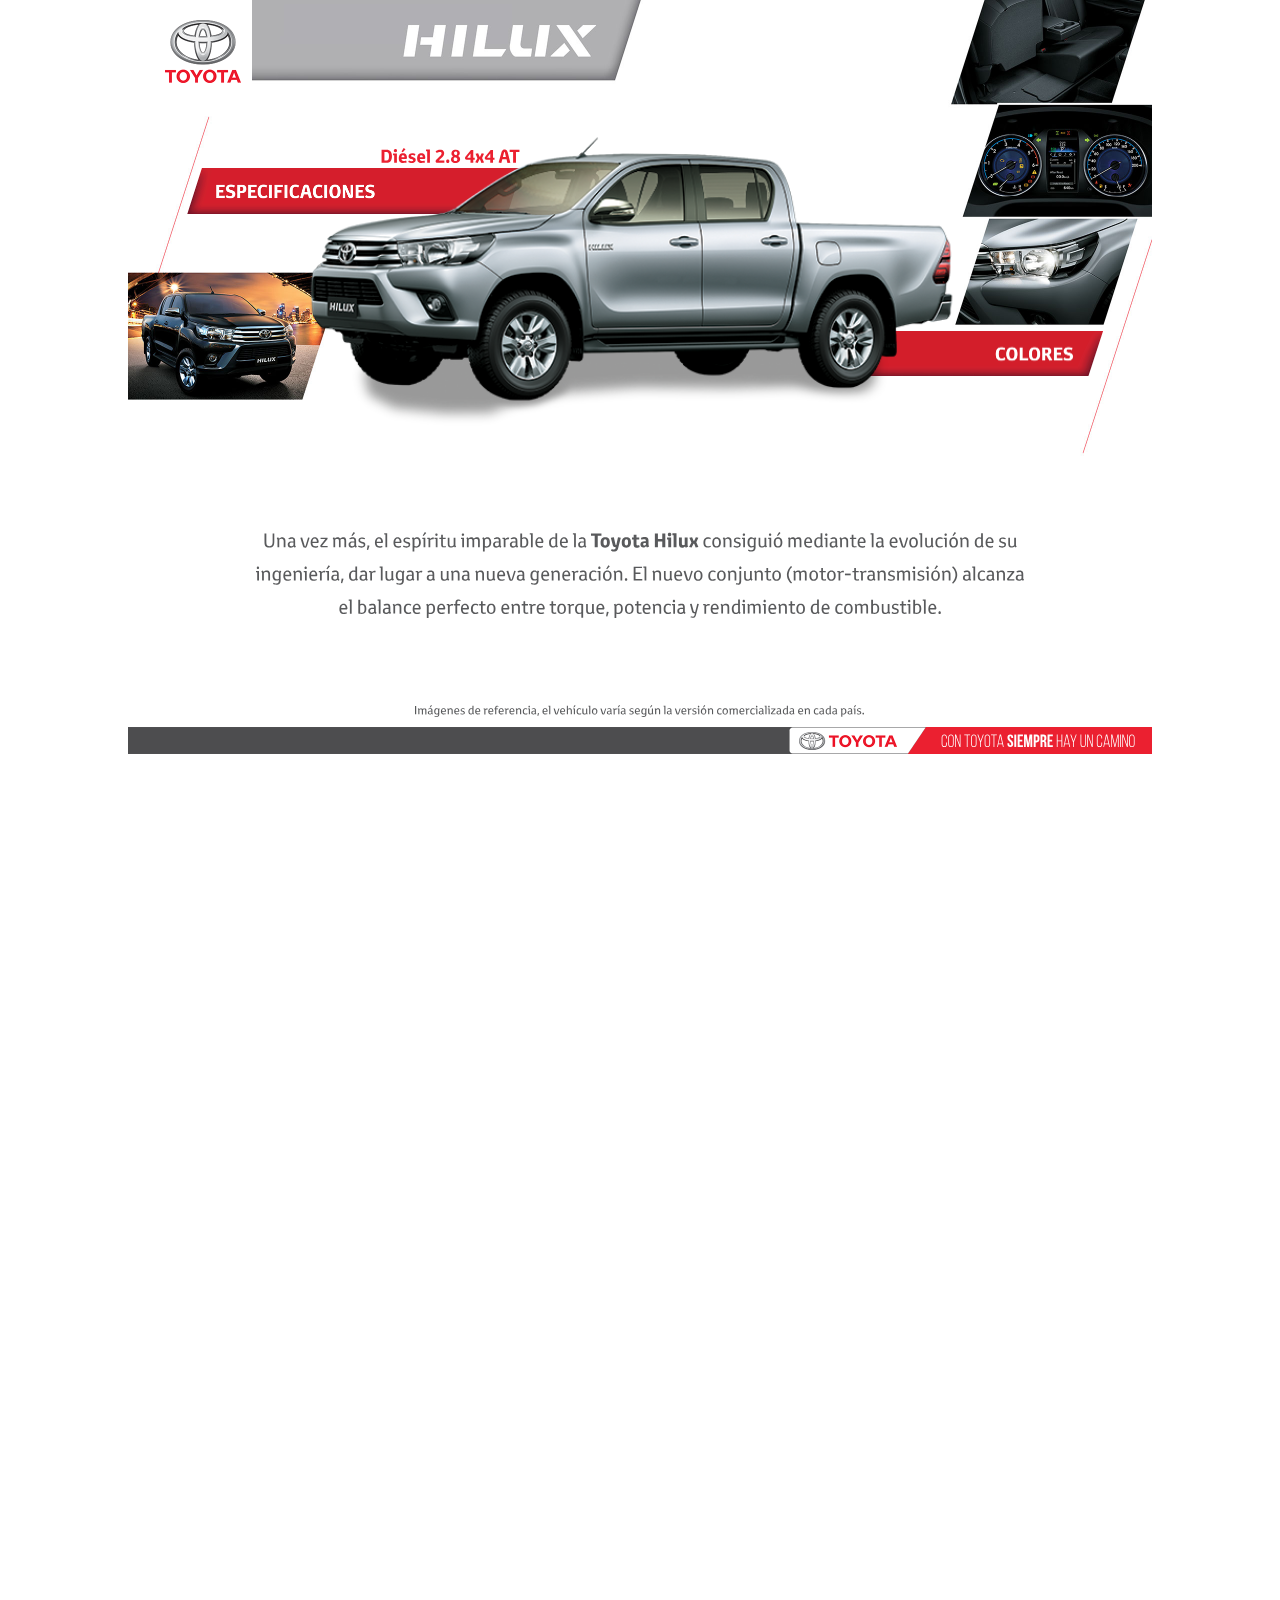
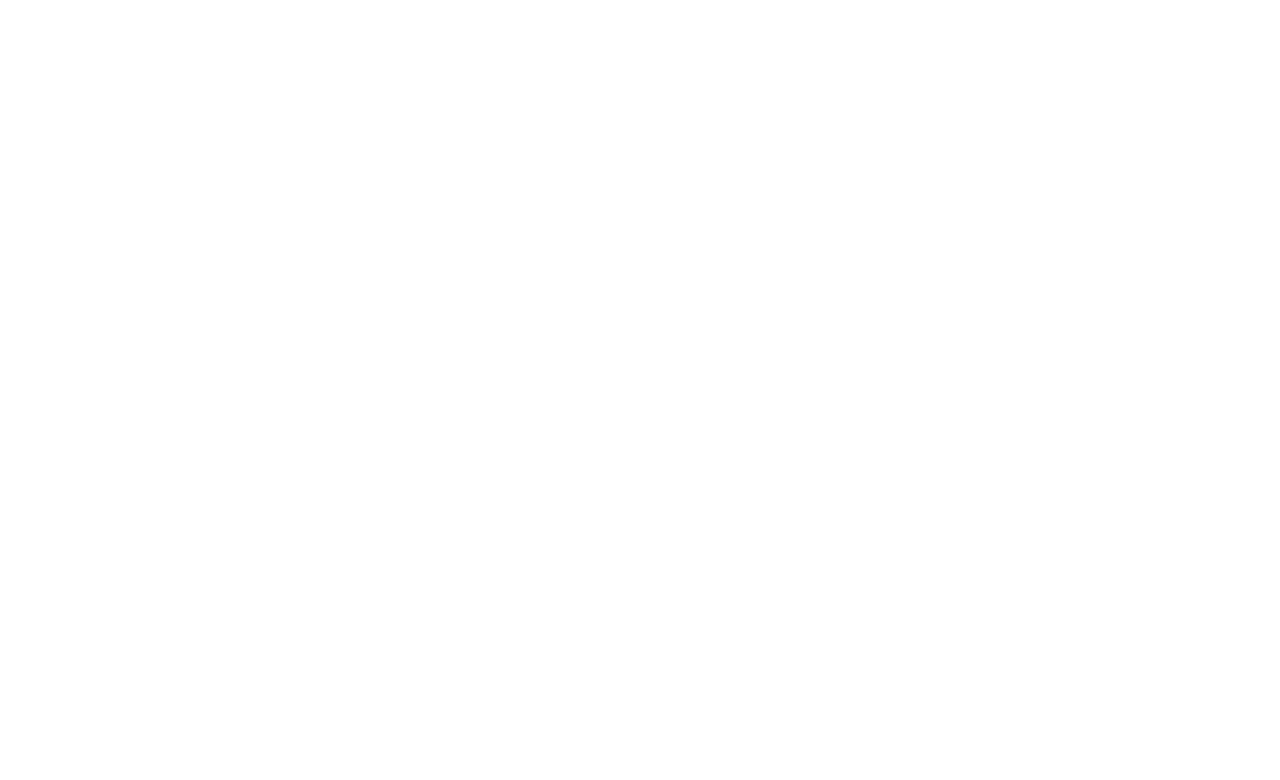
<file: HiluxTN/index.html>
<!DOCTYPE html>
<html class="nojs html css_verticalspacer" lang="es-ES">
 <head>

  <meta http-equiv="Content-type" content="text/html;charset=UTF-8"/>
  <meta name="generator" content="2015.2.0.352"/>
  
  <script type="text/javascript">
   // Update the 'nojs'/'js' class on the html node
document.documentElement.className = document.documentElement.className.replace(/\bnojs\b/g, 'js');

// Check that all required assets are uploaded and up-to-date
if(typeof Muse == "undefined") window.Muse = {}; window.Muse.assets = {"required":["jquery-1.8.3.min.js", "museutils.js", "museconfig.js", "webpro.js", "musewpslideshow.js", "jquery.museoverlay.js", "touchswipe.js", "jquery.watch.js", "require.js", "index.css"], "outOfDate":[]};
</script>
  
  <title>Home</title>
  <!-- CSS -->
  <link rel="stylesheet" type="text/css" href="css/site_global.css?crc=3916556066"/>
  <link rel="stylesheet" type="text/css" href="css/master_a-master.css?crc=363130012"/>
  <link rel="stylesheet" type="text/css" href="css/index.css?crc=3949271855" id="pagesheet"/>
   </head>
 <body>

  <div class="clearfix" id="page"><!-- group -->
   <!-- m_editable region-id="editable-static-tag-U628-BP_infinity" template="index.html" data-type="image" -->
   <div class="clip_frame grpelem" id="u628" data-muse-uid="U628" data-muse-type="img_frame"><!-- image -->
    <img class="block" id="u628_img" src="images/hiluxtn-home.jpg?crc=308081875" alt="" width="2048" height="912" data-muse-src="images/hiluxtn-home.jpg?crc=308081875"/>
   </div>
   <!-- /m_editable -->
   <div class="grpelem" id="u2340"><!-- simple frame --></div>
   <div class="grpelem" id="u2341"><!-- simple frame --></div>
   <!-- m_editable region-id="editable-static-tag-U2179-BP_infinity" template="index.html" data-type="image" -->
   <div class="clip_frame grpelem" id="u2179" data-muse-uid="U2179" data-muse-type="img_frame"><!-- image -->
    <img class="block" id="u2179_img" src="images/hiluxtn-col-plata-home.png?crc=302136386" alt="" width="1645" height="944" data-muse-src="images/hiluxtn-col-plata-home.png?crc=302136386"/>
   </div>
   <!-- /m_editable -->
   <div class="clip_frame grpelem" id="u2619"><!-- svg -->
    <img class="svg" id="u2615" src="images/hiluxtn-version.svg?crc=24990585" width="279" height="30" alt="" data-mu-svgfallback="images/hiluxtn-version_poster_.png?crc=367319752"/>
   </div>
   <div class="PamphletWidget clearfix grpelem" id="pamphletu185"><!-- none box -->
    <div class="popup_anchor" id="u197popup">
     <div class="ContainerGroup clearfix" id="u197"><!-- stack box -->
      <div class="Container clearfix grpelem" id="u198"><!-- column -->
       <div class="clip_frame colelem" id="u2211"><!-- svg -->
        <img class="svg" id="u2207" src="images/hiluxtc-txt.svg?crc=54048739" width="1537" height="171" alt="" data-mu-svgfallback="images/hiluxtc-txt_poster_.png?crc=4106913795"/>
       </div>
       <div class="clip_frame colelem" id="u2626"><!-- svg -->
        <img class="svg" id="u2627" src="images/legal1.svg?crc=3773719722" width="898" height="25" alt="" data-mu-svgfallback="images/legal1_poster_.png?crc=91579411"/>
       </div>
      </div>
      <div class="Container invi clearfix grpelem" id="u208"><!-- column -->
       <div class="clearfix colelem" id="pu1956"><!-- group -->
        <div class="clip_frame grpelem" id="u1956"><!-- svg -->
         <img class="svg" id="u1952" src="images/hilux-colores.svg?crc=3777582523" width="2048" height="154" alt="" data-mu-svgfallback="images/hilux-colores_poster_.png?crc=3896839975"/>
        </div>
        <div class="PamphletWidget clearfix grpelem" id="pamphletu1287"><!-- none box -->
         <div class="ThumbGroup clearfix grpelem" id="u1316"><!-- none box -->
          <div class="popup_anchor">
           <div class="Thumb popup_element rounded-corners" id="u1321"><!-- simple frame --></div>
          </div>
          <div class="popup_anchor">
           <div class="Thumb popup_element rounded-corners" id="u1319"><!-- simple frame --></div>
          </div>
          <div class="popup_anchor">
           <div class="Thumb popup_element rounded-corners" id="u1320"><!-- simple frame --></div>
          </div>
          <div class="popup_anchor">
           <div class="Thumb popup_element rounded-corners" id="u1322"><!-- simple frame --></div>
          </div>
          <div class="popup_anchor">
           <div class="Thumb popup_element rounded-corners" id="u1318"><!-- simple frame --></div>
          </div>
          <div class="popup_anchor">
           <div class="Thumb popup_element rounded-corners" id="u1963"><!-- simple frame --></div>
          </div>
         </div>
         <div class="popup_anchor" id="u1292popup">
          <div class="ContainerGroup clearfix" id="u1292"><!-- stack box -->
           <div class="Container clearfix grpelem" id="u1297"><!-- column -->
            <div class="clearfix colelem" id="pu1298-4"><!-- group -->
             <!-- m_editable region-id="editable-static-tag-U1298-BP_infinity" template="index.html" data-type="html" data-ice-options="disableImageResize,link" -->
             <div class="clearfix grpelem" id="u1298-4" data-muse-uid="U1298" data-muse-type="txt_frame"><!-- content -->
              <p>Café</p>
             </div>
             <!-- /m_editable -->
             <!-- m_editable region-id="editable-static-tag-U2228-BP_infinity" template="index.html" data-type="image" -->
             <div class="clip_frame grpelem" id="u2228" data-muse-uid="U2228" data-muse-type="img_frame"><!-- image -->
              <img class="block" id="u2228_img" src="images/hiluxtn-col-blanco.png?crc=298207698" alt="" width="1645" height="944" data-muse-src="images/hiluxtn-col-blanco.png?crc=298207698"/>
             </div>
             <!-- /m_editable -->
            </div>
            <div class="clip_frame colelem" id="u1503"><!-- svg -->
             <img class="svg" id="u1504" src="images/prado-col-blancoperlado-txt.svg?crc=279436781" width="237" height="27" alt="" data-mu-svgfallback="images/prado-col-blancoperlado-txt_poster_.png?crc=368048301"/>
            </div>
           </div>
           <div class="Container invi clearfix grpelem" id="u1293"><!-- column -->
            <div class="clearfix colelem" id="pu1294-4"><!-- group -->
             <!-- m_editable region-id="editable-static-tag-U1294-BP_infinity" template="index.html" data-type="html" data-ice-options="disableImageResize,link" -->
             <div class="clearfix grpelem" id="u1294-4" data-muse-uid="U1294" data-muse-type="txt_frame"><!-- content -->
              <p>Negro</p>
             </div>
             <!-- /m_editable -->
             <!-- m_editable region-id="editable-static-tag-U2236-BP_infinity" template="index.html" data-type="image" -->
             <div class="clip_frame grpelem" id="u2236" data-muse-uid="U2236" data-muse-type="img_frame"><!-- image -->
              <img class="block" id="u2236_img" src="images/hiluxtn-col-negro.png?crc=269195105" alt="" width="1645" height="944" data-muse-src="images/hiluxtn-col-negro.png?crc=269195105"/>
             </div>
             <!-- /m_editable -->
            </div>
            <div class="clip_frame colelem" id="u1491"><!-- svg -->
             <img class="svg" id="u1492" src="images/fortuner-col-negro-txt.svg?crc=4038702485" width="175" height="34" alt="" data-mu-svgfallback="images/fortuner-col-negro-txt_poster_.png?crc=198121149"/>
            </div>
           </div>
           <div class="Container invi clearfix grpelem" id="u1305"><!-- column -->
            <div class="clearfix colelem" id="pu1308-4"><!-- group -->
             <!-- m_editable region-id="editable-static-tag-U1308-BP_infinity" template="index.html" data-type="html" data-ice-options="disableImageResize,link" -->
             <div class="clearfix grpelem" id="u1308-4" data-muse-uid="U1308" data-muse-type="txt_frame"><!-- content -->
              
             </div>
             <!-- /m_editable -->
             <!-- m_editable region-id="editable-static-tag-U2243-BP_infinity" template="index.html" data-type="image" -->
             <div class="clip_frame grpelem" id="u2243" data-muse-uid="U2243" data-muse-type="img_frame"><!-- image -->
              <img class="block" id="u2243_img" src="images/hiluxtn-col-gris.png?crc=47781538" alt="" width="1645" height="944" data-muse-src="images/hiluxtn-col-gris.png?crc=47781538"/>
             </div>
             <!-- /m_editable -->
            </div>
            <div class="clip_frame colelem" id="u1479"><!-- svg -->
             <img class="svg" id="u1480" src="images/fortuner-col-gris-txt.svg?crc=4248349471" width="201" height="29" alt="" data-mu-svgfallback="images/fortuner-col-gris-txt_poster_.png?crc=3837207057"/>
            </div>
           </div>
           <div class="Container invi clearfix grpelem" id="u1301"><!-- column -->
            <div class="clearfix colelem" id="pu1302-4"><!-- group -->
             <!-- m_editable region-id="editable-static-tag-U1302-BP_infinity" template="index.html" data-type="html" data-ice-options="disableImageResize,link" -->
             <div class="clearfix grpelem" id="u1302-4" data-muse-uid="U1302" data-muse-type="txt_frame"><!-- content -->
             
             </div>
             <!-- /m_editable -->
             <!-- m_editable region-id="editable-static-tag-U2250-BP_infinity" template="index.html" data-type="image" -->
             <div class="clip_frame grpelem" id="u2250" data-muse-uid="U2250" data-muse-type="img_frame"><!-- image -->
              <img class="block" id="u2250_img" src="images/hiluxtn-col-plata.png?crc=525748076" alt="" width="1645" height="944" data-muse-src="images/hiluxtn-col-plata.png?crc=525748076"/>
             </div>
             <!-- /m_editable -->
            </div>
            <div class="clip_frame colelem" id="u1467"><!-- svg -->
             <img class="svg" id="u1468" src="images/fortuner-col-plata-txt.svg?crc=147718100" width="219" height="29" alt="" data-mu-svgfallback="images/fortuner-col-plata-txt_poster_.png?crc=3857627351"/>
            </div>
           </div>
           <div class="Container invi clearfix grpelem" id="u1309"><!-- column -->
            <div class="clearfix colelem" id="pu1312-4"><!-- group -->
             <!-- m_editable region-id="editable-static-tag-U1312-BP_infinity" template="index.html" data-type="html" data-ice-options="disableImageResize,link" -->
             <div class="clearfix grpelem" id="u1312-4" data-muse-uid="U1312" data-muse-type="txt_frame"><!-- content -->
              
             </div>
             <!-- /m_editable -->
             <!-- m_editable region-id="editable-static-tag-U2257-BP_infinity" template="index.html" data-type="image" -->
             <div class="clip_frame grpelem" id="u2257" data-muse-uid="U2257" data-muse-type="img_frame"><!-- image -->
              <img class="block" id="u2257_img" src="images/hiluxtn-col-rojo.png?crc=300346884" alt="" width="1645" height="944" data-muse-src="images/hiluxtn-col-rojo.png?crc=300346884"/>
             </div>
             <!-- /m_editable -->
            </div>
            <div class="clip_frame colelem" id="u1446"><!-- svg -->
             <img class="svg" id="u1447" src="images/hiluxtc-col-rojo-txt.svg?crc=3790614840" width="198" height="35" alt="" data-mu-svgfallback="images/hiluxtc-col-rojo-txt_poster_.png?crc=3866442851"/>
            </div>
           </div>
           <div class="Container invi clearfix grpelem" id="u1966"><!-- column -->
            <!-- m_editable region-id="editable-static-tag-U2218-BP_infinity" template="index.html" data-type="image" -->
            <div class="clip_frame colelem" id="u2218" data-muse-uid="U2218" data-muse-type="img_frame"><!-- image -->
             <img class="block" id="u2218_img" src="images/hiluxtn-col-superblanco.png?crc=480627487" alt="" width="1645" height="944" data-muse-src="images/hiluxtn-col-superblanco.png?crc=480627487"/>
            </div>
            <!-- /m_editable -->
            <div class="clip_frame colelem" id="u2017"><!-- svg -->
             <img class="svg" id="u2018" src="images/prado-col-superblanco-txt.svg?crc=401403826" width="200" height="33" alt="" data-mu-svgfallback="images/prado-col-superblanco-txt_poster_.png?crc=4073978313"/>
            </div>
           </div>
          </div>
         </div>
        </div>
       </div>
       <div class="clip_frame colelem" id="u2637"><!-- svg -->
        <img class="svg" id="u2638" src="images/legal2.svg?crc=3827672483" width="1745" height="25" alt="" data-mu-svgfallback="images/legal2_poster_.png?crc=198265207"/>
       </div>
      </div>
      <div class="Container invi clearfix grpelem" id="u596"><!-- group -->
       <div class="PamphletWidget clearfix grpelem" id="pamphletu2360"><!-- none box -->
        <div class="popup_anchor" id="u2363popup">
         <div class="ContainerGroup clearfix" id="u2363"><!-- stack box -->
          <div class="Container clearfix grpelem" id="u2376"><!-- group -->
           <!-- m_editable region-id="editable-static-tag-U2377-BP_infinity" template="index.html" data-type="image" -->
           <div class="clip_frame grpelem" id="u2377" data-muse-uid="U2377" data-muse-type="img_frame"><!-- image -->
            <img class="block" id="u2377_img" src="images/hilux-tn-01.jpg?crc=245454246" alt="" width="2048" height="467" data-muse-src="images/hilux-tn-01.jpg?crc=245454246"/>
           </div>
           <!-- /m_editable -->
          </div>
          <div class="Container invi clearfix grpelem" id="u2373"><!-- group -->
           <!-- m_editable region-id="editable-static-tag-U2374-BP_infinity" template="index.html" data-type="image" -->
           <div class="clip_frame grpelem" id="u2374" data-muse-uid="U2374" data-muse-type="img_frame"><!-- image -->
            <img class="block" id="u2374_img" src="images/hilux-tn-02.jpg?crc=362788960" alt="" width="2048" height="467" data-muse-src="images/hilux-tn-02.jpg?crc=362788960"/>
           </div>
           <!-- /m_editable -->
          </div>
          <div class="Container invi clearfix grpelem" id="u2379"><!-- group -->
           <!-- m_editable region-id="editable-static-tag-U2380-BP_infinity" template="index.html" data-type="image" -->
           <div class="clip_frame grpelem" id="u2380" data-muse-uid="U2380" data-muse-type="img_frame"><!-- image -->
            <img class="block" id="u2380_img" src="images/hilux-tn-03.jpg?crc=68352665" alt="" width="2048" height="467" data-muse-src="images/hilux-tn-03.jpg?crc=68352665"/>
           </div>
           <!-- /m_editable -->
          </div>
          <div class="Container invi clearfix grpelem" id="u2364"><!-- group -->
           <!-- m_editable region-id="editable-static-tag-U2365-BP_infinity" template="index.html" data-type="image" -->
           <div class="clip_frame grpelem" id="u2365" data-muse-uid="U2365" data-muse-type="img_frame"><!-- image -->
            <img class="block" id="u2365_img" src="images/hilux-tn-04.jpg?crc=375734653" alt="" width="2048" height="467" data-muse-src="images/hilux-tn-04.jpg?crc=375734653"/>
           </div>
           <!-- /m_editable -->
          </div>
          <div class="Container invi clearfix grpelem" id="u2367"><!-- group -->
           <!-- m_editable region-id="editable-static-tag-U2368-BP_infinity" template="index.html" data-type="image" -->
           <div class="clip_frame grpelem" id="u2368" data-muse-uid="U2368" data-muse-type="img_frame"><!-- image -->
            <img class="block" id="u2368_img" src="images/hilux-tn-05.jpg?crc=4272629122" alt="" width="2048" height="467" data-muse-src="images/hilux-tn-05.jpg?crc=4272629122"/>
           </div>
           <!-- /m_editable -->
          </div>
          <div class="Container invi clearfix grpelem" id="u2370"><!-- group -->
           <!-- m_editable region-id="editable-static-tag-U2371-BP_infinity" template="index.html" data-type="image" -->
           <div class="clip_frame grpelem" id="u2371" data-muse-uid="U2371" data-muse-type="img_frame"><!-- image -->
            <img class="block" id="u2371_img" src="images/hilux-tn-06.jpg?crc=4055403752" alt="" width="2048" height="467" data-muse-src="images/hilux-tn-06.jpg?crc=4055403752"/>
           </div>
           <!-- /m_editable -->
          </div>
         </div>
        </div>
        <div class="ThumbGroup clearfix grpelem" id="u2382"><!-- none box -->
         <div class="popup_anchor">
          <div class="Thumb popup_element" id="u2384"><!-- simple frame --></div>
         </div>
         <div class="popup_anchor">
          <div class="Thumb popup_element" id="u2387"><!-- simple frame --></div>
         </div>
         <div class="popup_anchor">
          <div class="Thumb popup_element" id="u2385"><!-- simple frame --></div>
         </div>
         <div class="popup_anchor">
          <div class="Thumb popup_element" id="u2383"><!-- simple frame --></div>
         </div>
         <div class="popup_anchor">
          <div class="Thumb popup_element" id="u2388"><!-- simple frame --></div>
         </div>
         <div class="popup_anchor">
          <div class="Thumb popup_element" id="u2386"><!-- simple frame --></div>
         </div>
        </div>
       </div>
      </div>
     </div>
    </div>
    <div class="ThumbGroup clearfix grpelem" id="u186"><!-- none box -->
     <div class="popup_anchor">
      <div class="Thumb popup_element" id="u187"><!-- simple frame --></div>
     </div>
     <div class="popup_anchor">
      <div class="Thumb popup_element" id="u191"><!-- simple frame --></div>
     </div>
     <div class="popup_anchor">
      <div class="Thumb popup_element" id="u599"><!-- simple frame --></div>
     </div>
    </div>
   </div>
   <div class="clearfix grpelem" id="u157"><!-- group -->
    <div class="clip_frame grpelem" id="u127"><!-- svg -->
     <img class="svg" id="u123" src="images/pata-toyota.svg?crc=165850192" width="2048" height="54" alt="" data-mu-svgfallback="images/pata%20toyota_poster_.png?crc=4282732741"/>
    </div>
    <div class="clip_frame grpelem" id="u134"><!-- image -->
     <img class="block" id="u134_img" src="images/toyota%20logo_h_300dpi_cmyk_rev1.png?crc=449289765" alt="" width="196" height="36"/>
    </div>
   </div>
   <div class="clearfix grpelem" id="u163"><!-- group -->
    <div class="clearfix grpelem" id="u160"><!-- group -->
     <div class="clip_frame grpelem" id="u142"><!-- image -->
      <img class="block" id="u142_img" src="images/toyota%20logo_v_master_300dpi_cmyk.png?crc=242523386" alt="" width="152" height="126"/>
     </div>
    </div>
   </div>
   <div class="verticalspacer" data-offset-top="1545" data-content-above-spacer="1545" data-content-below-spacer="61"></div>
  </div>
  <div class="preload_images">
   <img class="preload" src="images/botmotor2.jpg?crc=3779391998" alt=""/>
   <img class="preload" src="images/bottransm2.jpg?crc=284900123" alt=""/>
   <img class="preload" src="images/botdirr2.jpg?crc=3793240513" alt=""/>
   <img class="preload" src="images/botseg2.jpg?crc=394052482" alt=""/>
   <img class="preload" src="images/botcap2.jpg?crc=3770729754" alt=""/>
   <img class="preload" src="images/botequip2.jpg?crc=3814601790" alt=""/>
  </div>
  <!-- Other scripts -->
  <script type="text/javascript">
   window.Muse.assets.check=function(){if(!window.Muse.assets.checked){window.Muse.assets.checked=!0;var a={},b=function(){$('link[type="text/css"]').each(function(){var b=($(this).attr("href")||"").match(/\/?css\/([\w\-]+\.css)\?crc=(\d+)/);b&&b[1]&&b[2]&&(a[b[1]]=b[2])})},c=function(a){if(a.match(/^rgb/))return a=a.replace(/\s+/g,"").match(/([\d\,]+)/gi)[0].split(","),(parseInt(a[0])<<16)+(parseInt(a[1])<<8)+parseInt(a[2]);if(a.match(/^\#/))return parseInt(a.substr(1),16);return 0},d=function(d){if("undefined"!==
typeof $){b();$("body").append('<div class="version" style="display:none; width:1px; height:1px;"></div>');for(var f=$(".version"),j=0;j<Muse.assets.required.length;){var h=Muse.assets.required[j],i=h.match(/([\w\-\.]+)\.(\w+)$/),k=i&&i[1]?i[1]:null,i=i&&i[2]?i[2]:null;switch(i.toLowerCase()){case "css":k=k.replace(/\W/gi,"_").replace(/^([^a-z])/gi,"_$1");f.addClass(k);var i=c(f.css("color")),l=c(f.css("background-color"));i!=0||l!=0?(Muse.assets.required.splice(j,1),"undefined"!=typeof a[h]&&(i!=
a[h]>>>24||l!=(a[h]&16777215))&&Muse.assets.outOfDate.push(h)):j++;f.removeClass(k);break;case "js":k.match(/^jquery-[\d\.]+/gi)&&typeof $!="undefined"?Muse.assets.required.splice(j,1):j++;break;default:throw Error("Unsupported file type: "+i);}}f.remove()}if(Muse.assets.outOfDate.length||Muse.assets.required.length)f="Some files on the server may be missing or incorrect. Clear browser cache and try again. If the problem persists please contact website author.",d&&Muse.assets.outOfDate.length&&(f+="\nOut of date: "+Muse.assets.outOfDate.join(",")),d&&Muse.assets.required.length&&(f+="\nMissing: "+Muse.assets.required.join(",")),
alert(f)};location&&location.search&&location.search.match&&location.search.match(/muse_debug/gi)?setTimeout(function(){d(!0)},5E3):d()}};
var muse_init=function(){require.config({baseUrl:""});require(["museutils","whatinput","webpro","musewpslideshow","jquery.museoverlay","touchswipe","jquery.watch"],function(){$(document).ready(function(){try{
window.Muse.assets.check();/* body */
Muse.Utils.transformMarkupToFixBrowserProblemsPreInit();/* body */
Muse.Utils.prepHyperlinks(true);/* body */
Muse.Utils.fullPage('#page');/* 100% height page */
Muse.Utils.initWidget('#pamphletu1287', ['#bp_infinity'], function(elem) { return new WebPro.Widget.ContentSlideShow(elem, {contentLayout_runtime:'stack',event:'mouseover',deactivationEvent:'none',autoPlay:false,displayInterval:3000,transitionStyle:'fading',transitionDuration:500,hideAllContentsFirst:false,shuffle:false,enableSwipe:true,resumeAutoplay:true,resumeAutoplayInterval:3000,playOnce:false,autoActivate_runtime:false}); });/* #pamphletu1287 */
Muse.Utils.initWidget('#pamphletu2360', ['#bp_infinity'], function(elem) { return new WebPro.Widget.ContentSlideShow(elem, {contentLayout_runtime:'stack',event:'mouseover',deactivationEvent:'',autoPlay:false,displayInterval:3000,transitionStyle:'fading',transitionDuration:500,hideAllContentsFirst:false,shuffle:false,enableSwipe:true,resumeAutoplay:true,resumeAutoplayInterval:3000,playOnce:false,autoActivate_runtime:false}); });/* #pamphletu2360 */
Muse.Utils.initWidget('#pamphletu185', ['#bp_infinity'], function(elem) { return new WebPro.Widget.ContentSlideShow(elem, {contentLayout_runtime:'stack',event:'mouseover',deactivationEvent:'',autoPlay:false,displayInterval:3000,transitionStyle:'fading',transitionDuration:500,hideAllContentsFirst:false,shuffle:false,enableSwipe:true,resumeAutoplay:true,resumeAutoplayInterval:3000,playOnce:false,autoActivate_runtime:false}); });/* #pamphletu185 */
Muse.Utils.showWidgetsWhenReady();/* body */
Muse.Utils.transformMarkupToFixBrowserProblems();/* body */
}catch(a){if(a&&"function"==typeof a.notify?a.notify():Muse.Assert.fail("Error calling selector function: "+a),false)throw a;}})})};

</script>
  <!-- RequireJS script -->
  <script src="scripts/require.js?crc=228336483" type="text/javascript" async data-main="scripts/museconfig.js?crc=328327953" onload="requirejs.onError = function(requireType, requireModule) { if (requireType && requireType.toString && requireType.toString().indexOf && 0 <= requireType.toString().indexOf('#scripterror')) window.Muse.assets.check(); }" onerror="window.Muse.assets.check();"></script>
   </body>
</html>
<script>document.body.style.zoom="50%"; </script>
</file>
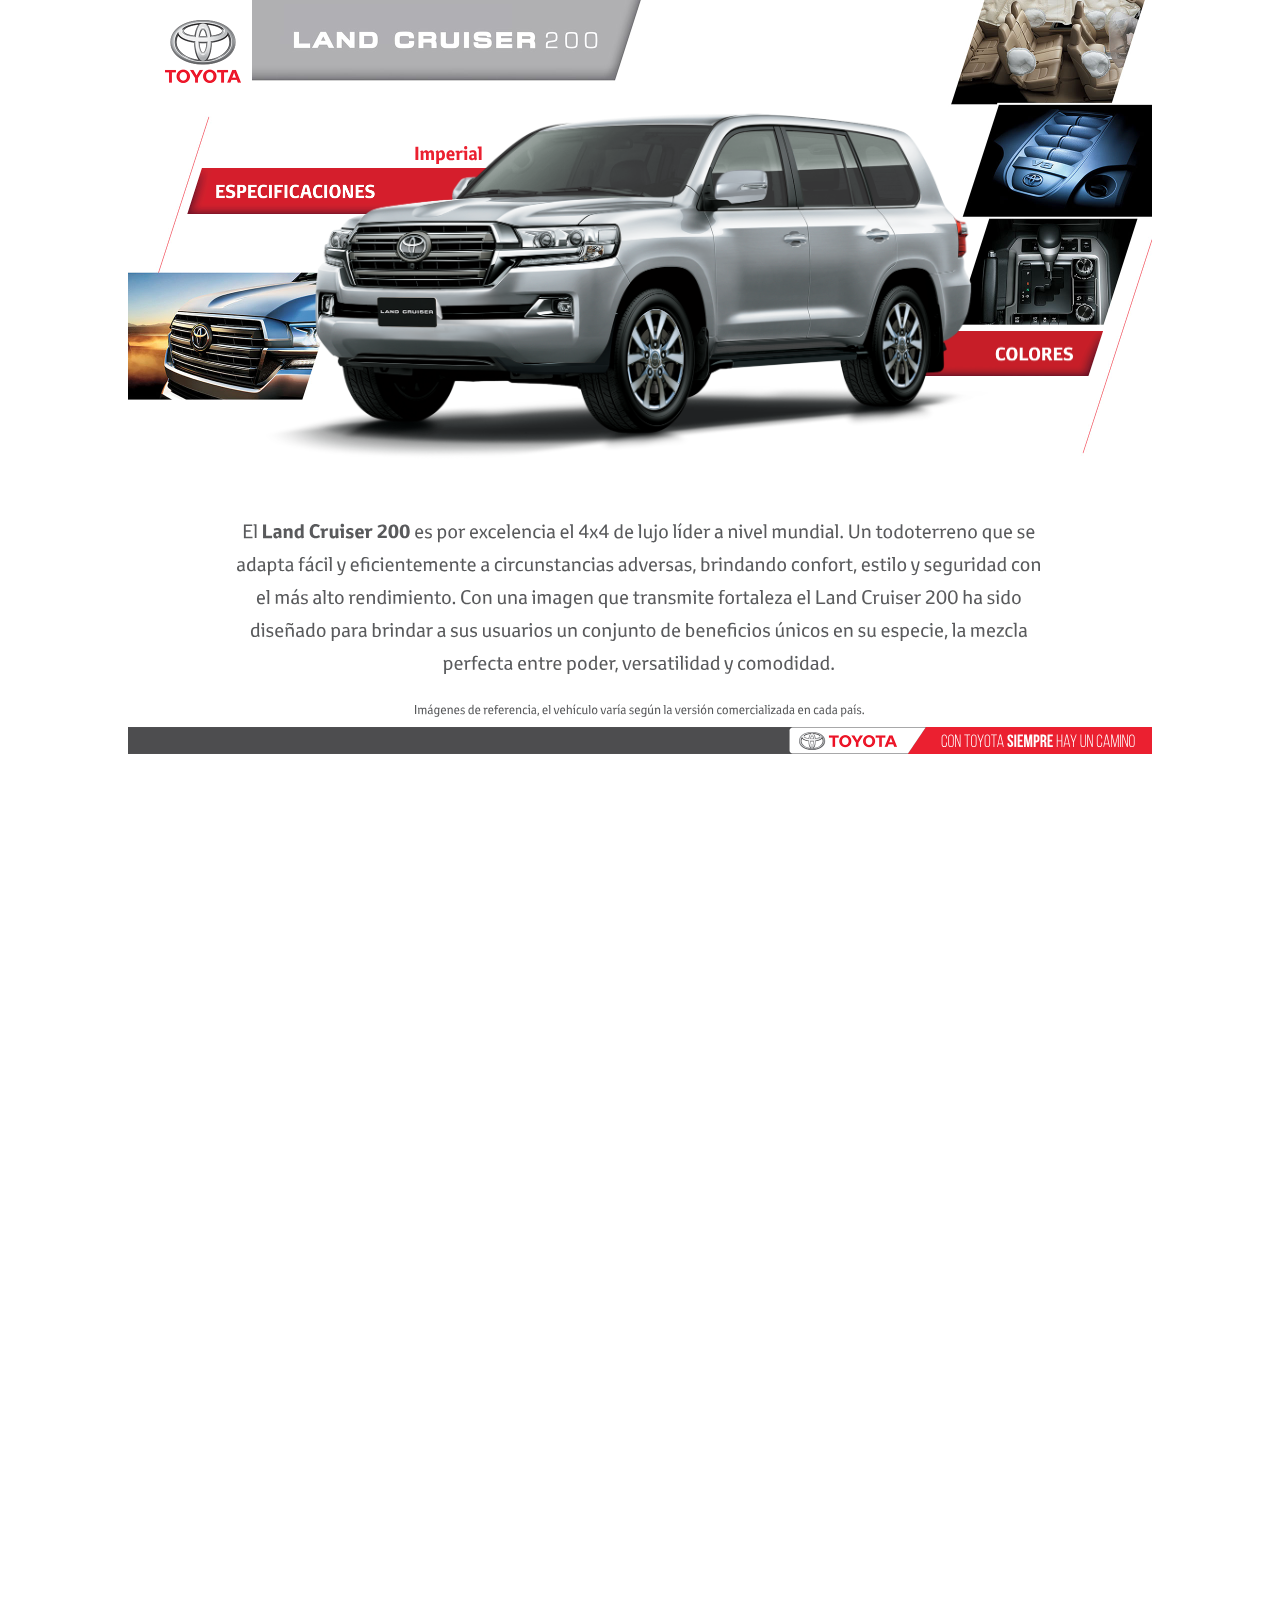
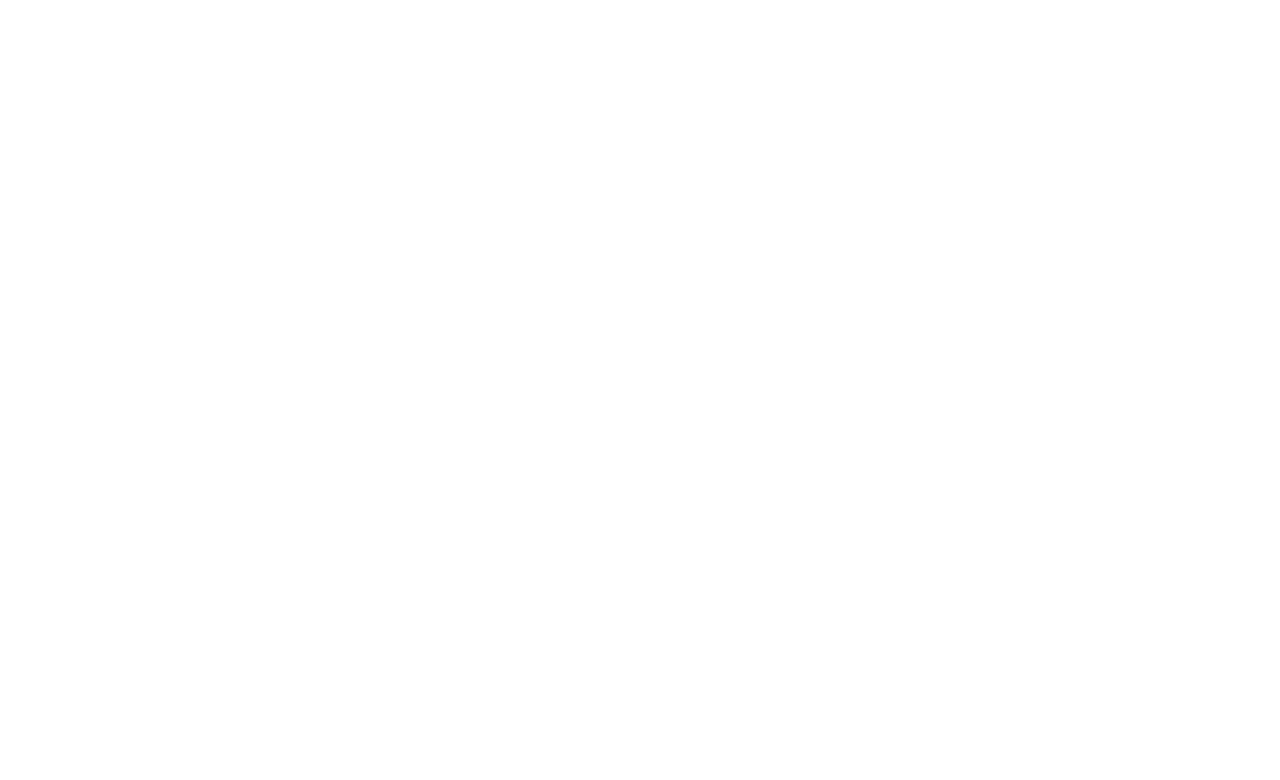
<file: LC200/index.html>
<!DOCTYPE html>
<html class="nojs html css_verticalspacer" lang="es-ES">
 <head>

  <meta http-equiv="Content-type" content="text/html;charset=UTF-8"/>
  <meta name="generator" content="2015.2.0.352"/>
  
  <script type="text/javascript">
   // Update the 'nojs'/'js' class on the html node
document.documentElement.className = document.documentElement.className.replace(/\bnojs\b/g, 'js');

// Check that all required assets are uploaded and up-to-date
if(typeof Muse == "undefined") window.Muse = {}; window.Muse.assets = {"required":["jquery-1.8.3.min.js", "museutils.js", "museconfig.js", "webpro.js", "musewpslideshow.js", "jquery.museoverlay.js", "touchswipe.js", "jquery.watch.js", "require.js", "index.css"], "outOfDate":[]};
</script>
  
  <title>Home</title>
  <!-- CSS -->
  <link rel="stylesheet" type="text/css" href="css/site_global.css?crc=3916556066"/>
  <link rel="stylesheet" type="text/css" href="css/master_a-master.css?crc=363130012"/>
  <link rel="stylesheet" type="text/css" href="css/index.css?crc=66941256" id="pagesheet"/>
   </head>
 <body>

  <div class="clearfix" id="page"><!-- group -->
   <!-- m_editable region-id="editable-static-tag-U628-BP_infinity" template="index.html" data-type="image" -->
   <div class="clip_frame grpelem" id="u628" data-muse-uid="U628" data-muse-type="img_frame"><!-- image -->
    <img class="block" id="u628_img" src="images/lc200-home.jpg?crc=4011784128" alt="" width="2048" height="912" data-muse-src="images/lc200-home.jpg?crc=4011784128"/>
   </div>
   <!-- /m_editable -->
   <div class="grpelem" id="u2571"><!-- simple frame --></div>
   <div class="clip_frame grpelem" id="u2748"><!-- svg -->
    <img class="svg" id="u2749" src="images/lc200-home-txt.svg?crc=3812147957" width="133" height="35" alt="" data-mu-svgfallback="images/lc200-home-txt_poster_.png?crc=363574480"/>
   </div>
   <div class="grpelem" id="u2762"><!-- simple frame --></div>
   <div class="grpelem" id="u2763"><!-- simple frame --></div>
   <!-- m_editable region-id="editable-static-tag-U2589-BP_infinity" template="index.html" data-type="image" -->
   <div class="clip_frame grpelem" id="u2589" data-muse-uid="U2589" data-muse-type="img_frame"><!-- image -->
    <img class="block" id="u2589_img" src="images/lc200-col-plata-home.png?crc=4241379271" alt="" width="1603" height="846" data-muse-src="images/lc200-col-plata-home.png?crc=4241379271"/>
   </div>
   <!-- /m_editable -->
   <div class="PamphletWidget clearfix grpelem" id="pamphletu185"><!-- none box -->
    <div class="popup_anchor" id="u197popup">
     <div class="ContainerGroup clearfix" id="u197"><!-- stack box -->
      <div class="Container clearfix grpelem" id="u198"><!-- column -->
       <div class="clip_frame colelem" id="u2728"><!-- svg -->
        <img class="svg" id="u2729" src="images/lc200-txt.svg?crc=358946673" width="1606" height="303" alt="" data-mu-svgfallback="images/lc200-txt_poster_.png?crc=228865464"/>
       </div>
       <div class="clip_frame colelem" id="u3040"><!-- svg -->
        <img class="svg" id="u3041" src="images/legal1.svg?crc=3773719722" width="898" height="25" alt="" data-mu-svgfallback="images/legal1_poster_.png?crc=91579411"/>
       </div>
      </div>
      <div class="Container invi clearfix grpelem" id="u208"><!-- column -->
       <div class="clearfix colelem" id="pu1956"><!-- group -->
        <div class="clip_frame grpelem" id="u1956"><!-- svg -->
         <img class="svg" id="u1952" src="images/lc200-colores.svg?crc=3965875404" width="2048" height="154" alt="" data-mu-svgfallback="images/lc200-colores_poster_.png?crc=253444742"/>
        </div>
        <div class="PamphletWidget clearfix grpelem" id="pamphletu1287"><!-- none box -->
         <div class="ThumbGroup clearfix grpelem" id="u1316"><!-- none box -->
          <div class="popup_anchor">
           <div class="Thumb popup_element rounded-corners" id="u1321"><!-- simple frame --></div>
          </div>
          <div class="popup_anchor">
           <div class="Thumb popup_element rounded-corners" id="u1319"><!-- simple frame --></div>
          </div>
          <div class="popup_anchor">
           <div class="Thumb popup_element rounded-corners" id="u1320"><!-- simple frame --></div>
          </div>
          <div class="popup_anchor">
           <div class="Thumb popup_element rounded-corners" id="u1322"><!-- simple frame --></div>
          </div>
          <div class="popup_anchor">
           <div class="Thumb popup_element rounded-corners" id="u1318"><!-- simple frame --></div>
          </div>
          <div class="popup_anchor">
           <div class="Thumb popup_element rounded-corners" id="u1317"><!-- simple frame --></div>
          </div>
          <div class="popup_anchor">
           <div class="Thumb popup_element rounded-corners" id="u1963"><!-- simple frame --></div>
          </div>
          <div class="popup_anchor">
           <div class="Thumb popup_element rounded-corners" id="u1980"><!-- simple frame --></div>
          </div>
          <div class="popup_anchor">
           <div class="Thumb popup_element rounded-corners" id="u2129"><!-- simple frame --></div>
          </div>
         </div>
         <div class="popup_anchor" id="u1292popup">
          <div class="ContainerGroup clearfix" id="u1292"><!-- stack box -->
           <div class="Container clearfix grpelem" id="u1297"><!-- column -->
            <div class="clearfix colelem" id="pu1298-4"><!-- group -->
             <!-- m_editable region-id="editable-static-tag-U1298-BP_infinity" template="index.html" data-type="html" data-ice-options="disableImageResize,link" -->
             <div class="clearfix grpelem" id="u1298-4" data-muse-uid="U1298" data-muse-type="txt_frame"><!-- content -->
              <p>Café</p>
             </div>
             <!-- /m_editable -->
             <!-- m_editable region-id="editable-static-tag-U2642-BP_infinity" template="index.html" data-type="image" -->
             <div class="clip_frame grpelem" id="u2642" data-muse-uid="U2642" data-muse-type="img_frame"><!-- image -->
              <img class="block" id="u2642_img" src="images/lc200-col-negro.png?crc=150159835" alt="" width="1603" height="846" data-muse-src="images/lc200-col-negro.png?crc=150159835"/>
             </div>
             <!-- /m_editable -->
            </div>
            <div class="clip_frame colelem" id="u1503"><!-- svg -->
             <img class="svg" id="u1504" src="images/fortuner-col-negro-txt.svg?crc=4038702485" width="172" height="33" alt="" data-mu-svgfallback="images/fortuner-col-negro-txt_poster_.png?crc=321033059"/>
            </div>
           </div>
           <div class="Container invi clearfix grpelem" id="u1293"><!-- column -->
            <div class="clearfix colelem" id="pu1294-4"><!-- group -->
             <!-- m_editable region-id="editable-static-tag-U1294-BP_infinity" template="index.html" data-type="html" data-ice-options="disableImageResize,link" -->
             <div class="clearfix grpelem" id="u1294-4" data-muse-uid="U1294" data-muse-type="txt_frame"><!-- content -->
              <p>Negro</p>
             </div>
             <!-- /m_editable -->
             <!-- m_editable region-id="editable-static-tag-U2635-BP_infinity" template="index.html" data-type="image" -->
             <div class="clip_frame grpelem" id="u2635" data-muse-uid="U2635" data-muse-type="img_frame"><!-- image -->
              <img class="block" id="u2635_img" src="images/lc200-col-plata.png?crc=4070599593" alt="" width="1603" height="846" data-muse-src="images/lc200-col-plata.png?crc=4070599593"/>
             </div>
             <!-- /m_editable -->
            </div>
            <div class="clip_frame colelem" id="u1491"><!-- svg -->
             <img class="svg" id="u1492" src="images/fortuner-col-plata-txt.svg?crc=147718100" width="215" height="28" alt="" data-mu-svgfallback="images/fortuner-col-plata-txt_poster_.png?crc=4294718226"/>
            </div>
           </div>
           <div class="Container invi clearfix grpelem" id="u1305"><!-- column -->
            <div class="clearfix colelem" id="pu1308-4"><!-- group -->
             <!-- m_editable region-id="editable-static-tag-U1308-BP_infinity" template="index.html" data-type="html" data-ice-options="disableImageResize,link" -->
             <div class="clearfix grpelem" id="u1308-4" data-muse-uid="U1308" data-muse-type="txt_frame"><!-- content -->
              <p>Gris</p>
             </div>
             <!-- /m_editable -->
             <!-- m_editable region-id="editable-static-tag-U2628-BP_infinity" template="index.html" data-type="image" -->
             <div class="clip_frame grpelem" id="u2628" data-muse-uid="U2628" data-muse-type="img_frame"><!-- image -->
              <img class="block" id="u2628_img" src="images/lc200-col-gris.png?crc=208300713" alt="" width="1603" height="846" data-muse-src="images/lc200-col-gris.png?crc=208300713"/>
             </div>
             <!-- /m_editable -->
            </div>
            <div class="clip_frame colelem" id="u1479"><!-- svg -->
             <img class="svg" id="u1480" src="images/fortuner-col-gris-txt.svg?crc=4248349471" width="189" height="27" alt="" data-mu-svgfallback="images/fortuner-col-gris-txt_poster_.png?crc=147112648"/>
            </div>
           </div>
           <div class="Container invi clearfix grpelem" id="u1301"><!-- column -->
            <div class="clearfix colelem" id="pu1302-4"><!-- group -->
             <!-- m_editable region-id="editable-static-tag-U1302-BP_infinity" template="index.html" data-type="html" data-ice-options="disableImageResize,link" -->
             <div class="clearfix grpelem" id="u1302-4" data-muse-uid="U1302" data-muse-type="txt_frame"><!-- content -->
              <p>Plateado</p>
             </div>
             <!-- /m_editable -->
             <!-- m_editable region-id="editable-static-tag-U2621-BP_infinity" template="index.html" data-type="image" -->
             <div class="clip_frame grpelem" id="u2621" data-muse-uid="U2621" data-muse-type="img_frame"><!-- image -->
              <img class="block" id="u2621_img" src="images/lc200-col-azul.png?crc=314073921" alt="" width="1603" height="846" data-muse-src="images/lc200-col-azul.png?crc=314073921"/>
             </div>
             <!-- /m_editable -->
            </div>
            <div class="clip_frame colelem" id="u1467"><!-- svg -->
             <img class="svg" id="u1468" src="images/runner-limit-col-azul-txt.svg?crc=448167740" width="265" height="27" alt="" data-mu-svgfallback="images/runner-limit-col-azul-txt_poster_.png?crc=105415401"/>
            </div>
           </div>
           <div class="Container invi clearfix grpelem" id="u1309"><!-- column -->
            <div class="clearfix colelem" id="pu1312-4"><!-- group -->
             <!-- m_editable region-id="editable-static-tag-U1312-BP_infinity" template="index.html" data-type="html" data-ice-options="disableImageResize,link" -->
             <div class="clearfix grpelem" id="u1312-4" data-muse-uid="U1312" data-muse-type="txt_frame"><!-- content -->
              <p>Blanco</p>
             </div>
             <!-- /m_editable -->
             <!-- m_editable region-id="editable-static-tag-U2614-BP_infinity" template="index.html" data-type="image" -->
             <div class="clip_frame grpelem" id="u2614" data-muse-uid="U2614" data-muse-type="img_frame"><!-- image -->
              <img class="block" id="u2614_img" src="images/lc200-col-beige.png?crc=3777615691" alt="" width="1603" height="846" data-muse-src="images/lc200-col-beige.png?crc=3777615691"/>
             </div>
             <!-- /m_editable -->
            </div>
            <div class="clip_frame colelem" id="u1446"><!-- svg -->
             <img class="svg" id="u1447" src="images/lc200-col-beige-txt.svg?crc=4106961689" width="293" height="35" alt="" data-mu-svgfallback="images/lc200-col-beige-txt_poster_.png?crc=4053449420"/>
            </div>
           </div>
           <div class="Container invi clearfix grpelem" id="u1313"><!-- column -->
            <!-- m_editable region-id="editable-static-tag-U2603-BP_infinity" template="index.html" data-type="image" -->
            <div class="clip_frame colelem" id="u2603" data-muse-uid="U2603" data-muse-type="img_frame"><!-- image -->
             <img class="block" id="u2603_img" src="images/lc200-col-rojo.png?crc=3905892376" alt="" width="1603" height="846" data-muse-src="images/lc200-col-rojo.png?crc=3905892376"/>
            </div>
            <!-- /m_editable -->
            <div class="clip_frame colelem" id="u1439"><!-- svg -->
             <img class="svg" id="u1435" src="images/rav4-col-rojo-txt.svg?crc=3939024178" width="397" height="36" alt="" data-mu-svgfallback="images/rav4-col-rojo-txt_poster_.png?crc=4252492891"/>
            </div>
           </div>
           <div class="Container invi clearfix grpelem" id="u1966"><!-- column -->
            <!-- m_editable region-id="editable-static-tag-U2649-BP_infinity" template="index.html" data-type="image" -->
            <div class="clip_frame colelem" id="u2649" data-muse-uid="U2649" data-muse-type="img_frame"><!-- image -->
             <img class="block" id="u2649_img" src="images/lc200-col-blanco2.png?crc=352685806" alt="" width="1603" height="846" data-muse-src="images/lc200-col-blanco2.png?crc=352685806"/>
            </div>
            <!-- /m_editable -->
            <div class="clip_frame colelem" id="u2017"><!-- svg -->
             <img class="svg" id="u2018" src="images/prado-col-blancoperlado-txt.svg?crc=279436781" width="226" height="26" alt="" data-mu-svgfallback="images/prado-col-blancoperlado-txt_poster_.png?crc=177247334"/>
            </div>
           </div>
           <div class="Container invi clearfix grpelem" id="u1983"><!-- column -->
            <!-- m_editable region-id="editable-static-tag-U2656-BP_infinity" template="index.html" data-type="image" -->
            <div class="clip_frame colelem" id="u2656" data-muse-uid="U2656" data-muse-type="img_frame"><!-- image -->
             <img class="block" id="u2656_img" src="images/lc200-col-blanco.png?crc=3830563583" alt="" width="1603" height="846" data-muse-src="images/lc200-col-blanco.png?crc=3830563583"/>
            </div>
            <!-- /m_editable -->
            <div class="clip_frame colelem" id="u2029"><!-- svg -->
             <img class="svg" id="u2030" src="images/prado-col-superblanco-txt.svg?crc=401403826" width="200" height="33" alt="" data-mu-svgfallback="images/prado-col-superblanco-txt_poster_.png?crc=4073978313"/>
            </div>
           </div>
           <div class="Container invi clearfix grpelem" id="u2132"><!-- column -->
            <!-- m_editable region-id="editable-static-tag-U2663-BP_infinity" template="index.html" data-type="image" -->
            <div class="clip_frame colelem" id="u2663" data-muse-uid="U2663" data-muse-type="img_frame"><!-- image -->
             <img class="block" id="u2663_img" src="images/lc200-col-bronce.png?crc=4044670401" alt="" width="1603" height="846" data-muse-src="images/lc200-col-bronce.png?crc=4044670401"/>
            </div>
            <!-- /m_editable -->
            <div class="clip_frame colelem" id="u2241"><!-- svg -->
             <img class="svg" id="u2242" src="images/lc200-col-bronce-txt.svg?crc=3978366635" width="189" height="27" alt="" data-mu-svgfallback="images/lc200-col-bronce-txt_poster_.png?crc=4231081583"/>
            </div>
           </div>
          </div>
         </div>
        </div>
       </div>
       <div class="clip_frame colelem" id="u3051"><!-- svg -->
        <img class="svg" id="u3052" src="images/legal2.svg?crc=3827672483" width="1745" height="25" alt="" data-mu-svgfallback="images/legal2_poster_.png?crc=198265207"/>
       </div>
      </div>
      <div class="Container invi clearfix grpelem" id="u596"><!-- group -->
       <div class="PamphletWidget clearfix grpelem" id="pamphletu2782"><!-- none box -->
        <div class="popup_anchor" id="u2785popup">
         <div class="ContainerGroup clearfix" id="u2785"><!-- stack box -->
          <div class="Container clearfix grpelem" id="u2798"><!-- group -->
           <!-- m_editable region-id="editable-static-tag-U2799-BP_infinity" template="index.html" data-type="image" -->
           <div class="clip_frame grpelem" id="u2799" data-muse-uid="U2799" data-muse-type="img_frame"><!-- image -->
            <img class="block" id="u2799_img" src="images/lc200-01.jpg?crc=261240863" alt="" width="2048" height="467" data-muse-src="images/lc200-01.jpg?crc=261240863"/>
           </div>
           <!-- /m_editable -->
          </div>
          <div class="Container invi clearfix grpelem" id="u2795"><!-- group -->
           <!-- m_editable region-id="editable-static-tag-U2796-BP_infinity" template="index.html" data-type="image" -->
           <div class="clip_frame grpelem" id="u2796" data-muse-uid="U2796" data-muse-type="img_frame"><!-- image -->
            <img class="block" id="u2796_img" src="images/lc200-02.jpg?crc=3989322347" alt="" width="2048" height="467" data-muse-src="images/lc200-02.jpg?crc=3989322347"/>
           </div>
           <!-- /m_editable -->
          </div>
          <div class="Container invi clearfix grpelem" id="u2801"><!-- group -->
           <!-- m_editable region-id="editable-static-tag-U2802-BP_infinity" template="index.html" data-type="image" -->
           <div class="clip_frame grpelem" id="u2802" data-muse-uid="U2802" data-muse-type="img_frame"><!-- image -->
            <img class="block" id="u2802_img" src="images/lc200-03.jpg?crc=4088466292" alt="" width="2048" height="467" data-muse-src="images/lc200-03.jpg?crc=4088466292"/>
           </div>
           <!-- /m_editable -->
          </div>
          <div class="Container invi clearfix grpelem" id="u2786"><!-- group -->
           <!-- m_editable region-id="editable-static-tag-U2787-BP_infinity" template="index.html" data-type="image" -->
           <div class="clip_frame grpelem" id="u2787" data-muse-uid="U2787" data-muse-type="img_frame"><!-- image -->
            <img class="block" id="u2787_img" src="images/lc200-04.jpg?crc=296323954" alt="" width="2048" height="467" data-muse-src="images/lc200-04.jpg?crc=296323954"/>
           </div>
           <!-- /m_editable -->
          </div>
          <div class="Container invi clearfix grpelem" id="u2789"><!-- group -->
           <!-- m_editable region-id="editable-static-tag-U2790-BP_infinity" template="index.html" data-type="image" -->
           <div class="clip_frame grpelem" id="u2790" data-muse-uid="U2790" data-muse-type="img_frame"><!-- image -->
            <img class="block" id="u2790_img" src="images/lc200-05.jpg?crc=4100256239" alt="" width="2048" height="467" data-muse-src="images/lc200-05.jpg?crc=4100256239"/>
           </div>
           <!-- /m_editable -->
          </div>
          <div class="Container invi clearfix grpelem" id="u2792"><!-- group -->
           <!-- m_editable region-id="editable-static-tag-U2793-BP_infinity" template="index.html" data-type="image" -->
           <div class="clip_frame grpelem" id="u2793" data-muse-uid="U2793" data-muse-type="img_frame"><!-- image -->
            <img class="block" id="u2793_img" src="images/lc200-06.jpg?crc=4248674778" alt="" width="2048" height="467" data-muse-src="images/lc200-06.jpg?crc=4248674778"/>
           </div>
           <!-- /m_editable -->
          </div>
         </div>
        </div>
        <div class="ThumbGroup clearfix grpelem" id="u2804"><!-- none box -->
         <div class="popup_anchor">
          <div class="Thumb popup_element" id="u2806"><!-- simple frame --></div>
         </div>
         <div class="popup_anchor">
          <div class="Thumb popup_element" id="u2809"><!-- simple frame --></div>
         </div>
         <div class="popup_anchor">
          <div class="Thumb popup_element" id="u2807"><!-- simple frame --></div>
         </div>
         <div class="popup_anchor">
          <div class="Thumb popup_element" id="u2805"><!-- simple frame --></div>
         </div>
         <div class="popup_anchor">
          <div class="Thumb popup_element" id="u2810"><!-- simple frame --></div>
         </div>
         <div class="popup_anchor">
          <div class="Thumb popup_element" id="u2808"><!-- simple frame --></div>
         </div>
        </div>
       </div>
      </div>
     </div>
    </div>
    <div class="ThumbGroup clearfix grpelem" id="u186"><!-- none box -->
     <div class="popup_anchor">
      <div class="Thumb popup_element" id="u187"><!-- simple frame --></div>
     </div>
     <div class="popup_anchor">
      <div class="Thumb popup_element" id="u191"><!-- simple frame --></div>
     </div>
     <div class="popup_anchor">
      <div class="Thumb popup_element" id="u599"><!-- simple frame --></div>
     </div>
    </div>
   </div>
   <div class="clearfix grpelem" id="u157"><!-- group -->
    <div class="clip_frame grpelem" id="u127"><!-- svg -->
     <img class="svg" id="u123" src="images/pata-toyota.svg?crc=165850192" width="2048" height="54" alt="" data-mu-svgfallback="images/pata%20toyota_poster_.png?crc=4282732741"/>
    </div>
    <div class="clip_frame grpelem" id="u134"><!-- image -->
     <img class="block" id="u134_img" src="images/toyota%20logo_h_300dpi_cmyk_rev1.png?crc=449289765" alt="" width="196" height="36"/>
    </div>
   </div>
   <div class="clearfix grpelem" id="u163"><!-- group -->
    <div class="clearfix grpelem" id="u160"><!-- group -->
     <div class="clip_frame grpelem" id="u142"><!-- image -->
      <img class="block" id="u142_img" src="images/toyota%20logo_v_master_300dpi_cmyk.png?crc=242523386" alt="" width="152" height="126"/>
     </div>
    </div>
   </div>
   <div class="verticalspacer" data-offset-top="1545" data-content-above-spacer="1545" data-content-below-spacer="62"></div>
  </div>
  <div class="preload_images">
   <img class="preload" src="images/botmotor2.jpg?crc=3779391998" alt=""/>
   <img class="preload" src="images/bottransm2.jpg?crc=284900123" alt=""/>
   <img class="preload" src="images/botdirr2.jpg?crc=3793240513" alt=""/>
   <img class="preload" src="images/botseg2.jpg?crc=394052482" alt=""/>
   <img class="preload" src="images/botcap2.jpg?crc=3770729754" alt=""/>
   <img class="preload" src="images/botequip2.jpg?crc=3814601790" alt=""/>
  </div>
  <!-- Other scripts -->
  <script type="text/javascript">
   window.Muse.assets.check=function(){if(!window.Muse.assets.checked){window.Muse.assets.checked=!0;var a={},b=function(){$('link[type="text/css"]').each(function(){var b=($(this).attr("href")||"").match(/\/?css\/([\w\-]+\.css)\?crc=(\d+)/);b&&b[1]&&b[2]&&(a[b[1]]=b[2])})},c=function(a){if(a.match(/^rgb/))return a=a.replace(/\s+/g,"").match(/([\d\,]+)/gi)[0].split(","),(parseInt(a[0])<<16)+(parseInt(a[1])<<8)+parseInt(a[2]);if(a.match(/^\#/))return parseInt(a.substr(1),16);return 0},d=function(d){if("undefined"!==
typeof $){b();$("body").append('<div class="version" style="display:none; width:1px; height:1px;"></div>');for(var f=$(".version"),j=0;j<Muse.assets.required.length;){var h=Muse.assets.required[j],i=h.match(/([\w\-\.]+)\.(\w+)$/),k=i&&i[1]?i[1]:null,i=i&&i[2]?i[2]:null;switch(i.toLowerCase()){case "css":k=k.replace(/\W/gi,"_").replace(/^([^a-z])/gi,"_$1");f.addClass(k);var i=c(f.css("color")),l=c(f.css("background-color"));i!=0||l!=0?(Muse.assets.required.splice(j,1),"undefined"!=typeof a[h]&&(i!=
a[h]>>>24||l!=(a[h]&16777215))&&Muse.assets.outOfDate.push(h)):j++;f.removeClass(k);break;case "js":k.match(/^jquery-[\d\.]+/gi)&&typeof $!="undefined"?Muse.assets.required.splice(j,1):j++;break;default:throw Error("Unsupported file type: "+i);}}f.remove()}if(Muse.assets.outOfDate.length||Muse.assets.required.length)f="Some files on the server may be missing or incorrect. Clear browser cache and try again. If the problem persists please contact website author.",d&&Muse.assets.outOfDate.length&&(f+="\nOut of date: "+Muse.assets.outOfDate.join(",")),d&&Muse.assets.required.length&&(f+="\nMissing: "+Muse.assets.required.join(",")),
alert(f)};location&&location.search&&location.search.match&&location.search.match(/muse_debug/gi)?setTimeout(function(){d(!0)},5E3):d()}};
var muse_init=function(){require.config({baseUrl:""});require(["museutils","whatinput","webpro","musewpslideshow","jquery.museoverlay","touchswipe","jquery.watch"],function(){$(document).ready(function(){try{
window.Muse.assets.check();/* body */
Muse.Utils.transformMarkupToFixBrowserProblemsPreInit();/* body */
Muse.Utils.prepHyperlinks(true);/* body */
Muse.Utils.fullPage('#page');/* 100% height page */
Muse.Utils.initWidget('#pamphletu1287', ['#bp_infinity'], function(elem) { return new WebPro.Widget.ContentSlideShow(elem, {contentLayout_runtime:'stack',event:'mouseover',deactivationEvent:'none',autoPlay:false,displayInterval:3000,transitionStyle:'fading',transitionDuration:500,hideAllContentsFirst:false,shuffle:false,enableSwipe:true,resumeAutoplay:true,resumeAutoplayInterval:3000,playOnce:false,autoActivate_runtime:false}); });/* #pamphletu1287 */
Muse.Utils.initWidget('#pamphletu2782', ['#bp_infinity'], function(elem) { return new WebPro.Widget.ContentSlideShow(elem, {contentLayout_runtime:'stack',event:'mouseover',deactivationEvent:'',autoPlay:false,displayInterval:3000,transitionStyle:'fading',transitionDuration:500,hideAllContentsFirst:false,shuffle:false,enableSwipe:true,resumeAutoplay:true,resumeAutoplayInterval:3000,playOnce:false,autoActivate_runtime:false}); });/* #pamphletu2782 */
Muse.Utils.initWidget('#pamphletu185', ['#bp_infinity'], function(elem) { return new WebPro.Widget.ContentSlideShow(elem, {contentLayout_runtime:'stack',event:'mouseover',deactivationEvent:'',autoPlay:false,displayInterval:3000,transitionStyle:'fading',transitionDuration:500,hideAllContentsFirst:false,shuffle:false,enableSwipe:true,resumeAutoplay:true,resumeAutoplayInterval:3000,playOnce:false,autoActivate_runtime:false}); });/* #pamphletu185 */
Muse.Utils.showWidgetsWhenReady();/* body */
Muse.Utils.transformMarkupToFixBrowserProblems();/* body */
}catch(a){if(a&&"function"==typeof a.notify?a.notify():Muse.Assert.fail("Error calling selector function: "+a),false)throw a;}})})};

</script>
  <!-- RequireJS script -->
  <script src="scripts/require.js?crc=228336483" type="text/javascript" async data-main="scripts/museconfig.js?crc=328327953" onload="requirejs.onError = function(requireType, requireModule) { if (requireType && requireType.toString && requireType.toString().indexOf && 0 <= requireType.toString().indexOf('#scripterror')) window.Muse.assets.check(); }" onerror="window.Muse.assets.check();"></script>
   </body>
</html>
<script>document.body.style.zoom="50%"; </script>
</file>
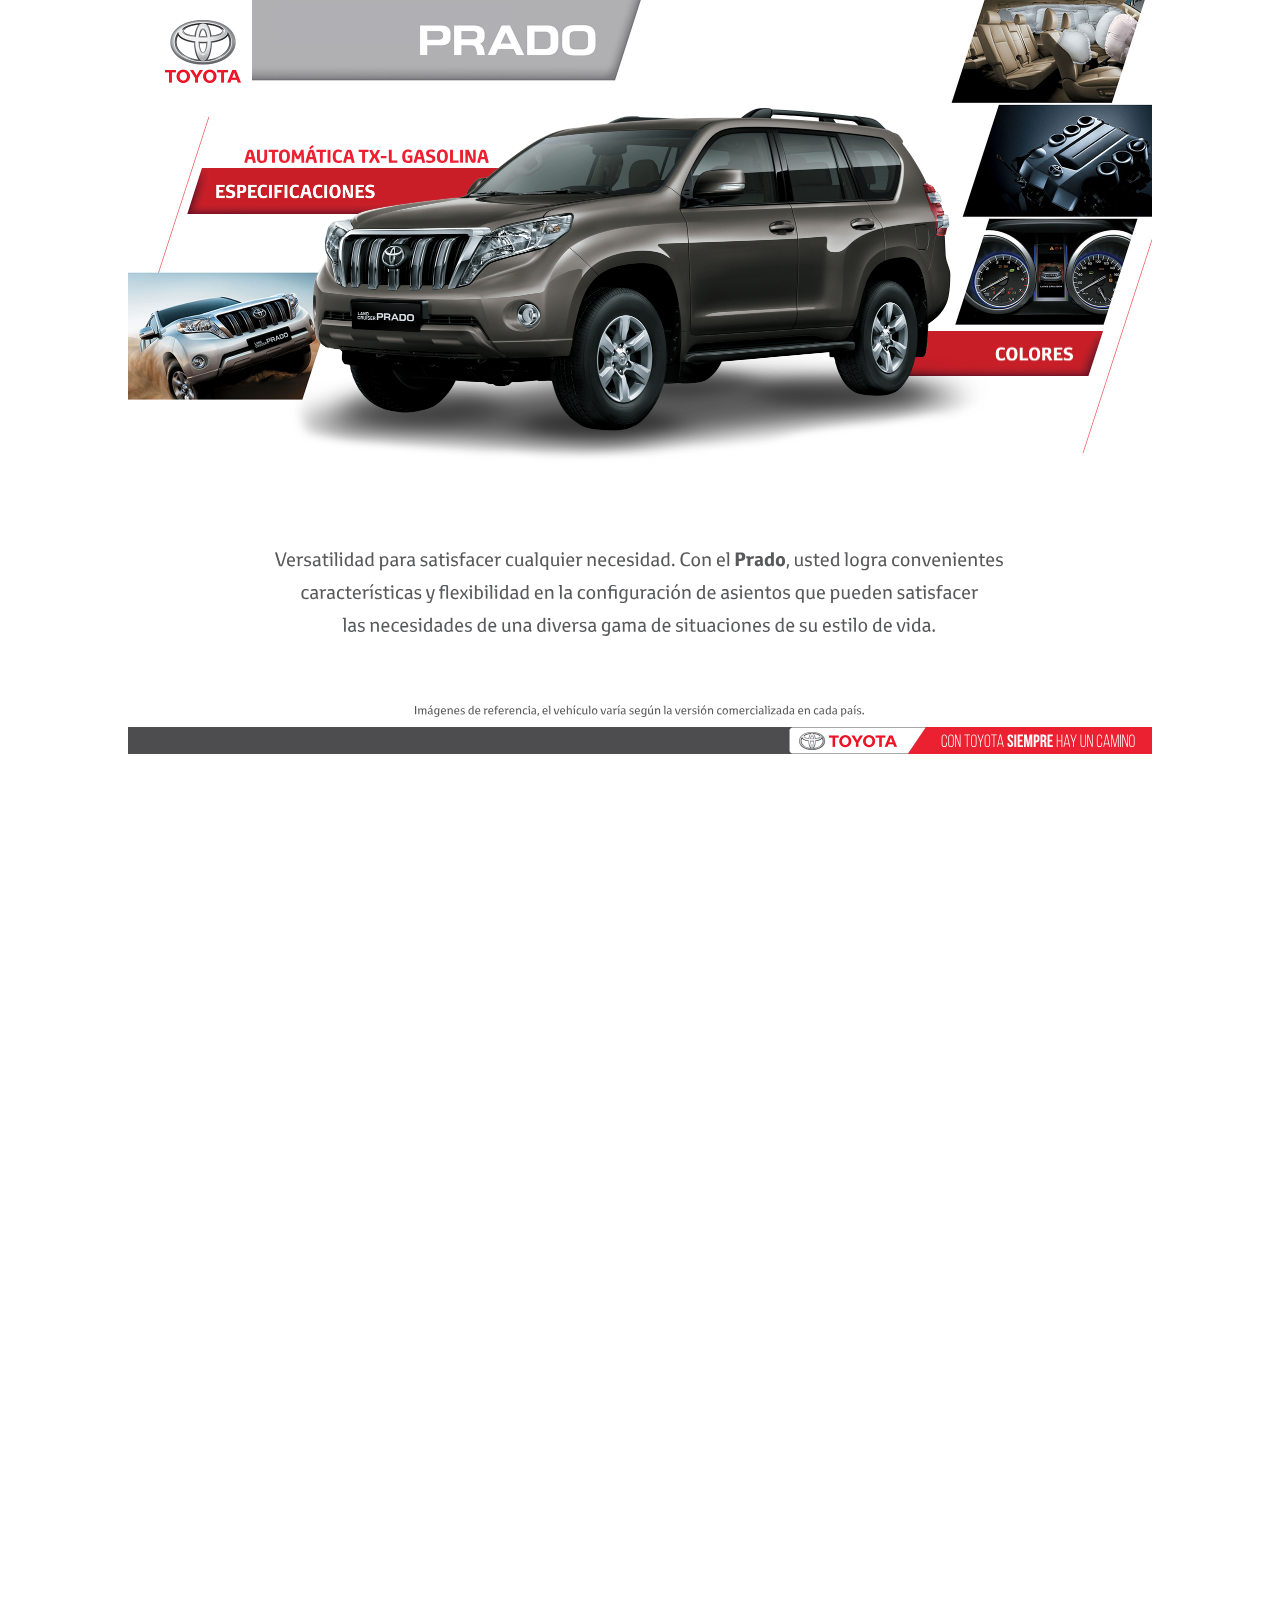
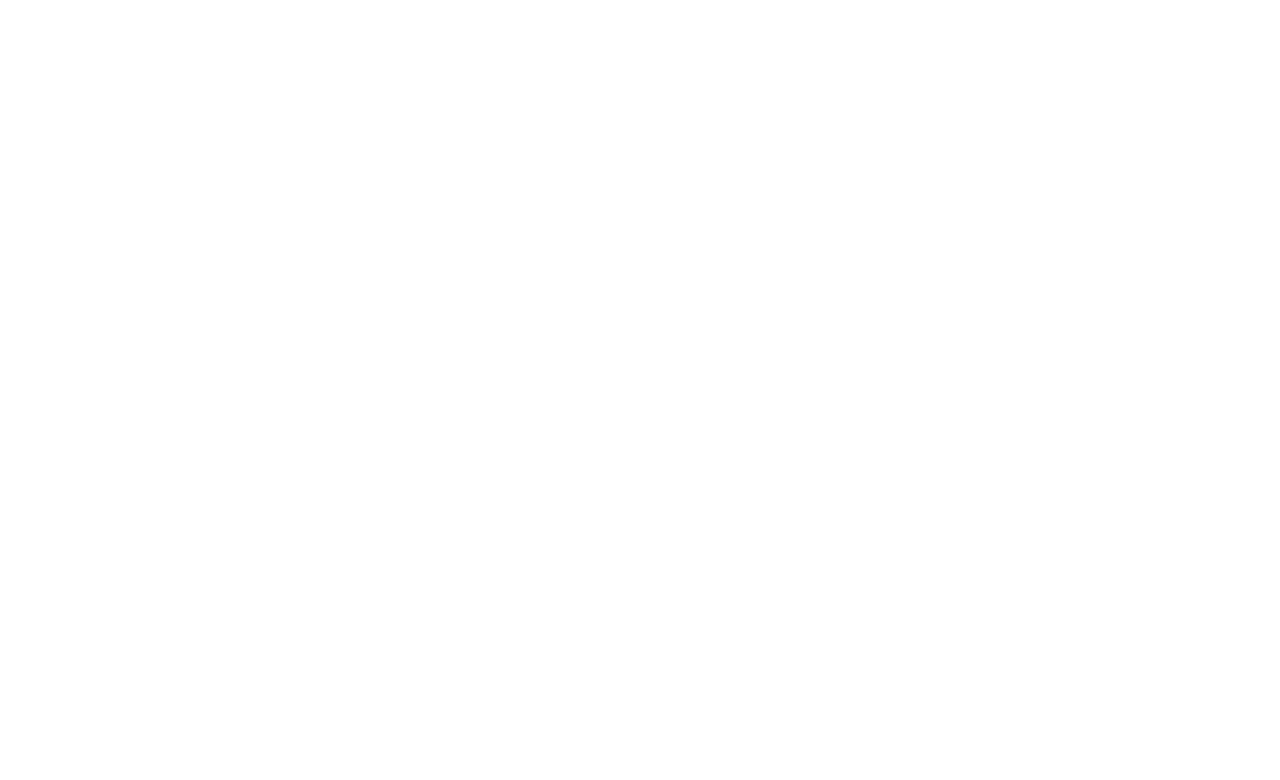
<file: PradoTXL/index.html>
<!DOCTYPE html>
<html class="nojs html css_verticalspacer" lang="es-ES">
 <head>

  <meta http-equiv="Content-type" content="text/html;charset=UTF-8"/>
  <meta name="generator" content="2015.2.0.352"/>
  
  <script type="text/javascript">
   // Update the 'nojs'/'js' class on the html node
document.documentElement.className = document.documentElement.className.replace(/\bnojs\b/g, 'js');

// Check that all required assets are uploaded and up-to-date
if(typeof Muse == "undefined") window.Muse = {}; window.Muse.assets = {"required":["jquery-1.8.3.min.js", "museutils.js", "museconfig.js", "webpro.js", "musewpslideshow.js", "jquery.museoverlay.js", "touchswipe.js", "jquery.watch.js", "require.js", "index.css"], "outOfDate":[]};
</script>
  
  <title>Home</title>
  <!-- CSS -->
  <link rel="stylesheet" type="text/css" href="css/site_global.css?crc=3916556066"/>
  <link rel="stylesheet" type="text/css" href="css/master_a-master.css?crc=363130012"/>
  <link rel="stylesheet" type="text/css" href="css/index.css?crc=3925979948" id="pagesheet"/>
   </head>
 <body>

  <div class="clearfix" id="page"><!-- group -->
   <!-- m_editable region-id="editable-static-tag-U628-BP_infinity" template="index.html" data-type="image" -->
   <div class="clip_frame grpelem" id="u628" data-muse-uid="U628" data-muse-type="img_frame"><!-- image -->
    <img class="block" id="u628_img" src="images/prado-home.jpg?crc=186271821" alt="" width="2048" height="912" data-muse-src="images/prado-home.jpg?crc=186271821"/>
   </div>
   <!-- /m_editable -->
   <div class="grpelem" id="u2354"><!-- simple frame --></div>
   <div class="grpelem" id="u2382"><!-- simple frame --></div>
   <!-- m_editable region-id="editable-static-tag-U2060-BP_infinity" template="index.html" data-type="image" -->
   <div class="clip_frame grpelem" id="u2060" data-muse-uid="U2060" data-muse-type="img_frame"><!-- image -->
    <img class="block" id="u2060_img" src="images/prado-col-bronce-home.png?crc=3816594668" alt="" width="1500" height="831" data-muse-src="images/prado-col-bronce-home.png?crc=3816594668"/>
   </div>
   <!-- /m_editable -->
   <div class="clip_frame grpelem" id="u2494"><!-- svg -->
    <img class="svg" id="u2490" src="images/prado-version.svg?crc=4033549838" width="494" height="36" alt="" data-mu-svgfallback="images/prado-version_poster_.png?crc=514949654"/>
   </div>
   <div class="PamphletWidget clearfix grpelem" id="pamphletu185"><!-- none box -->
    <div class="popup_anchor" id="u197popup">
     <div class="ContainerGroup clearfix" id="u197"><!-- stack box -->
      <div class="Container clearfix grpelem" id="u198"><!-- column -->
       <div class="clip_frame colelem" id="u1778"><!-- svg -->
        <img class="svg" id="u1779" src="images/prado-txt.svg?crc=225850490" width="1456" height="169" alt="" data-mu-svgfallback="images/prado-txt_poster_.png?crc=488260201"/>
       </div>
       <div class="clip_frame colelem" id="u2501"><!-- svg -->
        <img class="svg" id="u2502" src="images/legal1.svg?crc=3773719722" width="898" height="25" alt="" data-mu-svgfallback="images/legal1_poster_.png?crc=91579411"/>
       </div>
      </div>
      <div class="Container invi clearfix grpelem" id="u208"><!-- column -->
       <div class="clearfix colelem" id="pu1956"><!-- group -->
        <div class="clip_frame grpelem" id="u1956"><!-- svg -->
         <img class="svg" id="u1952" src="images/prado-colores.svg?crc=124904151" width="2048" height="154" alt="" data-mu-svgfallback="images/prado-colores_poster_.png?crc=3863235046"/>
        </div>
        <div class="PamphletWidget clearfix grpelem" id="pamphletu1287"><!-- none box -->
         <div class="ThumbGroup clearfix grpelem" id="u1316"><!-- none box -->
          <div class="popup_anchor">
           <div class="Thumb popup_element rounded-corners" id="u1321"><!-- simple frame --></div>
          </div>
          <div class="popup_anchor">
           <div class="Thumb popup_element rounded-corners" id="u1319"><!-- simple frame --></div>
          </div>
          <div class="popup_anchor">
           <div class="Thumb popup_element rounded-corners" id="u1320"><!-- simple frame --></div>
          </div>
          <div class="popup_anchor">
           <div class="Thumb popup_element rounded-corners" id="u1322"><!-- simple frame --></div>
          </div>
          <div class="popup_anchor">
           <div class="Thumb popup_element rounded-corners" id="u1318"><!-- simple frame --></div>
          </div>
          <div class="popup_anchor">
           <div class="Thumb popup_element rounded-corners" id="u1317"><!-- simple frame --></div>
          </div>
          <div class="popup_anchor">
           <div class="Thumb popup_element rounded-corners" id="u1963"><!-- simple frame --></div>
          </div>
          <div class="popup_anchor">
           <div class="Thumb popup_element rounded-corners" id="u1980"><!-- simple frame --></div>
          </div>
          <div class="popup_anchor">
           <div class="Thumb popup_element rounded-corners" id="u2129"><!-- simple frame --></div>
          </div>
          <div class="popup_anchor">
           <div class="Thumb popup_element rounded-corners" id="u2146"><!-- simple frame --></div>
          </div>
         </div>
         <div class="popup_anchor" id="u1292popup">
          <div class="ContainerGroup clearfix" id="u1292"><!-- stack box -->
           <div class="Container clearfix grpelem" id="u1297"><!-- column -->
            <div class="clearfix colelem" id="pu1298-4"><!-- group -->
             <!-- m_editable region-id="editable-static-tag-U1298-BP_infinity" template="index.html" data-type="html" data-ice-options="disableImageResize,link" -->
             <div class="clearfix grpelem" id="u1298-4" data-muse-uid="U1298" data-muse-type="txt_frame"><!-- content -->
              <p>Café</p>
             </div>
             <!-- /m_editable -->
             <!-- m_editable region-id="editable-static-tag-U2108-BP_infinity" template="index.html" data-type="image" -->
             <div class="clip_frame grpelem" id="u2108" data-muse-uid="U2108" data-muse-type="img_frame"><!-- image -->
              <img class="block" id="u2108_img" src="images/prado-col-negromica.png?crc=4061619653" alt="" width="1500" height="831" data-muse-src="images/prado-col-negromica.png?crc=4061619653"/>
             </div>
             <!-- /m_editable -->
            </div>
            <div class="clip_frame colelem" id="u1503"><!-- svg -->
             <img class="svg" id="u1504" src="images/fortuner-col-negro-txt.svg?crc=4038702485" width="172" height="33" alt="" data-mu-svgfallback="images/fortuner-col-negro-txt_poster_.png?crc=321033059"/>
            </div>
           </div>
           <div class="Container invi clearfix grpelem" id="u1293"><!-- column -->
            <div class="clearfix colelem" id="pu1294-4"><!-- group -->
             <!-- m_editable region-id="editable-static-tag-U1294-BP_infinity" template="index.html" data-type="html" data-ice-options="disableImageResize,link" -->
             <div class="clearfix grpelem" id="u1294-4" data-muse-uid="U1294" data-muse-type="txt_frame"><!-- content -->
              <p>Negro</p>
             </div>
             <!-- /m_editable -->
             <!-- m_editable region-id="editable-static-tag-U2101-BP_infinity" template="index.html" data-type="image" -->
             <div class="clip_frame grpelem" id="u2101" data-muse-uid="U2101" data-muse-type="img_frame"><!-- image -->
              <img class="block" id="u2101_img" src="images/prado-col-negro.png?crc=225908053" alt="" width="1500" height="831" data-muse-src="images/prado-col-negro.png?crc=225908053"/>
             </div>
             <!-- /m_editable -->
            </div>
            <div class="clip_frame colelem" id="u1491"><!-- svg -->
             <img class="svg" id="u1492" src="images/runner-limit-col-negro-txt.svg?crc=372836799" width="92" height="33" alt="" data-mu-svgfallback="images/runner-limit-col-negro-txt_poster_.png?crc=3852634517"/>
            </div>
           </div>
           <div class="Container invi clearfix grpelem" id="u1305"><!-- column -->
            <div class="clearfix colelem" id="pu1308-4"><!-- group -->
             <!-- m_editable region-id="editable-static-tag-U1308-BP_infinity" template="index.html" data-type="html" data-ice-options="disableImageResize,link" -->
             <div class="clearfix grpelem" id="u1308-4" data-muse-uid="U1308" data-muse-type="txt_frame"><!-- content -->
              <p>Gris</p>
             </div>
             <!-- /m_editable -->
             <!-- m_editable region-id="editable-static-tag-U2094-BP_infinity" template="index.html" data-type="image" -->
             <div class="clip_frame grpelem" id="u2094" data-muse-uid="U2094" data-muse-type="img_frame"><!-- image -->
              <img class="block" id="u2094_img" src="images/prado-col-plata.png?crc=229246268" alt="" width="1500" height="831" data-muse-src="images/prado-col-plata.png?crc=229246268"/>
             </div>
             <!-- /m_editable -->
            </div>
            <div class="clip_frame colelem" id="u1479"><!-- svg -->
             <img class="svg" id="u1480" src="images/fortuner-col-plata-txt.svg?crc=147718100" width="204" height="27" alt="" data-mu-svgfallback="images/fortuner-col-plata-txt_poster_.png?crc=4227720303"/>
            </div>
           </div>
           <div class="Container invi clearfix grpelem" id="u1301"><!-- column -->
            <div class="clearfix colelem" id="pu1302-4"><!-- group -->
             <!-- m_editable region-id="editable-static-tag-U1302-BP_infinity" template="index.html" data-type="html" data-ice-options="disableImageResize,link" -->
             <div class="clearfix grpelem" id="u1302-4" data-muse-uid="U1302" data-muse-type="txt_frame"><!-- content -->
              <p>Plateado</p>
             </div>
             <!-- /m_editable -->
             <!-- m_editable region-id="editable-static-tag-U2087-BP_infinity" template="index.html" data-type="image" -->
             <div class="clip_frame grpelem" id="u2087" data-muse-uid="U2087" data-muse-type="img_frame"><!-- image -->
              <img class="block" id="u2087_img" src="images/prado-col-gris.png?crc=366002341" alt="" width="1500" height="831" data-muse-src="images/prado-col-gris.png?crc=366002341"/>
             </div>
             <!-- /m_editable -->
            </div>
            <div class="clip_frame colelem" id="u1467"><!-- svg -->
             <img class="svg" id="u1468" src="images/fortuner-col-gris-txt.svg?crc=4248349471" width="189" height="27" alt="" data-mu-svgfallback="images/fortuner-col-gris-txt_poster_.png?crc=147112648"/>
            </div>
           </div>
           <div class="Container invi clearfix grpelem" id="u1309"><!-- column -->
            <div class="clearfix colelem" id="pu1312-4"><!-- group -->
             <!-- m_editable region-id="editable-static-tag-U1312-BP_infinity" template="index.html" data-type="html" data-ice-options="disableImageResize,link" -->
             <div class="clearfix grpelem" id="u1312-4" data-muse-uid="U1312" data-muse-type="txt_frame"><!-- content -->
              <p>Blanco</p>
             </div>
             <!-- /m_editable -->
             <!-- m_editable region-id="editable-static-tag-U2080-BP_infinity" template="index.html" data-type="image" -->
             <div class="clip_frame grpelem" id="u2080" data-muse-uid="U2080" data-muse-type="img_frame"><!-- image -->
              <img class="block" id="u2080_img" src="images/prado-col-azulmica.png?crc=4192546370" alt="" width="1500" height="831" data-muse-src="images/prado-col-azulmica.png?crc=4192546370"/>
             </div>
             <!-- /m_editable -->
            </div>
            <div class="clip_frame colelem" id="u1446"><!-- svg -->
             <img class="svg" id="u1447" src="images/runner-limit-col-azul-txt.svg?crc=448167740" width="266" height="27" alt="" data-mu-svgfallback="images/runner-limit-col-azul-txt_poster_.png?crc=218029334"/>
            </div>
           </div>
           <div class="Container invi clearfix grpelem" id="u1313"><!-- column -->
            <!-- m_editable region-id="editable-static-tag-U2073-BP_infinity" template="index.html" data-type="image" -->
            <div class="clip_frame colelem" id="u2073" data-muse-uid="U2073" data-muse-type="img_frame"><!-- image -->
             <img class="block" id="u2073_img" src="images/prado-col-azul.png?crc=6378432" alt="" width="1500" height="831" data-muse-src="images/prado-col-azul.png?crc=6378432"/>
            </div>
            <!-- /m_editable -->
            <div class="clip_frame colelem" id="u1439"><!-- svg -->
             <img class="svg" id="u1435" src="images/prado-col-azulosc-txt.svg?crc=444066126" width="186" height="27" alt="" data-mu-svgfallback="images/prado-col-azulosc-txt_poster_.png?crc=3809724695"/>
            </div>
           </div>
           <div class="Container invi clearfix grpelem" id="u1966"><!-- column -->
            <!-- m_editable region-id="editable-static-tag-U2115-BP_infinity" template="index.html" data-type="image" -->
            <div class="clip_frame colelem" id="u2115" data-muse-uid="U2115" data-muse-type="img_frame"><!-- image -->
             <img class="block" id="u2115_img" src="images/prado-col-blanco.png?crc=416689429" alt="" width="1500" height="831" data-muse-src="images/prado-col-blanco.png?crc=416689429"/>
            </div>
            <!-- /m_editable -->
            <div class="clip_frame colelem" id="u2017"><!-- svg -->
             <img class="svg" id="u2018" src="images/prado-col-blancoperlado-txt.svg?crc=279436781" width="227" height="26" alt="" data-mu-svgfallback="images/prado-col-blancoperlado-txt_poster_.png?crc=4111657284"/>
            </div>
           </div>
           <div class="Container invi clearfix grpelem" id="u1983"><!-- column -->
            <!-- m_editable region-id="editable-static-tag-U2122-BP_infinity" template="index.html" data-type="image" -->
            <div class="clip_frame colelem" id="u2122" data-muse-uid="U2122" data-muse-type="img_frame"><!-- image -->
             <img class="block" id="u2122_img" src="images/prado-col-superblanco.png?crc=15624880" alt="" width="1500" height="831" data-muse-src="images/prado-col-superblanco.png?crc=15624880"/>
            </div>
            <!-- /m_editable -->
            <div class="clip_frame colelem" id="u2029"><!-- svg -->
             <img class="svg" id="u2030" src="images/prado-col-superblanco-txt.svg?crc=401403826" width="200" height="33" alt="" data-mu-svgfallback="images/prado-col-superblanco-txt_poster_.png?crc=4073978313"/>
            </div>
           </div>
           <div class="Container invi clearfix grpelem" id="u2132"><!-- column -->
            <!-- m_editable region-id="editable-static-tag-U2152-BP_infinity" template="index.html" data-type="image" -->
            <div class="clip_frame colelem" id="u2152" data-muse-uid="U2152" data-muse-type="img_frame"><!-- image -->
             <img class="block" id="u2152_img" src="images/prado-col-bronce.png?crc=135283159" alt="" width="1500" height="831" data-muse-src="images/prado-col-bronce.png?crc=135283159"/>
            </div>
            <!-- /m_editable -->
            <div class="clip_frame colelem" id="u2241"><!-- svg -->
             <img class="svg" id="u2242" src="images/prado-col-bronce-txt.svg?crc=23675230" width="339" height="30" alt="" data-mu-svgfallback="images/prado-col-bronce-txt_poster_.png?crc=3815334585"/>
            </div>
           </div>
           <div class="Container invi clearfix grpelem" id="u2149"><!-- column -->
            <!-- m_editable region-id="editable-static-tag-U2159-BP_infinity" template="index.html" data-type="image" -->
            <div class="clip_frame colelem" id="u2159" data-muse-uid="U2159" data-muse-type="img_frame"><!-- image -->
             <img class="block" id="u2159_img" src="images/prado-col-verde.png?crc=286193594" alt="" width="1500" height="831" data-muse-src="images/prado-col-verde.png?crc=286193594"/>
            </div>
            <!-- /m_editable -->
            <div class="clip_frame colelem" id="u2253"><!-- svg -->
             <img class="svg" id="u2254" src="images/prado-col-verde-txt.svg?crc=4214000661" width="287" height="26" alt="" data-mu-svgfallback="images/prado-col-verde-txt_poster_.png?crc=3791883208"/>
            </div>
           </div>
          </div>
         </div>
        </div>
       </div>
       <div class="clip_frame colelem" id="u2512"><!-- svg -->
        <img class="svg" id="u2513" src="images/legal2.svg?crc=3827672483" width="1745" height="25" alt="" data-mu-svgfallback="images/legal2_poster_.png?crc=198265207"/>
       </div>
      </div>
      <div class="Container invi clearfix grpelem" id="u596"><!-- group -->
       <div class="PamphletWidget clearfix grpelem" id="pamphletu1542"><!-- none box -->
        <div class="popup_anchor" id="u1554popup">
         <div class="ContainerGroup clearfix" id="u1554"><!-- stack box -->
          <div class="Container clearfix grpelem" id="u1558"><!-- group -->
           <!-- m_editable region-id="editable-static-tag-U2265-BP_infinity" template="index.html" data-type="image" -->
           <div class="clip_frame grpelem" id="u2265" data-muse-uid="U2265" data-muse-type="img_frame"><!-- image -->
            <img class="block" id="u2265_img" src="images/prado-motor.png?crc=330787514" alt="" width="2048" height="467" data-muse-src="images/prado-motor.png?crc=330787514"/>
           </div>
           <!-- /m_editable -->
          </div>
          <div class="Container invi clearfix grpelem" id="u1567"><!-- group -->
           <!-- m_editable region-id="editable-static-tag-U2280-BP_infinity" template="index.html" data-type="image" -->
           <div class="clip_frame grpelem" id="u2280" data-muse-uid="U2280" data-muse-type="img_frame"><!-- image -->
            <img class="block" id="u2280_img" src="images/prado-transmision.png?crc=4064052006" alt="" width="2048" height="467" data-muse-src="images/prado-transmision.png?crc=4064052006"/>
           </div>
           <!-- /m_editable -->
          </div>
          <div class="Container invi clearfix grpelem" id="u1561"><!-- group -->
           <!-- m_editable region-id="editable-static-tag-U2287-BP_infinity" template="index.html" data-type="image" -->
           <div class="clip_frame grpelem" id="u2287" data-muse-uid="U2287" data-muse-type="img_frame"><!-- image -->
            <img class="block" id="u2287_img" src="images/prado-direccion.png?crc=77564113" alt="" width="2048" height="467" data-muse-src="images/prado-direccion.png?crc=77564113"/>
           </div>
           <!-- /m_editable -->
          </div>
          <div class="Container invi clearfix grpelem" id="u1570"><!-- group -->
           <!-- m_editable region-id="editable-static-tag-U2294-BP_infinity" template="index.html" data-type="image" -->
           <div class="clip_frame grpelem" id="u2294" data-muse-uid="U2294" data-muse-type="img_frame"><!-- image -->
            <img class="block" id="u2294_img" src="images/prado-seguridad.png?crc=4046309718" alt="" width="2048" height="467" data-muse-src="images/prado-seguridad.png?crc=4046309718"/>
           </div>
           <!-- /m_editable -->
          </div>
          <div class="Container invi clearfix grpelem" id="u1555"><!-- group -->
           <!-- m_editable region-id="editable-static-tag-U2301-BP_infinity" template="index.html" data-type="image" -->
           <div class="clip_frame grpelem" id="u2301" data-muse-uid="U2301" data-muse-type="img_frame"><!-- image -->
            <img class="block" id="u2301_img" src="images/prado-capacidad.png?crc=4069945516" alt="" width="2048" height="467" data-muse-src="images/prado-capacidad.png?crc=4069945516"/>
           </div>
           <!-- /m_editable -->
          </div>
          <div class="Container invi clearfix grpelem" id="u1564"><!-- group -->
           <!-- m_editable region-id="editable-static-tag-U2308-BP_infinity" template="index.html" data-type="image" -->
           <div class="clip_frame grpelem" id="u2308" data-muse-uid="U2308" data-muse-type="img_frame"><!-- image -->
            <img class="block" id="u2308_img" src="images/prado-equipo.png?crc=12850420" alt="" width="2048" height="467" data-muse-src="images/prado-equipo.png?crc=12850420"/>
           </div>
           <!-- /m_editable -->
          </div>
         </div>
        </div>
        <div class="ThumbGroup clearfix grpelem" id="u1547"><!-- none box -->
         <div class="popup_anchor">
          <div class="Thumb popup_element" id="u1551"><!-- simple frame --></div>
         </div>
         <div class="popup_anchor">
          <div class="Thumb popup_element" id="u1550"><!-- simple frame --></div>
         </div>
         <div class="popup_anchor">
          <div class="Thumb popup_element" id="u1549"><!-- simple frame --></div>
         </div>
         <div class="popup_anchor">
          <div class="Thumb popup_element" id="u1548"><!-- simple frame --></div>
         </div>
         <div class="popup_anchor">
          <div class="Thumb popup_element" id="u1553"><!-- simple frame --></div>
         </div>
         <div class="popup_anchor">
          <div class="Thumb popup_element" id="u1552"><!-- simple frame --></div>
         </div>
        </div>
       </div>
      </div>
     </div>
    </div>
    <div class="ThumbGroup clearfix grpelem" id="u186"><!-- none box -->
     <div class="popup_anchor">
      <div class="Thumb popup_element" id="u187"><!-- simple frame --></div>
     </div>
     <div class="popup_anchor">
      <div class="Thumb popup_element" id="u191"><!-- simple frame --></div>
     </div>
     <div class="popup_anchor">
      <div class="Thumb popup_element" id="u599"><!-- simple frame --></div>
     </div>
    </div>
   </div>
   <div class="clearfix grpelem" id="u157"><!-- group -->
    <div class="clip_frame grpelem" id="u127"><!-- svg -->
     <img class="svg" id="u123" src="images/pata-toyota.svg?crc=165850192" width="2048" height="54" alt="" data-mu-svgfallback="images/pata%20toyota_poster_.png?crc=4282732741"/>
    </div>
    <div class="clip_frame grpelem" id="u134"><!-- image -->
     <img class="block" id="u134_img" src="images/toyota%20logo_h_300dpi_cmyk_rev1.png?crc=449289765" alt="" width="196" height="36"/>
    </div>
   </div>
   <div class="clearfix grpelem" id="u163"><!-- group -->
    <div class="clearfix grpelem" id="u160"><!-- group -->
     <div class="clip_frame grpelem" id="u142"><!-- image -->
      <img class="block" id="u142_img" src="images/toyota%20logo_v_master_300dpi_cmyk.png?crc=242523386" alt="" width="152" height="126"/>
     </div>
    </div>
   </div>
   <div class="verticalspacer" data-offset-top="1545" data-content-above-spacer="1545" data-content-below-spacer="62"></div>
  </div>
  <div class="preload_images">
   <img class="preload" src="images/botmotor2.jpg?crc=3779391998" alt=""/>
   <img class="preload" src="images/bottransm2.jpg?crc=284900123" alt=""/>
   <img class="preload" src="images/botdirr2.jpg?crc=3793240513" alt=""/>
   <img class="preload" src="images/botseg2.jpg?crc=394052482" alt=""/>
   <img class="preload" src="images/botcap2.jpg?crc=3770729754" alt=""/>
   <img class="preload" src="images/botequip2.jpg?crc=3814601790" alt=""/>
  </div>
  <!-- Other scripts -->
  <script type="text/javascript">
   window.Muse.assets.check=function(){if(!window.Muse.assets.checked){window.Muse.assets.checked=!0;var a={},b=function(){$('link[type="text/css"]').each(function(){var b=($(this).attr("href")||"").match(/\/?css\/([\w\-]+\.css)\?crc=(\d+)/);b&&b[1]&&b[2]&&(a[b[1]]=b[2])})},c=function(a){if(a.match(/^rgb/))return a=a.replace(/\s+/g,"").match(/([\d\,]+)/gi)[0].split(","),(parseInt(a[0])<<16)+(parseInt(a[1])<<8)+parseInt(a[2]);if(a.match(/^\#/))return parseInt(a.substr(1),16);return 0},d=function(d){if("undefined"!==
typeof $){b();$("body").append('<div class="version" style="display:none; width:1px; height:1px;"></div>');for(var f=$(".version"),j=0;j<Muse.assets.required.length;){var h=Muse.assets.required[j],i=h.match(/([\w\-\.]+)\.(\w+)$/),k=i&&i[1]?i[1]:null,i=i&&i[2]?i[2]:null;switch(i.toLowerCase()){case "css":k=k.replace(/\W/gi,"_").replace(/^([^a-z])/gi,"_$1");f.addClass(k);var i=c(f.css("color")),l=c(f.css("background-color"));i!=0||l!=0?(Muse.assets.required.splice(j,1),"undefined"!=typeof a[h]&&(i!=
a[h]>>>24||l!=(a[h]&16777215))&&Muse.assets.outOfDate.push(h)):j++;f.removeClass(k);break;case "js":k.match(/^jquery-[\d\.]+/gi)&&typeof $!="undefined"?Muse.assets.required.splice(j,1):j++;break;default:throw Error("Unsupported file type: "+i);}}f.remove()}if(Muse.assets.outOfDate.length||Muse.assets.required.length)f="Some files on the server may be missing or incorrect. Clear browser cache and try again. If the problem persists please contact website author.",d&&Muse.assets.outOfDate.length&&(f+="\nOut of date: "+Muse.assets.outOfDate.join(",")),d&&Muse.assets.required.length&&(f+="\nMissing: "+Muse.assets.required.join(",")),
alert(f)};location&&location.search&&location.search.match&&location.search.match(/muse_debug/gi)?setTimeout(function(){d(!0)},5E3):d()}};
var muse_init=function(){require.config({baseUrl:""});require(["museutils","whatinput","webpro","musewpslideshow","jquery.museoverlay","touchswipe","jquery.watch"],function(){$(document).ready(function(){try{
window.Muse.assets.check();/* body */
Muse.Utils.transformMarkupToFixBrowserProblemsPreInit();/* body */
Muse.Utils.prepHyperlinks(true);/* body */
Muse.Utils.fullPage('#page');/* 100% height page */
Muse.Utils.initWidget('#pamphletu1287', ['#bp_infinity'], function(elem) { return new WebPro.Widget.ContentSlideShow(elem, {contentLayout_runtime:'stack',event:'mouseover',deactivationEvent:'none',autoPlay:false,displayInterval:3000,transitionStyle:'fading',transitionDuration:500,hideAllContentsFirst:false,shuffle:false,enableSwipe:true,resumeAutoplay:true,resumeAutoplayInterval:3000,playOnce:false,autoActivate_runtime:false}); });/* #pamphletu1287 */
Muse.Utils.initWidget('#pamphletu1542', ['#bp_infinity'], function(elem) { return new WebPro.Widget.ContentSlideShow(elem, {contentLayout_runtime:'stack',event:'mouseover',deactivationEvent:'',autoPlay:false,displayInterval:3000,transitionStyle:'fading',transitionDuration:500,hideAllContentsFirst:false,shuffle:false,enableSwipe:true,resumeAutoplay:true,resumeAutoplayInterval:3000,playOnce:false,autoActivate_runtime:false}); });/* #pamphletu1542 */
Muse.Utils.initWidget('#pamphletu185', ['#bp_infinity'], function(elem) { return new WebPro.Widget.ContentSlideShow(elem, {contentLayout_runtime:'stack',event:'mouseover',deactivationEvent:'',autoPlay:false,displayInterval:3000,transitionStyle:'fading',transitionDuration:500,hideAllContentsFirst:false,shuffle:false,enableSwipe:true,resumeAutoplay:true,resumeAutoplayInterval:3000,playOnce:false,autoActivate_runtime:false}); });/* #pamphletu185 */
Muse.Utils.showWidgetsWhenReady();/* body */
Muse.Utils.transformMarkupToFixBrowserProblems();/* body */
}catch(a){if(a&&"function"==typeof a.notify?a.notify():Muse.Assert.fail("Error calling selector function: "+a),false)throw a;}})})};

</script>
  <!-- RequireJS script -->
  <script src="scripts/require.js?crc=228336483" type="text/javascript" async data-main="scripts/museconfig.js?crc=328327953" onload="requirejs.onError = function(requireType, requireModule) { if (requireType && requireType.toString && requireType.toString().indexOf && 0 <= requireType.toString().indexOf('#scripterror')) window.Muse.assets.check(); }" onerror="window.Muse.assets.check();"></script>
   </body>
</html>
<script>document.body.style.zoom="50%"; </script>
</file>
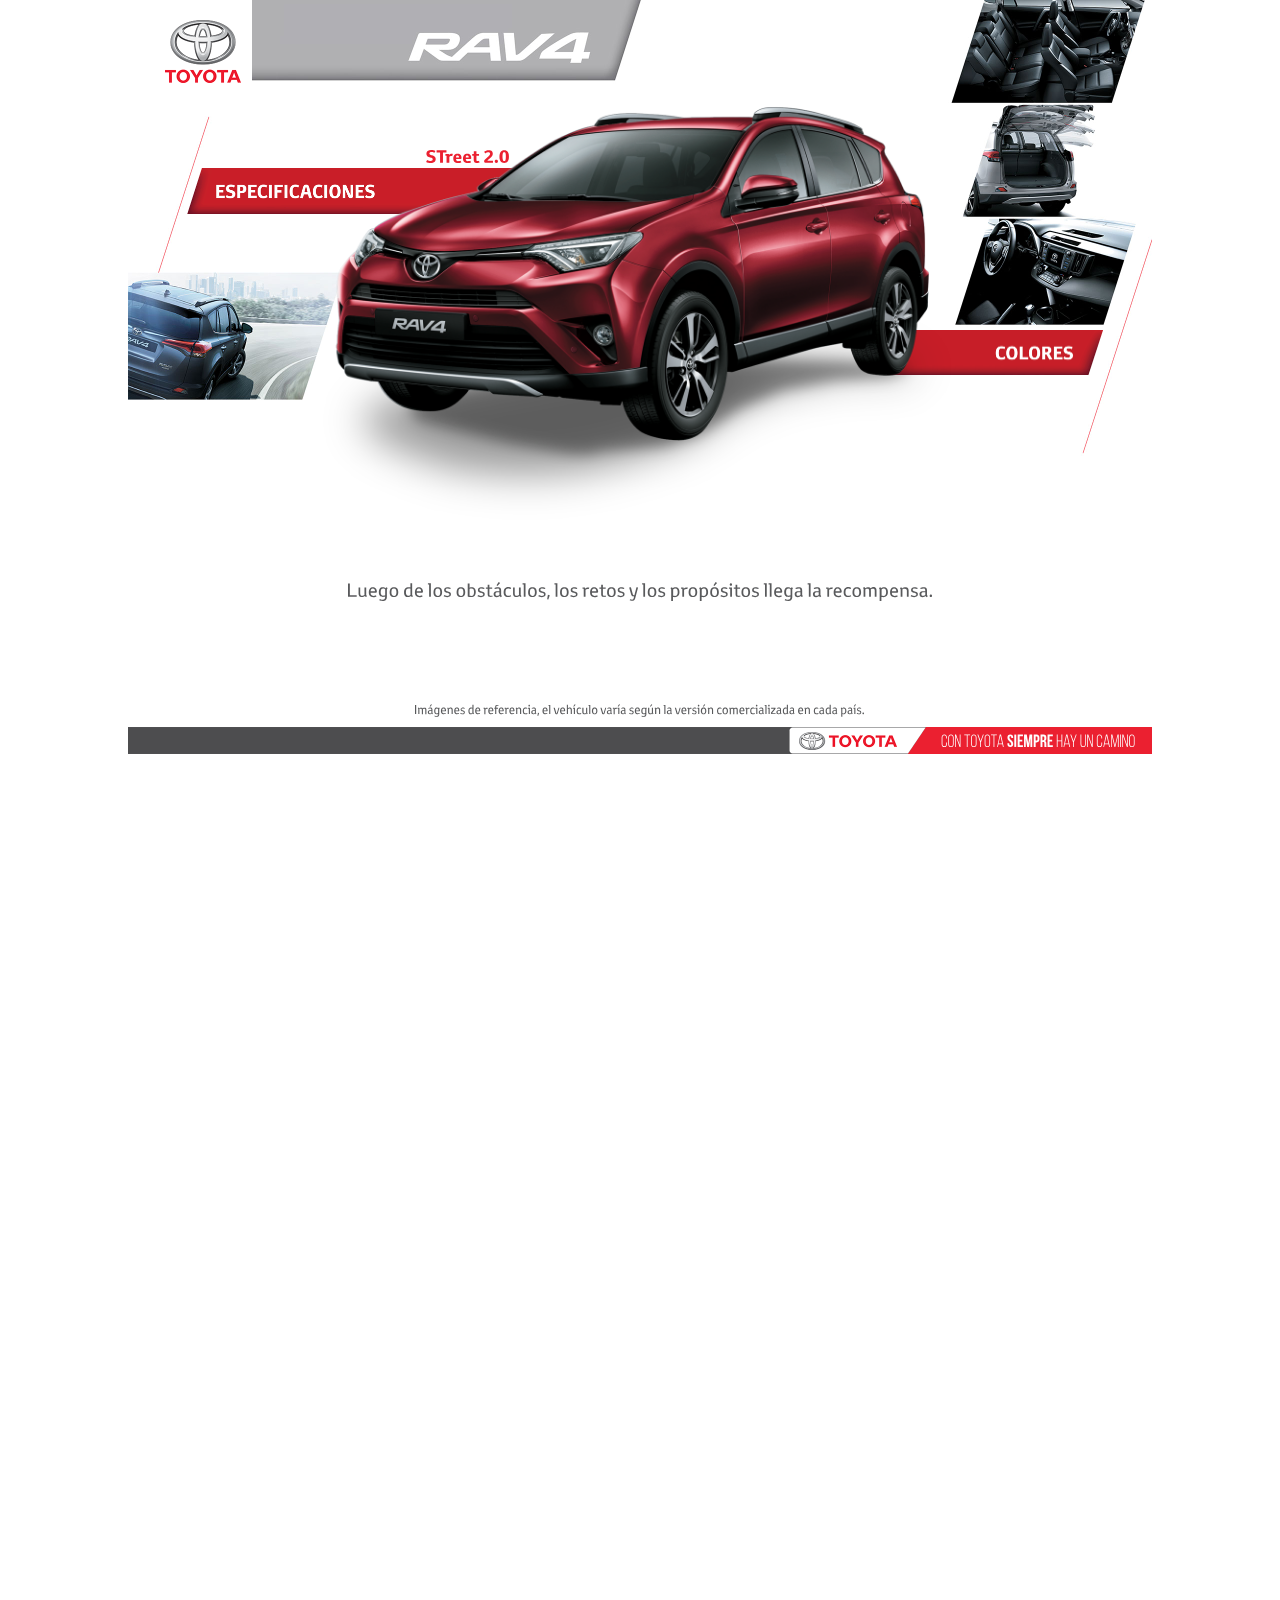
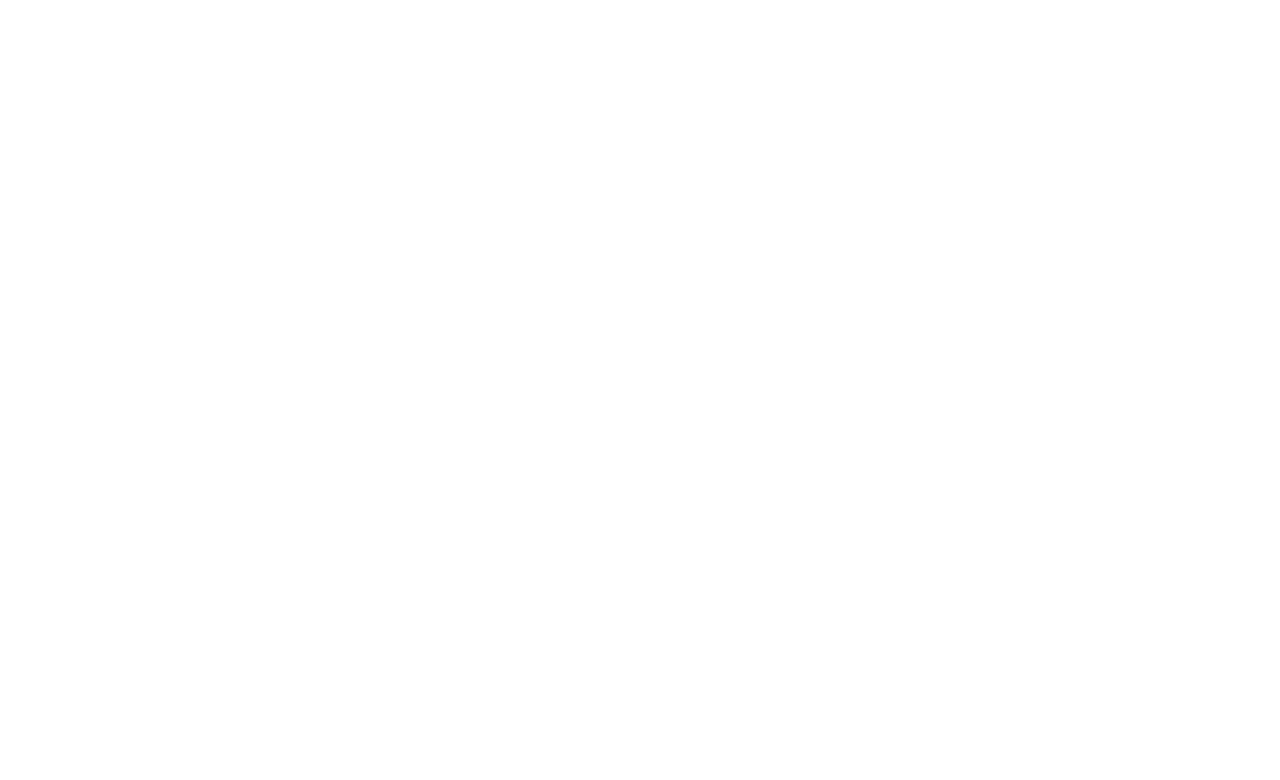
<file: Rav4STreet/index.html>
<!DOCTYPE html>
<html class="nojs html css_verticalspacer" lang="es-ES">
 <head>

  <meta http-equiv="Content-type" content="text/html;charset=UTF-8"/>
  <meta name="generator" content="2015.2.0.352"/>
  
  <script type="text/javascript">
   // Update the 'nojs'/'js' class on the html node
document.documentElement.className = document.documentElement.className.replace(/\bnojs\b/g, 'js');

// Check that all required assets are uploaded and up-to-date
if(typeof Muse == "undefined") window.Muse = {}; window.Muse.assets = {"required":["jquery-1.8.3.min.js", "museutils.js", "museconfig.js", "webpro.js", "musewpslideshow.js", "jquery.museoverlay.js", "touchswipe.js", "jquery.watch.js", "require.js", "index.css"], "outOfDate":[]};
</script>
  
  <title>Home</title>
  <!-- CSS -->
  <link rel="stylesheet" type="text/css" href="css/site_global.css?crc=3916556066"/>
  <link rel="stylesheet" type="text/css" href="css/master_a-master.css?crc=363130012"/>
  <link rel="stylesheet" type="text/css" href="css/index.css?crc=432191980" id="pagesheet"/>
   </head>
 <body>

  <div class="clearfix" id="page"><!-- group -->
   <!-- m_editable region-id="editable-static-tag-U628-BP_infinity" template="index.html" data-type="image" -->
   <div class="clip_frame grpelem" id="u628" data-muse-uid="U628" data-muse-type="img_frame"><!-- image -->
    <img class="block" id="u628_img" src="images/rav4-street.jpg?crc=3759223115" alt="" width="2048" height="912" data-muse-src="images/rav4-street.jpg?crc=3759223115"/>
   </div>
   <!-- /m_editable -->
   <div class="clearfix grpelem" id="u2586"><!-- group -->
    <div class="grpelem" id="u2858"><!-- simple frame --></div>
    <div class="grpelem" id="u2571"><!-- simple frame --></div>
   </div>
   <div class="grpelem" id="u2585"><!-- simple frame --></div>
   <!-- m_editable region-id="editable-static-tag-U2426-BP_infinity" template="index.html" data-type="image" -->
   <div class="clip_frame grpelem" id="u2426" data-muse-uid="U2426" data-muse-type="img_frame"><!-- image -->
    <img class="block" id="u2426_img" src="images/rav4-col-rojo-home.png?crc=275111328" alt="" width="1536" height="989" data-muse-src="images/rav4-col-rojo-home.png?crc=275111328"/>
   </div>
   <!-- /m_editable -->
   <div class="clip_frame grpelem" id="u2851"><!-- svg -->
    <img class="svg" id="u2847" src="images/rav4-street-version.svg?crc=3777524861" width="166" height="27" alt="" data-mu-svgfallback="images/rav4-street-version_poster_.png?crc=128861474"/>
   </div>
   <div class="PamphletWidget clearfix grpelem" id="pamphletu185"><!-- none box -->
    <div class="popup_anchor" id="u197popup">
     <div class="ContainerGroup clearfix" id="u197"><!-- stack box -->
      <div class="Container clearfix grpelem" id="u198"><!-- column -->
       <div class="clip_frame colelem" id="u2578"><!-- svg -->
        <img class="svg" id="u2574" src="images/rav4-street.svg?crc=68272019" width="1167" height="39" alt="" data-mu-svgfallback="images/rav4-street_poster_.png?crc=167057722"/>
       </div>
       <div class="clip_frame colelem" id="u2892"><!-- svg -->
        <img class="svg" id="u2893" src="images/legal1.svg?crc=3773719722" width="898" height="25" alt="" data-mu-svgfallback="images/legal1_poster_.png?crc=91579411"/>
       </div>
      </div>
      <div class="Container invi clearfix grpelem" id="u208"><!-- column -->
       <div class="clearfix colelem" id="pu1956"><!-- group -->
        <div class="clip_frame grpelem" id="u1956"><!-- svg -->
         <img class="svg" id="u1952" src="images/rav4-colores.svg?crc=4188458115" width="2048" height="154" alt="" data-mu-svgfallback="images/rav4-colores_poster_.png?crc=353426833"/>
        </div>
        <div class="PamphletWidget clearfix grpelem" id="pamphletu1287"><!-- none box -->
         <div class="ThumbGroup clearfix grpelem" id="u1316"><!-- none box -->
          <div class="popup_anchor">
           <div class="Thumb popup_element rounded-corners" id="u1321"><!-- simple frame --></div>
          </div>
          <div class="popup_anchor">
           <div class="Thumb popup_element rounded-corners" id="u1319"><!-- simple frame --></div>
          </div>
          <div class="popup_anchor">
           <div class="Thumb popup_element rounded-corners" id="u1320"><!-- simple frame --></div>
          </div>
          <div class="popup_anchor">
           <div class="Thumb popup_element rounded-corners" id="u1322"><!-- simple frame --></div>
          </div>
          <div class="popup_anchor">
           <div class="Thumb popup_element rounded-corners" id="u1318"><!-- simple frame --></div>
          </div>
          <div class="popup_anchor">
           <div class="Thumb popup_element rounded-corners" id="u1317"><!-- simple frame --></div>
          </div>
          <div class="popup_anchor">
           <div class="Thumb popup_element rounded-corners" id="u1963"><!-- simple frame --></div>
          </div>
          <div class="popup_anchor">
           <div class="Thumb popup_element rounded-corners" id="u1980"><!-- simple frame --></div>
          </div>
          <div class="popup_anchor">
           <div class="Thumb popup_element rounded-corners" id="u2129"><!-- simple frame --></div>
          </div>
         </div>
         <div class="popup_anchor" id="u1292popup">
          <div class="ContainerGroup clearfix" id="u1292"><!-- stack box -->
           <div class="Container clearfix grpelem" id="u1297"><!-- column -->
            <div class="clearfix colelem" id="pu1298-4"><!-- group -->
             <!-- m_editable region-id="editable-static-tag-U1298-BP_infinity" template="index.html" data-type="html" data-ice-options="disableImageResize,link" -->
             <div class="clearfix grpelem" id="u1298-4" data-muse-uid="U1298" data-muse-type="txt_frame"><!-- content -->
              <p>Café</p>
             </div>
             <!-- /m_editable -->
             <!-- m_editable region-id="editable-static-tag-U2479-BP_infinity" template="index.html" data-type="image" -->
             <div class="clip_frame grpelem" id="u2479" data-muse-uid="U2479" data-muse-type="img_frame"><!-- image -->
              <img class="block" id="u2479_img" src="images/rav4-col-negro.png?crc=282633099" alt="" width="1536" height="989" data-muse-src="images/rav4-col-negro.png?crc=282633099"/>
             </div>
             <!-- /m_editable -->
            </div>
            <div class="clip_frame colelem" id="u1503"><!-- svg -->
             <img class="svg" id="u1504" src="images/fortuner-col-negro-txt.svg?crc=4038702485" width="172" height="33" alt="" data-mu-svgfallback="images/fortuner-col-negro-txt_poster_.png?crc=321033059"/>
            </div>
           </div>
           <div class="Container invi clearfix grpelem" id="u1293"><!-- column -->
            <div class="clearfix colelem" id="pu1294-4"><!-- group -->
             <!-- m_editable region-id="editable-static-tag-U1294-BP_infinity" template="index.html" data-type="html" data-ice-options="disableImageResize,link" -->
             <div class="clearfix grpelem" id="u1294-4" data-muse-uid="U1294" data-muse-type="txt_frame"><!-- content -->
              <p>Negro</p>
             </div>
             <!-- /m_editable -->
             <!-- m_editable region-id="editable-static-tag-U2472-BP_infinity" template="index.html" data-type="image" -->
             <div class="clip_frame grpelem" id="u2472" data-muse-uid="U2472" data-muse-type="img_frame"><!-- image -->
              <img class="block" id="u2472_img" src="images/rav4-col-plata.png?crc=4114612882" alt="" width="1536" height="989" data-muse-src="images/rav4-col-plata.png?crc=4114612882"/>
             </div>
             <!-- /m_editable -->
            </div>
            <div class="clip_frame colelem" id="u1491"><!-- svg -->
             <img class="svg" id="u1492" src="images/fortuner-col-plata-txt.svg?crc=147718100" width="215" height="28" alt="" data-mu-svgfallback="images/fortuner-col-plata-txt_poster_.png?crc=4294718226"/>
            </div>
           </div>
           <div class="Container invi clearfix grpelem" id="u1305"><!-- column -->
            <div class="clearfix colelem" id="pu1308-4"><!-- group -->
             <!-- m_editable region-id="editable-static-tag-U1308-BP_infinity" template="index.html" data-type="html" data-ice-options="disableImageResize,link" -->
             <div class="clearfix grpelem" id="u1308-4" data-muse-uid="U1308" data-muse-type="txt_frame"><!-- content -->
              <p>Gris</p>
             </div>
             <!-- /m_editable -->
             <!-- m_editable region-id="editable-static-tag-U2465-BP_infinity" template="index.html" data-type="image" -->
             <div class="clip_frame grpelem" id="u2465" data-muse-uid="U2465" data-muse-type="img_frame"><!-- image -->
              <img class="block" id="u2465_img" src="images/rav4-col-gris.png?crc=3820456032" alt="" width="1536" height="989" data-muse-src="images/rav4-col-gris.png?crc=3820456032"/>
             </div>
             <!-- /m_editable -->
            </div>
            <div class="clip_frame colelem" id="u1479"><!-- svg -->
             <img class="svg" id="u1480" src="images/fortuner-col-gris-txt.svg?crc=4248349471" width="189" height="27" alt="" data-mu-svgfallback="images/fortuner-col-gris-txt_poster_.png?crc=147112648"/>
            </div>
           </div>
           <div class="Container invi clearfix grpelem" id="u1301"><!-- column -->
            <div class="clearfix colelem" id="pu1302-4"><!-- group -->
             <!-- m_editable region-id="editable-static-tag-U1302-BP_infinity" template="index.html" data-type="html" data-ice-options="disableImageResize,link" -->
             <div class="clearfix grpelem" id="u1302-4" data-muse-uid="U1302" data-muse-type="txt_frame"><!-- content -->
              <p>Plateado</p>
             </div>
             <!-- /m_editable -->
             <!-- m_editable region-id="editable-static-tag-U2458-BP_infinity" template="index.html" data-type="image" -->
             <div class="clip_frame grpelem" id="u2458" data-muse-uid="U2458" data-muse-type="img_frame"><!-- image -->
              <img class="block" id="u2458_img" src="images/rav4-col-azul.png?crc=3913180395" alt="" width="1536" height="989" data-muse-src="images/rav4-col-azul.png?crc=3913180395"/>
             </div>
             <!-- /m_editable -->
            </div>
            <div class="clip_frame colelem" id="u1467"><!-- svg -->
             <img class="svg" id="u1468" src="images/rav4-col-azul-txt.svg?crc=3923184229" width="203" height="28" alt="" data-mu-svgfallback="images/rav4-col-azul-txt_poster_.png?crc=3859465032"/>
            </div>
           </div>
           <div class="Container invi clearfix grpelem" id="u1309"><!-- column -->
            <div class="clearfix colelem" id="pu1312-4"><!-- group -->
             <!-- m_editable region-id="editable-static-tag-U1312-BP_infinity" template="index.html" data-type="html" data-ice-options="disableImageResize,link" -->
             <div class="clearfix grpelem" id="u1312-4" data-muse-uid="U1312" data-muse-type="txt_frame"><!-- content -->
              <p>Blanco</p>
             </div>
             <!-- /m_editable -->
             <!-- m_editable region-id="editable-static-tag-U2451-BP_infinity" template="index.html" data-type="image" -->
             <div class="clip_frame grpelem" id="u2451" data-muse-uid="U2451" data-muse-type="img_frame"><!-- image -->
              <img class="block" id="u2451_img" src="images/rav4-col-naranja.png?crc=4244231245" alt="" width="1536" height="989" data-muse-src="images/rav4-col-naranja.png?crc=4244231245"/>
             </div>
             <!-- /m_editable -->
            </div>
            <div class="clip_frame colelem" id="u1446"><!-- svg -->
             <img class="svg" id="u1447" src="images/rav4-col-naranja-txt.svg?crc=27941470" width="249" height="35" alt="" data-mu-svgfallback="images/rav4-col-naranja-txt_poster_.png?crc=4021028076"/>
            </div>
           </div>
           <div class="Container invi clearfix grpelem" id="u1313"><!-- column -->
            <!-- m_editable region-id="editable-static-tag-U2444-BP_infinity" template="index.html" data-type="image" -->
            <div class="clip_frame colelem" id="u2444" data-muse-uid="U2444" data-muse-type="img_frame"><!-- image -->
             <img class="block" id="u2444_img" src="images/rav4-col-rojo.png?crc=377052711" alt="" width="1536" height="989" data-muse-src="images/rav4-col-rojo.png?crc=377052711"/>
            </div>
            <!-- /m_editable -->
            <div class="clip_frame colelem" id="u1439"><!-- svg -->
             <img class="svg" id="u1435" src="images/rav4-col-rojo-txt.svg?crc=3939024178" width="397" height="36" alt="" data-mu-svgfallback="images/rav4-col-rojo-txt_poster_.png?crc=4252492891"/>
            </div>
           </div>
           <div class="Container invi clearfix grpelem" id="u1966"><!-- column -->
            <!-- m_editable region-id="editable-static-tag-U2486-BP_infinity" template="index.html" data-type="image" -->
            <div class="clip_frame colelem" id="u2486" data-muse-uid="U2486" data-muse-type="img_frame"><!-- image -->
             <img class="block" id="u2486_img" src="images/rav4-col-blanco.png?crc=98182252" alt="" width="1536" height="989" data-muse-src="images/rav4-col-blanco.png?crc=98182252"/>
            </div>
            <!-- /m_editable -->
            <div class="clip_frame colelem" id="u2017"><!-- svg -->
             <img class="svg" id="u2018" src="images/runner-limit-col-blanco-txt.svg?crc=417138859" width="186" height="26" alt="" data-mu-svgfallback="images/runner-limit-col-blanco-txt_poster_.png?crc=4258793586"/>
            </div>
           </div>
           <div class="Container invi clearfix grpelem" id="u1983"><!-- column -->
            <!-- m_editable region-id="editable-static-tag-U2493-BP_infinity" template="index.html" data-type="image" -->
            <div class="clip_frame colelem" id="u2493" data-muse-uid="U2493" data-muse-type="img_frame"><!-- image -->
             <img class="block" id="u2493_img" src="images/rav4-col-superblanco.png?crc=3804339245" alt="" width="1536" height="989" data-muse-src="images/rav4-col-superblanco.png?crc=3804339245"/>
            </div>
            <!-- /m_editable -->
            <div class="clip_frame colelem" id="u2029"><!-- svg -->
             <img class="svg" id="u2030" src="images/prado-col-superblanco-txt.svg?crc=401403826" width="200" height="33" alt="" data-mu-svgfallback="images/prado-col-superblanco-txt_poster_.png?crc=4073978313"/>
            </div>
           </div>
           <div class="Container invi clearfix grpelem" id="u2132"><!-- column -->
            <!-- m_editable region-id="editable-static-tag-U2500-BP_infinity" template="index.html" data-type="image" -->
            <div class="clip_frame colelem" id="u2500" data-muse-uid="U2500" data-muse-type="img_frame"><!-- image -->
             <img class="block" id="u2500_img" src="images/rav4-col-bronce.png?crc=3868502320" alt="" width="1536" height="989" data-muse-src="images/rav4-col-bronce.png?crc=3868502320"/>
            </div>
            <!-- /m_editable -->
            <div class="clip_frame colelem" id="u2241"><!-- svg -->
             <img class="svg" id="u2242" src="images/prado-col-bronce-txt.svg?crc=23675230" width="339" height="30" alt="" data-mu-svgfallback="images/prado-col-bronce-txt_poster_.png?crc=3815334585"/>
            </div>
           </div>
          </div>
         </div>
        </div>
       </div>
       <div class="clip_frame colelem" id="u2881"><!-- svg -->
        <img class="svg" id="u2882" src="images/legal2.svg?crc=3827672483" width="1745" height="25" alt="" data-mu-svgfallback="images/legal2_poster_.png?crc=198265207"/>
       </div>
      </div>
      <div class="Container invi clearfix grpelem" id="u596"><!-- group -->
       <div class="PamphletWidget clearfix grpelem" id="pamphletu2605"><!-- none box -->
        <div class="popup_anchor" id="u2608popup">
         <div class="ContainerGroup clearfix" id="u2608"><!-- stack box -->
          <div class="Container clearfix grpelem" id="u2621"><!-- group -->
           <!-- m_editable region-id="editable-static-tag-U2622-BP_infinity" template="index.html" data-type="image" -->
           <div class="clip_frame grpelem" id="u2622" data-muse-uid="U2622" data-muse-type="img_frame"><!-- image -->
            <img class="block" id="u2622_img" src="images/rav4-street-01.jpg?crc=359445081" alt="" width="2048" height="467" data-muse-src="images/rav4-street-01.jpg?crc=359445081"/>
           </div>
           <!-- /m_editable -->
          </div>
          <div class="Container invi clearfix grpelem" id="u2618"><!-- group -->
           <!-- m_editable region-id="editable-static-tag-U2619-BP_infinity" template="index.html" data-type="image" -->
           <div class="clip_frame grpelem" id="u2619" data-muse-uid="U2619" data-muse-type="img_frame"><!-- image -->
            <img class="block" id="u2619_img" src="images/rav4-street-02.jpg?crc=328258217" alt="" width="2048" height="467" data-muse-src="images/rav4-street-02.jpg?crc=328258217"/>
           </div>
           <!-- /m_editable -->
          </div>
          <div class="Container invi clearfix grpelem" id="u2624"><!-- group -->
           <!-- m_editable region-id="editable-static-tag-U2625-BP_infinity" template="index.html" data-type="image" -->
           <div class="clip_frame grpelem" id="u2625" data-muse-uid="U2625" data-muse-type="img_frame"><!-- image -->
            <img class="block" id="u2625_img" src="images/rav4-street-03.jpg?crc=399001199" alt="" width="2048" height="467" data-muse-src="images/rav4-street-03.jpg?crc=399001199"/>
           </div>
           <!-- /m_editable -->
          </div>
          <div class="Container invi clearfix grpelem" id="u2609"><!-- group -->
           <!-- m_editable region-id="editable-static-tag-U2610-BP_infinity" template="index.html" data-type="image" -->
           <div class="clip_frame grpelem" id="u2610" data-muse-uid="U2610" data-muse-type="img_frame"><!-- image -->
            <img class="block" id="u2610_img" src="images/rav4-street-04.jpg?crc=347027107" alt="" width="2048" height="467" data-muse-src="images/rav4-street-04.jpg?crc=347027107"/>
           </div>
           <!-- /m_editable -->
          </div>
          <div class="Container invi clearfix grpelem" id="u2612"><!-- group -->
           <!-- m_editable region-id="editable-static-tag-U2613-BP_infinity" template="index.html" data-type="image" -->
           <div class="clip_frame grpelem" id="u2613" data-muse-uid="U2613" data-muse-type="img_frame"><!-- image -->
            <img class="block" id="u2613_img" src="images/rav4-street-05.jpg?crc=3758351879" alt="" width="2048" height="467" data-muse-src="images/rav4-street-05.jpg?crc=3758351879"/>
           </div>
           <!-- /m_editable -->
          </div>
          <div class="Container invi clearfix grpelem" id="u2615"><!-- group -->
           <!-- m_editable region-id="editable-static-tag-U2616-BP_infinity" template="index.html" data-type="image" -->
           <div class="clip_frame grpelem" id="u2616" data-muse-uid="U2616" data-muse-type="img_frame"><!-- image -->
            <img class="block" id="u2616_img" src="images/rav4-street-06.jpg?crc=243377911" alt="" width="2048" height="467" data-muse-src="images/rav4-street-06.jpg?crc=243377911"/>
           </div>
           <!-- /m_editable -->
          </div>
         </div>
        </div>
        <div class="ThumbGroup clearfix grpelem" id="u2627"><!-- none box -->
         <div class="popup_anchor">
          <div class="Thumb popup_element" id="u2629"><!-- simple frame --></div>
         </div>
         <div class="popup_anchor">
          <div class="Thumb popup_element" id="u2632"><!-- simple frame --></div>
         </div>
         <div class="popup_anchor">
          <div class="Thumb popup_element" id="u2630"><!-- simple frame --></div>
         </div>
         <div class="popup_anchor">
          <div class="Thumb popup_element" id="u2628"><!-- simple frame --></div>
         </div>
         <div class="popup_anchor">
          <div class="Thumb popup_element" id="u2633"><!-- simple frame --></div>
         </div>
         <div class="popup_anchor">
          <div class="Thumb popup_element" id="u2631"><!-- simple frame --></div>
         </div>
        </div>
       </div>
      </div>
     </div>
    </div>
    <div class="ThumbGroup clearfix grpelem" id="u186"><!-- none box -->
     <div class="popup_anchor">
      <div class="Thumb popup_element" id="u187"><!-- simple frame --></div>
     </div>
     <div class="popup_anchor">
      <div class="Thumb popup_element" id="u191"><!-- simple frame --></div>
     </div>
     <div class="popup_anchor">
      <div class="Thumb popup_element" id="u599"><!-- simple frame --></div>
     </div>
    </div>
   </div>
   <div class="clearfix grpelem" id="u157"><!-- group -->
    <div class="clip_frame grpelem" id="u127"><!-- svg -->
     <img class="svg" id="u123" src="images/pata-toyota.svg?crc=165850192" width="2048" height="54" alt="" data-mu-svgfallback="images/pata%20toyota_poster_.png?crc=4282732741"/>
    </div>
    <div class="clip_frame grpelem" id="u134"><!-- image -->
     <img class="block" id="u134_img" src="images/toyota%20logo_h_300dpi_cmyk_rev1.png?crc=449289765" alt="" width="196" height="36"/>
    </div>
   </div>
   <div class="clearfix grpelem" id="u163"><!-- group -->
    <div class="clearfix grpelem" id="u160"><!-- group -->
     <div class="clip_frame grpelem" id="u142"><!-- image -->
      <img class="block" id="u142_img" src="images/toyota%20logo_v_master_300dpi_cmyk.png?crc=242523386" alt="" width="152" height="126"/>
     </div>
    </div>
   </div>
   <div class="verticalspacer" data-offset-top="1545" data-content-above-spacer="1545" data-content-below-spacer="62"></div>
  </div>
  <div class="preload_images">
   <img class="preload" src="images/botmotor2.jpg?crc=3779391998" alt=""/>
   <img class="preload" src="images/botdirr2.jpg?crc=3793240513" alt=""/>
   <img class="preload" src="images/botseg2.jpg?crc=394052482" alt=""/>
   <img class="preload" src="images/botcap2.jpg?crc=3770729754" alt=""/>
   <img class="preload" src="images/botequip2.jpg?crc=3814601790" alt=""/>
   <img class="preload" src="images/botequip2a.jpg?crc=3836553050" alt=""/>
  </div>
  <!-- Other scripts -->
  <script type="text/javascript">
   window.Muse.assets.check=function(){if(!window.Muse.assets.checked){window.Muse.assets.checked=!0;var a={},b=function(){$('link[type="text/css"]').each(function(){var b=($(this).attr("href")||"").match(/\/?css\/([\w\-]+\.css)\?crc=(\d+)/);b&&b[1]&&b[2]&&(a[b[1]]=b[2])})},c=function(a){if(a.match(/^rgb/))return a=a.replace(/\s+/g,"").match(/([\d\,]+)/gi)[0].split(","),(parseInt(a[0])<<16)+(parseInt(a[1])<<8)+parseInt(a[2]);if(a.match(/^\#/))return parseInt(a.substr(1),16);return 0},d=function(d){if("undefined"!==
typeof $){b();$("body").append('<div class="version" style="display:none; width:1px; height:1px;"></div>');for(var f=$(".version"),j=0;j<Muse.assets.required.length;){var h=Muse.assets.required[j],i=h.match(/([\w\-\.]+)\.(\w+)$/),k=i&&i[1]?i[1]:null,i=i&&i[2]?i[2]:null;switch(i.toLowerCase()){case "css":k=k.replace(/\W/gi,"_").replace(/^([^a-z])/gi,"_$1");f.addClass(k);var i=c(f.css("color")),l=c(f.css("background-color"));i!=0||l!=0?(Muse.assets.required.splice(j,1),"undefined"!=typeof a[h]&&(i!=
a[h]>>>24||l!=(a[h]&16777215))&&Muse.assets.outOfDate.push(h)):j++;f.removeClass(k);break;case "js":k.match(/^jquery-[\d\.]+/gi)&&typeof $!="undefined"?Muse.assets.required.splice(j,1):j++;break;default:throw Error("Unsupported file type: "+i);}}f.remove()}if(Muse.assets.outOfDate.length||Muse.assets.required.length)f="Some files on the server may be missing or incorrect. Clear browser cache and try again. If the problem persists please contact website author.",d&&Muse.assets.outOfDate.length&&(f+="\nOut of date: "+Muse.assets.outOfDate.join(",")),d&&Muse.assets.required.length&&(f+="\nMissing: "+Muse.assets.required.join(",")),
alert(f)};location&&location.search&&location.search.match&&location.search.match(/muse_debug/gi)?setTimeout(function(){d(!0)},5E3):d()}};
var muse_init=function(){require.config({baseUrl:""});require(["museutils","whatinput","webpro","musewpslideshow","jquery.museoverlay","touchswipe","jquery.watch"],function(){$(document).ready(function(){try{
window.Muse.assets.check();/* body */
Muse.Utils.transformMarkupToFixBrowserProblemsPreInit();/* body */
Muse.Utils.prepHyperlinks(true);/* body */
Muse.Utils.fullPage('#page');/* 100% height page */
Muse.Utils.initWidget('#pamphletu1287', ['#bp_infinity'], function(elem) { return new WebPro.Widget.ContentSlideShow(elem, {contentLayout_runtime:'stack',event:'mouseover',deactivationEvent:'none',autoPlay:false,displayInterval:3000,transitionStyle:'fading',transitionDuration:500,hideAllContentsFirst:false,shuffle:false,enableSwipe:true,resumeAutoplay:true,resumeAutoplayInterval:3000,playOnce:false,autoActivate_runtime:false}); });/* #pamphletu1287 */
Muse.Utils.initWidget('#pamphletu2605', ['#bp_infinity'], function(elem) { return new WebPro.Widget.ContentSlideShow(elem, {contentLayout_runtime:'stack',event:'mouseover',deactivationEvent:'',autoPlay:false,displayInterval:3000,transitionStyle:'fading',transitionDuration:500,hideAllContentsFirst:false,shuffle:false,enableSwipe:true,resumeAutoplay:true,resumeAutoplayInterval:3000,playOnce:false,autoActivate_runtime:false}); });/* #pamphletu2605 */
Muse.Utils.initWidget('#pamphletu185', ['#bp_infinity'], function(elem) { return new WebPro.Widget.ContentSlideShow(elem, {contentLayout_runtime:'stack',event:'mouseover',deactivationEvent:'',autoPlay:false,displayInterval:3000,transitionStyle:'fading',transitionDuration:500,hideAllContentsFirst:false,shuffle:false,enableSwipe:true,resumeAutoplay:true,resumeAutoplayInterval:3000,playOnce:false,autoActivate_runtime:false}); });/* #pamphletu185 */
Muse.Utils.showWidgetsWhenReady();/* body */
Muse.Utils.transformMarkupToFixBrowserProblems();/* body */
}catch(a){if(a&&"function"==typeof a.notify?a.notify():Muse.Assert.fail("Error calling selector function: "+a),false)throw a;}})})};

</script>
  <!-- RequireJS script -->
  <script src="scripts/require.js?crc=228336483" type="text/javascript" async data-main="scripts/museconfig.js?crc=328327953" onload="requirejs.onError = function(requireType, requireModule) { if (requireType && requireType.toString && requireType.toString().indexOf && 0 <= requireType.toString().indexOf('#scripterror')) window.Muse.assets.check(); }" onerror="window.Muse.assets.check();"></script>
   </body>
</html>
<script>document.body.style.zoom="50%"; </script>
</file>
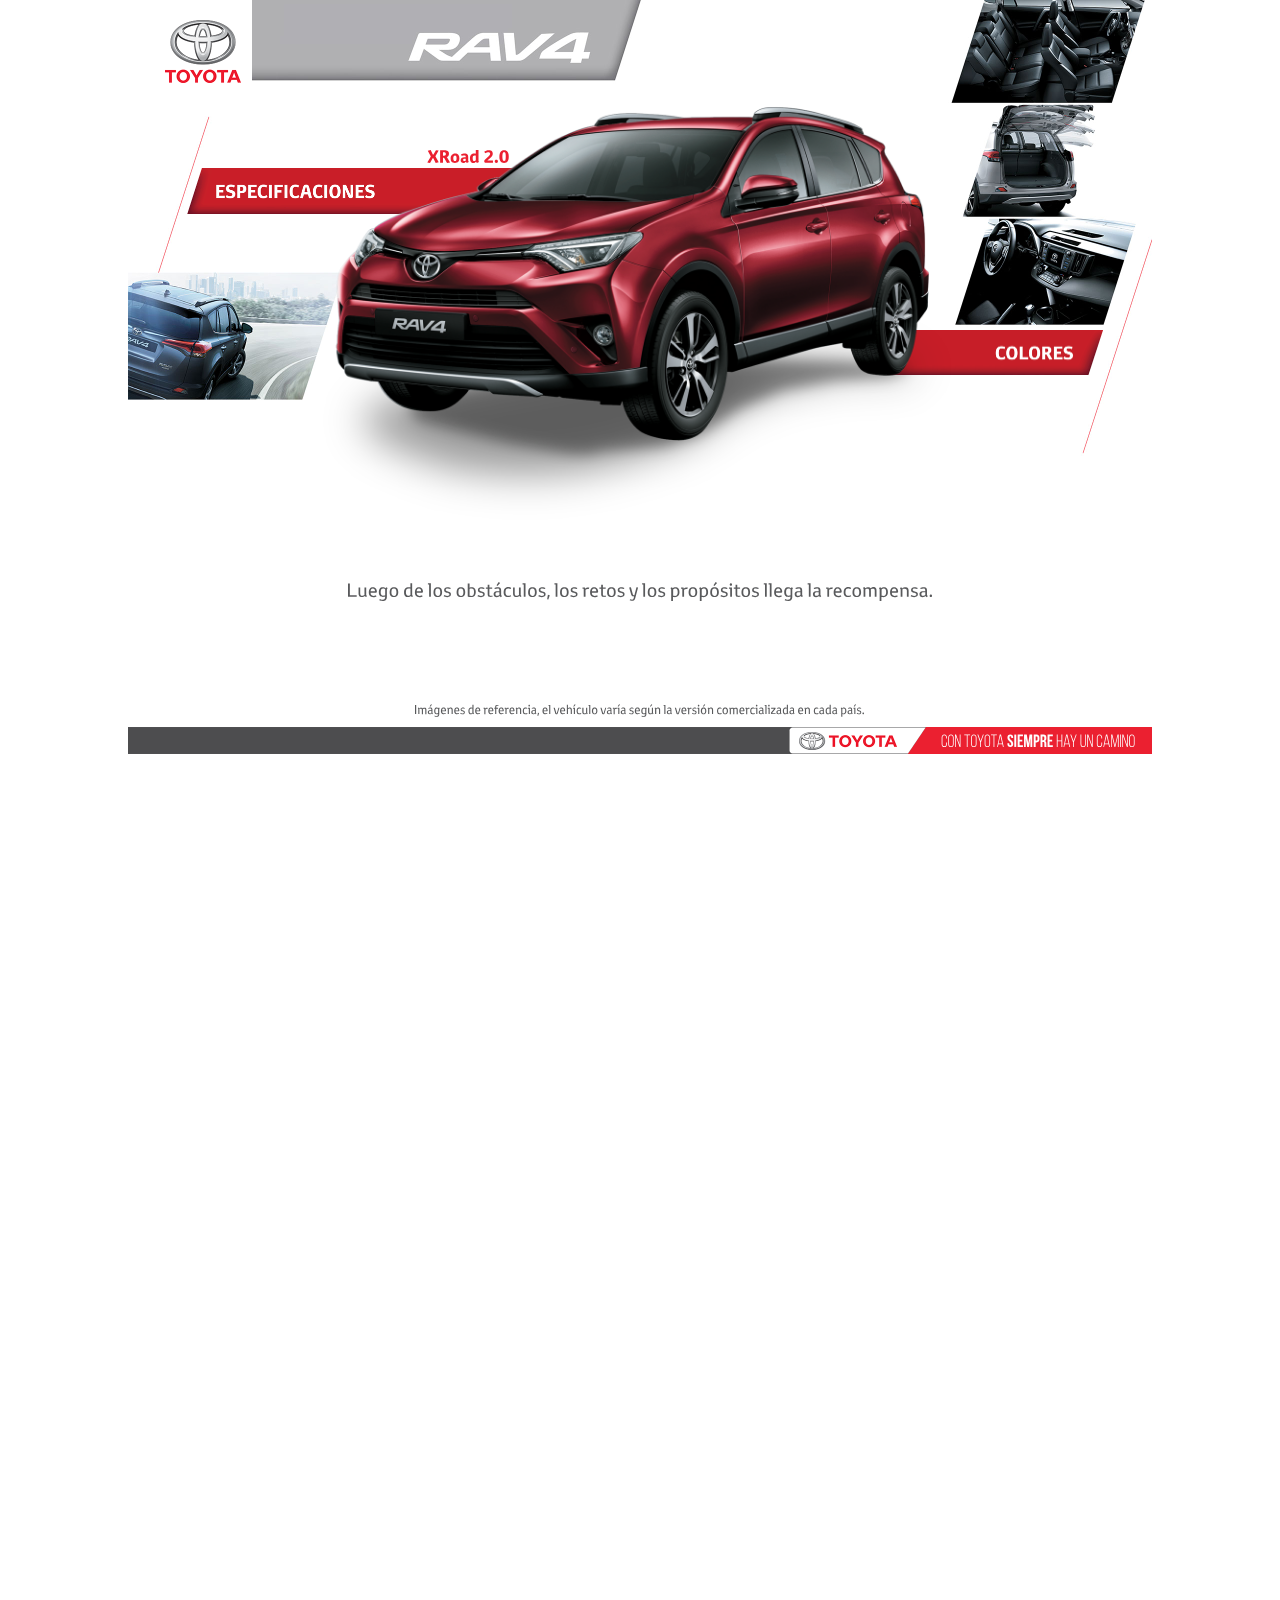
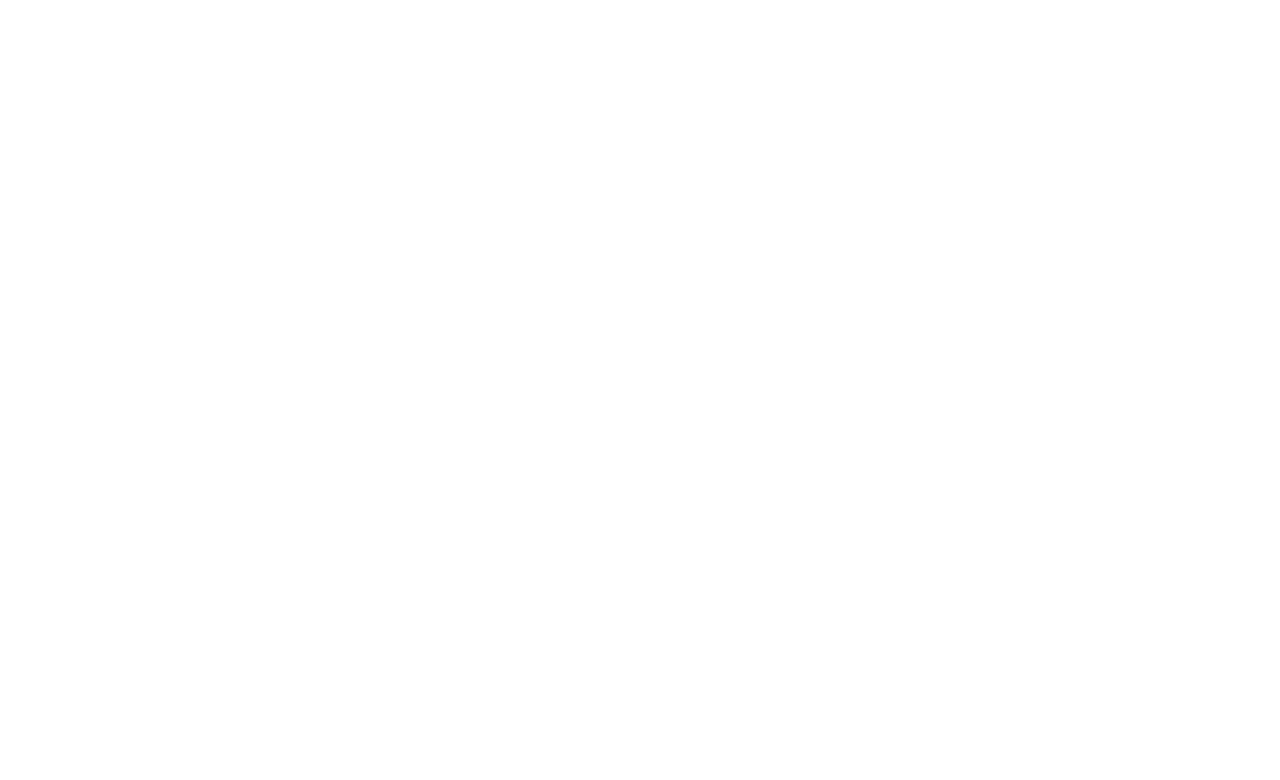
<file: Rav4XRoad/index.html>
<!DOCTYPE html>
<html class="nojs html css_verticalspacer" lang="es-ES">
 <head>

  <meta http-equiv="Content-type" content="text/html;charset=UTF-8"/>
  <meta name="generator" content="2015.2.0.352"/>
  
  <script type="text/javascript">
   // Update the 'nojs'/'js' class on the html node
document.documentElement.className = document.documentElement.className.replace(/\bnojs\b/g, 'js');

// Check that all required assets are uploaded and up-to-date
if(typeof Muse == "undefined") window.Muse = {}; window.Muse.assets = {"required":["jquery-1.8.3.min.js", "museutils.js", "museconfig.js", "webpro.js", "musewpslideshow.js", "jquery.museoverlay.js", "touchswipe.js", "jquery.watch.js", "require.js", "index.css"], "outOfDate":[]};
</script>
  
  <title>Home</title>
  <!-- CSS -->
  <link rel="stylesheet" type="text/css" href="css/site_global.css?crc=3916556066"/>
  <link rel="stylesheet" type="text/css" href="css/master_a-master.css?crc=363130012"/>
  <link rel="stylesheet" type="text/css" href="css/index.css?crc=4243176234" id="pagesheet"/>
   </head>
 <body>

  <div class="clearfix" id="page"><!-- group -->
   <!-- m_editable region-id="editable-static-tag-U628-BP_infinity" template="index.html" data-type="image" -->
   <div class="clip_frame grpelem" id="u628" data-muse-uid="U628" data-muse-type="img_frame"><!-- image -->
    <img class="block" id="u628_img" src="images/rav4-street.jpg?crc=3759223115" alt="" width="2048" height="912" data-muse-src="images/rav4-street.jpg?crc=3759223115"/>
   </div>
   <!-- /m_editable -->
   <div class="clearfix grpelem" id="u2586"><!-- group -->
    <div class="grpelem" id="u2885"><!-- simple frame --></div>
    <div class="grpelem" id="u2571"><!-- simple frame --></div>
   </div>
   <div class="grpelem" id="u2585"><!-- simple frame --></div>
   <!-- m_editable region-id="editable-static-tag-U2426-BP_infinity" template="index.html" data-type="image" -->
   <div class="clip_frame grpelem" id="u2426" data-muse-uid="U2426" data-muse-type="img_frame"><!-- image -->
    <img class="block" id="u2426_img" src="images/rav4-col-rojo-home.png?crc=275111328" alt="" width="1536" height="989" data-muse-src="images/rav4-col-rojo-home.png?crc=275111328"/>
   </div>
   <!-- /m_editable -->
   <div class="clip_frame grpelem" id="u2878"><!-- svg -->
    <img class="svg" id="u2874" src="images/rav4-xroad-version.svg?crc=4151048604" width="165" height="27" alt="" data-mu-svgfallback="images/rav4-xroad-version_poster_.png?crc=4024992289"/>
   </div>
   <div class="PamphletWidget clearfix grpelem" id="pamphletu185"><!-- none box -->
    <div class="popup_anchor" id="u197popup">
     <div class="ContainerGroup clearfix" id="u197"><!-- stack box -->
      <div class="Container clearfix grpelem" id="u198"><!-- column -->
       <div class="clip_frame colelem" id="u2578"><!-- svg -->
        <img class="svg" id="u2574" src="images/rav4-street.svg?crc=68272019" width="1167" height="39" alt="" data-mu-svgfallback="images/rav4-street_poster_.png?crc=167057722"/>
       </div>
       <div class="clip_frame colelem" id="u2915"><!-- svg -->
        <img class="svg" id="u2916" src="images/legal1.svg?crc=3773719722" width="898" height="25" alt="" data-mu-svgfallback="images/legal1_poster_.png?crc=91579411"/>
       </div>
      </div>
      <div class="Container invi clearfix grpelem" id="u208"><!-- column -->
       <div class="clearfix colelem" id="pu1956"><!-- group -->
        <div class="clip_frame grpelem" id="u1956"><!-- svg -->
         <img class="svg" id="u1952" src="images/rav4-colores.svg?crc=4188458115" width="2048" height="154" alt="" data-mu-svgfallback="images/rav4-colores_poster_.png?crc=353426833"/>
        </div>
        <div class="PamphletWidget clearfix grpelem" id="pamphletu1287"><!-- none box -->
         <div class="ThumbGroup clearfix grpelem" id="u1316"><!-- none box -->
          <div class="popup_anchor">
           <div class="Thumb popup_element rounded-corners" id="u1321"><!-- simple frame --></div>
          </div>
          <div class="popup_anchor">
           <div class="Thumb popup_element rounded-corners" id="u1319"><!-- simple frame --></div>
          </div>
          <div class="popup_anchor">
           <div class="Thumb popup_element rounded-corners" id="u1320"><!-- simple frame --></div>
          </div>
          <div class="popup_anchor">
           <div class="Thumb popup_element rounded-corners" id="u1322"><!-- simple frame --></div>
          </div>
          <div class="popup_anchor">
           <div class="Thumb popup_element rounded-corners" id="u1318"><!-- simple frame --></div>
          </div>
          <div class="popup_anchor">
           <div class="Thumb popup_element rounded-corners" id="u1317"><!-- simple frame --></div>
          </div>
          <div class="popup_anchor">
           <div class="Thumb popup_element rounded-corners" id="u1963"><!-- simple frame --></div>
          </div>
          <div class="popup_anchor">
           <div class="Thumb popup_element rounded-corners" id="u1980"><!-- simple frame --></div>
          </div>
          <div class="popup_anchor">
           <div class="Thumb popup_element rounded-corners" id="u2129"><!-- simple frame --></div>
          </div>
         </div>
         <div class="popup_anchor" id="u1292popup">
          <div class="ContainerGroup clearfix" id="u1292"><!-- stack box -->
           <div class="Container clearfix grpelem" id="u1297"><!-- column -->
            <div class="clearfix colelem" id="pu1298-4"><!-- group -->
             <!-- m_editable region-id="editable-static-tag-U1298-BP_infinity" template="index.html" data-type="html" data-ice-options="disableImageResize,link" -->
             <div class="clearfix grpelem" id="u1298-4" data-muse-uid="U1298" data-muse-type="txt_frame"><!-- content -->
              <p>Café</p>
             </div>
             <!-- /m_editable -->
             <!-- m_editable region-id="editable-static-tag-U2479-BP_infinity" template="index.html" data-type="image" -->
             <div class="clip_frame grpelem" id="u2479" data-muse-uid="U2479" data-muse-type="img_frame"><!-- image -->
              <img class="block" id="u2479_img" src="images/rav4-col-negro.png?crc=282633099" alt="" width="1536" height="989" data-muse-src="images/rav4-col-negro.png?crc=282633099"/>
             </div>
             <!-- /m_editable -->
            </div>
            <div class="clip_frame colelem" id="u1503"><!-- svg -->
             <img class="svg" id="u1504" src="images/fortuner-col-negro-txt.svg?crc=4038702485" width="172" height="33" alt="" data-mu-svgfallback="images/fortuner-col-negro-txt_poster_.png?crc=321033059"/>
            </div>
           </div>
           <div class="Container invi clearfix grpelem" id="u1293"><!-- column -->
            <div class="clearfix colelem" id="pu1294-4"><!-- group -->
             <!-- m_editable region-id="editable-static-tag-U1294-BP_infinity" template="index.html" data-type="html" data-ice-options="disableImageResize,link" -->
             <div class="clearfix grpelem" id="u1294-4" data-muse-uid="U1294" data-muse-type="txt_frame"><!-- content -->
              <p>Negro</p>
             </div>
             <!-- /m_editable -->
             <!-- m_editable region-id="editable-static-tag-U2472-BP_infinity" template="index.html" data-type="image" -->
             <div class="clip_frame grpelem" id="u2472" data-muse-uid="U2472" data-muse-type="img_frame"><!-- image -->
              <img class="block" id="u2472_img" src="images/rav4-col-plata.png?crc=4114612882" alt="" width="1536" height="989" data-muse-src="images/rav4-col-plata.png?crc=4114612882"/>
             </div>
             <!-- /m_editable -->
            </div>
            <div class="clip_frame colelem" id="u1491"><!-- svg -->
             <img class="svg" id="u1492" src="images/fortuner-col-plata-txt.svg?crc=147718100" width="215" height="28" alt="" data-mu-svgfallback="images/fortuner-col-plata-txt_poster_.png?crc=4294718226"/>
            </div>
           </div>
           <div class="Container invi clearfix grpelem" id="u1305"><!-- column -->
            <div class="clearfix colelem" id="pu1308-4"><!-- group -->
             <!-- m_editable region-id="editable-static-tag-U1308-BP_infinity" template="index.html" data-type="html" data-ice-options="disableImageResize,link" -->
             <div class="clearfix grpelem" id="u1308-4" data-muse-uid="U1308" data-muse-type="txt_frame"><!-- content -->
              <p>Gris</p>
             </div>
             <!-- /m_editable -->
             <!-- m_editable region-id="editable-static-tag-U2465-BP_infinity" template="index.html" data-type="image" -->
             <div class="clip_frame grpelem" id="u2465" data-muse-uid="U2465" data-muse-type="img_frame"><!-- image -->
              <img class="block" id="u2465_img" src="images/rav4-col-gris.png?crc=3820456032" alt="" width="1536" height="989" data-muse-src="images/rav4-col-gris.png?crc=3820456032"/>
             </div>
             <!-- /m_editable -->
            </div>
            <div class="clip_frame colelem" id="u1479"><!-- svg -->
             <img class="svg" id="u1480" src="images/fortuner-col-gris-txt.svg?crc=4248349471" width="189" height="27" alt="" data-mu-svgfallback="images/fortuner-col-gris-txt_poster_.png?crc=147112648"/>
            </div>
           </div>
           <div class="Container invi clearfix grpelem" id="u1301"><!-- column -->
            <div class="clearfix colelem" id="pu1302-4"><!-- group -->
             <!-- m_editable region-id="editable-static-tag-U1302-BP_infinity" template="index.html" data-type="html" data-ice-options="disableImageResize,link" -->
             <div class="clearfix grpelem" id="u1302-4" data-muse-uid="U1302" data-muse-type="txt_frame"><!-- content -->
              <p>Plateado</p>
             </div>
             <!-- /m_editable -->
             <!-- m_editable region-id="editable-static-tag-U2458-BP_infinity" template="index.html" data-type="image" -->
             <div class="clip_frame grpelem" id="u2458" data-muse-uid="U2458" data-muse-type="img_frame"><!-- image -->
              <img class="block" id="u2458_img" src="images/rav4-col-azul.png?crc=3913180395" alt="" width="1536" height="989" data-muse-src="images/rav4-col-azul.png?crc=3913180395"/>
             </div>
             <!-- /m_editable -->
            </div>
            <div class="clip_frame colelem" id="u1467"><!-- svg -->
             <img class="svg" id="u1468" src="images/rav4-col-azul-txt.svg?crc=3923184229" width="203" height="28" alt="" data-mu-svgfallback="images/rav4-col-azul-txt_poster_.png?crc=3859465032"/>
            </div>
           </div>
           <div class="Container invi clearfix grpelem" id="u1309"><!-- column -->
            <div class="clearfix colelem" id="pu1312-4"><!-- group -->
             <!-- m_editable region-id="editable-static-tag-U1312-BP_infinity" template="index.html" data-type="html" data-ice-options="disableImageResize,link" -->
             <div class="clearfix grpelem" id="u1312-4" data-muse-uid="U1312" data-muse-type="txt_frame"><!-- content -->
              <p>Blanco</p>
             </div>
             <!-- /m_editable -->
             <!-- m_editable region-id="editable-static-tag-U2451-BP_infinity" template="index.html" data-type="image" -->
             <div class="clip_frame grpelem" id="u2451" data-muse-uid="U2451" data-muse-type="img_frame"><!-- image -->
              <img class="block" id="u2451_img" src="images/rav4-col-naranja.png?crc=4244231245" alt="" width="1536" height="989" data-muse-src="images/rav4-col-naranja.png?crc=4244231245"/>
             </div>
             <!-- /m_editable -->
            </div>
            <div class="clip_frame colelem" id="u1446"><!-- svg -->
             <img class="svg" id="u1447" src="images/rav4-col-naranja-txt.svg?crc=27941470" width="249" height="35" alt="" data-mu-svgfallback="images/rav4-col-naranja-txt_poster_.png?crc=4021028076"/>
            </div>
           </div>
           <div class="Container invi clearfix grpelem" id="u1313"><!-- column -->
            <!-- m_editable region-id="editable-static-tag-U2444-BP_infinity" template="index.html" data-type="image" -->
            <div class="clip_frame colelem" id="u2444" data-muse-uid="U2444" data-muse-type="img_frame"><!-- image -->
             <img class="block" id="u2444_img" src="images/rav4-col-rojo.png?crc=377052711" alt="" width="1536" height="989" data-muse-src="images/rav4-col-rojo.png?crc=377052711"/>
            </div>
            <!-- /m_editable -->
            <div class="clip_frame colelem" id="u1439"><!-- svg -->
             <img class="svg" id="u1435" src="images/rav4-col-rojo-txt.svg?crc=3939024178" width="397" height="36" alt="" data-mu-svgfallback="images/rav4-col-rojo-txt_poster_.png?crc=4252492891"/>
            </div>
           </div>
           <div class="Container invi clearfix grpelem" id="u1966"><!-- column -->
            <!-- m_editable region-id="editable-static-tag-U2486-BP_infinity" template="index.html" data-type="image" -->
            <div class="clip_frame colelem" id="u2486" data-muse-uid="U2486" data-muse-type="img_frame"><!-- image -->
             <img class="block" id="u2486_img" src="images/rav4-col-blanco.png?crc=98182252" alt="" width="1536" height="989" data-muse-src="images/rav4-col-blanco.png?crc=98182252"/>
            </div>
            <!-- /m_editable -->
            <div class="clip_frame colelem" id="u2017"><!-- svg -->
             <img class="svg" id="u2018" src="images/runner-limit-col-blanco-txt.svg?crc=417138859" width="186" height="26" alt="" data-mu-svgfallback="images/runner-limit-col-blanco-txt_poster_.png?crc=4258793586"/>
            </div>
           </div>
           <div class="Container invi clearfix grpelem" id="u1983"><!-- column -->
            <!-- m_editable region-id="editable-static-tag-U2493-BP_infinity" template="index.html" data-type="image" -->
            <div class="clip_frame colelem" id="u2493" data-muse-uid="U2493" data-muse-type="img_frame"><!-- image -->
             <img class="block" id="u2493_img" src="images/rav4-col-superblanco.png?crc=3804339245" alt="" width="1536" height="989" data-muse-src="images/rav4-col-superblanco.png?crc=3804339245"/>
            </div>
            <!-- /m_editable -->
            <div class="clip_frame colelem" id="u2029"><!-- svg -->
             <img class="svg" id="u2030" src="images/prado-col-superblanco-txt.svg?crc=401403826" width="200" height="33" alt="" data-mu-svgfallback="images/prado-col-superblanco-txt_poster_.png?crc=4073978313"/>
            </div>
           </div>
           <div class="Container invi clearfix grpelem" id="u2132"><!-- column -->
            <!-- m_editable region-id="editable-static-tag-U2500-BP_infinity" template="index.html" data-type="image" -->
            <div class="clip_frame colelem" id="u2500" data-muse-uid="U2500" data-muse-type="img_frame"><!-- image -->
             <img class="block" id="u2500_img" src="images/rav4-col-bronce.png?crc=3868502320" alt="" width="1536" height="989" data-muse-src="images/rav4-col-bronce.png?crc=3868502320"/>
            </div>
            <!-- /m_editable -->
            <div class="clip_frame colelem" id="u2241"><!-- svg -->
             <img class="svg" id="u2242" src="images/prado-col-bronce-txt.svg?crc=23675230" width="339" height="30" alt="" data-mu-svgfallback="images/prado-col-bronce-txt_poster_.png?crc=3815334585"/>
            </div>
           </div>
          </div>
         </div>
        </div>
       </div>
       <div class="clip_frame colelem" id="u2904"><!-- svg -->
        <img class="svg" id="u2905" src="images/legal2.svg?crc=3827672483" width="1745" height="25" alt="" data-mu-svgfallback="images/legal2_poster_.png?crc=198265207"/>
       </div>
      </div>
      <div class="Container invi clearfix grpelem" id="u596"><!-- group -->
       <div class="PamphletWidget clearfix grpelem" id="pamphletu2605"><!-- none box -->
        <div class="popup_anchor" id="u2608popup">
         <div class="ContainerGroup clearfix" id="u2608"><!-- stack box -->
          <div class="Container clearfix grpelem" id="u2621"><!-- group -->
           <!-- m_editable region-id="editable-static-tag-U2622-BP_infinity" template="index.html" data-type="image" -->
           <div class="clip_frame grpelem" id="u2622" data-muse-uid="U2622" data-muse-type="img_frame"><!-- image -->
            <img class="block" id="u2622_img" src="images/rav4-xroad-01.jpg?crc=3969177807" alt="" width="2048" height="467" data-muse-src="images/rav4-xroad-01.jpg?crc=3969177807"/>
           </div>
           <!-- /m_editable -->
          </div>
          <div class="Container invi clearfix grpelem" id="u2618"><!-- group -->
           <!-- m_editable region-id="editable-static-tag-U2619-BP_infinity" template="index.html" data-type="image" -->
           <div class="clip_frame grpelem" id="u2619" data-muse-uid="U2619" data-muse-type="img_frame"><!-- image -->
            <img class="block" id="u2619_img" src="images/rav4-xroad-02.jpg?crc=466564224" alt="" width="2048" height="467" data-muse-src="images/rav4-xroad-02.jpg?crc=466564224"/>
           </div>
           <!-- /m_editable -->
          </div>
          <div class="Container invi clearfix grpelem" id="u2624"><!-- group -->
           <!-- m_editable region-id="editable-static-tag-U2625-BP_infinity" template="index.html" data-type="image" -->
           <div class="clip_frame grpelem" id="u2625" data-muse-uid="U2625" data-muse-type="img_frame"><!-- image -->
            <img class="block" id="u2625_img" src="images/rav4-xroad-03.jpg?crc=217740122" alt="" width="2048" height="467" data-muse-src="images/rav4-xroad-03.jpg?crc=217740122"/>
           </div>
           <!-- /m_editable -->
          </div>
          <div class="Container invi clearfix grpelem" id="u2609"><!-- group -->
           <!-- m_editable region-id="editable-static-tag-U2610-BP_infinity" template="index.html" data-type="image" -->
           <div class="clip_frame grpelem" id="u2610" data-muse-uid="U2610" data-muse-type="img_frame"><!-- image -->
            <img class="block" id="u2610_img" src="images/rav4-xroad-04.jpg?crc=106209076" alt="" width="2048" height="467" data-muse-src="images/rav4-xroad-04.jpg?crc=106209076"/>
           </div>
           <!-- /m_editable -->
          </div>
          <div class="Container invi clearfix grpelem" id="u2612"><!-- group -->
           <!-- m_editable region-id="editable-static-tag-U2613-BP_infinity" template="index.html" data-type="image" -->
           <div class="clip_frame grpelem" id="u2613" data-muse-uid="U2613" data-muse-type="img_frame"><!-- image -->
            <img class="block" id="u2613_img" src="images/rav4-xroad-05.jpg?crc=188814412" alt="" width="2048" height="467" data-muse-src="images/rav4-xroad-05.jpg?crc=188814412"/>
           </div>
           <!-- /m_editable -->
          </div>
          <div class="Container invi clearfix grpelem" id="u2615"><!-- group -->
           <!-- m_editable region-id="editable-static-tag-U2616-BP_infinity" template="index.html" data-type="image" -->
           <div class="clip_frame grpelem" id="u2616" data-muse-uid="U2616" data-muse-type="img_frame"><!-- image -->
            <img class="block" id="u2616_img" src="images/rav4-xroad-06.jpg?crc=3791062970" alt="" width="2048" height="467" data-muse-src="images/rav4-xroad-06.jpg?crc=3791062970"/>
           </div>
           <!-- /m_editable -->
          </div>
         </div>
        </div>
        <div class="ThumbGroup clearfix grpelem" id="u2627"><!-- none box -->
         <div class="popup_anchor">
          <div class="Thumb popup_element" id="u2629"><!-- simple frame --></div>
         </div>
         <div class="popup_anchor">
          <div class="Thumb popup_element" id="u2632"><!-- simple frame --></div>
         </div>
         <div class="popup_anchor">
          <div class="Thumb popup_element" id="u2630"><!-- simple frame --></div>
         </div>
         <div class="popup_anchor">
          <div class="Thumb popup_element" id="u2628"><!-- simple frame --></div>
         </div>
         <div class="popup_anchor">
          <div class="Thumb popup_element" id="u2633"><!-- simple frame --></div>
         </div>
         <div class="popup_anchor">
          <div class="Thumb popup_element" id="u2631"><!-- simple frame --></div>
         </div>
        </div>
       </div>
      </div>
     </div>
    </div>
    <div class="ThumbGroup clearfix grpelem" id="u186"><!-- none box -->
     <div class="popup_anchor">
      <div class="Thumb popup_element" id="u187"><!-- simple frame --></div>
     </div>
     <div class="popup_anchor">
      <div class="Thumb popup_element" id="u191"><!-- simple frame --></div>
     </div>
     <div class="popup_anchor">
      <div class="Thumb popup_element" id="u599"><!-- simple frame --></div>
     </div>
    </div>
   </div>
   <div class="clearfix grpelem" id="u157"><!-- group -->
    <div class="clip_frame grpelem" id="u127"><!-- svg -->
     <img class="svg" id="u123" src="images/pata-toyota.svg?crc=165850192" width="2048" height="54" alt="" data-mu-svgfallback="images/pata%20toyota_poster_.png?crc=4282732741"/>
    </div>
    <div class="clip_frame grpelem" id="u134"><!-- image -->
     <img class="block" id="u134_img" src="images/toyota%20logo_h_300dpi_cmyk_rev1.png?crc=449289765" alt="" width="196" height="36"/>
    </div>
   </div>
   <div class="clearfix grpelem" id="u163"><!-- group -->
    <div class="clearfix grpelem" id="u160"><!-- group -->
     <div class="clip_frame grpelem" id="u142"><!-- image -->
      <img class="block" id="u142_img" src="images/toyota%20logo_v_master_300dpi_cmyk.png?crc=242523386" alt="" width="152" height="126"/>
     </div>
    </div>
   </div>
   <div class="verticalspacer" data-offset-top="1545" data-content-above-spacer="1545" data-content-below-spacer="62"></div>
  </div>
  <div class="preload_images">
   <img class="preload" src="images/botmotor2.jpg?crc=3779391998" alt=""/>
   <img class="preload" src="images/botdirr2.jpg?crc=3793240513" alt=""/>
   <img class="preload" src="images/botseg2.jpg?crc=394052482" alt=""/>
   <img class="preload" src="images/botcap2.jpg?crc=3770729754" alt=""/>
   <img class="preload" src="images/botequip2.jpg?crc=3814601790" alt=""/>
   <img class="preload" src="images/botequip2a.jpg?crc=3836553050" alt=""/>
  </div>
  <!-- Other scripts -->
  <script type="text/javascript">
   window.Muse.assets.check=function(){if(!window.Muse.assets.checked){window.Muse.assets.checked=!0;var a={},b=function(){$('link[type="text/css"]').each(function(){var b=($(this).attr("href")||"").match(/\/?css\/([\w\-]+\.css)\?crc=(\d+)/);b&&b[1]&&b[2]&&(a[b[1]]=b[2])})},c=function(a){if(a.match(/^rgb/))return a=a.replace(/\s+/g,"").match(/([\d\,]+)/gi)[0].split(","),(parseInt(a[0])<<16)+(parseInt(a[1])<<8)+parseInt(a[2]);if(a.match(/^\#/))return parseInt(a.substr(1),16);return 0},d=function(d){if("undefined"!==
typeof $){b();$("body").append('<div class="version" style="display:none; width:1px; height:1px;"></div>');for(var f=$(".version"),j=0;j<Muse.assets.required.length;){var h=Muse.assets.required[j],i=h.match(/([\w\-\.]+)\.(\w+)$/),k=i&&i[1]?i[1]:null,i=i&&i[2]?i[2]:null;switch(i.toLowerCase()){case "css":k=k.replace(/\W/gi,"_").replace(/^([^a-z])/gi,"_$1");f.addClass(k);var i=c(f.css("color")),l=c(f.css("background-color"));i!=0||l!=0?(Muse.assets.required.splice(j,1),"undefined"!=typeof a[h]&&(i!=
a[h]>>>24||l!=(a[h]&16777215))&&Muse.assets.outOfDate.push(h)):j++;f.removeClass(k);break;case "js":k.match(/^jquery-[\d\.]+/gi)&&typeof $!="undefined"?Muse.assets.required.splice(j,1):j++;break;default:throw Error("Unsupported file type: "+i);}}f.remove()}if(Muse.assets.outOfDate.length||Muse.assets.required.length)f="Some files on the server may be missing or incorrect. Clear browser cache and try again. If the problem persists please contact website author.",d&&Muse.assets.outOfDate.length&&(f+="\nOut of date: "+Muse.assets.outOfDate.join(",")),d&&Muse.assets.required.length&&(f+="\nMissing: "+Muse.assets.required.join(",")),
alert(f)};location&&location.search&&location.search.match&&location.search.match(/muse_debug/gi)?setTimeout(function(){d(!0)},5E3):d()}};
var muse_init=function(){require.config({baseUrl:""});require(["museutils","whatinput","webpro","musewpslideshow","jquery.museoverlay","touchswipe","jquery.watch"],function(){$(document).ready(function(){try{
window.Muse.assets.check();/* body */
Muse.Utils.transformMarkupToFixBrowserProblemsPreInit();/* body */
Muse.Utils.prepHyperlinks(true);/* body */
Muse.Utils.fullPage('#page');/* 100% height page */
Muse.Utils.initWidget('#pamphletu1287', ['#bp_infinity'], function(elem) { return new WebPro.Widget.ContentSlideShow(elem, {contentLayout_runtime:'stack',event:'mouseover',deactivationEvent:'none',autoPlay:false,displayInterval:3000,transitionStyle:'fading',transitionDuration:500,hideAllContentsFirst:false,shuffle:false,enableSwipe:true,resumeAutoplay:true,resumeAutoplayInterval:3000,playOnce:false,autoActivate_runtime:false}); });/* #pamphletu1287 */
Muse.Utils.initWidget('#pamphletu2605', ['#bp_infinity'], function(elem) { return new WebPro.Widget.ContentSlideShow(elem, {contentLayout_runtime:'stack',event:'mouseover',deactivationEvent:'',autoPlay:false,displayInterval:3000,transitionStyle:'fading',transitionDuration:500,hideAllContentsFirst:false,shuffle:false,enableSwipe:true,resumeAutoplay:true,resumeAutoplayInterval:3000,playOnce:false,autoActivate_runtime:false}); });/* #pamphletu2605 */
Muse.Utils.initWidget('#pamphletu185', ['#bp_infinity'], function(elem) { return new WebPro.Widget.ContentSlideShow(elem, {contentLayout_runtime:'stack',event:'mouseover',deactivationEvent:'',autoPlay:false,displayInterval:3000,transitionStyle:'fading',transitionDuration:500,hideAllContentsFirst:false,shuffle:false,enableSwipe:true,resumeAutoplay:true,resumeAutoplayInterval:3000,playOnce:false,autoActivate_runtime:false}); });/* #pamphletu185 */
Muse.Utils.showWidgetsWhenReady();/* body */
Muse.Utils.transformMarkupToFixBrowserProblems();/* body */
}catch(a){if(a&&"function"==typeof a.notify?a.notify():Muse.Assert.fail("Error calling selector function: "+a),false)throw a;}})})};

</script>
  <!-- RequireJS script -->
  <script src="scripts/require.js?crc=228336483" type="text/javascript" async data-main="scripts/museconfig.js?crc=328327953" onload="requirejs.onError = function(requireType, requireModule) { if (requireType && requireType.toString && requireType.toString().indexOf && 0 <= requireType.toString().indexOf('#scripterror')) window.Muse.assets.check(); }" onerror="window.Muse.assets.check();"></script>
   </body>
</html>
<script>document.body.style.zoom="50%"; </script>
</file>
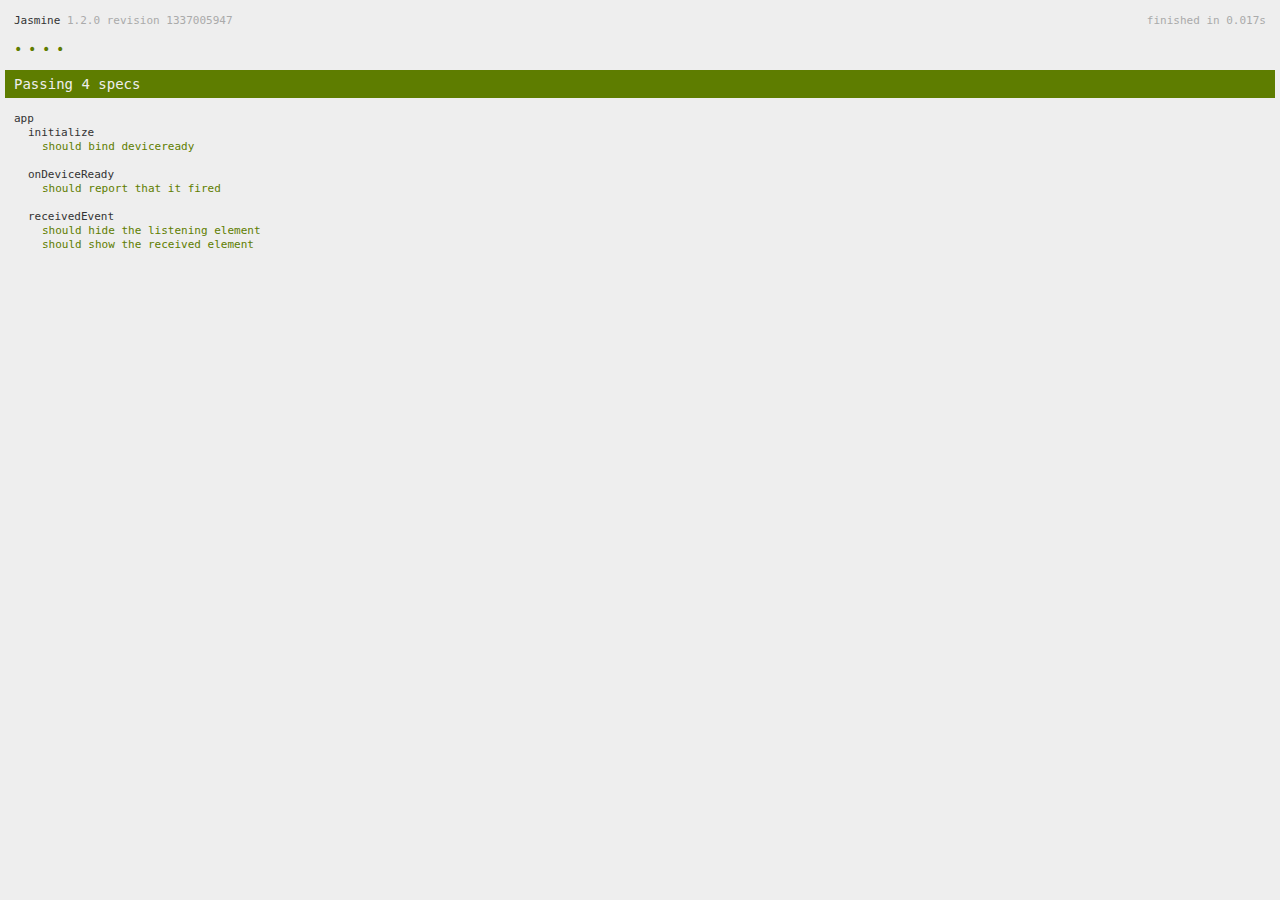
<file: spec.html>
<!DOCTYPE html>
<!--
    Licensed to the Apache Software Foundation (ASF) under one
    or more contributor license agreements.  See the NOTICE file
    distributed with this work for additional information
    regarding copyright ownership.  The ASF licenses this file
    to you under the Apache License, Version 2.0 (the
    "License"); you may not use this file except in compliance
    with the License.  You may obtain a copy of the License at

    http://www.apache.org/licenses/LICENSE-2.0

    Unless required by applicable law or agreed to in writing,
    software distributed under the License is distributed on an
    "AS IS" BASIS, WITHOUT WARRANTIES OR CONDITIONS OF ANY
     KIND, either express or implied.  See the License for the
    specific language governing permissions and limitations
    under the License.
-->
<html>
    <head>
        <title>Jasmine Spec Runner</title>

        <!-- jasmine source -->
        <link rel="shortcut icon" type="image/png" href="spec/lib/jasmine-1.2.0/jasmine_favicon.png">
        <link rel="stylesheet" type="text/css" href="spec/lib/jasmine-1.2.0/jasmine.css">
        <script type="text/javascript" src="spec/lib/jasmine-1.2.0/jasmine.js"></script>
        <script type="text/javascript" src="spec/lib/jasmine-1.2.0/jasmine-html.js"></script>

        <!-- include source files here... -->
        <script type="text/javascript" src="js/index.js"></script>

        <!-- include spec files here... -->
        <script type="text/javascript" src="spec/helper.js"></script>
        <script type="text/javascript" src="spec/index.js"></script>

        <script type="text/javascript">
            (function() {
                var jasmineEnv = jasmine.getEnv();
                jasmineEnv.updateInterval = 1000;

                var htmlReporter = new jasmine.HtmlReporter();

                jasmineEnv.addReporter(htmlReporter);

                jasmineEnv.specFilter = function(spec) {
                    return htmlReporter.specFilter(spec);
                };

                var currentWindowOnload = window.onload;

                window.onload = function() {
                    if (currentWindowOnload) {
                        currentWindowOnload();
                    }
                    execJasmine();
                };

                function execJasmine() {
                    jasmineEnv.execute();
                }
            })();
        </script>
    </head>
    <body>
        <div id="stage" style="display:none;"></div>
    </body>
</html>
</file>
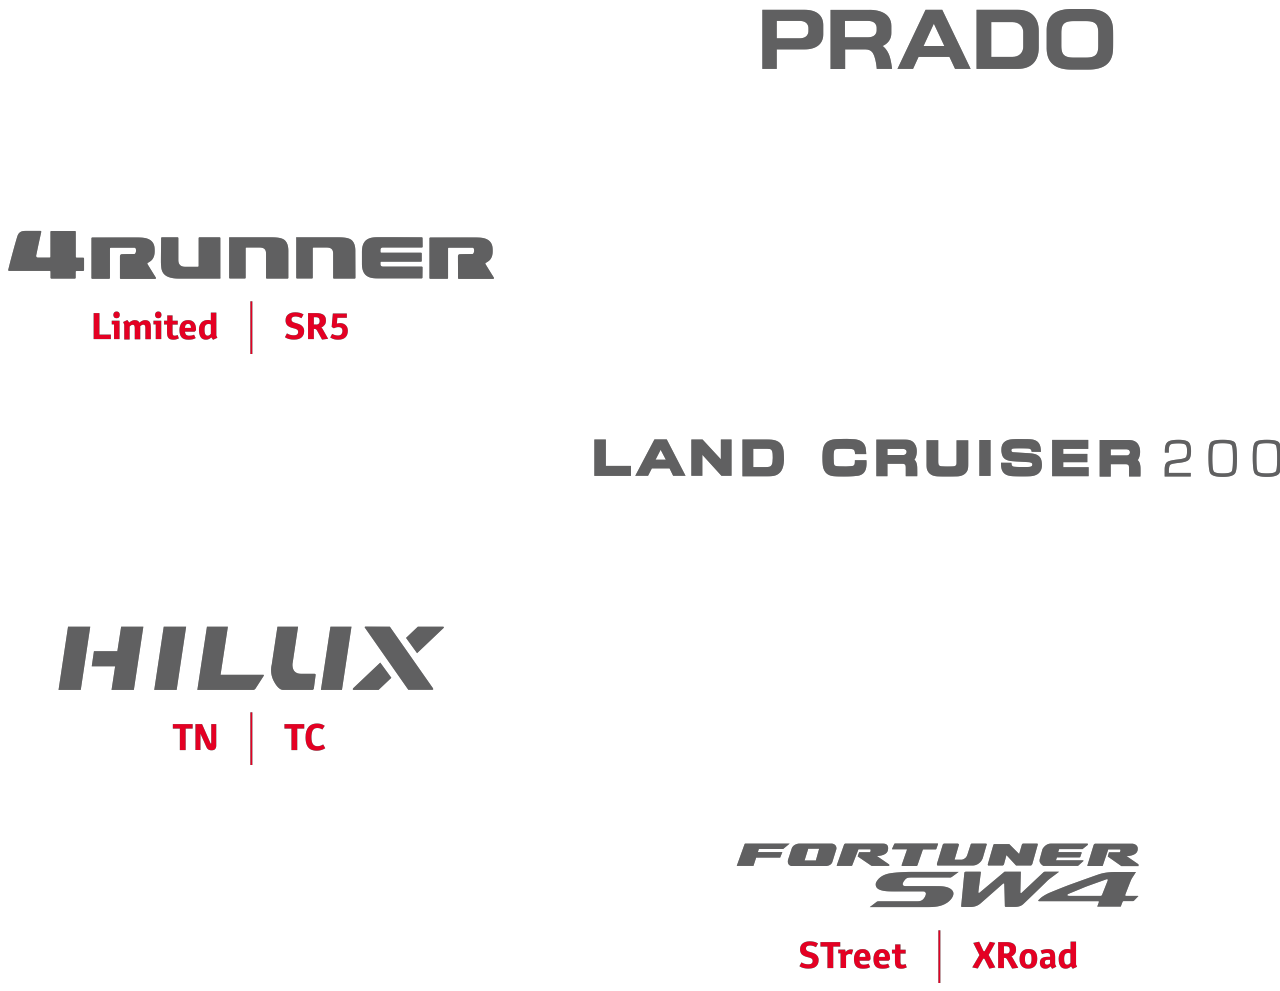
<file: FichasHome/images/marcas-home_poster_.htm>
<!DOCTYPE html PUBLIC "-//W3C//DTD XHTML 1.0 Transitional//EN""http://www.w3.org/TR/xhtml1/DTD/xhtml1-transitional.dtd"><!-- saved from url=(0014)about:internet --><html xmlns="http://www.w3.org/1999/xhtml"><head><title>marcas-home_poster_.png</title><meta http-equiv="Content-Type" content="text/html; charset=utf-8" /><style type="text/css">td img {display: block;}</style><!--Fireworks CS6 Dreamweaver CS6 target.  Created Thu Oct 27 12:49:23 GMT-0500 (COT) 2016--></head><body bgcolor="#ffffff"><table style="display: inline-table;" border="0" cellpadding="0" cellspacing="0" width="1812"><!-- fwtable fwsrc="marcas-home_poster_.png" fwpage="Página 1" fwbase="marcas-home_poster_.png" fwstyle="Dreamweaver" fwdocid = "6744830" fwnested="0" -->  <tr>   <td><img src="spacer.gif" width="240" height="1" alt="" /></td>   <td><img src="spacer.gif" width="114" height="1" alt="" /></td>   <td><img src="spacer.gif" width="18" height="1" alt="" /></td>   <td><img src="spacer.gif" width="204" height="1" alt="" /></td>   <td><img src="spacer.gif" width="144" height="1" alt="" /></td>   <td><img src="spacer.gif" width="24" height="1" alt="" /></td>   <td><img src="spacer.gif" width="189" height="1" alt="" /></td>   <td><img src="spacer.gif" width="157" height="1" alt="" /></td>   <td><img src="spacer.gif" width="32" height="1" alt="" /></td>   <td><img src="spacer.gif" width="42" height="1" alt="" /></td>   <td><img src="spacer.gif" width="136" height="1" alt="" /></td>   <td><img src="spacer.gif" width="100" height="1" alt="" /></td>   <td><img src="spacer.gif" width="67" height="1" alt="" /></td>   <td><img src="spacer.gif" width="139" height="1" alt="" /></td>   <td><img src="spacer.gif" width="206" height="1" alt="" /></td>   <td><img src="spacer.gif" width="1" height="1" alt="" /></td>  </tr>  <tr>   <td colspan="6"><img name="marcashome_poster__r1_c1" src="marcas-home_poster__r1_c1.png" width="744" height="94" id="marcashome_poster__r1_c1" alt="" /></td>   <td colspan="3"><img name="marcashome_poster__r1_c7" src="marcas-home_poster__r1_c7.png" width="378" height="94" id="marcashome_poster__r1_c7" alt="" /></td>   <td colspan="6"><img name="marcashome_poster__r1_c10" src="marcas-home_poster__r1_c10.png" width="690" height="94" id="marcashome_poster__r1_c10" alt="" /></td>   <td><img src="spacer.gif" width="1" height="94" alt="" /></td>  </tr>  <tr>   <td colspan="15"><img name="marcashome_poster__r2_c1" src="marcas-home_poster__r2_c1.png" width="1812" height="100" id="marcashome_poster__r2_c1" alt="" /></td>   <td><img src="spacer.gif" width="1" height="100" alt="" /></td>  </tr>  <tr>   <td colspan="12"><img name="marcashome_poster__r3_c1" src="marcas-home_poster__r3_c1.png" width="1400" height="94" id="marcashome_poster__r3_c1" alt="" /></td>   <td colspan="3"><img name="marcashome_poster__r3_c13" src="marcas-home_poster__r3_c13.png" width="412" height="94" id="marcashome_poster__r3_c13" alt="" /></td>   <td><img src="spacer.gif" width="1" height="94" alt="" /></td>  </tr>  <tr>   <td><img name="marcashome_poster__r4_c1" src="marcas-home_poster__r4_c1.png" width="240" height="62" id="marcashome_poster__r4_c1" alt="" /></td>   <td colspan="2"><img name="marcashome_poster__r4_c2" src="marcas-home_poster__r4_c2.png" width="132" height="62" id="marcashome_poster__r4_c2" alt="" /></td>   <td colspan="9"><img name="marcashome_poster__r4_c4" src="marcas-home_poster__r4_c4.png" width="1028" height="62" id="marcashome_poster__r4_c4" alt="" /></td>   <td colspan="3"><img name="marcashome_poster__r4_c13" src="marcas-home_poster__r4_c13.png" width="412" height="62" id="marcashome_poster__r4_c13" alt="" /></td>   <td><img src="spacer.gif" width="1" height="62" alt="" /></td>  </tr>  <tr>   <td colspan="15"><img name="marcashome_poster__r5_c1" src="marcas-home_poster__r5_c1.png" width="1812" height="64" id="marcashome_poster__r5_c1" alt="" /></td>   <td><img src="spacer.gif" width="1" height="64" alt="" /></td>  </tr>  <tr>   <td colspan="4"><img name="marcashome_poster__r6_c1" src="marcas-home_poster__r6_c1.png" width="576" height="73" id="marcashome_poster__r6_c1" alt="" /></td>   <td colspan="7"><img name="marcashome_poster__r6_c5" src="marcas-home_poster__r6_c5.png" width="724" height="73" id="marcashome_poster__r6_c5" alt="" /></td>   <td colspan="4"><img name="marcashome_poster__r6_c12" src="marcas-home_poster__r6_c12.png" width="512" height="73" id="marcashome_poster__r6_c12" alt="" /></td>   <td><img src="spacer.gif" width="1" height="73" alt="" /></td>  </tr>  <tr>   <td colspan="15"><img name="marcashome_poster__r7_c1" src="marcas-home_poster__r7_c1.png" width="1812" height="213" id="marcashome_poster__r7_c1" alt="" /></td>   <td><img src="spacer.gif" width="1" height="213" alt="" /></td>  </tr>  <tr>   <td><img name="marcashome_poster__r8_c1" src="marcas-home_poster__r8_c1.png" width="240" height="58" id="marcashome_poster__r8_c1" alt="" /></td>   <td><img name="marcashome_poster__r8_c2" src="marcas-home_poster__r8_c2.png" width="114" height="58" id="marcashome_poster__r8_c2" alt="" /></td>   <td colspan="11"><img name="marcashome_poster__r8_c3" src="marcas-home_poster__r8_c3.png" width="1113" height="58" id="marcashome_poster__r8_c3" alt="" /></td>   <td><img name="marcashome_poster__r8_c14" src="marcas-home_poster__r8_c14.png" width="139" height="58" id="marcashome_poster__r8_c14" alt="" /></td>   <td><img name="marcashome_poster__r8_c15" src="marcas-home_poster__r8_c15.png" width="206" height="58" id="marcashome_poster__r8_c15" alt="" /></td>   <td><img src="spacer.gif" width="1" height="58" alt="" /></td>  </tr>  <tr>   <td colspan="15"><img name="marcashome_poster__r9_c1" src="marcas-home_poster__r9_c1.png" width="1812" height="68" id="marcashome_poster__r9_c1" alt="" /></td>   <td><img src="spacer.gif" width="1" height="68" alt="" /></td>  </tr>  <tr>   <td colspan="5"><img name="marcashome_poster__r10_c1" src="marcas-home_poster__r10_c1.png" width="720" height="82" id="marcashome_poster__r10_c1" alt="" /></td>   <td colspan="5"><img name="marcashome_poster__r10_c6" src="marcas-home_poster__r10_c6.png" width="444" height="82" id="marcashome_poster__r10_c6" alt="" /></td>   <td colspan="5"><img name="marcashome_poster__r10_c11" src="marcas-home_poster__r10_c11.png" width="648" height="82" id="marcashome_poster__r10_c11" alt="" /></td>   <td><img src="spacer.gif" width="1" height="82" alt="" /></td>  </tr>  <tr>   <td colspan="5"><img name="marcashome_poster__r11_c1" src="marcas-home_poster__r11_c1.png" width="720" height="66" id="marcashome_poster__r11_c1" alt="" /></td>   <td colspan="2"><img name="marcashome_poster__r11_c6" src="marcas-home_poster__r11_c6.png" width="213" height="66" id="marcashome_poster__r11_c6" alt="" /></td>   <td><img name="marcashome_poster__r11_c8" src="marcas-home_poster__r11_c8.png" width="157" height="66" id="marcashome_poster__r11_c8" alt="" /></td>   <td colspan="7"><img name="marcashome_poster__r11_c9" src="marcas-home_poster__r11_c9.png" width="722" height="66" id="marcashome_poster__r11_c9" alt="" /></td>   <td><img src="spacer.gif" width="1" height="66" alt="" /></td>  </tr></table></body></html>
</file>
<file: 4RunnerLimited/css/site_global.css>
html{min-height:100%;min-width:100%;-ms-text-size-adjust:none;}body,div,dl,dt,dd,ul,ol,li,nav,h1,h2,h3,h4,h5,h6,pre,code,form,fieldset,legend,input,button,textarea,p,blockquote,th,td,a{margin:0px;padding:0px;border-width:0px;border-style:solid;border-color:transparent;-webkit-transform-origin:left top;-ms-transform-origin:left top;-o-transform-origin:left top;transform-origin:left top;background-repeat:no-repeat;}.transition{-webkit-transition-property:background-image,background-position,background-color,border-color,border-radius,color,font-size,font-style,font-weight,letter-spacing,line-height,text-align,box-shadow,text-shadow,opacity;transition-property:background-image,background-position,background-color,border-color,border-radius,color,font-size,font-style,font-weight,letter-spacing,line-height,text-align,box-shadow,text-shadow,opacity;}.transition *{-webkit-transition:inherit;transition:inherit;}table{border-collapse:collapse;border-spacing:0px;}fieldset,img{border:0px;border-style:solid;-webkit-transform-origin:left top;-ms-transform-origin:left top;-o-transform-origin:left top;transform-origin:left top;}address,caption,cite,code,dfn,em,strong,th,var,optgroup{font-style:inherit;font-weight:inherit;}del,ins{text-decoration:none;}li{list-style:none;}caption,th{text-align:left;}h1,h2,h3,h4,h5,h6{font-size:100%;font-weight:inherit;}input,button,textarea,select,optgroup,option{font-family:inherit;font-size:inherit;font-style:inherit;font-weight:inherit;}input,textarea{-webkit-appearance:none;-webkit-border-radius:0;}body{font-family:Arial, Helvetica Neue, Helvetica, sans-serif;text-align:left;font-size:14px;line-height:17px;word-wrap:break-word;text-rendering:optimizeLegibility;-moz-font-feature-settings:'liga';-ms-font-feature-settings:'liga';-webkit-font-feature-settings:'liga';font-feature-settings:'liga';}a:link{color:#0000FF;text-decoration:underline;}a:visited{color:#800080;text-decoration:underline;}a:hover{color:#0000FF;text-decoration:underline;}a:active{color:#EE0000;text-decoration:underline;}a.nontext{color:black;text-decoration:none;font-style:normal;font-weight:normal;}.normal_text{color:#000000;direction:ltr;font-family:Arial, Helvetica Neue, Helvetica, sans-serif;font-size:14px;font-style:normal;font-weight:normal;letter-spacing:0px;line-height:17px;text-align:left;text-decoration:none;text-indent:0px;text-transform:none;vertical-align:0px;padding:0px;}.list0 li:before{position:absolute;right:100%;letter-spacing:0px;text-decoration:none;font-weight:normal;font-style:normal;}.rtl-list li:before{right:auto;left:100%;}.nls-None > li:before,.nls-None .list3 > li:before,.nls-None .list6 > li:before{margin-right:6px;content:'•';}.nls-None .list1 > li:before,.nls-None .list4 > li:before,.nls-None .list7 > li:before{margin-right:6px;content:'○';}.nls-None,.nls-None .list1,.nls-None .list2,.nls-None .list3,.nls-None .list4,.nls-None .list5,.nls-None .list6,.nls-None .list7,.nls-None .list8{padding-left:34px;}.nls-None.rtl-list,.nls-None .list1.rtl-list,.nls-None .list2.rtl-list,.nls-None .list3.rtl-list,.nls-None .list4.rtl-list,.nls-None .list5.rtl-list,.nls-None .list6.rtl-list,.nls-None .list7.rtl-list,.nls-None .list8.rtl-list{padding-left:0px;padding-right:34px;}.nls-None .list2 > li:before,.nls-None .list5 > li:before,.nls-None .list8 > li:before{margin-right:6px;content:'-';}.nls-None.rtl-list > li:before,.nls-None .list1.rtl-list > li:before,.nls-None .list2.rtl-list > li:before,.nls-None .list3.rtl-list > li:before,.nls-None .list4.rtl-list > li:before,.nls-None .list5.rtl-list > li:before,.nls-None .list6.rtl-list > li:before,.nls-None .list7.rtl-list > li:before,.nls-None .list8.rtl-list > li:before{margin-right:0px;margin-left:6px;}.TabbedPanelsTab{white-space:nowrap;}.MenuBar .MenuBarView,.MenuBar .SubMenuView{display:block;list-style:none;}.MenuBar .SubMenu{display:none;position:absolute;}.NoWrap{white-space:nowrap;word-wrap:normal;}.rootelem{margin-left:auto;margin-right:auto;}.colelem{display:inline;float:left;clear:both;}.clearfix:after{content:"\0020";visibility:hidden;display:block;height:0px;clear:both;}*:first-child+html .clearfix{zoom:1;}.clip_frame{overflow:hidden;}.popup_anchor{position:relative;width:0px;height:0px;}.popup_element{z-index:100000;}.svg{display:block;vertical-align:top;}span.wrap{content:'';clear:left;display:block;}span.actAsInlineDiv{display:inline-block;}.position_content,.excludeFromNormalFlow{float:left;}.preload_images{position:absolute;overflow:hidden;left:-9999px;top:-9999px;height:1px;width:1px;}.preload{height:1px;width:1px;}.animateStates{-webkit-transition:0.3s ease-in-out;-moz-transition:0.3s ease-in-out;-o-transition:0.3s ease-in-out;transition:0.3s ease-in-out;}[data-whatinput="mouse"] *:focus,[data-whatinput="touch"] *:focus,input:focus,textarea:focus{outline:none;}textarea{resize:none;overflow:auto;}.fld-prompt{pointer-events:none;}.wrapped-input{position:absolute;top:0px;left:0px;background:transparent;border:none;}.submit-btn{z-index:50000;cursor:pointer;}.anchor_item{width:22px;height:18px;}.MenuBar .SubMenuVisible,.MenuBarVertical .SubMenuVisible,.MenuBar .SubMenu .SubMenuVisible,.popup_element.Active,span.actAsPara,.actAsDiv,a.nonblock.nontext,img.block{display:block;}.widget_invisible,.js .invi,.js .mse_pre_init{visibility:hidden;}.ose_ei{visibility:hidden;z-index:0;}.no_vert_scroll{overflow-y:hidden;}.always_vert_scroll{overflow-y:scroll;}.always_horz_scroll{overflow-x:scroll;}.fullscreen{overflow:hidden;left:0px;top:0px;position:fixed;height:100%;width:100%;-moz-box-sizing:border-box;-webkit-box-sizing:border-box;-ms-box-sizing:border-box;box-sizing:border-box;}.fullwidth{position:absolute;}.borderbox{-moz-box-sizing:border-box;-webkit-box-sizing:border-box;-ms-box-sizing:border-box;box-sizing:border-box;}.scroll_wrapper{position:absolute;overflow:auto;left:0px;right:0px;top:0px;bottom:0px;padding-top:0px;padding-bottom:0px;margin-top:0px;margin-bottom:0px;}.browser_width > *{position:absolute;left:0px;right:0px;}.grpelem,.accordion_wrapper{display:inline;float:left;}.fld-checkbox input[type=checkbox],.fld-radiobutton input[type=radio]{position:absolute;overflow:hidden;clip:rect(0px, 0px, 0px, 0px);height:1px;width:1px;margin:-1px;padding:0px;border:0px;}.fld-checkbox input[type=checkbox] + label,.fld-radiobutton input[type=radio] + label{display:inline-block;background-repeat:no-repeat;cursor:pointer;float:left;width:100%;height:100%;}.pointer_cursor,.fld-recaptcha-mode,.fld-recaptcha-refresh,.fld-recaptcha-help{cursor:pointer;}p,h1,h2,h3,h4,h5,h6,ol,ul,span.actAsPara{max-height:1000000px;}.superscript{vertical-align:super;font-size:66%;line-height:0px;}.subscript{vertical-align:sub;font-size:66%;line-height:0px;}.horizontalSlideShow{-ms-touch-action:pan-y;touch-action:pan-y;}.verticalSlideShow{-ms-touch-action:pan-x;touch-action:pan-x;}.colelem100,.verticalspacer{clear:both;}.list0 li,.MenuBar .MenuItemContainer,.SlideShowContentPanel .fullscreen img,.css_verticalspacer .verticalspacer{position:relative;}.popup_element.Inactive,.js .disn,.js .an_invi,.hidden,.breakpoint{display:none;}#muse_css_mq{position:absolute;display:none;background-color:#FFFFFE;}.fluid_height_spacer{width:0.01px;}.muse_check_css{display:none;position:fixed;}@media screen and (-webkit-min-device-pixel-ratio:0){body{text-rendering:auto;}}
</file>
<file: 4RunnerLimited/css/master_a-master.css>
#u123{display:block;}#u157,#u163{border-width:0px;border-color:transparent;background-color:transparent;}#u160{background-color:#FFFFFF;}#u127,#u134,#u142{background-color:transparent;}
</file>
<file: 4RunnerLimited/css/index.css>
.version.index{color:#0000FE;background-color:#E0FEB2;}#page{z-index:1;width:2048px;min-height:1474px;background-image:none;border-width:0px;border-color:#000000;background-color:transparent;padding-bottom:62px;margin-left:auto;margin-right:auto;}#u628{z-index:2;width:2048px;background-color:transparent;position:relative;margin-right:-10000px;}#u1535{z-index:4;width:124px;background-color:transparent;position:relative;margin-right:-10000px;margin-top:298px;left:596px;}#u1531{z-index:5;display:block;}#u1836{z-index:6;width:758px;height:91px;position:relative;margin-right:-10000px;margin-top:336px;left:118px;background:transparent url("../images/botonbrilloespecif3.gif?crc=4080693175") no-repeat left top;}#u1837{z-index:7;width:491px;height:91px;position:relative;margin-right:-10000px;margin-top:661px;left:1460px;background:transparent url("../images/botonbrillocolor3.gif?crc=227664084") no-repeat left top;}#u1430{z-index:8;width:1494px;background-color:transparent;position:relative;margin-right:-10000px;margin-top:81px;left:265px;}#pamphletu185{z-index:10;width:0.01px;height:748px;padding-bottom:791px;position:relative;margin-right:-10000px;margin-top:6px;left:-3px;}#u197{position:absolute;width:2051px;background-color:transparent;top:55px;}#u197popup{z-index:11;}#u198{z-index:12;width:1326px;height:331px;border-width:0px;border-color:transparent;background-color:transparent;margin-right:-10000px;position:relative;padding:1042px 366px 110px 359px;}#u1778{z-index:13;width:1326px;background-color:transparent;position:relative;}#u1779{z-index:14;display:block;}#u2104{z-index:15;width:898px;background-color:transparent;margin-left:217px;margin-top:124px;position:relative;}#u2100{z-index:16;display:block;}#u208{z-index:17;width:2048px;height:1355px;border-width:0px;border-color:transparent;background-color:transparent;margin-right:-10000px;position:relative;padding:19px 1px 109px 2px;}#pu1418{z-index:18;width:0.01px;}#u1418{z-index:18;width:2048px;background-color:transparent;position:relative;margin-right:-10000px;margin-top:1034px;}#u1419{z-index:19;display:block;}#pamphletu1287{z-index:20;width:0.01px;height:1152px;position:relative;margin-right:-10000px;left:158px;}#u1316{z-index:21;width:758px;position:relative;margin-right:-10000px;margin-top:1071px;left:374px;}#u1321{position:absolute;width:124px;height:81px;border-width:0px;border-color:transparent;background-color:transparent;border-radius:10px;left:634px;}.ie #u1321{background-color:#FFFFFF;opacity:0.01;-ms-filter:"progid:DXImageTransform.Microsoft.Alpha(Opacity=1)";filter:alpha(opacity=1);}#u1321:hover{width:124px;height:81px;min-height:0px;margin:0px;}.ie #u1321:hover{background-color:#FFFFFF;opacity:0.01;-ms-filter:"progid:DXImageTransform.Microsoft.Alpha(Opacity=1)";filter:alpha(opacity=1);}#u1321.PamphletThumbSelected{width:124px;height:81px;min-height:0px;margin:0px;}#u1319{position:absolute;width:124px;height:81px;border-width:0px;border-color:transparent;background-color:transparent;border-radius:10px;left:507px;}.ie #u1321.PamphletThumbSelected,.ie #u1319{background-color:#FFFFFF;opacity:0.01;-ms-filter:"progid:DXImageTransform.Microsoft.Alpha(Opacity=1)";filter:alpha(opacity=1);}#u1319:hover{width:124px;height:81px;min-height:0px;margin:0px;}.ie #u1319:hover{background-color:#FFFFFF;opacity:0.01;-ms-filter:"progid:DXImageTransform.Microsoft.Alpha(Opacity=1)";filter:alpha(opacity=1);}#u1319.PamphletThumbSelected{width:124px;height:81px;min-height:0px;margin:0px;}#u1320{position:absolute;width:124px;height:81px;border-width:0px;border-color:transparent;background-color:transparent;border-radius:10px;left:380px;}.ie #u1319.PamphletThumbSelected,.ie #u1320{background-color:#FFFFFF;opacity:0.01;-ms-filter:"progid:DXImageTransform.Microsoft.Alpha(Opacity=1)";filter:alpha(opacity=1);}#u1320:hover{width:124px;height:81px;min-height:0px;margin:0px;}.ie #u1320:hover{background-color:#FFFFFF;opacity:0.01;-ms-filter:"progid:DXImageTransform.Microsoft.Alpha(Opacity=1)";filter:alpha(opacity=1);}#u1320.PamphletThumbSelected{width:124px;height:81px;min-height:0px;margin:0px;}#u1322{position:absolute;width:124px;height:81px;border-width:0px;border-color:transparent;background-color:transparent;border-radius:10px;left:253px;}.ie #u1320.PamphletThumbSelected,.ie #u1322{background-color:#FFFFFF;opacity:0.01;-ms-filter:"progid:DXImageTransform.Microsoft.Alpha(Opacity=1)";filter:alpha(opacity=1);}#u1322:hover{width:124px;height:81px;min-height:0px;margin:0px;}.ie #u1322:hover{background-color:#FFFFFF;opacity:0.01;-ms-filter:"progid:DXImageTransform.Microsoft.Alpha(Opacity=1)";filter:alpha(opacity=1);}#u1322.PamphletThumbSelected{border-radius:10px;width:124px;height:81px;min-height:0px;margin:0px;}#u1318{position:absolute;width:124px;height:81px;border-width:0px;border-color:transparent;background-color:transparent;border-radius:10px;left:127px;}.ie #u1322.PamphletThumbSelected,.ie #u1318{background-color:#FFFFFF;opacity:0.01;-ms-filter:"progid:DXImageTransform.Microsoft.Alpha(Opacity=1)";filter:alpha(opacity=1);}#u1318:hover{border-width:0px;border-color:transparent;width:124px;height:81px;min-height:0px;margin:0px;}.ie #u1318:hover{background-color:#FFFFFF;opacity:0.01;-ms-filter:"progid:DXImageTransform.Microsoft.Alpha(Opacity=1)";filter:alpha(opacity=1);}#u1318.PamphletThumbSelected{width:124px;height:81px;min-height:0px;margin:0px;}#u1317{position:absolute;width:124px;height:81px;border-width:0px;border-color:transparent;background-color:transparent;border-radius:10px;}.ie #u1318.PamphletThumbSelected,.ie #u1317{background-color:#FFFFFF;opacity:0.01;-ms-filter:"progid:DXImageTransform.Microsoft.Alpha(Opacity=1)";filter:alpha(opacity=1);}#u1317:hover{border-width:0px;border-color:transparent;width:124px;height:81px;min-height:0px;margin:0px;}.ie #u1317:hover{background-color:#FFFFFF;opacity:0.01;-ms-filter:"progid:DXImageTransform.Microsoft.Alpha(Opacity=1)";filter:alpha(opacity=1);}#u1317.PamphletThumbSelected{border-width:0px;border-color:transparent;width:124px;height:81px;min-height:0px;margin:0px;}#u1292{position:absolute;width:1602px;background-color:transparent;}#u1292popup{z-index:28;}#u1297{z-index:29;width:1494px;height:1042px;border-width:0px;border-color:transparent;background-color:transparent;padding-left:108px;padding-bottom:8px;margin-right:-10000px;position:relative;}#pu1298-4{z-index:30;width:0.01px;}#u1298-4{z-index:30;width:42px;min-height:17px;background-color:transparent;color:#5E7287;text-align:center;font-family:Helvetica, Helvetica Neue, Arial, sans-serif;position:relative;margin-right:-10000px;margin-top:384px;left:496px;}#u1299{z-index:34;width:1494px;background-color:transparent;position:relative;margin-right:-10000px;}#u1503{z-index:36;width:268px;background-color:transparent;margin-left:1058px;margin-top:85px;position:relative;}#u1504{z-index:37;display:block;}#u1293{z-index:38;width:1494px;height:1049px;border-width:0px;border-color:transparent;background-color:transparent;padding-left:108px;padding-bottom:1px;margin-right:-10000px;position:relative;}#pu1294-4{z-index:39;width:0.01px;}#u1294-4{z-index:39;width:42px;min-height:17px;background-color:transparent;color:#5E7287;text-align:center;font-family:Helvetica, Helvetica Neue, Arial, sans-serif;position:relative;margin-right:-10000px;margin-top:384px;left:427px;}#u1295{z-index:43;width:1494px;background-color:transparent;position:relative;margin-right:-10000px;}#u1491{z-index:45;width:337px;background-color:transparent;margin-left:1058px;margin-top:85px;position:relative;}#u1492{z-index:46;display:block;}#u1305{z-index:47;width:1494px;height:1042px;border-width:0px;border-color:transparent;background-color:transparent;padding-left:108px;padding-bottom:8px;margin-right:-10000px;position:relative;}#pu1308-4{z-index:48;width:0.01px;}#u1308-4{z-index:48;width:41px;min-height:17px;background-color:transparent;color:#5E7287;text-align:center;font-family:Helvetica, Helvetica Neue, Arial, sans-serif;position:relative;margin-right:-10000px;margin-top:384px;left:355px;}#u1306{z-index:52;width:1494px;background-color:transparent;position:relative;margin-right:-10000px;}#u1479{z-index:54;width:268px;background-color:transparent;margin-left:1058px;margin-top:85px;position:relative;}#u1480{z-index:55;display:block;}#u1301{z-index:56;width:1494px;height:1042px;border-width:0px;border-color:transparent;background-color:transparent;padding-left:108px;padding-bottom:8px;margin-right:-10000px;position:relative;}#pu1302-4{z-index:57;width:0.01px;}#u1302-4{z-index:57;width:70px;min-height:17px;background-color:transparent;color:#5E7287;text-align:center;font-family:Helvetica, Helvetica Neue, Arial, sans-serif;position:relative;margin-right:-10000px;margin-top:384px;left:272px;}#u1303{z-index:61;width:1494px;background-color:transparent;position:relative;margin-right:-10000px;}#u1467{z-index:63;width:268px;background-color:transparent;margin-left:1058px;margin-top:85px;position:relative;}#u1468{z-index:64;display:block;}#u1309{z-index:65;width:1494px;height:1050px;border-width:0px;border-color:transparent;background-color:transparent;padding-left:108px;margin-right:-10000px;position:relative;}#pu1312-4{z-index:66;width:0.01px;}#u1312-4{z-index:66;width:48px;min-height:17px;background-color:transparent;color:#5E7287;text-align:center;font-family:Helvetica, Helvetica Neue, Arial, sans-serif;position:relative;margin-right:-10000px;margin-top:384px;left:214px;}#u1310{z-index:70;width:1494px;background-color:transparent;position:relative;margin-right:-10000px;}#u1446{z-index:72;width:347px;background-color:transparent;margin-left:1058px;margin-top:85px;position:relative;}#u1447{z-index:73;display:block;}#u1313{z-index:74;width:1494px;height:1042px;border-width:0px;border-color:transparent;background-color:transparent;padding-left:108px;padding-bottom:8px;margin-right:-10000px;position:relative;}#u1314{z-index:75;width:1494px;background-color:transparent;position:relative;}#u1439{z-index:77;width:268px;background-color:transparent;margin-left:1058px;margin-top:85px;position:relative;}#u1435{z-index:78;display:block;}.PamphletWidget .ThumbGroup .Thumb,.PamphletNextButton,.PamphletPrevButton,.PamphletCloseButton{cursor:pointer;}#u2115{z-index:79;width:1745px;background-color:transparent;margin-left:149px;margin-top:142px;position:relative;}#u2111{z-index:80;display:block;}#u596{z-index:81;width:2051px;height:1483px;border-width:0px;border-color:transparent;background-color:transparent;margin-right:-10000px;position:relative;}#pamphletu1856{z-index:82;width:0.01px;height:120px;padding-bottom:490px;position:relative;margin-right:-10000px;margin-top:873px;left:3px;}#u1861{position:absolute;width:2048px;background-color:transparent;top:92px;}#u1861popup{z-index:83;}#u1877{z-index:84;width:2048px;height:518px;border-width:0px;border-color:transparent;background-color:#FFFFFF;margin-right:-10000px;position:relative;}#u1878{z-index:85;width:2048px;background-color:transparent;position:relative;margin-right:-10000px;margin-top:27px;}#u1862{z-index:87;width:2048px;height:518px;border-width:0px;border-color:transparent;background-color:#FFFFFF;margin-right:-10000px;position:relative;}#u1863{z-index:88;width:2048px;background-color:transparent;position:relative;margin-right:-10000px;margin-top:27px;}#u1871{z-index:90;width:2048px;height:518px;border-width:0px;border-color:transparent;background-color:#FFFFFF;margin-right:-10000px;position:relative;}#u1872{z-index:91;width:2048px;background-color:transparent;position:relative;margin-right:-10000px;margin-top:27px;}#u1874{z-index:93;width:2048px;height:518px;border-width:0px;border-color:transparent;background-color:#FFFFFF;margin-right:-10000px;position:relative;}#u1875{z-index:94;width:2048px;background-color:transparent;position:relative;margin-right:-10000px;margin-top:27px;}#u1865{z-index:96;width:2048px;height:518px;border-width:0px;border-color:transparent;background-color:#FFFFFF;margin-right:-10000px;position:relative;}#u1866{z-index:97;width:2048px;background-color:transparent;position:relative;margin-right:-10000px;margin-top:27px;}#u1868{z-index:99;width:2048px;height:518px;border-width:0px;border-color:transparent;background-color:#FFFFFF;margin-right:-10000px;position:relative;}#u1869{z-index:100;width:2048px;background-color:transparent;position:relative;margin-right:-10000px;margin-top:27px;}#u1882{z-index:102;width:2047px;position:relative;margin-right:-10000px;}#u1887{position:absolute;width:342px;height:120px;border-width:0px;border-color:transparent;background:transparent url("../images/botmotor1.jpg?crc=3782786412") no-repeat left top;}#u1887:hover{width:342px;height:120px;min-height:0px;margin:0px;background:transparent url("../images/botmotor2.jpg?crc=3779391998") no-repeat left top;}#u1887.PamphletThumbSelected{width:342px;height:120px;min-height:0px;margin:0px;background:transparent url("../images/botmotor2.jpg?crc=3779391998") no-repeat left top;}#u1883{position:absolute;width:342px;height:120px;border-width:0px;border-color:transparent;left:341px;background:transparent url("../images/bottransm1.jpg?crc=334004082") no-repeat left top;}#u1883:hover{width:342px;height:120px;min-height:0px;margin:0px;background:transparent url("../images/bottransm2.jpg?crc=284900123") no-repeat left top;}#u1883.PamphletThumbSelected{width:342px;height:120px;min-height:0px;margin:0px;background:transparent url("../images/bottransm2.jpg?crc=284900123") no-repeat left top;}#u1885{position:absolute;width:342px;height:120px;border-width:0px;border-color:transparent;left:682px;background:transparent url("../images/botdirr1.jpg?crc=3888985139") no-repeat left top;}#u1885:hover{width:342px;height:120px;min-height:0px;margin:0px;background:transparent url("../images/botdirr2.jpg?crc=3793240513") no-repeat left top;}#u1885.PamphletThumbSelected{width:342px;height:120px;min-height:0px;margin:0px;background:transparent url("../images/botdirr2.jpg?crc=3793240513") no-repeat left top;}#u1888{position:absolute;width:342px;height:120px;border-width:0px;border-color:transparent;left:1023px;background:transparent url("../images/botseg1.jpg?crc=290607089") no-repeat left top;}#u1888:hover{width:342px;height:120px;min-height:0px;margin:0px;background:transparent url("../images/botseg2.jpg?crc=394052482") no-repeat left top;}#u1888.PamphletThumbSelected{width:342px;height:120px;min-height:0px;margin:0px;background:transparent url("../images/botseg2.jpg?crc=394052482") no-repeat left top;}#u1886{position:absolute;width:342px;height:120px;border-width:0px;border-color:transparent;left:1364px;background:transparent url("../images/botcap1.jpg?crc=182661038") no-repeat left top;}#u1886:hover{width:342px;height:120px;min-height:0px;margin:0px;background:transparent url("../images/botcap2.jpg?crc=3770729754") no-repeat left top;}#u1886.PamphletThumbSelected{width:342px;height:120px;min-height:0px;margin:0px;background:transparent url("../images/botcap2.jpg?crc=3770729754") no-repeat left top;}#u1884{position:absolute;width:342px;height:120px;border-width:0px;border-color:transparent;left:1705px;background:transparent url("../images/botequip1.jpg?crc=43532355") no-repeat left top;}#u1884:hover{width:342px;height:120px;min-height:0px;margin:0px;background:transparent url("../images/botequip2.jpg?crc=3814601790") no-repeat left top;}#u1884.PamphletThumbSelected{width:342px;height:120px;min-height:0px;margin:0px;background:transparent url("../images/botequip2.jpg?crc=3814601790") no-repeat left top;}#u186{z-index:109;width:1836px;position:relative;margin-right:-10000px;left:118px;}#u187{position:absolute;width:771px;height:152px;border-width:0px;border-color:transparent;background-color:transparent;left:136px;}.ie #u1317.PamphletThumbSelected,.ie #u187{background-color:#FFFFFF;opacity:0.01;-ms-filter:"progid:DXImageTransform.Microsoft.Alpha(Opacity=1)";filter:alpha(opacity=1);}#u187:hover{width:771px;height:152px;min-height:0px;margin:0px;}.ie #u187:hover{background-color:#FFFFFF;opacity:0.01;-ms-filter:"progid:DXImageTransform.Microsoft.Alpha(Opacity=1)";filter:alpha(opacity=1);}#u187.PamphletThumbSelected{border-width:0px;border-color:transparent;width:771px;height:152px;min-height:0px;margin:0px;}#u191{position:absolute;width:398px;height:92px;border-width:0px;border-color:transparent;background-color:transparent;top:656px;left:1438px;}.ie #u187.PamphletThumbSelected,.ie #u191{background-color:#FFFFFF;opacity:0.01;-ms-filter:"progid:DXImageTransform.Microsoft.Alpha(Opacity=1)";filter:alpha(opacity=1);}#u191:hover{width:398px;height:92px;min-height:0px;margin:0px;}.ie #u191:hover{background-color:#FFFFFF;opacity:0.01;-ms-filter:"progid:DXImageTransform.Microsoft.Alpha(Opacity=1)";filter:alpha(opacity=1);}#u191.PamphletThumbSelected{border-width:0px;border-color:transparent;width:398px;height:92px;min-height:0px;margin:0px;}#u599{position:absolute;width:430px;height:92px;border-width:0px;border-color:transparent;background-color:transparent;top:329px;}.ie #u191.PamphletThumbSelected,.ie #u599{background-color:#FFFFFF;opacity:0.01;-ms-filter:"progid:DXImageTransform.Microsoft.Alpha(Opacity=1)";filter:alpha(opacity=1);}#u599:hover{width:430px;height:92px;min-height:0px;margin:0px;}.ie #u599:hover{background-color:#FFFFFF;opacity:0.01;-ms-filter:"progid:DXImageTransform.Microsoft.Alpha(Opacity=1)";filter:alpha(opacity=1);}#u599.PamphletThumbSelected{border-width:0px;border-color:transparent;width:430px;height:92px;min-height:0px;margin:0px;}.ie #u599.PamphletThumbSelected{background-color:#FFFFFF;opacity:0.01;-ms-filter:"progid:DXImageTransform.Microsoft.Alpha(Opacity=1)";filter:alpha(opacity=1);}#u157{z-index:113;width:2048px;position:relative;margin-right:-10000px;margin-top:1454px;}#u127{z-index:114;width:2048px;position:relative;margin-right:-10000px;}#u123{z-index:115;}#u134{z-index:116;width:196px;position:relative;margin-right:-10000px;margin-top:9px;left:1342px;}#u163{z-index:118;width:197px;position:relative;margin-right:-10000px;left:51px;}#u160{z-index:119;width:197px;padding-bottom:39px;position:relative;margin-right:-10000px;}#u142{z-index:120;width:152px;position:relative;margin-right:-10000px;margin-top:39px;left:23px;}.css_verticalspacer .verticalspacer{height:calc(100vh - 1607px);}#muse_css_mq,.html{background-color:#FFFFFF;}body{position:relative;min-width:2048px;}
</file>
<file: 4RunnerSR5/css/site_global.css>
html{min-height:100%;min-width:100%;-ms-text-size-adjust:none;}body,div,dl,dt,dd,ul,ol,li,nav,h1,h2,h3,h4,h5,h6,pre,code,form,fieldset,legend,input,button,textarea,p,blockquote,th,td,a{margin:0px;padding:0px;border-width:0px;border-style:solid;border-color:transparent;-webkit-transform-origin:left top;-ms-transform-origin:left top;-o-transform-origin:left top;transform-origin:left top;background-repeat:no-repeat;}.transition{-webkit-transition-property:background-image,background-position,background-color,border-color,border-radius,color,font-size,font-style,font-weight,letter-spacing,line-height,text-align,box-shadow,text-shadow,opacity;transition-property:background-image,background-position,background-color,border-color,border-radius,color,font-size,font-style,font-weight,letter-spacing,line-height,text-align,box-shadow,text-shadow,opacity;}.transition *{-webkit-transition:inherit;transition:inherit;}table{border-collapse:collapse;border-spacing:0px;}fieldset,img{border:0px;border-style:solid;-webkit-transform-origin:left top;-ms-transform-origin:left top;-o-transform-origin:left top;transform-origin:left top;}address,caption,cite,code,dfn,em,strong,th,var,optgroup{font-style:inherit;font-weight:inherit;}del,ins{text-decoration:none;}li{list-style:none;}caption,th{text-align:left;}h1,h2,h3,h4,h5,h6{font-size:100%;font-weight:inherit;}input,button,textarea,select,optgroup,option{font-family:inherit;font-size:inherit;font-style:inherit;font-weight:inherit;}input,textarea{-webkit-appearance:none;-webkit-border-radius:0;}body{font-family:Arial, Helvetica Neue, Helvetica, sans-serif;text-align:left;font-size:14px;line-height:17px;word-wrap:break-word;text-rendering:optimizeLegibility;-moz-font-feature-settings:'liga';-ms-font-feature-settings:'liga';-webkit-font-feature-settings:'liga';font-feature-settings:'liga';}a:link{color:#0000FF;text-decoration:underline;}a:visited{color:#800080;text-decoration:underline;}a:hover{color:#0000FF;text-decoration:underline;}a:active{color:#EE0000;text-decoration:underline;}a.nontext{color:black;text-decoration:none;font-style:normal;font-weight:normal;}.normal_text{color:#000000;direction:ltr;font-family:Arial, Helvetica Neue, Helvetica, sans-serif;font-size:14px;font-style:normal;font-weight:normal;letter-spacing:0px;line-height:17px;text-align:left;text-decoration:none;text-indent:0px;text-transform:none;vertical-align:0px;padding:0px;}.list0 li:before{position:absolute;right:100%;letter-spacing:0px;text-decoration:none;font-weight:normal;font-style:normal;}.rtl-list li:before{right:auto;left:100%;}.nls-None > li:before,.nls-None .list3 > li:before,.nls-None .list6 > li:before{margin-right:6px;content:'•';}.nls-None .list1 > li:before,.nls-None .list4 > li:before,.nls-None .list7 > li:before{margin-right:6px;content:'○';}.nls-None,.nls-None .list1,.nls-None .list2,.nls-None .list3,.nls-None .list4,.nls-None .list5,.nls-None .list6,.nls-None .list7,.nls-None .list8{padding-left:34px;}.nls-None.rtl-list,.nls-None .list1.rtl-list,.nls-None .list2.rtl-list,.nls-None .list3.rtl-list,.nls-None .list4.rtl-list,.nls-None .list5.rtl-list,.nls-None .list6.rtl-list,.nls-None .list7.rtl-list,.nls-None .list8.rtl-list{padding-left:0px;padding-right:34px;}.nls-None .list2 > li:before,.nls-None .list5 > li:before,.nls-None .list8 > li:before{margin-right:6px;content:'-';}.nls-None.rtl-list > li:before,.nls-None .list1.rtl-list > li:before,.nls-None .list2.rtl-list > li:before,.nls-None .list3.rtl-list > li:before,.nls-None .list4.rtl-list > li:before,.nls-None .list5.rtl-list > li:before,.nls-None .list6.rtl-list > li:before,.nls-None .list7.rtl-list > li:before,.nls-None .list8.rtl-list > li:before{margin-right:0px;margin-left:6px;}.TabbedPanelsTab{white-space:nowrap;}.MenuBar .MenuBarView,.MenuBar .SubMenuView{display:block;list-style:none;}.MenuBar .SubMenu{display:none;position:absolute;}.NoWrap{white-space:nowrap;word-wrap:normal;}.rootelem{margin-left:auto;margin-right:auto;}.colelem{display:inline;float:left;clear:both;}.clearfix:after{content:"\0020";visibility:hidden;display:block;height:0px;clear:both;}*:first-child+html .clearfix{zoom:1;}.clip_frame{overflow:hidden;}.popup_anchor{position:relative;width:0px;height:0px;}.popup_element{z-index:100000;}.svg{display:block;vertical-align:top;}span.wrap{content:'';clear:left;display:block;}span.actAsInlineDiv{display:inline-block;}.position_content,.excludeFromNormalFlow{float:left;}.preload_images{position:absolute;overflow:hidden;left:-9999px;top:-9999px;height:1px;width:1px;}.preload{height:1px;width:1px;}.animateStates{-webkit-transition:0.3s ease-in-out;-moz-transition:0.3s ease-in-out;-o-transition:0.3s ease-in-out;transition:0.3s ease-in-out;}[data-whatinput="mouse"] *:focus,[data-whatinput="touch"] *:focus,input:focus,textarea:focus{outline:none;}textarea{resize:none;overflow:auto;}.fld-prompt{pointer-events:none;}.wrapped-input{position:absolute;top:0px;left:0px;background:transparent;border:none;}.submit-btn{z-index:50000;cursor:pointer;}.anchor_item{width:22px;height:18px;}.MenuBar .SubMenuVisible,.MenuBarVertical .SubMenuVisible,.MenuBar .SubMenu .SubMenuVisible,.popup_element.Active,span.actAsPara,.actAsDiv,a.nonblock.nontext,img.block{display:block;}.widget_invisible,.js .invi,.js .mse_pre_init{visibility:hidden;}.ose_ei{visibility:hidden;z-index:0;}.no_vert_scroll{overflow-y:hidden;}.always_vert_scroll{overflow-y:scroll;}.always_horz_scroll{overflow-x:scroll;}.fullscreen{overflow:hidden;left:0px;top:0px;position:fixed;height:100%;width:100%;-moz-box-sizing:border-box;-webkit-box-sizing:border-box;-ms-box-sizing:border-box;box-sizing:border-box;}.fullwidth{position:absolute;}.borderbox{-moz-box-sizing:border-box;-webkit-box-sizing:border-box;-ms-box-sizing:border-box;box-sizing:border-box;}.scroll_wrapper{position:absolute;overflow:auto;left:0px;right:0px;top:0px;bottom:0px;padding-top:0px;padding-bottom:0px;margin-top:0px;margin-bottom:0px;}.browser_width > *{position:absolute;left:0px;right:0px;}.grpelem,.accordion_wrapper{display:inline;float:left;}.fld-checkbox input[type=checkbox],.fld-radiobutton input[type=radio]{position:absolute;overflow:hidden;clip:rect(0px, 0px, 0px, 0px);height:1px;width:1px;margin:-1px;padding:0px;border:0px;}.fld-checkbox input[type=checkbox] + label,.fld-radiobutton input[type=radio] + label{display:inline-block;background-repeat:no-repeat;cursor:pointer;float:left;width:100%;height:100%;}.pointer_cursor,.fld-recaptcha-mode,.fld-recaptcha-refresh,.fld-recaptcha-help{cursor:pointer;}p,h1,h2,h3,h4,h5,h6,ol,ul,span.actAsPara{max-height:1000000px;}.superscript{vertical-align:super;font-size:66%;line-height:0px;}.subscript{vertical-align:sub;font-size:66%;line-height:0px;}.horizontalSlideShow{-ms-touch-action:pan-y;touch-action:pan-y;}.verticalSlideShow{-ms-touch-action:pan-x;touch-action:pan-x;}.colelem100,.verticalspacer{clear:both;}.list0 li,.MenuBar .MenuItemContainer,.SlideShowContentPanel .fullscreen img,.css_verticalspacer .verticalspacer{position:relative;}.popup_element.Inactive,.js .disn,.js .an_invi,.hidden,.breakpoint{display:none;}#muse_css_mq{position:absolute;display:none;background-color:#FFFFFE;}.fluid_height_spacer{width:0.01px;}.muse_check_css{display:none;position:fixed;}@media screen and (-webkit-min-device-pixel-ratio:0){body{text-rendering:auto;}}
</file>
<file: 4RunnerSR5/css/master_a-master.css>
#u123{display:block;}#u157,#u163{border-width:0px;border-color:transparent;background-color:transparent;}#u160{background-color:#FFFFFF;}#u127,#u134,#u142{background-color:transparent;}
</file>
<file: 4RunnerSR5/css/index.css>
.version.index{color:#000003;background-color:#AE466A;}#page{z-index:1;width:2048px;min-height:1474px;background-image:none;border-width:0px;border-color:#000000;background-color:transparent;padding-bottom:62px;margin-left:auto;margin-right:auto;}#u628{z-index:2;width:2048px;background-color:transparent;position:relative;margin-right:-10000px;}#u1535{z-index:4;width:72px;background-color:transparent;position:relative;margin-right:-10000px;margin-top:298px;left:652px;}#u1531{z-index:5;display:block;}#u2083{z-index:6;width:758px;height:91px;position:relative;margin-right:-10000px;margin-top:336px;left:118px;background:transparent url("../images/botonbrilloespecif3.gif?crc=4080693175") no-repeat left top;}#u2084{z-index:7;width:491px;height:91px;position:relative;margin-right:-10000px;margin-top:661px;left:1460px;background:transparent url("../images/botonbrillocolor3.gif?crc=227664084") no-repeat left top;}#u2041{z-index:8;width:1393px;background-color:transparent;position:relative;margin-right:-10000px;margin-top:111px;left:332px;}#pamphletu185{z-index:10;width:0.01px;height:748px;padding-bottom:791px;position:relative;margin-right:-10000px;margin-top:6px;left:-3px;}#u197{position:absolute;width:2054px;background-color:transparent;top:55px;}#u197popup{z-index:11;}#u198{z-index:12;width:1326px;height:331px;border-width:0px;border-color:transparent;background-color:transparent;margin-right:-10000px;position:relative;padding:1042px 369px 110px 359px;}#u1778{z-index:13;width:1326px;background-color:transparent;position:relative;}#u1779{z-index:14;display:block;}#u2347{z-index:15;width:898px;background-color:transparent;margin-left:217px;margin-top:124px;position:relative;}#u2348{z-index:16;display:block;}#u208{z-index:17;width:2048px;height:1355px;border-width:0px;border-color:transparent;background-color:transparent;margin-right:-10000px;position:relative;padding:19px 4px 109px 2px;}#pu1956{z-index:18;width:0.01px;}#u1956{z-index:18;width:2048px;background-color:transparent;position:relative;margin-right:-10000px;margin-top:1034px;}#u1952{z-index:19;display:block;}#pamphletu1287{z-index:20;width:0.01px;height:1152px;position:relative;margin-right:-10000px;left:158px;}#u1316{z-index:21;width:1008px;position:relative;margin-right:-10000px;margin-top:1071px;left:370px;}#u1321{position:absolute;width:124px;height:81px;border-width:0px;border-color:transparent;background-color:transparent;border-radius:10px;left:634px;}.ie #u1321{background-color:#FFFFFF;opacity:0.01;-ms-filter:"progid:DXImageTransform.Microsoft.Alpha(Opacity=1)";filter:alpha(opacity=1);}#u1321:hover{width:124px;height:81px;min-height:0px;margin:0px;}.ie #u1321:hover{background-color:#FFFFFF;opacity:0.01;-ms-filter:"progid:DXImageTransform.Microsoft.Alpha(Opacity=1)";filter:alpha(opacity=1);}#u1321.PamphletThumbSelected{width:124px;height:81px;min-height:0px;margin:0px;}#u1319{position:absolute;width:124px;height:81px;border-width:0px;border-color:transparent;background-color:transparent;border-radius:10px;left:506px;}.ie #u1321.PamphletThumbSelected,.ie #u1319{background-color:#FFFFFF;opacity:0.01;-ms-filter:"progid:DXImageTransform.Microsoft.Alpha(Opacity=1)";filter:alpha(opacity=1);}#u1319:hover{width:124px;height:81px;min-height:0px;margin:0px;}.ie #u1319:hover{background-color:#FFFFFF;opacity:0.01;-ms-filter:"progid:DXImageTransform.Microsoft.Alpha(Opacity=1)";filter:alpha(opacity=1);}#u1319.PamphletThumbSelected{width:124px;height:81px;min-height:0px;margin:0px;}#u1320{position:absolute;width:124px;height:81px;border-width:0px;border-color:transparent;background-color:transparent;border-radius:10px;left:380px;}.ie #u1319.PamphletThumbSelected,.ie #u1320{background-color:#FFFFFF;opacity:0.01;-ms-filter:"progid:DXImageTransform.Microsoft.Alpha(Opacity=1)";filter:alpha(opacity=1);}#u1320:hover{width:124px;height:81px;min-height:0px;margin:0px;}.ie #u1320:hover{background-color:#FFFFFF;opacity:0.01;-ms-filter:"progid:DXImageTransform.Microsoft.Alpha(Opacity=1)";filter:alpha(opacity=1);}#u1320.PamphletThumbSelected{width:124px;height:81px;min-height:0px;margin:0px;}#u1322{position:absolute;width:124px;height:81px;border-width:0px;border-color:transparent;background-color:transparent;border-radius:10px;left:253px;}.ie #u1320.PamphletThumbSelected,.ie #u1322{background-color:#FFFFFF;opacity:0.01;-ms-filter:"progid:DXImageTransform.Microsoft.Alpha(Opacity=1)";filter:alpha(opacity=1);}#u1322:hover{width:124px;height:81px;min-height:0px;margin:0px;}.ie #u1322:hover{background-color:#FFFFFF;opacity:0.01;-ms-filter:"progid:DXImageTransform.Microsoft.Alpha(Opacity=1)";filter:alpha(opacity=1);}#u1322.PamphletThumbSelected{border-radius:10px;width:124px;height:81px;min-height:0px;margin:0px;}#u1318{position:absolute;width:124px;height:81px;border-width:0px;border-color:transparent;background-color:transparent;border-radius:10px;left:127px;}.ie #u1322.PamphletThumbSelected,.ie #u1318{background-color:#FFFFFF;opacity:0.01;-ms-filter:"progid:DXImageTransform.Microsoft.Alpha(Opacity=1)";filter:alpha(opacity=1);}#u1318:hover{border-width:0px;border-color:transparent;width:124px;height:81px;min-height:0px;margin:0px;}.ie #u1318:hover{background-color:#FFFFFF;opacity:0.01;-ms-filter:"progid:DXImageTransform.Microsoft.Alpha(Opacity=1)";filter:alpha(opacity=1);}#u1318.PamphletThumbSelected{width:124px;height:81px;min-height:0px;margin:0px;}#u1317{position:absolute;width:124px;height:81px;border-width:0px;border-color:transparent;background-color:transparent;border-radius:10px;}.ie #u1318.PamphletThumbSelected,.ie #u1317{background-color:#FFFFFF;opacity:0.01;-ms-filter:"progid:DXImageTransform.Microsoft.Alpha(Opacity=1)";filter:alpha(opacity=1);}#u1317:hover{border-width:0px;border-color:transparent;width:124px;height:81px;min-height:0px;margin:0px;}.ie #u1317:hover{background-color:#FFFFFF;opacity:0.01;-ms-filter:"progid:DXImageTransform.Microsoft.Alpha(Opacity=1)";filter:alpha(opacity=1);}#u1317.PamphletThumbSelected{border-width:0px;border-color:transparent;width:124px;height:81px;min-height:0px;margin:0px;}#u1963{position:absolute;width:124px;height:81px;border-width:0px;border-color:transparent;background-color:transparent;border-radius:10px;left:759px;}.ie #u1317.PamphletThumbSelected,.ie #u1963{background-color:#FFFFFF;opacity:0.01;-ms-filter:"progid:DXImageTransform.Microsoft.Alpha(Opacity=1)";filter:alpha(opacity=1);}#u1963:hover{border-width:0px;border-color:transparent;width:124px;height:81px;min-height:0px;margin:0px;}.ie #u1963:hover{background-color:#FFFFFF;opacity:0.01;-ms-filter:"progid:DXImageTransform.Microsoft.Alpha(Opacity=1)";filter:alpha(opacity=1);}#u1963.PamphletThumbSelected{border-width:0px;border-color:transparent;width:124px;height:81px;min-height:0px;margin:0px;}#u1980{position:absolute;width:124px;height:81px;border-width:0px;border-color:transparent;background-color:transparent;border-radius:10px;left:884px;}.ie #u1963.PamphletThumbSelected,.ie #u1980{background-color:#FFFFFF;opacity:0.01;-ms-filter:"progid:DXImageTransform.Microsoft.Alpha(Opacity=1)";filter:alpha(opacity=1);}#u1980:hover{border-width:0px;border-color:transparent;width:124px;height:81px;min-height:0px;margin:0px;}.ie #u1980:hover{background-color:#FFFFFF;opacity:0.01;-ms-filter:"progid:DXImageTransform.Microsoft.Alpha(Opacity=1)";filter:alpha(opacity=1);}#u1980.PamphletThumbSelected{border-width:0px;border-color:transparent;width:124px;height:81px;min-height:0px;margin:0px;}#u1292{position:absolute;width:1602px;background-color:transparent;}#u1292popup{z-index:30;}#u1297{z-index:31;width:1393px;height:1018px;border-width:0px;border-color:transparent;background-color:transparent;margin-right:-10000px;position:relative;padding:30px 34px 2px 175px;}#pu1298-4{z-index:32;width:0.01px;}#u1298-4{z-index:32;width:42px;min-height:17px;background-color:transparent;color:#5E7287;text-align:center;font-family:Helvetica, Helvetica Neue, Arial, sans-serif;position:relative;margin-right:-10000px;margin-top:354px;left:429px;}#u1904{z-index:38;width:1393px;background-color:transparent;position:relative;margin-right:-10000px;}#u1503{z-index:36;width:328px;background-color:transparent;margin-left:991px;margin-top:118px;position:relative;}#u1504{z-index:37;display:block;}#u1293{z-index:40;width:1393px;height:1019px;border-width:0px;border-color:transparent;background-color:transparent;margin-right:-10000px;position:relative;padding:30px 34px 1px 175px;}#pu1294-4{z-index:41;width:0.01px;}#u1294-4{z-index:41;width:42px;min-height:17px;background-color:transparent;color:#5E7287;text-align:center;font-family:Helvetica, Helvetica Neue, Arial, sans-serif;position:relative;margin-right:-10000px;margin-top:354px;left:360px;}#u1897{z-index:47;width:1393px;background-color:transparent;position:relative;margin-right:-10000px;}#u1491{z-index:45;width:337px;background-color:transparent;margin-left:991px;margin-top:118px;position:relative;}#u1492{z-index:46;display:block;}#u1305{z-index:49;width:1393px;height:1012px;border-width:0px;border-color:transparent;background-color:transparent;margin-right:-10000px;position:relative;padding:30px 34px 8px 175px;}#pu1308-4{z-index:50;width:0.01px;}#u1308-4{z-index:50;width:41px;min-height:17px;background-color:transparent;color:#5E7287;text-align:center;font-family:Helvetica, Helvetica Neue, Arial, sans-serif;position:relative;margin-right:-10000px;margin-top:354px;left:288px;}#u1890{z-index:56;width:1393px;background-color:transparent;position:relative;margin-right:-10000px;}#u1479{z-index:54;width:268px;background-color:transparent;margin-left:991px;margin-top:118px;position:relative;}#u1480{z-index:55;display:block;}#u1301{z-index:58;width:1393px;height:1012px;border-width:0px;border-color:transparent;background-color:transparent;margin-right:-10000px;position:relative;padding:30px 34px 8px 175px;}#pu1302-4{z-index:59;width:0.01px;}#u1302-4{z-index:59;width:70px;min-height:17px;background-color:transparent;color:#5E7287;text-align:center;font-family:Helvetica, Helvetica Neue, Arial, sans-serif;position:relative;margin-right:-10000px;margin-top:354px;left:204px;}#u1883{z-index:65;width:1393px;background-color:transparent;position:relative;margin-right:-10000px;}#u1467{z-index:63;width:268px;background-color:transparent;margin-left:991px;margin-top:118px;position:relative;}#u1468{z-index:64;display:block;}#u1309{z-index:67;width:1393px;height:1020px;border-width:0px;border-color:transparent;background-color:transparent;padding-left:175px;padding-top:30px;padding-right:34px;margin-right:-10000px;position:relative;}#pu1312-4{z-index:68;width:0.01px;}#u1312-4{z-index:68;width:48px;min-height:17px;background-color:transparent;color:#5E7287;text-align:center;font-family:Helvetica, Helvetica Neue, Arial, sans-serif;position:relative;margin-right:-10000px;margin-top:354px;left:147px;}#u1876{z-index:74;width:1393px;background-color:transparent;position:relative;margin-right:-10000px;}#u1446{z-index:72;width:347px;background-color:transparent;margin-left:991px;margin-top:118px;position:relative;}#u1447{z-index:73;display:block;margin-bottom:2px;}#u1313{z-index:76;width:1393px;height:1014px;border-width:0px;border-color:transparent;background-color:transparent;margin-right:-10000px;position:relative;padding:28px 34px 8px 175px;}#u1941{z-index:79;width:1393px;background-color:transparent;position:relative;}#u1439{z-index:77;width:268px;background-color:transparent;margin-left:991px;margin-top:120px;position:relative;}#u1435{z-index:78;display:block;}#u1966{z-index:81;width:1393px;height:1018px;border-width:0px;border-color:transparent;background-color:transparent;margin-right:-10000px;position:relative;padding:30px 34px 2px 175px;}#u1986{z-index:82;width:1393px;background-color:transparent;position:relative;}#u2017{z-index:84;width:328px;background-color:transparent;margin-left:991px;margin-top:118px;position:relative;}#u2018{z-index:85;display:block;}#u1983{z-index:86;width:1393px;height:1015px;border-width:0px;border-color:transparent;background-color:transparent;margin-right:-10000px;position:relative;padding:30px 34px 5px 175px;}#u1993{z-index:87;width:1393px;background-color:transparent;position:relative;}#u2041_img,#u1904_img,#u1897_img,#u1890_img,#u1883_img,#u1876_img,#u1941_img,#u1986_img,#u1993_img{margin:-4px 18px -13px -18px;}#u2029{z-index:89;width:280px;background-color:transparent;margin-left:991px;margin-top:119px;position:relative;}#u2030{z-index:90;display:block;margin-bottom:3px;}.PamphletWidget .ThumbGroup .Thumb,.PamphletNextButton,.PamphletPrevButton,.PamphletCloseButton{cursor:pointer;}#u2358{z-index:91;width:1745px;background-color:transparent;margin-left:149px;margin-top:142px;position:relative;}#u2359{z-index:92;display:block;}#u596{z-index:93;width:2054px;height:1483px;border-width:0px;border-color:transparent;background-color:transparent;margin-right:-10000px;position:relative;}#pamphletu2104{z-index:94;width:0.01px;height:120px;padding-bottom:490px;position:relative;margin-right:-10000px;margin-top:873px;left:3px;}#u2107{position:absolute;width:2048px;background-color:transparent;top:92px;}#u2107popup{z-index:95;}#u2120{z-index:96;width:2048px;height:518px;border-width:0px;border-color:transparent;background-color:#FFFFFF;margin-right:-10000px;position:relative;}#u2121{z-index:97;width:2048px;background-color:transparent;position:relative;margin-right:-10000px;margin-top:27px;}#u2117{z-index:99;width:2048px;height:518px;border-width:0px;border-color:transparent;background-color:#FFFFFF;margin-right:-10000px;position:relative;}#u2118{z-index:100;width:2048px;background-color:transparent;position:relative;margin-right:-10000px;margin-top:27px;}#u2123{z-index:102;width:2048px;height:518px;border-width:0px;border-color:transparent;background-color:#FFFFFF;margin-right:-10000px;position:relative;}#u2124{z-index:103;width:2048px;background-color:transparent;position:relative;margin-right:-10000px;margin-top:27px;}#u2108{z-index:105;width:2048px;height:518px;border-width:0px;border-color:transparent;background-color:#FFFFFF;margin-right:-10000px;position:relative;}#u2109{z-index:106;width:2048px;background-color:transparent;position:relative;margin-right:-10000px;margin-top:27px;}#u2111{z-index:108;width:2048px;height:518px;border-width:0px;border-color:transparent;background-color:#FFFFFF;margin-right:-10000px;position:relative;}#u2112{z-index:109;width:2048px;background-color:transparent;position:relative;margin-right:-10000px;margin-top:27px;}#u2114{z-index:111;width:2048px;height:518px;border-width:0px;border-color:transparent;background-color:#FFFFFF;margin-right:-10000px;position:relative;}#u2115{z-index:112;width:2048px;background-color:transparent;position:relative;margin-right:-10000px;margin-top:27px;}#u2126{z-index:114;width:2047px;position:relative;margin-right:-10000px;}#u2128{position:absolute;width:342px;height:120px;border-width:0px;border-color:transparent;background:transparent url("../images/botmotor1.jpg?crc=3782786412") no-repeat left top;}#u2128:hover{width:342px;height:120px;min-height:0px;margin:0px;background:transparent url("../images/botmotor2.jpg?crc=3779391998") no-repeat left top;}#u2128.PamphletThumbSelected{width:342px;height:120px;min-height:0px;margin:0px;background:transparent url("../images/botmotor2.jpg?crc=3779391998") no-repeat left top;}#u2131{position:absolute;width:342px;height:120px;border-width:0px;border-color:transparent;left:341px;background:transparent url("../images/bottransm1.jpg?crc=334004082") no-repeat left top;}#u2131:hover{width:342px;height:120px;min-height:0px;margin:0px;background:transparent url("../images/bottransm2.jpg?crc=284900123") no-repeat left top;}#u2131.PamphletThumbSelected{width:342px;height:120px;min-height:0px;margin:0px;background:transparent url("../images/bottransm2.jpg?crc=284900123") no-repeat left top;}#u2129{position:absolute;width:342px;height:120px;border-width:0px;border-color:transparent;left:682px;background:transparent url("../images/botdirr1.jpg?crc=3888985139") no-repeat left top;}#u2129:hover{width:342px;height:120px;min-height:0px;margin:0px;background:transparent url("../images/botdirr2.jpg?crc=3793240513") no-repeat left top;}#u2129.PamphletThumbSelected{width:342px;height:120px;min-height:0px;margin:0px;background:transparent url("../images/botdirr2.jpg?crc=3793240513") no-repeat left top;}#u2127{position:absolute;width:342px;height:120px;border-width:0px;border-color:transparent;left:1023px;background:transparent url("../images/botseg1.jpg?crc=290607089") no-repeat left top;}#u2127:hover{width:342px;height:120px;min-height:0px;margin:0px;background:transparent url("../images/botseg2.jpg?crc=394052482") no-repeat left top;}#u2127.PamphletThumbSelected{width:342px;height:120px;min-height:0px;margin:0px;background:transparent url("../images/botseg2.jpg?crc=394052482") no-repeat left top;}#u2132{position:absolute;width:342px;height:120px;border-width:0px;border-color:transparent;left:1364px;background:transparent url("../images/botcap1.jpg?crc=182661038") no-repeat left top;}#u2132:hover{width:342px;height:120px;min-height:0px;margin:0px;background:transparent url("../images/botcap2.jpg?crc=3770729754") no-repeat left top;}#u2132.PamphletThumbSelected{width:342px;height:120px;min-height:0px;margin:0px;background:transparent url("../images/botcap2.jpg?crc=3770729754") no-repeat left top;}#u2130{position:absolute;width:342px;height:120px;border-width:0px;border-color:transparent;left:1705px;background:transparent url("../images/botequip1.jpg?crc=43532355") no-repeat left top;}#u2130:hover{width:342px;height:120px;min-height:0px;margin:0px;background:transparent url("../images/botequip2.jpg?crc=3814601790") no-repeat left top;}#u2130.PamphletThumbSelected{width:342px;height:120px;min-height:0px;margin:0px;background:transparent url("../images/botequip2.jpg?crc=3814601790") no-repeat left top;}#u186{z-index:121;width:1836px;position:relative;margin-right:-10000px;left:118px;}#u187{position:absolute;width:771px;height:152px;border-width:0px;border-color:transparent;background-color:transparent;left:136px;}.ie #u1980.PamphletThumbSelected,.ie #u187{background-color:#FFFFFF;opacity:0.01;-ms-filter:"progid:DXImageTransform.Microsoft.Alpha(Opacity=1)";filter:alpha(opacity=1);}#u187:hover{width:771px;height:152px;min-height:0px;margin:0px;}.ie #u187:hover{background-color:#FFFFFF;opacity:0.01;-ms-filter:"progid:DXImageTransform.Microsoft.Alpha(Opacity=1)";filter:alpha(opacity=1);}#u187.PamphletThumbSelected{border-width:0px;border-color:transparent;width:771px;height:152px;min-height:0px;margin:0px;}#u191{position:absolute;width:398px;height:92px;border-width:0px;border-color:transparent;background-color:transparent;top:656px;left:1438px;}.ie #u187.PamphletThumbSelected,.ie #u191{background-color:#FFFFFF;opacity:0.01;-ms-filter:"progid:DXImageTransform.Microsoft.Alpha(Opacity=1)";filter:alpha(opacity=1);}#u191:hover{width:398px;height:92px;min-height:0px;margin:0px;}.ie #u191:hover{background-color:#FFFFFF;opacity:0.01;-ms-filter:"progid:DXImageTransform.Microsoft.Alpha(Opacity=1)";filter:alpha(opacity=1);}#u191.PamphletThumbSelected{border-width:0px;border-color:transparent;width:398px;height:92px;min-height:0px;margin:0px;}#u599{position:absolute;width:430px;height:92px;border-width:0px;border-color:transparent;background-color:transparent;top:329px;}.ie #u191.PamphletThumbSelected,.ie #u599{background-color:#FFFFFF;opacity:0.01;-ms-filter:"progid:DXImageTransform.Microsoft.Alpha(Opacity=1)";filter:alpha(opacity=1);}#u599:hover{width:430px;height:92px;min-height:0px;margin:0px;}.ie #u599:hover{background-color:#FFFFFF;opacity:0.01;-ms-filter:"progid:DXImageTransform.Microsoft.Alpha(Opacity=1)";filter:alpha(opacity=1);}#u599.PamphletThumbSelected{border-width:0px;border-color:transparent;width:430px;height:92px;min-height:0px;margin:0px;}.ie #u599.PamphletThumbSelected{background-color:#FFFFFF;opacity:0.01;-ms-filter:"progid:DXImageTransform.Microsoft.Alpha(Opacity=1)";filter:alpha(opacity=1);}#u157{z-index:125;width:2048px;position:relative;margin-right:-10000px;margin-top:1454px;}#u127{z-index:126;width:2048px;position:relative;margin-right:-10000px;}#u123{z-index:127;}#u134{z-index:128;width:196px;position:relative;margin-right:-10000px;margin-top:9px;left:1342px;}#u163{z-index:130;width:197px;position:relative;margin-right:-10000px;left:51px;}#u160{z-index:131;width:197px;padding-bottom:39px;position:relative;margin-right:-10000px;}#u142{z-index:132;width:152px;position:relative;margin-right:-10000px;margin-top:39px;left:23px;}.css_verticalspacer .verticalspacer{height:calc(100vh - 1607px);}#muse_css_mq,.html{background-color:#FFFFFF;}body{position:relative;min-width:2048px;}
</file>
<file: FJCruiser/css/site_global.css>
html{min-height:100%;min-width:100%;-ms-text-size-adjust:none;}body,div,dl,dt,dd,ul,ol,li,nav,h1,h2,h3,h4,h5,h6,pre,code,form,fieldset,legend,input,button,textarea,p,blockquote,th,td,a{margin:0px;padding:0px;border-width:0px;border-style:solid;border-color:transparent;-webkit-transform-origin:left top;-ms-transform-origin:left top;-o-transform-origin:left top;transform-origin:left top;background-repeat:no-repeat;}.transition{-webkit-transition-property:background-image,background-position,background-color,border-color,border-radius,color,font-size,font-style,font-weight,letter-spacing,line-height,text-align,box-shadow,text-shadow,opacity;transition-property:background-image,background-position,background-color,border-color,border-radius,color,font-size,font-style,font-weight,letter-spacing,line-height,text-align,box-shadow,text-shadow,opacity;}.transition *{-webkit-transition:inherit;transition:inherit;}table{border-collapse:collapse;border-spacing:0px;}fieldset,img{border:0px;border-style:solid;-webkit-transform-origin:left top;-ms-transform-origin:left top;-o-transform-origin:left top;transform-origin:left top;}address,caption,cite,code,dfn,em,strong,th,var,optgroup{font-style:inherit;font-weight:inherit;}del,ins{text-decoration:none;}li{list-style:none;}caption,th{text-align:left;}h1,h2,h3,h4,h5,h6{font-size:100%;font-weight:inherit;}input,button,textarea,select,optgroup,option{font-family:inherit;font-size:inherit;font-style:inherit;font-weight:inherit;}input,textarea{-webkit-appearance:none;-webkit-border-radius:0;}body{font-family:Arial, Helvetica Neue, Helvetica, sans-serif;text-align:left;font-size:14px;line-height:17px;word-wrap:break-word;text-rendering:optimizeLegibility;-moz-font-feature-settings:'liga';-ms-font-feature-settings:'liga';-webkit-font-feature-settings:'liga';font-feature-settings:'liga';}a:link{color:#0000FF;text-decoration:underline;}a:visited{color:#800080;text-decoration:underline;}a:hover{color:#0000FF;text-decoration:underline;}a:active{color:#EE0000;text-decoration:underline;}a.nontext{color:black;text-decoration:none;font-style:normal;font-weight:normal;}.normal_text{color:#000000;direction:ltr;font-family:Arial, Helvetica Neue, Helvetica, sans-serif;font-size:14px;font-style:normal;font-weight:normal;letter-spacing:0px;line-height:17px;text-align:left;text-decoration:none;text-indent:0px;text-transform:none;vertical-align:0px;padding:0px;}.list0 li:before{position:absolute;right:100%;letter-spacing:0px;text-decoration:none;font-weight:normal;font-style:normal;}.rtl-list li:before{right:auto;left:100%;}.nls-None > li:before,.nls-None .list3 > li:before,.nls-None .list6 > li:before{margin-right:6px;content:'•';}.nls-None .list1 > li:before,.nls-None .list4 > li:before,.nls-None .list7 > li:before{margin-right:6px;content:'○';}.nls-None,.nls-None .list1,.nls-None .list2,.nls-None .list3,.nls-None .list4,.nls-None .list5,.nls-None .list6,.nls-None .list7,.nls-None .list8{padding-left:34px;}.nls-None.rtl-list,.nls-None .list1.rtl-list,.nls-None .list2.rtl-list,.nls-None .list3.rtl-list,.nls-None .list4.rtl-list,.nls-None .list5.rtl-list,.nls-None .list6.rtl-list,.nls-None .list7.rtl-list,.nls-None .list8.rtl-list{padding-left:0px;padding-right:34px;}.nls-None .list2 > li:before,.nls-None .list5 > li:before,.nls-None .list8 > li:before{margin-right:6px;content:'-';}.nls-None.rtl-list > li:before,.nls-None .list1.rtl-list > li:before,.nls-None .list2.rtl-list > li:before,.nls-None .list3.rtl-list > li:before,.nls-None .list4.rtl-list > li:before,.nls-None .list5.rtl-list > li:before,.nls-None .list6.rtl-list > li:before,.nls-None .list7.rtl-list > li:before,.nls-None .list8.rtl-list > li:before{margin-right:0px;margin-left:6px;}.TabbedPanelsTab{white-space:nowrap;}.MenuBar .MenuBarView,.MenuBar .SubMenuView{display:block;list-style:none;}.MenuBar .SubMenu{display:none;position:absolute;}.NoWrap{white-space:nowrap;word-wrap:normal;}.rootelem{margin-left:auto;margin-right:auto;}.colelem{display:inline;float:left;clear:both;}.clearfix:after{content:"\0020";visibility:hidden;display:block;height:0px;clear:both;}*:first-child+html .clearfix{zoom:1;}.clip_frame{overflow:hidden;}.popup_anchor{position:relative;width:0px;height:0px;}.popup_element{z-index:100000;}.svg{display:block;vertical-align:top;}span.wrap{content:'';clear:left;display:block;}span.actAsInlineDiv{display:inline-block;}.position_content,.excludeFromNormalFlow{float:left;}.preload_images{position:absolute;overflow:hidden;left:-9999px;top:-9999px;height:1px;width:1px;}.preload{height:1px;width:1px;}.animateStates{-webkit-transition:0.3s ease-in-out;-moz-transition:0.3s ease-in-out;-o-transition:0.3s ease-in-out;transition:0.3s ease-in-out;}[data-whatinput="mouse"] *:focus,[data-whatinput="touch"] *:focus,input:focus,textarea:focus{outline:none;}textarea{resize:none;overflow:auto;}.fld-prompt{pointer-events:none;}.wrapped-input{position:absolute;top:0px;left:0px;background:transparent;border:none;}.submit-btn{z-index:50000;cursor:pointer;}.anchor_item{width:22px;height:18px;}.MenuBar .SubMenuVisible,.MenuBarVertical .SubMenuVisible,.MenuBar .SubMenu .SubMenuVisible,.popup_element.Active,span.actAsPara,.actAsDiv,a.nonblock.nontext,img.block{display:block;}.widget_invisible,.js .invi,.js .mse_pre_init{visibility:hidden;}.ose_ei{visibility:hidden;z-index:0;}.no_vert_scroll{overflow-y:hidden;}.always_vert_scroll{overflow-y:scroll;}.always_horz_scroll{overflow-x:scroll;}.fullscreen{overflow:hidden;left:0px;top:0px;position:fixed;height:100%;width:100%;-moz-box-sizing:border-box;-webkit-box-sizing:border-box;-ms-box-sizing:border-box;box-sizing:border-box;}.fullwidth{position:absolute;}.borderbox{-moz-box-sizing:border-box;-webkit-box-sizing:border-box;-ms-box-sizing:border-box;box-sizing:border-box;}.scroll_wrapper{position:absolute;overflow:auto;left:0px;right:0px;top:0px;bottom:0px;padding-top:0px;padding-bottom:0px;margin-top:0px;margin-bottom:0px;}.browser_width > *{position:absolute;left:0px;right:0px;}.grpelem,.accordion_wrapper{display:inline;float:left;}.fld-checkbox input[type=checkbox],.fld-radiobutton input[type=radio]{position:absolute;overflow:hidden;clip:rect(0px, 0px, 0px, 0px);height:1px;width:1px;margin:-1px;padding:0px;border:0px;}.fld-checkbox input[type=checkbox] + label,.fld-radiobutton input[type=radio] + label{display:inline-block;background-repeat:no-repeat;cursor:pointer;float:left;width:100%;height:100%;}.pointer_cursor,.fld-recaptcha-mode,.fld-recaptcha-refresh,.fld-recaptcha-help{cursor:pointer;}p,h1,h2,h3,h4,h5,h6,ol,ul,span.actAsPara{max-height:1000000px;}.superscript{vertical-align:super;font-size:66%;line-height:0px;}.subscript{vertical-align:sub;font-size:66%;line-height:0px;}.horizontalSlideShow{-ms-touch-action:pan-y;touch-action:pan-y;}.verticalSlideShow{-ms-touch-action:pan-x;touch-action:pan-x;}.colelem100,.verticalspacer{clear:both;}.list0 li,.MenuBar .MenuItemContainer,.SlideShowContentPanel .fullscreen img,.css_verticalspacer .verticalspacer{position:relative;}.popup_element.Inactive,.js .disn,.js .an_invi,.hidden,.breakpoint{display:none;}#muse_css_mq{position:absolute;display:none;background-color:#FFFFFE;}.fluid_height_spacer{width:0.01px;}.muse_check_css{display:none;position:fixed;}@media screen and (-webkit-min-device-pixel-ratio:0){body{text-rendering:auto;}}
</file>
<file: FJCruiser/css/master_a-master.css>
#u123{display:block;}#u157,#u163{border-width:0px;border-color:transparent;background-color:transparent;}#u160{background-color:#FFFFFF;}#u127,#u134,#u142{background-color:transparent;}
</file>
<file: FJCruiser/css/index.css>
.version.index{color:#0000E9;background-color:#5E31BC;}#page{z-index:1;width:2048px;min-height:1474px;background-image:none;border-width:0px;border-color:#000000;background-color:transparent;padding-bottom:62px;margin-left:auto;margin-right:auto;}#u628{z-index:2;width:2048px;background-color:transparent;position:relative;margin-right:-10000px;}#u2201{z-index:4;width:758px;height:91px;position:relative;margin-right:-10000px;margin-top:336px;left:118px;background:transparent url("../images/botonbrilloespecif3.gif?crc=4080693175") no-repeat left top;}#u2202{z-index:5;width:491px;height:91px;position:relative;margin-right:-10000px;margin-top:661px;left:1460px;background:transparent url("../images/botonbrillocolor3.gif?crc=227664084") no-repeat left top;}#u2123{z-index:6;width:1217px;background-color:transparent;position:relative;margin-right:-10000px;margin-top:107px;left:414px;}#pamphletu185{z-index:8;width:0.01px;height:748px;padding-bottom:791px;position:relative;margin-right:-10000px;margin-top:6px;left:-3px;}#u197{position:absolute;width:2054px;background-color:transparent;top:55px;}#u197popup{z-index:9;}#u198{z-index:10;width:1549px;height:331px;border-width:0px;border-color:transparent;background-color:transparent;margin-right:-10000px;position:relative;padding:1042px 254px 110px 251px;}#u2477{z-index:11;width:1549px;background-color:transparent;position:relative;}#u2473{z-index:12;display:block;}#u2506{z-index:13;width:898px;background-color:transparent;margin-left:325px;margin-top:134px;position:relative;}#u2507{z-index:14;display:block;}#u208{z-index:15;width:2048px;height:1355px;border-width:0px;border-color:transparent;background-color:transparent;margin-right:-10000px;position:relative;padding:19px 4px 109px 2px;}#pu1956{z-index:16;width:0.01px;}#u1956{z-index:16;width:2048px;background-color:transparent;position:relative;margin-right:-10000px;margin-top:1034px;}#u1952{z-index:17;display:block;}#pamphletu1287{z-index:18;width:0.01px;height:1152px;position:relative;margin-right:-10000px;left:158px;}#u1316{z-index:19;width:758px;position:relative;margin-right:-10000px;margin-top:1071px;left:370px;}#u1321{position:absolute;width:124px;height:81px;border-width:0px;border-color:transparent;background-color:transparent;border-radius:10px;left:634px;}.ie #u1321{background-color:#FFFFFF;opacity:0.01;-ms-filter:"progid:DXImageTransform.Microsoft.Alpha(Opacity=1)";filter:alpha(opacity=1);}#u1321:hover{width:124px;height:81px;min-height:0px;margin:0px;}.ie #u1321:hover{background-color:#FFFFFF;opacity:0.01;-ms-filter:"progid:DXImageTransform.Microsoft.Alpha(Opacity=1)";filter:alpha(opacity=1);}#u1321.PamphletThumbSelected{width:124px;height:81px;min-height:0px;margin:0px;}#u1319{position:absolute;width:124px;height:81px;border-width:0px;border-color:transparent;background-color:transparent;border-radius:10px;left:506px;}.ie #u1321.PamphletThumbSelected,.ie #u1319{background-color:#FFFFFF;opacity:0.01;-ms-filter:"progid:DXImageTransform.Microsoft.Alpha(Opacity=1)";filter:alpha(opacity=1);}#u1319:hover{width:124px;height:81px;min-height:0px;margin:0px;}.ie #u1319:hover{background-color:#FFFFFF;opacity:0.01;-ms-filter:"progid:DXImageTransform.Microsoft.Alpha(Opacity=1)";filter:alpha(opacity=1);}#u1319.PamphletThumbSelected{width:124px;height:81px;min-height:0px;margin:0px;}#u1320{position:absolute;width:124px;height:81px;border-width:0px;border-color:transparent;background-color:transparent;border-radius:10px;left:380px;}.ie #u1319.PamphletThumbSelected,.ie #u1320{background-color:#FFFFFF;opacity:0.01;-ms-filter:"progid:DXImageTransform.Microsoft.Alpha(Opacity=1)";filter:alpha(opacity=1);}#u1320:hover{width:124px;height:81px;min-height:0px;margin:0px;}.ie #u1320:hover{background-color:#FFFFFF;opacity:0.01;-ms-filter:"progid:DXImageTransform.Microsoft.Alpha(Opacity=1)";filter:alpha(opacity=1);}#u1320.PamphletThumbSelected{width:124px;height:81px;min-height:0px;margin:0px;}#u1322{position:absolute;width:124px;height:81px;border-width:0px;border-color:transparent;background-color:transparent;border-radius:10px;left:253px;}.ie #u1320.PamphletThumbSelected,.ie #u1322{background-color:#FFFFFF;opacity:0.01;-ms-filter:"progid:DXImageTransform.Microsoft.Alpha(Opacity=1)";filter:alpha(opacity=1);}#u1322:hover{width:124px;height:81px;min-height:0px;margin:0px;}.ie #u1322:hover{background-color:#FFFFFF;opacity:0.01;-ms-filter:"progid:DXImageTransform.Microsoft.Alpha(Opacity=1)";filter:alpha(opacity=1);}#u1322.PamphletThumbSelected{border-radius:10px;width:124px;height:81px;min-height:0px;margin:0px;}#u1318{position:absolute;width:124px;height:81px;border-width:0px;border-color:transparent;background-color:transparent;border-radius:10px;left:127px;}.ie #u1322.PamphletThumbSelected,.ie #u1318{background-color:#FFFFFF;opacity:0.01;-ms-filter:"progid:DXImageTransform.Microsoft.Alpha(Opacity=1)";filter:alpha(opacity=1);}#u1318:hover{border-width:0px;border-color:transparent;width:124px;height:81px;min-height:0px;margin:0px;}.ie #u1318:hover{background-color:#FFFFFF;opacity:0.01;-ms-filter:"progid:DXImageTransform.Microsoft.Alpha(Opacity=1)";filter:alpha(opacity=1);}#u1318.PamphletThumbSelected{width:124px;height:81px;min-height:0px;margin:0px;}#u1317{position:absolute;width:124px;height:81px;border-width:0px;border-color:transparent;background-color:transparent;border-radius:10px;}.ie #u1318.PamphletThumbSelected,.ie #u1317{background-color:#FFFFFF;opacity:0.01;-ms-filter:"progid:DXImageTransform.Microsoft.Alpha(Opacity=1)";filter:alpha(opacity=1);}#u1317:hover{border-width:0px;border-color:transparent;width:124px;height:81px;min-height:0px;margin:0px;}.ie #u1317:hover{background-color:#FFFFFF;opacity:0.01;-ms-filter:"progid:DXImageTransform.Microsoft.Alpha(Opacity=1)";filter:alpha(opacity=1);}#u1317.PamphletThumbSelected{border-width:0px;border-color:transparent;width:124px;height:81px;min-height:0px;margin:0px;}#u1292{position:absolute;width:1662px;background-color:transparent;}#u1292popup{z-index:26;}#u1297{z-index:27;width:1217px;height:1017px;border-width:0px;border-color:transparent;background-color:transparent;margin-right:-10000px;position:relative;padding:26px 188px 24px 257px;}#pu1298-4{z-index:28;width:0.01px;}#u1298-4{z-index:28;width:42px;min-height:17px;background-color:transparent;color:#5E7287;text-align:center;font-family:Helvetica, Helvetica Neue, Arial, sans-serif;position:relative;margin-right:-10000px;margin-top:358px;left:347px;}#u2109{z-index:34;width:1217px;background-color:transparent;position:relative;margin-right:-10000px;}#u1503{z-index:32;width:273px;background-color:transparent;margin-left:909px;margin-top:138px;position:relative;}#u1504{z-index:33;display:block;}#u1293{z-index:36;width:1246px;height:1023px;border-width:0px;border-color:transparent;background-color:transparent;margin-right:-10000px;position:relative;padding:26px 159px 18px 257px;}#pu1294-4{z-index:37;width:0.01px;}#u1294-4{z-index:37;width:42px;min-height:17px;background-color:transparent;color:#5E7287;text-align:center;font-family:Helvetica, Helvetica Neue, Arial, sans-serif;position:relative;margin-right:-10000px;margin-top:358px;left:278px;}#u2102{z-index:43;width:1217px;background-color:transparent;position:relative;margin-right:-10000px;}#u1491{z-index:41;width:337px;background-color:transparent;margin-left:909px;margin-top:138px;position:relative;}#u1492{z-index:42;display:block;}#u1305{z-index:45;width:1402px;height:1040px;border-width:0px;border-color:transparent;background-color:transparent;margin-right:-10000px;position:relative;padding:26px 3px 1px 257px;}#pu1308-4{z-index:46;width:0.01px;}#u1308-4{z-index:46;width:41px;min-height:17px;background-color:transparent;color:#5E7287;text-align:center;font-family:Helvetica, Helvetica Neue, Arial, sans-serif;position:relative;margin-right:-10000px;margin-top:358px;left:206px;}#u2095{z-index:52;width:1217px;background-color:transparent;position:relative;margin-right:-10000px;}#u1479{z-index:50;width:496px;background-color:transparent;margin-left:906px;margin-top:139px;position:relative;}#u1480{z-index:51;display:block;margin-bottom:22px;}#u1301{z-index:54;width:1217px;height:1018px;border-width:0px;border-color:transparent;background-color:transparent;margin-right:-10000px;position:relative;padding:26px 188px 23px 257px;}#pu1302-4{z-index:55;width:0.01px;}#u1302-4{z-index:55;width:70px;min-height:17px;background-color:transparent;color:#5E7287;text-align:center;font-family:Helvetica, Helvetica Neue, Arial, sans-serif;position:relative;margin-right:-10000px;margin-top:358px;left:123px;}#u2088{z-index:61;width:1217px;background-color:transparent;position:relative;margin-right:-10000px;}#u1467{z-index:59;width:287px;background-color:transparent;margin-left:908px;margin-top:139px;position:relative;}#u1468{z-index:60;display:block;}#u1309{z-index:63;width:1256px;height:1024px;border-width:0px;border-color:transparent;background-color:transparent;margin-right:-10000px;position:relative;padding:26px 149px 17px 257px;}#pu1312-4{z-index:64;width:0.01px;}#u1312-4{z-index:64;width:48px;min-height:17px;background-color:transparent;color:#5E7287;text-align:center;font-family:Helvetica, Helvetica Neue, Arial, sans-serif;position:relative;margin-right:-10000px;margin-top:358px;left:65px;}#u2081{z-index:70;width:1217px;background-color:transparent;position:relative;margin-right:-10000px;}#u1446{z-index:68;width:347px;background-color:transparent;margin-left:909px;margin-top:138px;position:relative;}#u1447{z-index:69;display:block;}#u1313{z-index:72;width:1262px;height:1025px;border-width:0px;border-color:transparent;background-color:transparent;margin-right:-10000px;position:relative;padding:26px 143px 16px 257px;}#u2074{z-index:75;width:1217px;background-color:transparent;position:relative;}#u1439{z-index:73;width:357px;background-color:transparent;margin-left:905px;margin-top:138px;position:relative;}#u1435{z-index:74;display:block;margin-bottom:7px;}.PamphletWidget .ThumbGroup .Thumb,.PamphletNextButton,.PamphletPrevButton,.PamphletCloseButton{cursor:pointer;}#u2517{z-index:77;width:1745px;background-color:transparent;margin-left:149px;margin-top:142px;position:relative;}#u2518{z-index:78;display:block;}#u596{z-index:79;width:2054px;height:1483px;border-width:0px;border-color:transparent;background-color:transparent;margin-right:-10000px;position:relative;}#pamphletu2230{z-index:80;width:0.01px;height:120px;padding-bottom:490px;position:relative;margin-right:-10000px;margin-top:873px;left:3px;}#u2233{position:absolute;width:2048px;background-color:transparent;top:92px;}#u2233popup{z-index:81;}#u2246{z-index:82;width:2048px;height:518px;border-width:0px;border-color:transparent;background-color:#FFFFFF;margin-right:-10000px;position:relative;}#u2247{z-index:83;width:2048px;background-color:transparent;position:relative;margin-right:-10000px;margin-top:27px;}#u2243{z-index:85;width:2048px;height:518px;border-width:0px;border-color:transparent;background-color:#FFFFFF;margin-right:-10000px;position:relative;}#u2244{z-index:86;width:2048px;background-color:transparent;position:relative;margin-right:-10000px;margin-top:27px;}#u2249{z-index:88;width:2048px;height:518px;border-width:0px;border-color:transparent;background-color:#FFFFFF;margin-right:-10000px;position:relative;}#u2250{z-index:89;width:2048px;background-color:transparent;position:relative;margin-right:-10000px;margin-top:27px;}#u2234{z-index:91;width:2048px;height:518px;border-width:0px;border-color:transparent;background-color:#FFFFFF;margin-right:-10000px;position:relative;}#u2235{z-index:92;width:2048px;background-color:transparent;position:relative;margin-right:-10000px;margin-top:27px;}#u2237{z-index:94;width:2048px;height:518px;border-width:0px;border-color:transparent;background-color:#FFFFFF;margin-right:-10000px;position:relative;}#u2238{z-index:95;width:2048px;background-color:transparent;position:relative;margin-right:-10000px;margin-top:27px;}#u2240{z-index:97;width:2048px;height:518px;border-width:0px;border-color:transparent;background-color:#FFFFFF;margin-right:-10000px;position:relative;}#u2241{z-index:98;width:2048px;background-color:transparent;position:relative;margin-right:-10000px;margin-top:27px;}#u2252{z-index:100;width:2047px;position:relative;margin-right:-10000px;}#u2254{position:absolute;width:342px;height:120px;border-width:0px;border-color:transparent;background:transparent url("../images/botmotor1.jpg?crc=3782786412") no-repeat left top;}#u2254:hover{width:342px;height:120px;min-height:0px;margin:0px;background:transparent url("../images/botmotor2.jpg?crc=3779391998") no-repeat left top;}#u2254.PamphletThumbSelected{width:342px;height:120px;min-height:0px;margin:0px;background:transparent url("../images/botmotor2.jpg?crc=3779391998") no-repeat left top;}#u2257{position:absolute;width:342px;height:120px;border-width:0px;border-color:transparent;left:341px;background:transparent url("../images/bottransm1.jpg?crc=334004082") no-repeat left top;}#u2257:hover{width:342px;height:120px;min-height:0px;margin:0px;background:transparent url("../images/bottransm2.jpg?crc=284900123") no-repeat left top;}#u2257.PamphletThumbSelected{width:342px;height:120px;min-height:0px;margin:0px;background:transparent url("../images/bottransm2.jpg?crc=284900123") no-repeat left top;}#u2255{position:absolute;width:342px;height:120px;border-width:0px;border-color:transparent;left:682px;background:transparent url("../images/botdirr1.jpg?crc=3888985139") no-repeat left top;}#u2255:hover{width:342px;height:120px;min-height:0px;margin:0px;background:transparent url("../images/botdirr2.jpg?crc=3793240513") no-repeat left top;}#u2255.PamphletThumbSelected{width:342px;height:120px;min-height:0px;margin:0px;background:transparent url("../images/botdirr2.jpg?crc=3793240513") no-repeat left top;}#u2253{position:absolute;width:342px;height:120px;border-width:0px;border-color:transparent;left:1023px;background:transparent url("../images/botseg1.jpg?crc=290607089") no-repeat left top;}#u2253:hover{width:342px;height:120px;min-height:0px;margin:0px;background:transparent url("../images/botseg2.jpg?crc=394052482") no-repeat left top;}#u2253.PamphletThumbSelected{width:342px;height:120px;min-height:0px;margin:0px;background:transparent url("../images/botseg2.jpg?crc=394052482") no-repeat left top;}#u2258{position:absolute;width:342px;height:120px;border-width:0px;border-color:transparent;left:1364px;background:transparent url("../images/botcap1.jpg?crc=182661038") no-repeat left top;}#u2258:hover{width:342px;height:120px;min-height:0px;margin:0px;background:transparent url("../images/botcap2.jpg?crc=3770729754") no-repeat left top;}#u2258.PamphletThumbSelected{width:342px;height:120px;min-height:0px;margin:0px;background:transparent url("../images/botcap2.jpg?crc=3770729754") no-repeat left top;}#u2256{position:absolute;width:342px;height:120px;border-width:0px;border-color:transparent;left:1705px;background:transparent url("../images/botequip1.jpg?crc=43532355") no-repeat left top;}#u2256:hover{width:342px;height:120px;min-height:0px;margin:0px;background:transparent url("../images/botequip2.jpg?crc=3814601790") no-repeat left top;}#u2256.PamphletThumbSelected{width:342px;height:120px;min-height:0px;margin:0px;background:transparent url("../images/botequip2.jpg?crc=3814601790") no-repeat left top;}#u186{z-index:107;width:1836px;position:relative;margin-right:-10000px;left:118px;}#u187{position:absolute;width:771px;height:152px;border-width:0px;border-color:transparent;background-color:transparent;left:136px;}.ie #u1317.PamphletThumbSelected,.ie #u187{background-color:#FFFFFF;opacity:0.01;-ms-filter:"progid:DXImageTransform.Microsoft.Alpha(Opacity=1)";filter:alpha(opacity=1);}#u187:hover{width:771px;height:152px;min-height:0px;margin:0px;}.ie #u187:hover{background-color:#FFFFFF;opacity:0.01;-ms-filter:"progid:DXImageTransform.Microsoft.Alpha(Opacity=1)";filter:alpha(opacity=1);}#u187.PamphletThumbSelected{border-width:0px;border-color:transparent;width:771px;height:152px;min-height:0px;margin:0px;}#u191{position:absolute;width:398px;height:92px;border-width:0px;border-color:transparent;background-color:transparent;top:656px;left:1438px;}.ie #u187.PamphletThumbSelected,.ie #u191{background-color:#FFFFFF;opacity:0.01;-ms-filter:"progid:DXImageTransform.Microsoft.Alpha(Opacity=1)";filter:alpha(opacity=1);}#u191:hover{width:398px;height:92px;min-height:0px;margin:0px;}.ie #u191:hover{background-color:#FFFFFF;opacity:0.01;-ms-filter:"progid:DXImageTransform.Microsoft.Alpha(Opacity=1)";filter:alpha(opacity=1);}#u191.PamphletThumbSelected{border-width:0px;border-color:transparent;width:398px;height:92px;min-height:0px;margin:0px;}#u599{position:absolute;width:430px;height:92px;border-width:0px;border-color:transparent;background-color:transparent;top:329px;}.ie #u191.PamphletThumbSelected,.ie #u599{background-color:#FFFFFF;opacity:0.01;-ms-filter:"progid:DXImageTransform.Microsoft.Alpha(Opacity=1)";filter:alpha(opacity=1);}#u599:hover{width:430px;height:92px;min-height:0px;margin:0px;}.ie #u599:hover{background-color:#FFFFFF;opacity:0.01;-ms-filter:"progid:DXImageTransform.Microsoft.Alpha(Opacity=1)";filter:alpha(opacity=1);}#u599.PamphletThumbSelected{border-width:0px;border-color:transparent;width:430px;height:92px;min-height:0px;margin:0px;}.ie #u599.PamphletThumbSelected{background-color:#FFFFFF;opacity:0.01;-ms-filter:"progid:DXImageTransform.Microsoft.Alpha(Opacity=1)";filter:alpha(opacity=1);}#u157{z-index:111;width:2048px;position:relative;margin-right:-10000px;margin-top:1454px;}#u127{z-index:112;width:2048px;position:relative;margin-right:-10000px;}#u123{z-index:113;}#u134{z-index:114;width:196px;position:relative;margin-right:-10000px;margin-top:9px;left:1342px;}#u163{z-index:116;width:197px;position:relative;margin-right:-10000px;left:51px;}#u160{z-index:117;width:197px;padding-bottom:39px;position:relative;margin-right:-10000px;}#u142{z-index:118;width:152px;position:relative;margin-right:-10000px;margin-top:39px;left:23px;}.css_verticalspacer .verticalspacer{height:calc(100vh - 1607px);}#muse_css_mq,.html{background-color:#FFFFFF;}body{position:relative;min-width:2048px;}
</file>
<file: FortunerSTreet/css/site_global.css>
html{min-height:100%;min-width:100%;-ms-text-size-adjust:none;}body,div,dl,dt,dd,ul,ol,li,nav,h1,h2,h3,h4,h5,h6,pre,code,form,fieldset,legend,input,button,textarea,p,blockquote,th,td,a{margin:0px;padding:0px;border-width:0px;border-style:solid;border-color:transparent;-webkit-transform-origin:left top;-ms-transform-origin:left top;-o-transform-origin:left top;transform-origin:left top;background-repeat:no-repeat;}.transition{-webkit-transition-property:background-image,background-position,background-color,border-color,border-radius,color,font-size,font-style,font-weight,letter-spacing,line-height,text-align,box-shadow,text-shadow,opacity;transition-property:background-image,background-position,background-color,border-color,border-radius,color,font-size,font-style,font-weight,letter-spacing,line-height,text-align,box-shadow,text-shadow,opacity;}.transition *{-webkit-transition:inherit;transition:inherit;}table{border-collapse:collapse;border-spacing:0px;}fieldset,img{border:0px;border-style:solid;-webkit-transform-origin:left top;-ms-transform-origin:left top;-o-transform-origin:left top;transform-origin:left top;}address,caption,cite,code,dfn,em,strong,th,var,optgroup{font-style:inherit;font-weight:inherit;}del,ins{text-decoration:none;}li{list-style:none;}caption,th{text-align:left;}h1,h2,h3,h4,h5,h6{font-size:100%;font-weight:inherit;}input,button,textarea,select,optgroup,option{font-family:inherit;font-size:inherit;font-style:inherit;font-weight:inherit;}input,textarea{-webkit-appearance:none;-webkit-border-radius:0;}body{font-family:Arial, Helvetica Neue, Helvetica, sans-serif;text-align:left;font-size:14px;line-height:17px;word-wrap:break-word;text-rendering:optimizeLegibility;-moz-font-feature-settings:'liga';-ms-font-feature-settings:'liga';-webkit-font-feature-settings:'liga';font-feature-settings:'liga';}a:link{color:#0000FF;text-decoration:underline;}a:visited{color:#800080;text-decoration:underline;}a:hover{color:#0000FF;text-decoration:underline;}a:active{color:#EE0000;text-decoration:underline;}a.nontext{color:black;text-decoration:none;font-style:normal;font-weight:normal;}.normal_text{color:#000000;direction:ltr;font-family:Arial, Helvetica Neue, Helvetica, sans-serif;font-size:14px;font-style:normal;font-weight:normal;letter-spacing:0px;line-height:17px;text-align:left;text-decoration:none;text-indent:0px;text-transform:none;vertical-align:0px;padding:0px;}.list0 li:before{position:absolute;right:100%;letter-spacing:0px;text-decoration:none;font-weight:normal;font-style:normal;}.rtl-list li:before{right:auto;left:100%;}.nls-None > li:before,.nls-None .list3 > li:before,.nls-None .list6 > li:before{margin-right:6px;content:'•';}.nls-None .list1 > li:before,.nls-None .list4 > li:before,.nls-None .list7 > li:before{margin-right:6px;content:'○';}.nls-None,.nls-None .list1,.nls-None .list2,.nls-None .list3,.nls-None .list4,.nls-None .list5,.nls-None .list6,.nls-None .list7,.nls-None .list8{padding-left:34px;}.nls-None.rtl-list,.nls-None .list1.rtl-list,.nls-None .list2.rtl-list,.nls-None .list3.rtl-list,.nls-None .list4.rtl-list,.nls-None .list5.rtl-list,.nls-None .list6.rtl-list,.nls-None .list7.rtl-list,.nls-None .list8.rtl-list{padding-left:0px;padding-right:34px;}.nls-None .list2 > li:before,.nls-None .list5 > li:before,.nls-None .list8 > li:before{margin-right:6px;content:'-';}.nls-None.rtl-list > li:before,.nls-None .list1.rtl-list > li:before,.nls-None .list2.rtl-list > li:before,.nls-None .list3.rtl-list > li:before,.nls-None .list4.rtl-list > li:before,.nls-None .list5.rtl-list > li:before,.nls-None .list6.rtl-list > li:before,.nls-None .list7.rtl-list > li:before,.nls-None .list8.rtl-list > li:before{margin-right:0px;margin-left:6px;}.TabbedPanelsTab{white-space:nowrap;}.MenuBar .MenuBarView,.MenuBar .SubMenuView{display:block;list-style:none;}.MenuBar .SubMenu{display:none;position:absolute;}.NoWrap{white-space:nowrap;word-wrap:normal;}.rootelem{margin-left:auto;margin-right:auto;}.colelem{display:inline;float:left;clear:both;}.clearfix:after{content:"\0020";visibility:hidden;display:block;height:0px;clear:both;}*:first-child+html .clearfix{zoom:1;}.clip_frame{overflow:hidden;}.popup_anchor{position:relative;width:0px;height:0px;}.popup_element{z-index:100000;}.svg{display:block;vertical-align:top;}span.wrap{content:'';clear:left;display:block;}span.actAsInlineDiv{display:inline-block;}.position_content,.excludeFromNormalFlow{float:left;}.preload_images{position:absolute;overflow:hidden;left:-9999px;top:-9999px;height:1px;width:1px;}.preload{height:1px;width:1px;}.animateStates{-webkit-transition:0.3s ease-in-out;-moz-transition:0.3s ease-in-out;-o-transition:0.3s ease-in-out;transition:0.3s ease-in-out;}[data-whatinput="mouse"] *:focus,[data-whatinput="touch"] *:focus,input:focus,textarea:focus{outline:none;}textarea{resize:none;overflow:auto;}.fld-prompt{pointer-events:none;}.wrapped-input{position:absolute;top:0px;left:0px;background:transparent;border:none;}.submit-btn{z-index:50000;cursor:pointer;}.anchor_item{width:22px;height:18px;}.MenuBar .SubMenuVisible,.MenuBarVertical .SubMenuVisible,.MenuBar .SubMenu .SubMenuVisible,.popup_element.Active,span.actAsPara,.actAsDiv,a.nonblock.nontext,img.block{display:block;}.widget_invisible,.js .invi,.js .mse_pre_init{visibility:hidden;}.ose_ei{visibility:hidden;z-index:0;}.no_vert_scroll{overflow-y:hidden;}.always_vert_scroll{overflow-y:scroll;}.always_horz_scroll{overflow-x:scroll;}.fullscreen{overflow:hidden;left:0px;top:0px;position:fixed;height:100%;width:100%;-moz-box-sizing:border-box;-webkit-box-sizing:border-box;-ms-box-sizing:border-box;box-sizing:border-box;}.fullwidth{position:absolute;}.borderbox{-moz-box-sizing:border-box;-webkit-box-sizing:border-box;-ms-box-sizing:border-box;box-sizing:border-box;}.scroll_wrapper{position:absolute;overflow:auto;left:0px;right:0px;top:0px;bottom:0px;padding-top:0px;padding-bottom:0px;margin-top:0px;margin-bottom:0px;}.browser_width > *{position:absolute;left:0px;right:0px;}.grpelem,.accordion_wrapper{display:inline;float:left;}.fld-checkbox input[type=checkbox],.fld-radiobutton input[type=radio]{position:absolute;overflow:hidden;clip:rect(0px, 0px, 0px, 0px);height:1px;width:1px;margin:-1px;padding:0px;border:0px;}.fld-checkbox input[type=checkbox] + label,.fld-radiobutton input[type=radio] + label{display:inline-block;background-repeat:no-repeat;cursor:pointer;float:left;width:100%;height:100%;}.pointer_cursor,.fld-recaptcha-mode,.fld-recaptcha-refresh,.fld-recaptcha-help{cursor:pointer;}p,h1,h2,h3,h4,h5,h6,ol,ul,span.actAsPara{max-height:1000000px;}.superscript{vertical-align:super;font-size:66%;line-height:0px;}.subscript{vertical-align:sub;font-size:66%;line-height:0px;}.horizontalSlideShow{-ms-touch-action:pan-y;touch-action:pan-y;}.verticalSlideShow{-ms-touch-action:pan-x;touch-action:pan-x;}.colelem100,.verticalspacer{clear:both;}.list0 li,.MenuBar .MenuItemContainer,.SlideShowContentPanel .fullscreen img,.css_verticalspacer .verticalspacer{position:relative;}.popup_element.Inactive,.js .disn,.js .an_invi,.hidden,.breakpoint{display:none;}#muse_css_mq{position:absolute;display:none;background-color:#FFFFFE;}.fluid_height_spacer{width:0.01px;}.muse_check_css{display:none;position:fixed;}@media screen and (-webkit-min-device-pixel-ratio:0){body{text-rendering:auto;}}
</file>
<file: FortunerSTreet/css/master_a-master.css>
#u123{display:block;}#u157,#u163{border-width:0px;border-color:transparent;background-color:transparent;}#u160{background-color:#FFFFFF;}#u127,#u134,#u142{background-color:transparent;}
</file>
<file: FortunerSTreet/css/index.css>
.version.index{color:#00000A;background-color:#2FB20D;}#page{z-index:1;width:2048px;min-height:1474px;background-image:none;border-width:0px;border-color:#000000;background-color:transparent;padding-bottom:62px;margin-left:auto;margin-right:auto;}#u628{z-index:2;width:2048px;background-color:transparent;position:relative;margin-right:-10000px;}#u1934{z-index:4;width:758px;height:91px;position:relative;margin-right:-10000px;margin-top:336px;left:118px;background:transparent url("../images/botonbrilloespecif3.gif?crc=4080693175") no-repeat left top;}#u1935{z-index:5;width:491px;height:91px;position:relative;margin-right:-10000px;margin-top:661px;left:1460px;background:transparent url("../images/botonbrillocolor3.gif?crc=227664084") no-repeat left top;}#u1832{z-index:6;width:1295px;background-color:transparent;position:relative;margin-right:-10000px;margin-top:197px;left:356px;}#u2212{z-index:8;width:217px;background-color:transparent;position:relative;margin-right:-10000px;margin-top:299px;left:503px;}#u2208{z-index:9;display:block;}#pamphletu185{z-index:10;width:0.01px;height:748px;padding-bottom:791px;position:relative;margin-right:-10000px;margin-top:6px;left:-3px;}#u197{position:absolute;width:2052px;background-color:transparent;top:55px;}#u197popup{z-index:11;}#u198{z-index:12;width:1456px;height:328px;border-width:0px;border-color:transparent;background-color:transparent;margin-right:-10000px;position:relative;padding:1045px 302px 110px 294px;}#u2220{z-index:13;width:1456px;background-color:transparent;position:relative;}#u2221{z-index:14;display:block;}#u2231{z-index:15;width:898px;background-color:transparent;margin-left:282px;margin-top:132px;position:relative;}#u2232{z-index:16;display:block;}#u208{z-index:17;width:2048px;height:1355px;border-width:0px;border-color:transparent;background-color:transparent;margin-right:-10000px;position:relative;padding:19px 2px 109px;}#pu1418{z-index:18;width:0.01px;}#u1418{z-index:18;width:2048px;background-color:transparent;position:relative;margin-right:-10000px;margin-top:1034px;}#u1419{z-index:19;display:block;}#pamphletu1287{z-index:20;width:0.01px;height:1152px;position:relative;margin-right:-10000px;left:158px;}#u1316{z-index:21;width:635px;position:relative;margin-right:-10000px;margin-top:1071px;left:497px;}#u1321{position:absolute;width:124px;height:81px;border-width:0px;border-color:transparent;background-color:transparent;border-radius:10px;left:511px;}.ie #u1321{background-color:#FFFFFF;opacity:0.01;-ms-filter:"progid:DXImageTransform.Microsoft.Alpha(Opacity=1)";filter:alpha(opacity=1);}#u1321:hover{width:124px;height:81px;min-height:0px;margin:0px;}.ie #u1321:hover{background-color:#FFFFFF;opacity:0.01;-ms-filter:"progid:DXImageTransform.Microsoft.Alpha(Opacity=1)";filter:alpha(opacity=1);}#u1321.PamphletThumbSelected{width:124px;height:81px;min-height:0px;margin:0px;}#u1319{position:absolute;width:124px;height:81px;border-width:0px;border-color:transparent;background-color:transparent;border-radius:10px;left:378px;}.ie #u1321.PamphletThumbSelected,.ie #u1319{background-color:#FFFFFF;opacity:0.01;-ms-filter:"progid:DXImageTransform.Microsoft.Alpha(Opacity=1)";filter:alpha(opacity=1);}#u1319:hover{width:124px;height:81px;min-height:0px;margin:0px;}.ie #u1319:hover{background-color:#FFFFFF;opacity:0.01;-ms-filter:"progid:DXImageTransform.Microsoft.Alpha(Opacity=1)";filter:alpha(opacity=1);}#u1319.PamphletThumbSelected{width:124px;height:81px;min-height:0px;margin:0px;}#u1320{position:absolute;width:124px;height:81px;border-width:0px;border-color:transparent;background-color:transparent;border-radius:10px;left:253px;}.ie #u1319.PamphletThumbSelected,.ie #u1320{background-color:#FFFFFF;opacity:0.01;-ms-filter:"progid:DXImageTransform.Microsoft.Alpha(Opacity=1)";filter:alpha(opacity=1);}#u1320:hover{width:124px;height:81px;min-height:0px;margin:0px;}.ie #u1320:hover{background-color:#FFFFFF;opacity:0.01;-ms-filter:"progid:DXImageTransform.Microsoft.Alpha(Opacity=1)";filter:alpha(opacity=1);}#u1320.PamphletThumbSelected{width:124px;height:81px;min-height:0px;margin:0px;}#u1322{position:absolute;width:124px;height:81px;border-width:0px;border-color:transparent;background-color:transparent;border-radius:10px;left:128px;}.ie #u1320.PamphletThumbSelected,.ie #u1322{background-color:#FFFFFF;opacity:0.01;-ms-filter:"progid:DXImageTransform.Microsoft.Alpha(Opacity=1)";filter:alpha(opacity=1);}#u1322:hover{width:124px;height:81px;min-height:0px;margin:0px;}.ie #u1322:hover{background-color:#FFFFFF;opacity:0.01;-ms-filter:"progid:DXImageTransform.Microsoft.Alpha(Opacity=1)";filter:alpha(opacity=1);}#u1322.PamphletThumbSelected{border-radius:10px;width:124px;height:81px;min-height:0px;margin:0px;}#u1318{position:absolute;width:124px;height:81px;border-width:0px;border-color:transparent;background-color:transparent;border-radius:10px;}.ie #u1322.PamphletThumbSelected,.ie #u1318{background-color:#FFFFFF;opacity:0.01;-ms-filter:"progid:DXImageTransform.Microsoft.Alpha(Opacity=1)";filter:alpha(opacity=1);}#u1318:hover{border-width:0px;border-color:transparent;width:124px;height:81px;min-height:0px;margin:0px;}.ie #u1318:hover{background-color:#FFFFFF;opacity:0.01;-ms-filter:"progid:DXImageTransform.Microsoft.Alpha(Opacity=1)";filter:alpha(opacity=1);}#u1318.PamphletThumbSelected{width:124px;height:81px;min-height:0px;margin:0px;}#u1292{position:absolute;width:1602px;background-color:transparent;}#u1292popup{z-index:27;}#u1297{z-index:28;width:1304px;height:932px;border-width:0px;border-color:transparent;background-color:transparent;margin-right:-10000px;position:relative;padding:116px 99px 2px 199px;}#pu1298-4{z-index:29;width:0.01px;}#u1298-4{z-index:29;width:42px;min-height:17px;background-color:transparent;color:#5E7287;text-align:center;font-family:Helvetica, Helvetica Neue, Arial, sans-serif;position:relative;margin-right:-10000px;margin-top:268px;left:405px;}#u1885{z-index:35;width:1295px;background-color:transparent;position:relative;margin-right:-10000px;}#u1503{z-index:33;width:337px;background-color:transparent;margin-left:967px;margin-top:161px;position:relative;}#u1504{z-index:34;display:block;}#u1293{z-index:37;width:1315px;height:933px;border-width:0px;border-color:transparent;background-color:transparent;margin-right:-10000px;position:relative;padding:116px 88px 1px 199px;}#pu1294-4{z-index:38;width:0.01px;}#u1294-4{z-index:38;width:42px;min-height:17px;background-color:transparent;color:#5E7287;text-align:center;font-family:Helvetica, Helvetica Neue, Arial, sans-serif;position:relative;margin-right:-10000px;margin-top:268px;left:336px;}#u1878{z-index:44;width:1295px;background-color:transparent;position:relative;margin-right:-10000px;}#u1491{z-index:42;width:349px;background-color:transparent;margin-left:967px;margin-top:160px;position:relative;}#u1492{z-index:43;display:block;}#u1305{z-index:46;width:1295px;height:926px;border-width:0px;border-color:transparent;background-color:transparent;margin-right:-10000px;position:relative;padding:116px 108px 8px 199px;}#pu1308-4{z-index:47;width:0.01px;}#u1308-4{z-index:47;width:41px;min-height:17px;background-color:transparent;color:#5E7287;text-align:center;font-family:Helvetica, Helvetica Neue, Arial, sans-serif;position:relative;margin-right:-10000px;margin-top:268px;left:264px;}#u1871{z-index:53;width:1295px;background-color:transparent;position:relative;margin-right:-10000px;}#u1479{z-index:51;width:298px;background-color:transparent;margin-left:967px;margin-top:159px;position:relative;}#u1480{z-index:52;display:block;}#u1301{z-index:55;width:1295px;height:926px;border-width:0px;border-color:transparent;background-color:transparent;margin-right:-10000px;position:relative;padding:116px 108px 8px 199px;}#pu1302-4{z-index:56;width:0.01px;}#u1302-4{z-index:56;width:70px;min-height:17px;background-color:transparent;color:#5E7287;text-align:center;font-family:Helvetica, Helvetica Neue, Arial, sans-serif;position:relative;margin-right:-10000px;margin-top:268px;left:180px;}#u1864{z-index:62;width:1295px;background-color:transparent;position:relative;margin-right:-10000px;}#u1467{z-index:60;width:308px;background-color:transparent;margin-left:967px;margin-top:158px;position:relative;}#u1468{z-index:61;display:block;}#u1309{z-index:64;width:1295px;height:926px;border-width:0px;border-color:transparent;background-color:transparent;margin-right:-10000px;position:relative;padding:116px 108px 8px 199px;}#pu1312-4{z-index:65;width:0.01px;}#u1312-4{z-index:65;width:48px;min-height:17px;background-color:transparent;color:#5E7287;text-align:center;font-family:Helvetica, Helvetica Neue, Arial, sans-serif;position:relative;margin-right:-10000px;margin-top:268px;left:123px;}#u1857{z-index:71;width:1295px;background-color:transparent;position:relative;margin-right:-10000px;}#u1446{z-index:69;width:308px;background-color:transparent;margin-left:967px;margin-top:158px;position:relative;}#u1447{z-index:70;display:block;}.PamphletWidget .ThumbGroup .Thumb,.PamphletNextButton,.PamphletPrevButton,.PamphletCloseButton{cursor:pointer;}#u2242{z-index:73;width:1745px;background-color:transparent;margin-left:149px;margin-top:142px;position:relative;}#u2243{z-index:74;display:block;}#u596{z-index:75;width:2052px;height:1483px;border-width:0px;border-color:transparent;background-color:transparent;margin-right:-10000px;position:relative;}#pamphletu1962{z-index:76;width:0.01px;height:120px;padding-bottom:490px;position:relative;margin-right:-10000px;margin-top:873px;left:3px;}#u1965{position:absolute;width:2048px;background-color:transparent;top:92px;}#u1965popup{z-index:77;}#u1978{z-index:78;width:2048px;height:518px;border-width:0px;border-color:transparent;background-color:#FFFFFF;margin-right:-10000px;position:relative;}#u1979{z-index:79;width:2048px;background-color:transparent;position:relative;margin-right:-10000px;margin-top:27px;}#u1975{z-index:81;width:2048px;height:518px;border-width:0px;border-color:transparent;background-color:#FFFFFF;margin-right:-10000px;position:relative;}#u1976{z-index:82;width:2048px;background-color:transparent;position:relative;margin-right:-10000px;margin-top:27px;}#u1981{z-index:84;width:2048px;height:518px;border-width:0px;border-color:transparent;background-color:#FFFFFF;margin-right:-10000px;position:relative;}#u1982{z-index:85;width:2048px;background-color:transparent;position:relative;margin-right:-10000px;margin-top:27px;}#u1966{z-index:87;width:2048px;height:518px;border-width:0px;border-color:transparent;background-color:#FFFFFF;margin-right:-10000px;position:relative;}#u1967{z-index:88;width:2048px;background-color:transparent;position:relative;margin-right:-10000px;margin-top:27px;}#u1969{z-index:90;width:2048px;height:518px;border-width:0px;border-color:transparent;background-color:#FFFFFF;margin-right:-10000px;position:relative;}#u1970{z-index:91;width:2048px;background-color:transparent;position:relative;margin-right:-10000px;margin-top:27px;}#u1972{z-index:93;width:2048px;height:518px;border-width:0px;border-color:transparent;background-color:#FFFFFF;margin-right:-10000px;position:relative;}#u1973{z-index:94;width:2048px;background-color:transparent;position:relative;margin-right:-10000px;margin-top:27px;}#u1984{z-index:96;width:2047px;position:relative;margin-right:-10000px;}#u1986{position:absolute;width:342px;height:120px;border-width:0px;border-color:transparent;background:transparent url("../images/botmotor1.jpg?crc=3782786412") no-repeat left top;}#u1986:hover{width:342px;height:120px;min-height:0px;margin:0px;background:transparent url("../images/botmotor2.jpg?crc=3779391998") no-repeat left top;}#u1986.PamphletThumbSelected{width:342px;height:120px;min-height:0px;margin:0px;background:transparent url("../images/botmotor2.jpg?crc=3779391998") no-repeat left top;}#u1989{position:absolute;width:342px;height:120px;border-width:0px;border-color:transparent;left:341px;background:transparent url("../images/bottransm1.jpg?crc=334004082") no-repeat left top;}#u1989:hover{width:342px;height:120px;min-height:0px;margin:0px;background:transparent url("../images/bottransm2.jpg?crc=284900123") no-repeat left top;}#u1989.PamphletThumbSelected{width:342px;height:120px;min-height:0px;margin:0px;background:transparent url("../images/bottransm2.jpg?crc=284900123") no-repeat left top;}#u1987{position:absolute;width:342px;height:120px;border-width:0px;border-color:transparent;left:682px;background:transparent url("../images/botdirr1.jpg?crc=3888985139") no-repeat left top;}#u1987:hover{width:342px;height:120px;min-height:0px;margin:0px;background:transparent url("../images/botdirr2.jpg?crc=3793240513") no-repeat left top;}#u1987.PamphletThumbSelected{width:342px;height:120px;min-height:0px;margin:0px;background:transparent url("../images/botdirr2.jpg?crc=3793240513") no-repeat left top;}#u1985{position:absolute;width:342px;height:120px;border-width:0px;border-color:transparent;left:1023px;background:transparent url("../images/botseg1.jpg?crc=290607089") no-repeat left top;}#u1985:hover{width:342px;height:120px;min-height:0px;margin:0px;background:transparent url("../images/botseg2.jpg?crc=394052482") no-repeat left top;}#u1985.PamphletThumbSelected{width:342px;height:120px;min-height:0px;margin:0px;background:transparent url("../images/botseg2.jpg?crc=394052482") no-repeat left top;}#u1990{position:absolute;width:342px;height:120px;border-width:0px;border-color:transparent;left:1364px;background:transparent url("../images/botcap1.jpg?crc=182661038") no-repeat left top;}#u1990:hover{width:342px;height:120px;min-height:0px;margin:0px;background:transparent url("../images/botcap2.jpg?crc=3770729754") no-repeat left top;}#u1990.PamphletThumbSelected{width:342px;height:120px;min-height:0px;margin:0px;background:transparent url("../images/botcap2.jpg?crc=3770729754") no-repeat left top;}#u1988{position:absolute;width:342px;height:120px;border-width:0px;border-color:transparent;left:1705px;background:transparent url("../images/botequip1.jpg?crc=43532355") no-repeat left top;}#u1988:hover{width:342px;height:120px;min-height:0px;margin:0px;background:transparent url("../images/botequip2.jpg?crc=3814601790") no-repeat left top;}#u1988.PamphletThumbSelected{width:342px;height:120px;min-height:0px;margin:0px;background:transparent url("../images/botequip2.jpg?crc=3814601790") no-repeat left top;}#u186{z-index:103;width:1836px;position:relative;margin-right:-10000px;left:118px;}#u187{position:absolute;width:771px;height:152px;border-width:0px;border-color:transparent;background-color:transparent;left:136px;}.ie #u1318.PamphletThumbSelected,.ie #u187{background-color:#FFFFFF;opacity:0.01;-ms-filter:"progid:DXImageTransform.Microsoft.Alpha(Opacity=1)";filter:alpha(opacity=1);}#u187:hover{width:771px;height:152px;min-height:0px;margin:0px;}.ie #u187:hover{background-color:#FFFFFF;opacity:0.01;-ms-filter:"progid:DXImageTransform.Microsoft.Alpha(Opacity=1)";filter:alpha(opacity=1);}#u187.PamphletThumbSelected{border-width:0px;border-color:transparent;width:771px;height:152px;min-height:0px;margin:0px;}#u191{position:absolute;width:398px;height:92px;border-width:0px;border-color:transparent;background-color:transparent;top:656px;left:1438px;}.ie #u187.PamphletThumbSelected,.ie #u191{background-color:#FFFFFF;opacity:0.01;-ms-filter:"progid:DXImageTransform.Microsoft.Alpha(Opacity=1)";filter:alpha(opacity=1);}#u191:hover{width:398px;height:92px;min-height:0px;margin:0px;}.ie #u191:hover{background-color:#FFFFFF;opacity:0.01;-ms-filter:"progid:DXImageTransform.Microsoft.Alpha(Opacity=1)";filter:alpha(opacity=1);}#u191.PamphletThumbSelected{border-width:0px;border-color:transparent;width:398px;height:92px;min-height:0px;margin:0px;}#u599{position:absolute;width:430px;height:92px;border-width:0px;border-color:transparent;background-color:transparent;top:329px;}.ie #u191.PamphletThumbSelected,.ie #u599{background-color:#FFFFFF;opacity:0.01;-ms-filter:"progid:DXImageTransform.Microsoft.Alpha(Opacity=1)";filter:alpha(opacity=1);}#u599:hover{width:430px;height:92px;min-height:0px;margin:0px;}.ie #u599:hover{background-color:#FFFFFF;opacity:0.01;-ms-filter:"progid:DXImageTransform.Microsoft.Alpha(Opacity=1)";filter:alpha(opacity=1);}#u599.PamphletThumbSelected{border-width:0px;border-color:transparent;width:430px;height:92px;min-height:0px;margin:0px;}.ie #u599.PamphletThumbSelected{background-color:#FFFFFF;opacity:0.01;-ms-filter:"progid:DXImageTransform.Microsoft.Alpha(Opacity=1)";filter:alpha(opacity=1);}#u157{z-index:107;width:2048px;position:relative;margin-right:-10000px;margin-top:1454px;}#u127{z-index:108;width:2048px;position:relative;margin-right:-10000px;}#u123{z-index:109;}#u134{z-index:110;width:196px;position:relative;margin-right:-10000px;margin-top:9px;left:1342px;}#u163{z-index:112;width:197px;position:relative;margin-right:-10000px;left:51px;}#u160{z-index:113;width:197px;padding-bottom:39px;position:relative;margin-right:-10000px;}#u142{z-index:114;width:152px;position:relative;margin-right:-10000px;margin-top:39px;left:23px;}.css_verticalspacer .verticalspacer{height:calc(100vh - 1607px);}#muse_css_mq,.html{background-color:#FFFFFF;}body{position:relative;min-width:2048px;}
</file>
<file: FortunerXRoad/css/site_global.css>
html{min-height:100%;min-width:100%;-ms-text-size-adjust:none;}body,div,dl,dt,dd,ul,ol,li,nav,h1,h2,h3,h4,h5,h6,pre,code,form,fieldset,legend,input,button,textarea,p,blockquote,th,td,a{margin:0px;padding:0px;border-width:0px;border-style:solid;border-color:transparent;-webkit-transform-origin:left top;-ms-transform-origin:left top;-o-transform-origin:left top;transform-origin:left top;background-repeat:no-repeat;}.transition{-webkit-transition-property:background-image,background-position,background-color,border-color,border-radius,color,font-size,font-style,font-weight,letter-spacing,line-height,text-align,box-shadow,text-shadow,opacity;transition-property:background-image,background-position,background-color,border-color,border-radius,color,font-size,font-style,font-weight,letter-spacing,line-height,text-align,box-shadow,text-shadow,opacity;}.transition *{-webkit-transition:inherit;transition:inherit;}table{border-collapse:collapse;border-spacing:0px;}fieldset,img{border:0px;border-style:solid;-webkit-transform-origin:left top;-ms-transform-origin:left top;-o-transform-origin:left top;transform-origin:left top;}address,caption,cite,code,dfn,em,strong,th,var,optgroup{font-style:inherit;font-weight:inherit;}del,ins{text-decoration:none;}li{list-style:none;}caption,th{text-align:left;}h1,h2,h3,h4,h5,h6{font-size:100%;font-weight:inherit;}input,button,textarea,select,optgroup,option{font-family:inherit;font-size:inherit;font-style:inherit;font-weight:inherit;}input,textarea{-webkit-appearance:none;-webkit-border-radius:0;}body{font-family:Arial, Helvetica Neue, Helvetica, sans-serif;text-align:left;font-size:14px;line-height:17px;word-wrap:break-word;text-rendering:optimizeLegibility;-moz-font-feature-settings:'liga';-ms-font-feature-settings:'liga';-webkit-font-feature-settings:'liga';font-feature-settings:'liga';}a:link{color:#0000FF;text-decoration:underline;}a:visited{color:#800080;text-decoration:underline;}a:hover{color:#0000FF;text-decoration:underline;}a:active{color:#EE0000;text-decoration:underline;}a.nontext{color:black;text-decoration:none;font-style:normal;font-weight:normal;}.normal_text{color:#000000;direction:ltr;font-family:Arial, Helvetica Neue, Helvetica, sans-serif;font-size:14px;font-style:normal;font-weight:normal;letter-spacing:0px;line-height:17px;text-align:left;text-decoration:none;text-indent:0px;text-transform:none;vertical-align:0px;padding:0px;}.list0 li:before{position:absolute;right:100%;letter-spacing:0px;text-decoration:none;font-weight:normal;font-style:normal;}.rtl-list li:before{right:auto;left:100%;}.nls-None > li:before,.nls-None .list3 > li:before,.nls-None .list6 > li:before{margin-right:6px;content:'•';}.nls-None .list1 > li:before,.nls-None .list4 > li:before,.nls-None .list7 > li:before{margin-right:6px;content:'○';}.nls-None,.nls-None .list1,.nls-None .list2,.nls-None .list3,.nls-None .list4,.nls-None .list5,.nls-None .list6,.nls-None .list7,.nls-None .list8{padding-left:34px;}.nls-None.rtl-list,.nls-None .list1.rtl-list,.nls-None .list2.rtl-list,.nls-None .list3.rtl-list,.nls-None .list4.rtl-list,.nls-None .list5.rtl-list,.nls-None .list6.rtl-list,.nls-None .list7.rtl-list,.nls-None .list8.rtl-list{padding-left:0px;padding-right:34px;}.nls-None .list2 > li:before,.nls-None .list5 > li:before,.nls-None .list8 > li:before{margin-right:6px;content:'-';}.nls-None.rtl-list > li:before,.nls-None .list1.rtl-list > li:before,.nls-None .list2.rtl-list > li:before,.nls-None .list3.rtl-list > li:before,.nls-None .list4.rtl-list > li:before,.nls-None .list5.rtl-list > li:before,.nls-None .list6.rtl-list > li:before,.nls-None .list7.rtl-list > li:before,.nls-None .list8.rtl-list > li:before{margin-right:0px;margin-left:6px;}.TabbedPanelsTab{white-space:nowrap;}.MenuBar .MenuBarView,.MenuBar .SubMenuView{display:block;list-style:none;}.MenuBar .SubMenu{display:none;position:absolute;}.NoWrap{white-space:nowrap;word-wrap:normal;}.rootelem{margin-left:auto;margin-right:auto;}.colelem{display:inline;float:left;clear:both;}.clearfix:after{content:"\0020";visibility:hidden;display:block;height:0px;clear:both;}*:first-child+html .clearfix{zoom:1;}.clip_frame{overflow:hidden;}.popup_anchor{position:relative;width:0px;height:0px;}.popup_element{z-index:100000;}.svg{display:block;vertical-align:top;}span.wrap{content:'';clear:left;display:block;}span.actAsInlineDiv{display:inline-block;}.position_content,.excludeFromNormalFlow{float:left;}.preload_images{position:absolute;overflow:hidden;left:-9999px;top:-9999px;height:1px;width:1px;}.preload{height:1px;width:1px;}.animateStates{-webkit-transition:0.3s ease-in-out;-moz-transition:0.3s ease-in-out;-o-transition:0.3s ease-in-out;transition:0.3s ease-in-out;}[data-whatinput="mouse"] *:focus,[data-whatinput="touch"] *:focus,input:focus,textarea:focus{outline:none;}textarea{resize:none;overflow:auto;}.fld-prompt{pointer-events:none;}.wrapped-input{position:absolute;top:0px;left:0px;background:transparent;border:none;}.submit-btn{z-index:50000;cursor:pointer;}.anchor_item{width:22px;height:18px;}.MenuBar .SubMenuVisible,.MenuBarVertical .SubMenuVisible,.MenuBar .SubMenu .SubMenuVisible,.popup_element.Active,span.actAsPara,.actAsDiv,a.nonblock.nontext,img.block{display:block;}.widget_invisible,.js .invi,.js .mse_pre_init{visibility:hidden;}.ose_ei{visibility:hidden;z-index:0;}.no_vert_scroll{overflow-y:hidden;}.always_vert_scroll{overflow-y:scroll;}.always_horz_scroll{overflow-x:scroll;}.fullscreen{overflow:hidden;left:0px;top:0px;position:fixed;height:100%;width:100%;-moz-box-sizing:border-box;-webkit-box-sizing:border-box;-ms-box-sizing:border-box;box-sizing:border-box;}.fullwidth{position:absolute;}.borderbox{-moz-box-sizing:border-box;-webkit-box-sizing:border-box;-ms-box-sizing:border-box;box-sizing:border-box;}.scroll_wrapper{position:absolute;overflow:auto;left:0px;right:0px;top:0px;bottom:0px;padding-top:0px;padding-bottom:0px;margin-top:0px;margin-bottom:0px;}.browser_width > *{position:absolute;left:0px;right:0px;}.grpelem,.accordion_wrapper{display:inline;float:left;}.fld-checkbox input[type=checkbox],.fld-radiobutton input[type=radio]{position:absolute;overflow:hidden;clip:rect(0px, 0px, 0px, 0px);height:1px;width:1px;margin:-1px;padding:0px;border:0px;}.fld-checkbox input[type=checkbox] + label,.fld-radiobutton input[type=radio] + label{display:inline-block;background-repeat:no-repeat;cursor:pointer;float:left;width:100%;height:100%;}.pointer_cursor,.fld-recaptcha-mode,.fld-recaptcha-refresh,.fld-recaptcha-help{cursor:pointer;}p,h1,h2,h3,h4,h5,h6,ol,ul,span.actAsPara{max-height:1000000px;}.superscript{vertical-align:super;font-size:66%;line-height:0px;}.subscript{vertical-align:sub;font-size:66%;line-height:0px;}.horizontalSlideShow{-ms-touch-action:pan-y;touch-action:pan-y;}.verticalSlideShow{-ms-touch-action:pan-x;touch-action:pan-x;}.colelem100,.verticalspacer{clear:both;}.list0 li,.MenuBar .MenuItemContainer,.SlideShowContentPanel .fullscreen img,.css_verticalspacer .verticalspacer{position:relative;}.popup_element.Inactive,.js .disn,.js .an_invi,.hidden,.breakpoint{display:none;}#muse_css_mq{position:absolute;display:none;background-color:#FFFFFE;}.fluid_height_spacer{width:0.01px;}.muse_check_css{display:none;position:fixed;}@media screen and (-webkit-min-device-pixel-ratio:0){body{text-rendering:auto;}}
</file>
<file: FortunerXRoad/css/master_a-master.css>
#u123{display:block;}#u157,#u163{border-width:0px;border-color:transparent;background-color:transparent;}#u160{background-color:#FFFFFF;}#u127,#u134,#u142{background-color:transparent;}
</file>
<file: FortunerXRoad/css/index.css>
.version.index{color:#0000FB;background-color:#D44D3D;}#page{z-index:1;width:2048px;min-height:1474px;background-image:none;border-width:0px;border-color:#000000;background-color:transparent;padding-bottom:62px;margin-left:auto;margin-right:auto;}#u628{z-index:2;width:2048px;background-color:transparent;position:relative;margin-right:-10000px;}#u1934{z-index:4;width:758px;height:91px;position:relative;margin-right:-10000px;margin-top:336px;left:118px;background:transparent url("../images/botonbrilloespecif3.gif?crc=4080693175") no-repeat left top;}#u1935{z-index:5;width:491px;height:91px;position:relative;margin-right:-10000px;margin-top:661px;left:1460px;background:transparent url("../images/botonbrillocolor3.gif?crc=227664084") no-repeat left top;}#u1832{z-index:6;width:1295px;background-color:transparent;position:relative;margin-right:-10000px;margin-top:197px;left:356px;}#u2237{z-index:8;width:326px;background-color:transparent;position:relative;margin-right:-10000px;margin-top:296px;left:394px;}#u2233{z-index:9;display:block;}#pamphletu185{z-index:10;width:0.01px;height:748px;padding-bottom:791px;position:relative;margin-right:-10000px;margin-top:6px;left:-3px;}#u197{position:absolute;width:2052px;background-color:transparent;top:55px;}#u197popup{z-index:11;}#u198{z-index:12;width:1456px;height:345px;border-width:0px;border-color:transparent;background-color:transparent;margin-right:-10000px;position:relative;padding:1028px 299px 110px 297px;}#u2248{z-index:13;width:1456px;background-color:transparent;position:relative;}#u2244{z-index:14;display:block;}#u2255{z-index:15;width:898px;background-color:transparent;margin-left:279px;margin-top:149px;position:relative;}#u2256{z-index:16;display:block;}#u208{z-index:17;width:2048px;height:1355px;border-width:0px;border-color:transparent;background-color:transparent;margin-right:-10000px;position:relative;padding:19px 2px 109px;}#pu1418{z-index:18;width:0.01px;}#u1418{z-index:18;width:2048px;background-color:transparent;position:relative;margin-right:-10000px;margin-top:1034px;}#u1419{z-index:19;display:block;}#pamphletu1287{z-index:20;width:0.01px;height:1152px;position:relative;margin-right:-10000px;left:158px;}#u1316{z-index:21;width:635px;position:relative;margin-right:-10000px;margin-top:1071px;left:497px;}#u1321{position:absolute;width:124px;height:81px;border-width:0px;border-color:transparent;background-color:transparent;border-radius:10px;left:511px;}.ie #u1321{background-color:#FFFFFF;opacity:0.01;-ms-filter:"progid:DXImageTransform.Microsoft.Alpha(Opacity=1)";filter:alpha(opacity=1);}#u1321:hover{width:124px;height:81px;min-height:0px;margin:0px;}.ie #u1321:hover{background-color:#FFFFFF;opacity:0.01;-ms-filter:"progid:DXImageTransform.Microsoft.Alpha(Opacity=1)";filter:alpha(opacity=1);}#u1321.PamphletThumbSelected{width:124px;height:81px;min-height:0px;margin:0px;}#u1319{position:absolute;width:124px;height:81px;border-width:0px;border-color:transparent;background-color:transparent;border-radius:10px;left:378px;}.ie #u1321.PamphletThumbSelected,.ie #u1319{background-color:#FFFFFF;opacity:0.01;-ms-filter:"progid:DXImageTransform.Microsoft.Alpha(Opacity=1)";filter:alpha(opacity=1);}#u1319:hover{width:124px;height:81px;min-height:0px;margin:0px;}.ie #u1319:hover{background-color:#FFFFFF;opacity:0.01;-ms-filter:"progid:DXImageTransform.Microsoft.Alpha(Opacity=1)";filter:alpha(opacity=1);}#u1319.PamphletThumbSelected{width:124px;height:81px;min-height:0px;margin:0px;}#u1320{position:absolute;width:124px;height:81px;border-width:0px;border-color:transparent;background-color:transparent;border-radius:10px;left:253px;}.ie #u1319.PamphletThumbSelected,.ie #u1320{background-color:#FFFFFF;opacity:0.01;-ms-filter:"progid:DXImageTransform.Microsoft.Alpha(Opacity=1)";filter:alpha(opacity=1);}#u1320:hover{width:124px;height:81px;min-height:0px;margin:0px;}.ie #u1320:hover{background-color:#FFFFFF;opacity:0.01;-ms-filter:"progid:DXImageTransform.Microsoft.Alpha(Opacity=1)";filter:alpha(opacity=1);}#u1320.PamphletThumbSelected{width:124px;height:81px;min-height:0px;margin:0px;}#u1322{position:absolute;width:124px;height:81px;border-width:0px;border-color:transparent;background-color:transparent;border-radius:10px;left:128px;}.ie #u1320.PamphletThumbSelected,.ie #u1322{background-color:#FFFFFF;opacity:0.01;-ms-filter:"progid:DXImageTransform.Microsoft.Alpha(Opacity=1)";filter:alpha(opacity=1);}#u1322:hover{width:124px;height:81px;min-height:0px;margin:0px;}.ie #u1322:hover{background-color:#FFFFFF;opacity:0.01;-ms-filter:"progid:DXImageTransform.Microsoft.Alpha(Opacity=1)";filter:alpha(opacity=1);}#u1322.PamphletThumbSelected{border-radius:10px;width:124px;height:81px;min-height:0px;margin:0px;}#u1318{position:absolute;width:124px;height:81px;border-width:0px;border-color:transparent;background-color:transparent;border-radius:10px;}.ie #u1322.PamphletThumbSelected,.ie #u1318{background-color:#FFFFFF;opacity:0.01;-ms-filter:"progid:DXImageTransform.Microsoft.Alpha(Opacity=1)";filter:alpha(opacity=1);}#u1318:hover{border-width:0px;border-color:transparent;width:124px;height:81px;min-height:0px;margin:0px;}.ie #u1318:hover{background-color:#FFFFFF;opacity:0.01;-ms-filter:"progid:DXImageTransform.Microsoft.Alpha(Opacity=1)";filter:alpha(opacity=1);}#u1318.PamphletThumbSelected{width:124px;height:81px;min-height:0px;margin:0px;}#u1292{position:absolute;width:1602px;background-color:transparent;}#u1292popup{z-index:27;}#u1297{z-index:28;width:1304px;height:932px;border-width:0px;border-color:transparent;background-color:transparent;margin-right:-10000px;position:relative;padding:116px 99px 2px 199px;}#pu1298-4{z-index:29;width:0.01px;}#u1298-4{z-index:29;width:42px;min-height:17px;background-color:transparent;color:#5E7287;text-align:center;font-family:Helvetica, Helvetica Neue, Arial, sans-serif;position:relative;margin-right:-10000px;margin-top:268px;left:405px;}#u1885{z-index:35;width:1295px;background-color:transparent;position:relative;margin-right:-10000px;}#u1503{z-index:33;width:337px;background-color:transparent;margin-left:967px;margin-top:161px;position:relative;}#u1504{z-index:34;display:block;}#u1293{z-index:37;width:1315px;height:933px;border-width:0px;border-color:transparent;background-color:transparent;margin-right:-10000px;position:relative;padding:116px 88px 1px 199px;}#pu1294-4{z-index:38;width:0.01px;}#u1294-4{z-index:38;width:42px;min-height:17px;background-color:transparent;color:#5E7287;text-align:center;font-family:Helvetica, Helvetica Neue, Arial, sans-serif;position:relative;margin-right:-10000px;margin-top:268px;left:336px;}#u1878{z-index:44;width:1295px;background-color:transparent;position:relative;margin-right:-10000px;}#u1491{z-index:42;width:349px;background-color:transparent;margin-left:967px;margin-top:160px;position:relative;}#u1492{z-index:43;display:block;}#u1305{z-index:46;width:1295px;height:926px;border-width:0px;border-color:transparent;background-color:transparent;margin-right:-10000px;position:relative;padding:116px 108px 8px 199px;}#pu1308-4{z-index:47;width:0.01px;}#u1308-4{z-index:47;width:41px;min-height:17px;background-color:transparent;color:#5E7287;text-align:center;font-family:Helvetica, Helvetica Neue, Arial, sans-serif;position:relative;margin-right:-10000px;margin-top:268px;left:264px;}#u1871{z-index:53;width:1295px;background-color:transparent;position:relative;margin-right:-10000px;}#u1479{z-index:51;width:298px;background-color:transparent;margin-left:967px;margin-top:159px;position:relative;}#u1480{z-index:52;display:block;}#u1301{z-index:55;width:1295px;height:926px;border-width:0px;border-color:transparent;background-color:transparent;margin-right:-10000px;position:relative;padding:116px 108px 8px 199px;}#pu1302-4{z-index:56;width:0.01px;}#u1302-4{z-index:56;width:70px;min-height:17px;background-color:transparent;color:#5E7287;text-align:center;font-family:Helvetica, Helvetica Neue, Arial, sans-serif;position:relative;margin-right:-10000px;margin-top:268px;left:180px;}#u1864{z-index:62;width:1295px;background-color:transparent;position:relative;margin-right:-10000px;}#u1467{z-index:60;width:308px;background-color:transparent;margin-left:967px;margin-top:158px;position:relative;}#u1468{z-index:61;display:block;}#u1309{z-index:64;width:1295px;height:926px;border-width:0px;border-color:transparent;background-color:transparent;margin-right:-10000px;position:relative;padding:116px 108px 8px 199px;}#pu1312-4{z-index:65;width:0.01px;}#u1312-4{z-index:65;width:48px;min-height:17px;background-color:transparent;color:#5E7287;text-align:center;font-family:Helvetica, Helvetica Neue, Arial, sans-serif;position:relative;margin-right:-10000px;margin-top:268px;left:123px;}#u1857{z-index:71;width:1295px;background-color:transparent;position:relative;margin-right:-10000px;}#u1446{z-index:69;width:308px;background-color:transparent;margin-left:967px;margin-top:158px;position:relative;}#u1447{z-index:70;display:block;}.PamphletWidget .ThumbGroup .Thumb,.PamphletNextButton,.PamphletPrevButton,.PamphletCloseButton{cursor:pointer;}#u2266{z-index:73;width:1745px;background-color:transparent;margin-left:149px;margin-top:142px;position:relative;}#u2267{z-index:74;display:block;}#u596{z-index:75;width:2052px;height:1483px;border-width:0px;border-color:transparent;background-color:transparent;margin-right:-10000px;position:relative;}#pamphletu1962{z-index:76;width:0.01px;height:120px;padding-bottom:490px;position:relative;margin-right:-10000px;margin-top:873px;left:3px;}#u1965{position:absolute;width:2048px;background-color:transparent;top:92px;}#u1965popup{z-index:77;}#u1978{z-index:78;width:2048px;height:518px;border-width:0px;border-color:transparent;background-color:#FFFFFF;margin-right:-10000px;position:relative;}#u1979{z-index:79;width:2048px;background-color:transparent;position:relative;margin-right:-10000px;margin-top:27px;}#u1975{z-index:81;width:2048px;height:518px;border-width:0px;border-color:transparent;background-color:#FFFFFF;margin-right:-10000px;position:relative;}#u1976{z-index:82;width:2048px;background-color:transparent;position:relative;margin-right:-10000px;margin-top:27px;}#u1981{z-index:84;width:2048px;height:518px;border-width:0px;border-color:transparent;background-color:#FFFFFF;margin-right:-10000px;position:relative;}#u1982{z-index:85;width:2048px;background-color:transparent;position:relative;margin-right:-10000px;margin-top:27px;}#u1966{z-index:87;width:2048px;height:518px;border-width:0px;border-color:transparent;background-color:#FFFFFF;margin-right:-10000px;position:relative;}#u1967{z-index:88;width:2048px;background-color:transparent;position:relative;margin-right:-10000px;margin-top:27px;}#u1969{z-index:90;width:2048px;height:518px;border-width:0px;border-color:transparent;background-color:#FFFFFF;margin-right:-10000px;position:relative;}#u1970{z-index:91;width:2048px;background-color:transparent;position:relative;margin-right:-10000px;margin-top:27px;}#u1972{z-index:93;width:2048px;height:518px;border-width:0px;border-color:transparent;background-color:#FFFFFF;margin-right:-10000px;position:relative;}#u1973{z-index:94;width:2048px;background-color:transparent;position:relative;margin-right:-10000px;margin-top:27px;}#u1984{z-index:96;width:2047px;position:relative;margin-right:-10000px;}#u1986{position:absolute;width:342px;height:120px;border-width:0px;border-color:transparent;background:transparent url("../images/botmotor1.jpg?crc=3782786412") no-repeat left top;}#u1986:hover{width:342px;height:120px;min-height:0px;margin:0px;background:transparent url("../images/botmotor2.jpg?crc=3779391998") no-repeat left top;}#u1986.PamphletThumbSelected{width:342px;height:120px;min-height:0px;margin:0px;background:transparent url("../images/botmotor2.jpg?crc=3779391998") no-repeat left top;}#u1989{position:absolute;width:342px;height:120px;border-width:0px;border-color:transparent;left:341px;background:transparent url("../images/bottransm1.jpg?crc=334004082") no-repeat left top;}#u1989:hover{width:342px;height:120px;min-height:0px;margin:0px;background:transparent url("../images/bottransm2.jpg?crc=284900123") no-repeat left top;}#u1989.PamphletThumbSelected{width:342px;height:120px;min-height:0px;margin:0px;background:transparent url("../images/bottransm2.jpg?crc=284900123") no-repeat left top;}#u1987{position:absolute;width:342px;height:120px;border-width:0px;border-color:transparent;left:682px;background:transparent url("../images/botdirr1.jpg?crc=3888985139") no-repeat left top;}#u1987:hover{width:342px;height:120px;min-height:0px;margin:0px;background:transparent url("../images/botdirr2.jpg?crc=3793240513") no-repeat left top;}#u1987.PamphletThumbSelected{width:342px;height:120px;min-height:0px;margin:0px;background:transparent url("../images/botdirr2.jpg?crc=3793240513") no-repeat left top;}#u1985{position:absolute;width:342px;height:120px;border-width:0px;border-color:transparent;left:1023px;background:transparent url("../images/botseg1.jpg?crc=290607089") no-repeat left top;}#u1985:hover{width:342px;height:120px;min-height:0px;margin:0px;background:transparent url("../images/botseg2.jpg?crc=394052482") no-repeat left top;}#u1985.PamphletThumbSelected{width:342px;height:120px;min-height:0px;margin:0px;background:transparent url("../images/botseg2.jpg?crc=394052482") no-repeat left top;}#u1990{position:absolute;width:342px;height:120px;border-width:0px;border-color:transparent;left:1364px;background:transparent url("../images/botcap1.jpg?crc=182661038") no-repeat left top;}#u1990:hover{width:342px;height:120px;min-height:0px;margin:0px;background:transparent url("../images/botcap2.jpg?crc=3770729754") no-repeat left top;}#u1990.PamphletThumbSelected{width:342px;height:120px;min-height:0px;margin:0px;background:transparent url("../images/botcap2.jpg?crc=3770729754") no-repeat left top;}#u1988{position:absolute;width:342px;height:120px;border-width:0px;border-color:transparent;left:1705px;background:transparent url("../images/botequip1.jpg?crc=43532355") no-repeat left top;}#u1988:hover{width:342px;height:120px;min-height:0px;margin:0px;background:transparent url("../images/botequip2.jpg?crc=3814601790") no-repeat left top;}#u1988.PamphletThumbSelected{width:342px;height:120px;min-height:0px;margin:0px;background:transparent url("../images/botequip2.jpg?crc=3814601790") no-repeat left top;}#u186{z-index:103;width:1836px;position:relative;margin-right:-10000px;left:118px;}#u187{position:absolute;width:771px;height:152px;border-width:0px;border-color:transparent;background-color:transparent;left:136px;}.ie #u1318.PamphletThumbSelected,.ie #u187{background-color:#FFFFFF;opacity:0.01;-ms-filter:"progid:DXImageTransform.Microsoft.Alpha(Opacity=1)";filter:alpha(opacity=1);}#u187:hover{width:771px;height:152px;min-height:0px;margin:0px;}.ie #u187:hover{background-color:#FFFFFF;opacity:0.01;-ms-filter:"progid:DXImageTransform.Microsoft.Alpha(Opacity=1)";filter:alpha(opacity=1);}#u187.PamphletThumbSelected{border-width:0px;border-color:transparent;width:771px;height:152px;min-height:0px;margin:0px;}#u191{position:absolute;width:398px;height:92px;border-width:0px;border-color:transparent;background-color:transparent;top:656px;left:1438px;}.ie #u187.PamphletThumbSelected,.ie #u191{background-color:#FFFFFF;opacity:0.01;-ms-filter:"progid:DXImageTransform.Microsoft.Alpha(Opacity=1)";filter:alpha(opacity=1);}#u191:hover{width:398px;height:92px;min-height:0px;margin:0px;}.ie #u191:hover{background-color:#FFFFFF;opacity:0.01;-ms-filter:"progid:DXImageTransform.Microsoft.Alpha(Opacity=1)";filter:alpha(opacity=1);}#u191.PamphletThumbSelected{border-width:0px;border-color:transparent;width:398px;height:92px;min-height:0px;margin:0px;}#u599{position:absolute;width:430px;height:92px;border-width:0px;border-color:transparent;background-color:transparent;top:329px;}.ie #u191.PamphletThumbSelected,.ie #u599{background-color:#FFFFFF;opacity:0.01;-ms-filter:"progid:DXImageTransform.Microsoft.Alpha(Opacity=1)";filter:alpha(opacity=1);}#u599:hover{width:430px;height:92px;min-height:0px;margin:0px;}.ie #u599:hover{background-color:#FFFFFF;opacity:0.01;-ms-filter:"progid:DXImageTransform.Microsoft.Alpha(Opacity=1)";filter:alpha(opacity=1);}#u599.PamphletThumbSelected{border-width:0px;border-color:transparent;width:430px;height:92px;min-height:0px;margin:0px;}.ie #u599.PamphletThumbSelected{background-color:#FFFFFF;opacity:0.01;-ms-filter:"progid:DXImageTransform.Microsoft.Alpha(Opacity=1)";filter:alpha(opacity=1);}#u157{z-index:107;width:2048px;position:relative;margin-right:-10000px;margin-top:1454px;}#u127{z-index:108;width:2048px;position:relative;margin-right:-10000px;}#u123{z-index:109;}#u134{z-index:110;width:196px;position:relative;margin-right:-10000px;margin-top:9px;left:1342px;}#u163{z-index:112;width:197px;position:relative;margin-right:-10000px;left:51px;}#u160{z-index:113;width:197px;padding-bottom:39px;position:relative;margin-right:-10000px;}#u142{z-index:114;width:152px;position:relative;margin-right:-10000px;margin-top:39px;left:23px;}.css_verticalspacer .verticalspacer{height:calc(100vh - 1607px);}#muse_css_mq,.html{background-color:#FFFFFF;}body{position:relative;min-width:2048px;}
</file>
<file: HiluxTC/css/site_global.css>
html{min-height:100%;min-width:100%;-ms-text-size-adjust:none;}body,div,dl,dt,dd,ul,ol,li,nav,h1,h2,h3,h4,h5,h6,pre,code,form,fieldset,legend,input,button,textarea,p,blockquote,th,td,a{margin:0px;padding:0px;border-width:0px;border-style:solid;border-color:transparent;-webkit-transform-origin:left top;-ms-transform-origin:left top;-o-transform-origin:left top;transform-origin:left top;background-repeat:no-repeat;}.transition{-webkit-transition-property:background-image,background-position,background-color,border-color,border-radius,color,font-size,font-style,font-weight,letter-spacing,line-height,text-align,box-shadow,text-shadow,opacity;transition-property:background-image,background-position,background-color,border-color,border-radius,color,font-size,font-style,font-weight,letter-spacing,line-height,text-align,box-shadow,text-shadow,opacity;}.transition *{-webkit-transition:inherit;transition:inherit;}table{border-collapse:collapse;border-spacing:0px;}fieldset,img{border:0px;border-style:solid;-webkit-transform-origin:left top;-ms-transform-origin:left top;-o-transform-origin:left top;transform-origin:left top;}address,caption,cite,code,dfn,em,strong,th,var,optgroup{font-style:inherit;font-weight:inherit;}del,ins{text-decoration:none;}li{list-style:none;}caption,th{text-align:left;}h1,h2,h3,h4,h5,h6{font-size:100%;font-weight:inherit;}input,button,textarea,select,optgroup,option{font-family:inherit;font-size:inherit;font-style:inherit;font-weight:inherit;}input,textarea{-webkit-appearance:none;-webkit-border-radius:0;}body{font-family:Arial, Helvetica Neue, Helvetica, sans-serif;text-align:left;font-size:14px;line-height:17px;word-wrap:break-word;text-rendering:optimizeLegibility;-moz-font-feature-settings:'liga';-ms-font-feature-settings:'liga';-webkit-font-feature-settings:'liga';font-feature-settings:'liga';}a:link{color:#0000FF;text-decoration:underline;}a:visited{color:#800080;text-decoration:underline;}a:hover{color:#0000FF;text-decoration:underline;}a:active{color:#EE0000;text-decoration:underline;}a.nontext{color:black;text-decoration:none;font-style:normal;font-weight:normal;}.normal_text{color:#000000;direction:ltr;font-family:Arial, Helvetica Neue, Helvetica, sans-serif;font-size:14px;font-style:normal;font-weight:normal;letter-spacing:0px;line-height:17px;text-align:left;text-decoration:none;text-indent:0px;text-transform:none;vertical-align:0px;padding:0px;}.list0 li:before{position:absolute;right:100%;letter-spacing:0px;text-decoration:none;font-weight:normal;font-style:normal;}.rtl-list li:before{right:auto;left:100%;}.nls-None > li:before,.nls-None .list3 > li:before,.nls-None .list6 > li:before{margin-right:6px;content:'•';}.nls-None .list1 > li:before,.nls-None .list4 > li:before,.nls-None .list7 > li:before{margin-right:6px;content:'○';}.nls-None,.nls-None .list1,.nls-None .list2,.nls-None .list3,.nls-None .list4,.nls-None .list5,.nls-None .list6,.nls-None .list7,.nls-None .list8{padding-left:34px;}.nls-None.rtl-list,.nls-None .list1.rtl-list,.nls-None .list2.rtl-list,.nls-None .list3.rtl-list,.nls-None .list4.rtl-list,.nls-None .list5.rtl-list,.nls-None .list6.rtl-list,.nls-None .list7.rtl-list,.nls-None .list8.rtl-list{padding-left:0px;padding-right:34px;}.nls-None .list2 > li:before,.nls-None .list5 > li:before,.nls-None .list8 > li:before{margin-right:6px;content:'-';}.nls-None.rtl-list > li:before,.nls-None .list1.rtl-list > li:before,.nls-None .list2.rtl-list > li:before,.nls-None .list3.rtl-list > li:before,.nls-None .list4.rtl-list > li:before,.nls-None .list5.rtl-list > li:before,.nls-None .list6.rtl-list > li:before,.nls-None .list7.rtl-list > li:before,.nls-None .list8.rtl-list > li:before{margin-right:0px;margin-left:6px;}.TabbedPanelsTab{white-space:nowrap;}.MenuBar .MenuBarView,.MenuBar .SubMenuView{display:block;list-style:none;}.MenuBar .SubMenu{display:none;position:absolute;}.NoWrap{white-space:nowrap;word-wrap:normal;}.rootelem{margin-left:auto;margin-right:auto;}.colelem{display:inline;float:left;clear:both;}.clearfix:after{content:"\0020";visibility:hidden;display:block;height:0px;clear:both;}*:first-child+html .clearfix{zoom:1;}.clip_frame{overflow:hidden;}.popup_anchor{position:relative;width:0px;height:0px;}.popup_element{z-index:100000;}.svg{display:block;vertical-align:top;}span.wrap{content:'';clear:left;display:block;}span.actAsInlineDiv{display:inline-block;}.position_content,.excludeFromNormalFlow{float:left;}.preload_images{position:absolute;overflow:hidden;left:-9999px;top:-9999px;height:1px;width:1px;}.preload{height:1px;width:1px;}.animateStates{-webkit-transition:0.3s ease-in-out;-moz-transition:0.3s ease-in-out;-o-transition:0.3s ease-in-out;transition:0.3s ease-in-out;}[data-whatinput="mouse"] *:focus,[data-whatinput="touch"] *:focus,input:focus,textarea:focus{outline:none;}textarea{resize:none;overflow:auto;}.fld-prompt{pointer-events:none;}.wrapped-input{position:absolute;top:0px;left:0px;background:transparent;border:none;}.submit-btn{z-index:50000;cursor:pointer;}.anchor_item{width:22px;height:18px;}.MenuBar .SubMenuVisible,.MenuBarVertical .SubMenuVisible,.MenuBar .SubMenu .SubMenuVisible,.popup_element.Active,span.actAsPara,.actAsDiv,a.nonblock.nontext,img.block{display:block;}.widget_invisible,.js .invi,.js .mse_pre_init{visibility:hidden;}.ose_ei{visibility:hidden;z-index:0;}.no_vert_scroll{overflow-y:hidden;}.always_vert_scroll{overflow-y:scroll;}.always_horz_scroll{overflow-x:scroll;}.fullscreen{overflow:hidden;left:0px;top:0px;position:fixed;height:100%;width:100%;-moz-box-sizing:border-box;-webkit-box-sizing:border-box;-ms-box-sizing:border-box;box-sizing:border-box;}.fullwidth{position:absolute;}.borderbox{-moz-box-sizing:border-box;-webkit-box-sizing:border-box;-ms-box-sizing:border-box;box-sizing:border-box;}.scroll_wrapper{position:absolute;overflow:auto;left:0px;right:0px;top:0px;bottom:0px;padding-top:0px;padding-bottom:0px;margin-top:0px;margin-bottom:0px;}.browser_width > *{position:absolute;left:0px;right:0px;}.grpelem,.accordion_wrapper{display:inline;float:left;}.fld-checkbox input[type=checkbox],.fld-radiobutton input[type=radio]{position:absolute;overflow:hidden;clip:rect(0px, 0px, 0px, 0px);height:1px;width:1px;margin:-1px;padding:0px;border:0px;}.fld-checkbox input[type=checkbox] + label,.fld-radiobutton input[type=radio] + label{display:inline-block;background-repeat:no-repeat;cursor:pointer;float:left;width:100%;height:100%;}.pointer_cursor,.fld-recaptcha-mode,.fld-recaptcha-refresh,.fld-recaptcha-help{cursor:pointer;}p,h1,h2,h3,h4,h5,h6,ol,ul,span.actAsPara{max-height:1000000px;}.superscript{vertical-align:super;font-size:66%;line-height:0px;}.subscript{vertical-align:sub;font-size:66%;line-height:0px;}.horizontalSlideShow{-ms-touch-action:pan-y;touch-action:pan-y;}.verticalSlideShow{-ms-touch-action:pan-x;touch-action:pan-x;}.colelem100,.verticalspacer{clear:both;}.list0 li,.MenuBar .MenuItemContainer,.SlideShowContentPanel .fullscreen img,.css_verticalspacer .verticalspacer{position:relative;}.popup_element.Inactive,.js .disn,.js .an_invi,.hidden,.breakpoint{display:none;}#muse_css_mq{position:absolute;display:none;background-color:#FFFFFE;}.fluid_height_spacer{width:0.01px;}.muse_check_css{display:none;position:fixed;}@media screen and (-webkit-min-device-pixel-ratio:0){body{text-rendering:auto;}}
</file>
<file: HiluxTC/css/master_a-master.css>
#u123{display:block;}#u157,#u163{border-width:0px;border-color:transparent;background-color:transparent;}#u160{background-color:#FFFFFF;}#u127,#u134,#u142{background-color:transparent;}
</file>
<file: HiluxTC/css/index.css>
.version.index{color:#000008;background-color:#2D0650;}#page{z-index:1;width:2048px;min-height:1474px;background-image:none;border-width:0px;border-color:#000000;background-color:transparent;padding-bottom:62px;margin-left:auto;margin-right:auto;}#u628{z-index:2;width:2048px;background-color:transparent;position:relative;margin-right:-10000px;}#u2305{z-index:4;width:758px;height:91px;position:relative;margin-right:-10000px;margin-top:336px;left:118px;background:transparent url("../images/botonbrilloespecif3.gif?crc=4080693175") no-repeat left top;}#u2306{z-index:5;width:491px;height:91px;position:relative;margin-right:-10000px;margin-top:661px;left:1460px;background:transparent url("../images/botonbrillocolor3.gif?crc=227664084") no-repeat left top;}#u2179{z-index:6;width:1645px;background-color:transparent;position:relative;margin-right:-10000px;margin-top:-1px;left:159px;}#u2576{z-index:8;width:361px;background-color:transparent;position:relative;margin-right:-10000px;margin-top:290px;left:403px;}#u2572{z-index:9;display:block;}#pamphletu185{z-index:10;width:0.01px;height:756px;padding-bottom:790px;position:relative;margin-right:-10000px;margin-top:-1px;left:-3px;}#u197{position:absolute;width:2054px;background-color:transparent;}#u197popup{z-index:11;}#u198{z-index:12;width:1537px;height:370px;border-width:0px;border-color:transparent;background-color:transparent;margin-right:-10000px;position:relative;padding:1065px 259px 111px 258px;}#u2211{z-index:13;width:1537px;background-color:transparent;position:relative;}#u2207{z-index:14;display:block;}#u2583{z-index:15;width:898px;background-color:transparent;margin-left:318px;margin-top:174px;position:relative;}#u2584{z-index:16;display:block;}#u208{z-index:17;width:2048px;height:1437px;border-width:0px;border-color:transparent;background-color:transparent;padding-left:2px;padding-right:4px;padding-bottom:109px;margin-right:-10000px;position:relative;}#pu1956{z-index:18;width:0.01px;}#u1956{z-index:18;width:2048px;background-color:transparent;position:relative;margin-right:-10000px;margin-top:1116px;}#u1952{z-index:19;display:block;}#pamphletu1287{z-index:20;width:0.01px;height:1234px;position:relative;margin-right:-10000px;left:158px;}#u1316{z-index:21;width:756px;position:relative;margin-right:-10000px;margin-top:1153px;left:497px;}#u1321{position:absolute;width:124px;height:81px;border-width:0px;border-color:transparent;background-color:transparent;border-radius:10px;left:507px;}.ie #u1321{background-color:#FFFFFF;opacity:0.01;-ms-filter:"progid:DXImageTransform.Microsoft.Alpha(Opacity=1)";filter:alpha(opacity=1);}#u1321:hover{width:124px;height:81px;min-height:0px;margin:0px;}.ie #u1321:hover{background-color:#FFFFFF;opacity:0.01;-ms-filter:"progid:DXImageTransform.Microsoft.Alpha(Opacity=1)";filter:alpha(opacity=1);}#u1321.PamphletThumbSelected{width:124px;height:81px;min-height:0px;margin:0px;}#u1319{position:absolute;width:124px;height:81px;border-width:0px;border-color:transparent;background-color:transparent;border-radius:10px;left:379px;}.ie #u1321.PamphletThumbSelected,.ie #u1319{background-color:#FFFFFF;opacity:0.01;-ms-filter:"progid:DXImageTransform.Microsoft.Alpha(Opacity=1)";filter:alpha(opacity=1);}#u1319:hover{width:124px;height:81px;min-height:0px;margin:0px;}.ie #u1319:hover{background-color:#FFFFFF;opacity:0.01;-ms-filter:"progid:DXImageTransform.Microsoft.Alpha(Opacity=1)";filter:alpha(opacity=1);}#u1319.PamphletThumbSelected{width:124px;height:81px;min-height:0px;margin:0px;}#u1320{position:absolute;width:124px;height:81px;border-width:0px;border-color:transparent;background-color:transparent;border-radius:10px;left:253px;}.ie #u1319.PamphletThumbSelected,.ie #u1320{background-color:#FFFFFF;opacity:0.01;-ms-filter:"progid:DXImageTransform.Microsoft.Alpha(Opacity=1)";filter:alpha(opacity=1);}#u1320:hover{width:124px;height:81px;min-height:0px;margin:0px;}.ie #u1320:hover{background-color:#FFFFFF;opacity:0.01;-ms-filter:"progid:DXImageTransform.Microsoft.Alpha(Opacity=1)";filter:alpha(opacity=1);}#u1320.PamphletThumbSelected{width:124px;height:81px;min-height:0px;margin:0px;}#u1322{position:absolute;width:124px;height:81px;border-width:0px;border-color:transparent;background-color:transparent;border-radius:10px;left:127px;}.ie #u1320.PamphletThumbSelected,.ie #u1322{background-color:#FFFFFF;opacity:0.01;-ms-filter:"progid:DXImageTransform.Microsoft.Alpha(Opacity=1)";filter:alpha(opacity=1);}#u1322:hover{width:124px;height:81px;min-height:0px;margin:0px;}.ie #u1322:hover{background-color:#FFFFFF;opacity:0.01;-ms-filter:"progid:DXImageTransform.Microsoft.Alpha(Opacity=1)";filter:alpha(opacity=1);}#u1322.PamphletThumbSelected{border-radius:10px;width:124px;height:81px;min-height:0px;margin:0px;}#u1318{position:absolute;width:124px;height:81px;border-width:0px;border-color:transparent;background-color:transparent;border-radius:10px;}.ie #u1322.PamphletThumbSelected,.ie #u1318{background-color:#FFFFFF;opacity:0.01;-ms-filter:"progid:DXImageTransform.Microsoft.Alpha(Opacity=1)";filter:alpha(opacity=1);}#u1318:hover{border-width:0px;border-color:transparent;width:124px;height:81px;min-height:0px;margin:0px;}.ie #u1318:hover{background-color:#FFFFFF;opacity:0.01;-ms-filter:"progid:DXImageTransform.Microsoft.Alpha(Opacity=1)";filter:alpha(opacity=1);}#u1318.PamphletThumbSelected{width:124px;height:81px;min-height:0px;margin:0px;}#u1963{position:absolute;width:124px;height:81px;border-width:0px;border-color:transparent;background-color:transparent;border-radius:10px;left:632px;}.ie #u1318.PamphletThumbSelected,.ie #u1963{background-color:#FFFFFF;opacity:0.01;-ms-filter:"progid:DXImageTransform.Microsoft.Alpha(Opacity=1)";filter:alpha(opacity=1);}#u1963:hover{border-width:0px;border-color:transparent;width:124px;height:81px;min-height:0px;margin:0px;}.ie #u1963:hover{background-color:#FFFFFF;opacity:0.01;-ms-filter:"progid:DXImageTransform.Microsoft.Alpha(Opacity=1)";filter:alpha(opacity=1);}#u1963.PamphletThumbSelected{border-width:0px;border-color:transparent;width:124px;height:81px;min-height:0px;margin:0px;}#u1292{position:absolute;width:1663px;background-color:transparent;}#u1292popup{z-index:28;}#u1297{z-index:29;width:1645px;height:1125px;border-width:0px;border-color:transparent;background-color:transparent;padding-left:2px;padding-right:16px;padding-bottom:24px;margin-right:-10000px;position:relative;}#pu1298-4{z-index:30;width:0.01px;}#u1298-4{z-index:30;width:42px;min-height:17px;background-color:transparent;color:#5E7287;text-align:center;font-family:Helvetica, Helvetica Neue, Arial, sans-serif;position:relative;margin-right:-10000px;margin-top:384px;left:602px;}#u2228{z-index:36;width:1645px;background-color:transparent;position:relative;margin-right:-10000px;}#u1503{z-index:34;width:273px;background-color:transparent;margin-left:1164px;margin-top:153px;position:relative;}#u1504{z-index:35;display:block;}#u1293{z-index:38;width:1645px;height:1131px;border-width:0px;border-color:transparent;background-color:transparent;padding-left:2px;padding-right:16px;padding-bottom:18px;margin-right:-10000px;position:relative;}#pu1294-4{z-index:39;width:0.01px;}#u1294-4{z-index:39;width:42px;min-height:17px;background-color:transparent;color:#5E7287;text-align:center;font-family:Helvetica, Helvetica Neue, Arial, sans-serif;position:relative;margin-right:-10000px;margin-top:384px;left:533px;}#u2236{z-index:45;width:1645px;background-color:transparent;position:relative;margin-right:-10000px;}#u1491{z-index:43;width:337px;background-color:transparent;margin-left:1164px;margin-top:153px;position:relative;}#u1492{z-index:44;display:block;}#u1305{z-index:47;width:1645px;height:1123px;border-width:0px;border-color:transparent;background-color:transparent;padding-left:2px;padding-right:16px;padding-bottom:26px;margin-right:-10000px;position:relative;}#pu1308-4{z-index:48;width:0.01px;}#u1308-4{z-index:48;width:41px;min-height:17px;background-color:transparent;color:#5E7287;text-align:center;font-family:Helvetica, Helvetica Neue, Arial, sans-serif;position:relative;margin-right:-10000px;margin-top:384px;left:461px;}#u2243{z-index:54;width:1645px;background-color:transparent;position:relative;margin-right:-10000px;}#u1479{z-index:52;width:285px;background-color:transparent;margin-left:1163px;margin-top:151px;position:relative;}#u1480{z-index:53;display:block;}#u1301{z-index:56;width:1645px;height:1124px;border-width:0px;border-color:transparent;background-color:transparent;padding-left:2px;padding-right:16px;padding-bottom:25px;margin-right:-10000px;position:relative;}#pu1302-4{z-index:57;width:0.01px;}#u1302-4{z-index:57;width:70px;min-height:17px;background-color:transparent;color:#5E7287;text-align:center;font-family:Helvetica, Helvetica Neue, Arial, sans-serif;position:relative;margin-right:-10000px;margin-top:384px;left:378px;}#u2250{z-index:63;width:1645px;background-color:transparent;position:relative;margin-right:-10000px;}#u1467{z-index:61;width:287px;background-color:transparent;margin-left:1163px;margin-top:152px;position:relative;}#u1468{z-index:62;display:block;}#u1309{z-index:65;width:1645px;height:1131px;border-width:0px;border-color:transparent;background-color:transparent;padding-left:2px;padding-right:16px;padding-bottom:18px;margin-right:-10000px;position:relative;}#pu1312-4{z-index:66;width:0.01px;}#u1312-4{z-index:66;width:48px;min-height:17px;background-color:transparent;color:#5E7287;text-align:center;font-family:Helvetica, Helvetica Neue, Arial, sans-serif;position:relative;margin-right:-10000px;margin-top:384px;left:320px;}#u2257{z-index:72;width:1645px;background-color:transparent;position:relative;margin-right:-10000px;}#u1446{z-index:70;width:347px;background-color:transparent;margin-left:1164px;margin-top:152px;position:relative;}#u1447{z-index:71;display:block;}#u1966{z-index:74;width:1645px;height:1130px;border-width:0px;border-color:transparent;background-color:transparent;padding-left:2px;padding-right:16px;padding-bottom:19px;margin-right:-10000px;position:relative;}#u2218{z-index:77;width:1645px;background-color:transparent;position:relative;}#u2017{z-index:75;width:328px;background-color:transparent;margin-left:1164px;margin-top:153px;position:relative;}#u2018{z-index:76;display:block;}.PamphletWidget .ThumbGroup .Thumb,.PamphletNextButton,.PamphletPrevButton,.PamphletCloseButton{cursor:pointer;}#u2594{z-index:79;width:1745px;background-color:transparent;margin-left:149px;margin-top:143px;position:relative;}#u2595{z-index:80;display:block;}#u596{z-index:81;width:2054px;height:1546px;border-width:0px;border-color:transparent;background-color:transparent;margin-right:-10000px;position:relative;}#pamphletu2325{z-index:82;width:0.01px;height:120px;padding-bottom:490px;position:relative;margin-right:-10000px;margin-top:936px;left:3px;}#u2328{position:absolute;width:2048px;background-color:transparent;top:92px;}#u2328popup{z-index:83;}#u2341{z-index:84;width:2048px;height:518px;border-width:0px;border-color:transparent;background-color:#FFFFFF;margin-right:-10000px;position:relative;}#u2342{z-index:85;width:2048px;background-color:transparent;position:relative;margin-right:-10000px;margin-top:27px;}#u2338{z-index:87;width:2048px;height:518px;border-width:0px;border-color:transparent;background-color:#FFFFFF;margin-right:-10000px;position:relative;}#u2339{z-index:88;width:2048px;background-color:transparent;position:relative;margin-right:-10000px;margin-top:27px;}#u2344{z-index:90;width:2048px;height:518px;border-width:0px;border-color:transparent;background-color:#FFFFFF;margin-right:-10000px;position:relative;}#u2345{z-index:91;width:2048px;background-color:transparent;position:relative;margin-right:-10000px;margin-top:27px;}#u2329{z-index:93;width:2048px;height:518px;border-width:0px;border-color:transparent;background-color:#FFFFFF;margin-right:-10000px;position:relative;}#u2330{z-index:94;width:2048px;background-color:transparent;position:relative;margin-right:-10000px;margin-top:27px;}#u2332{z-index:96;width:2048px;height:518px;border-width:0px;border-color:transparent;background-color:#FFFFFF;margin-right:-10000px;position:relative;}#u2333{z-index:97;width:2048px;background-color:transparent;position:relative;margin-right:-10000px;margin-top:27px;}#u2335{z-index:99;width:2048px;height:518px;border-width:0px;border-color:transparent;background-color:#FFFFFF;margin-right:-10000px;position:relative;}#u2336{z-index:100;width:2048px;background-color:transparent;position:relative;margin-right:-10000px;margin-top:27px;}#u2347{z-index:102;width:2047px;position:relative;margin-right:-10000px;}#u2349{position:absolute;width:342px;height:120px;border-width:0px;border-color:transparent;background:transparent url("../images/botmotor1.jpg?crc=3782786412") no-repeat left top;}#u2349:hover{width:342px;height:120px;min-height:0px;margin:0px;background:transparent url("../images/botmotor2.jpg?crc=3779391998") no-repeat left top;}#u2349.PamphletThumbSelected{width:342px;height:120px;min-height:0px;margin:0px;background:transparent url("../images/botmotor2.jpg?crc=3779391998") no-repeat left top;}#u2352{position:absolute;width:342px;height:120px;border-width:0px;border-color:transparent;left:341px;background:transparent url("../images/bottransm1.jpg?crc=334004082") no-repeat left top;}#u2352:hover{width:342px;height:120px;min-height:0px;margin:0px;background:transparent url("../images/bottransm2.jpg?crc=284900123") no-repeat left top;}#u2352.PamphletThumbSelected{width:342px;height:120px;min-height:0px;margin:0px;background:transparent url("../images/bottransm2.jpg?crc=284900123") no-repeat left top;}#u2350{position:absolute;width:342px;height:120px;border-width:0px;border-color:transparent;left:682px;background:transparent url("../images/botdirr1.jpg?crc=3888985139") no-repeat left top;}#u2350:hover{width:342px;height:120px;min-height:0px;margin:0px;background:transparent url("../images/botdirr2.jpg?crc=3793240513") no-repeat left top;}#u2350.PamphletThumbSelected{width:342px;height:120px;min-height:0px;margin:0px;background:transparent url("../images/botdirr2.jpg?crc=3793240513") no-repeat left top;}#u2348{position:absolute;width:342px;height:120px;border-width:0px;border-color:transparent;left:1023px;background:transparent url("../images/botseg1.jpg?crc=290607089") no-repeat left top;}#u2348:hover{width:342px;height:120px;min-height:0px;margin:0px;background:transparent url("../images/botseg2.jpg?crc=394052482") no-repeat left top;}#u2348.PamphletThumbSelected{width:342px;height:120px;min-height:0px;margin:0px;background:transparent url("../images/botseg2.jpg?crc=394052482") no-repeat left top;}#u2353{position:absolute;width:342px;height:120px;border-width:0px;border-color:transparent;left:1364px;background:transparent url("../images/botcap1.jpg?crc=182661038") no-repeat left top;}#u2353:hover{width:342px;height:120px;min-height:0px;margin:0px;background:transparent url("../images/botcap2.jpg?crc=3770729754") no-repeat left top;}#u2353.PamphletThumbSelected{width:342px;height:120px;min-height:0px;margin:0px;background:transparent url("../images/botcap2.jpg?crc=3770729754") no-repeat left top;}#u2351{position:absolute;width:342px;height:120px;border-width:0px;border-color:transparent;left:1705px;background:transparent url("../images/botequip1.jpg?crc=43532355") no-repeat left top;}#u2351:hover{width:342px;height:120px;min-height:0px;margin:0px;background:transparent url("../images/botequip2.jpg?crc=3814601790") no-repeat left top;}#u2351.PamphletThumbSelected{width:342px;height:120px;min-height:0px;margin:0px;background:transparent url("../images/botequip2.jpg?crc=3814601790") no-repeat left top;}#u186{z-index:109;width:1836px;position:relative;margin-right:-10000px;margin-top:8px;left:118px;}#u187{position:absolute;width:771px;height:152px;border-width:0px;border-color:transparent;background-color:transparent;left:136px;}.ie #u1963.PamphletThumbSelected,.ie #u187{background-color:#FFFFFF;opacity:0.01;-ms-filter:"progid:DXImageTransform.Microsoft.Alpha(Opacity=1)";filter:alpha(opacity=1);}#u187:hover{width:771px;height:152px;min-height:0px;margin:0px;}.ie #u187:hover{background-color:#FFFFFF;opacity:0.01;-ms-filter:"progid:DXImageTransform.Microsoft.Alpha(Opacity=1)";filter:alpha(opacity=1);}#u187.PamphletThumbSelected{border-width:0px;border-color:transparent;width:771px;height:152px;min-height:0px;margin:0px;}#u191{position:absolute;width:398px;height:92px;border-width:0px;border-color:transparent;background-color:transparent;top:656px;left:1438px;}.ie #u187.PamphletThumbSelected,.ie #u191{background-color:#FFFFFF;opacity:0.01;-ms-filter:"progid:DXImageTransform.Microsoft.Alpha(Opacity=1)";filter:alpha(opacity=1);}#u191:hover{width:398px;height:92px;min-height:0px;margin:0px;}.ie #u191:hover{background-color:#FFFFFF;opacity:0.01;-ms-filter:"progid:DXImageTransform.Microsoft.Alpha(Opacity=1)";filter:alpha(opacity=1);}#u191.PamphletThumbSelected{border-width:0px;border-color:transparent;width:398px;height:92px;min-height:0px;margin:0px;}#u599{position:absolute;width:430px;height:92px;border-width:0px;border-color:transparent;background-color:transparent;top:329px;}.ie #u191.PamphletThumbSelected,.ie #u599{background-color:#FFFFFF;opacity:0.01;-ms-filter:"progid:DXImageTransform.Microsoft.Alpha(Opacity=1)";filter:alpha(opacity=1);}#u599:hover{width:430px;height:92px;min-height:0px;margin:0px;}.ie #u599:hover{background-color:#FFFFFF;opacity:0.01;-ms-filter:"progid:DXImageTransform.Microsoft.Alpha(Opacity=1)";filter:alpha(opacity=1);}#u599.PamphletThumbSelected{border-width:0px;border-color:transparent;width:430px;height:92px;min-height:0px;margin:0px;}.ie #u599.PamphletThumbSelected{background-color:#FFFFFF;opacity:0.01;-ms-filter:"progid:DXImageTransform.Microsoft.Alpha(Opacity=1)";filter:alpha(opacity=1);}#u157{z-index:113;width:2048px;position:relative;margin-right:-10000px;margin-top:1454px;}#u127{z-index:114;width:2048px;position:relative;margin-right:-10000px;}#u123{z-index:115;}#u134{z-index:116;width:196px;position:relative;margin-right:-10000px;margin-top:9px;left:1342px;}#u163{z-index:118;width:197px;position:relative;margin-right:-10000px;left:51px;}#u160{z-index:119;width:197px;padding-bottom:39px;position:relative;margin-right:-10000px;}#u142{z-index:120;width:152px;position:relative;margin-right:-10000px;margin-top:39px;left:23px;}.css_verticalspacer .verticalspacer{height:calc(100vh - 1606px);}#muse_css_mq,.html{background-color:#FFFFFF;}body{position:relative;min-width:2048px;}
</file>
<file: HiluxTN/css/site_global.css>
html{min-height:100%;min-width:100%;-ms-text-size-adjust:none;}body,div,dl,dt,dd,ul,ol,li,nav,h1,h2,h3,h4,h5,h6,pre,code,form,fieldset,legend,input,button,textarea,p,blockquote,th,td,a{margin:0px;padding:0px;border-width:0px;border-style:solid;border-color:transparent;-webkit-transform-origin:left top;-ms-transform-origin:left top;-o-transform-origin:left top;transform-origin:left top;background-repeat:no-repeat;}.transition{-webkit-transition-property:background-image,background-position,background-color,border-color,border-radius,color,font-size,font-style,font-weight,letter-spacing,line-height,text-align,box-shadow,text-shadow,opacity;transition-property:background-image,background-position,background-color,border-color,border-radius,color,font-size,font-style,font-weight,letter-spacing,line-height,text-align,box-shadow,text-shadow,opacity;}.transition *{-webkit-transition:inherit;transition:inherit;}table{border-collapse:collapse;border-spacing:0px;}fieldset,img{border:0px;border-style:solid;-webkit-transform-origin:left top;-ms-transform-origin:left top;-o-transform-origin:left top;transform-origin:left top;}address,caption,cite,code,dfn,em,strong,th,var,optgroup{font-style:inherit;font-weight:inherit;}del,ins{text-decoration:none;}li{list-style:none;}caption,th{text-align:left;}h1,h2,h3,h4,h5,h6{font-size:100%;font-weight:inherit;}input,button,textarea,select,optgroup,option{font-family:inherit;font-size:inherit;font-style:inherit;font-weight:inherit;}input,textarea{-webkit-appearance:none;-webkit-border-radius:0;}body{font-family:Arial, Helvetica Neue, Helvetica, sans-serif;text-align:left;font-size:14px;line-height:17px;word-wrap:break-word;text-rendering:optimizeLegibility;-moz-font-feature-settings:'liga';-ms-font-feature-settings:'liga';-webkit-font-feature-settings:'liga';font-feature-settings:'liga';}a:link{color:#0000FF;text-decoration:underline;}a:visited{color:#800080;text-decoration:underline;}a:hover{color:#0000FF;text-decoration:underline;}a:active{color:#EE0000;text-decoration:underline;}a.nontext{color:black;text-decoration:none;font-style:normal;font-weight:normal;}.normal_text{color:#000000;direction:ltr;font-family:Arial, Helvetica Neue, Helvetica, sans-serif;font-size:14px;font-style:normal;font-weight:normal;letter-spacing:0px;line-height:17px;text-align:left;text-decoration:none;text-indent:0px;text-transform:none;vertical-align:0px;padding:0px;}.list0 li:before{position:absolute;right:100%;letter-spacing:0px;text-decoration:none;font-weight:normal;font-style:normal;}.rtl-list li:before{right:auto;left:100%;}.nls-None > li:before,.nls-None .list3 > li:before,.nls-None .list6 > li:before{margin-right:6px;content:'•';}.nls-None .list1 > li:before,.nls-None .list4 > li:before,.nls-None .list7 > li:before{margin-right:6px;content:'○';}.nls-None,.nls-None .list1,.nls-None .list2,.nls-None .list3,.nls-None .list4,.nls-None .list5,.nls-None .list6,.nls-None .list7,.nls-None .list8{padding-left:34px;}.nls-None.rtl-list,.nls-None .list1.rtl-list,.nls-None .list2.rtl-list,.nls-None .list3.rtl-list,.nls-None .list4.rtl-list,.nls-None .list5.rtl-list,.nls-None .list6.rtl-list,.nls-None .list7.rtl-list,.nls-None .list8.rtl-list{padding-left:0px;padding-right:34px;}.nls-None .list2 > li:before,.nls-None .list5 > li:before,.nls-None .list8 > li:before{margin-right:6px;content:'-';}.nls-None.rtl-list > li:before,.nls-None .list1.rtl-list > li:before,.nls-None .list2.rtl-list > li:before,.nls-None .list3.rtl-list > li:before,.nls-None .list4.rtl-list > li:before,.nls-None .list5.rtl-list > li:before,.nls-None .list6.rtl-list > li:before,.nls-None .list7.rtl-list > li:before,.nls-None .list8.rtl-list > li:before{margin-right:0px;margin-left:6px;}.TabbedPanelsTab{white-space:nowrap;}.MenuBar .MenuBarView,.MenuBar .SubMenuView{display:block;list-style:none;}.MenuBar .SubMenu{display:none;position:absolute;}.NoWrap{white-space:nowrap;word-wrap:normal;}.rootelem{margin-left:auto;margin-right:auto;}.colelem{display:inline;float:left;clear:both;}.clearfix:after{content:"\0020";visibility:hidden;display:block;height:0px;clear:both;}*:first-child+html .clearfix{zoom:1;}.clip_frame{overflow:hidden;}.popup_anchor{position:relative;width:0px;height:0px;}.popup_element{z-index:100000;}.svg{display:block;vertical-align:top;}span.wrap{content:'';clear:left;display:block;}span.actAsInlineDiv{display:inline-block;}.position_content,.excludeFromNormalFlow{float:left;}.preload_images{position:absolute;overflow:hidden;left:-9999px;top:-9999px;height:1px;width:1px;}.preload{height:1px;width:1px;}.animateStates{-webkit-transition:0.3s ease-in-out;-moz-transition:0.3s ease-in-out;-o-transition:0.3s ease-in-out;transition:0.3s ease-in-out;}[data-whatinput="mouse"] *:focus,[data-whatinput="touch"] *:focus,input:focus,textarea:focus{outline:none;}textarea{resize:none;overflow:auto;}.fld-prompt{pointer-events:none;}.wrapped-input{position:absolute;top:0px;left:0px;background:transparent;border:none;}.submit-btn{z-index:50000;cursor:pointer;}.anchor_item{width:22px;height:18px;}.MenuBar .SubMenuVisible,.MenuBarVertical .SubMenuVisible,.MenuBar .SubMenu .SubMenuVisible,.popup_element.Active,span.actAsPara,.actAsDiv,a.nonblock.nontext,img.block{display:block;}.widget_invisible,.js .invi,.js .mse_pre_init{visibility:hidden;}.ose_ei{visibility:hidden;z-index:0;}.no_vert_scroll{overflow-y:hidden;}.always_vert_scroll{overflow-y:scroll;}.always_horz_scroll{overflow-x:scroll;}.fullscreen{overflow:hidden;left:0px;top:0px;position:fixed;height:100%;width:100%;-moz-box-sizing:border-box;-webkit-box-sizing:border-box;-ms-box-sizing:border-box;box-sizing:border-box;}.fullwidth{position:absolute;}.borderbox{-moz-box-sizing:border-box;-webkit-box-sizing:border-box;-ms-box-sizing:border-box;box-sizing:border-box;}.scroll_wrapper{position:absolute;overflow:auto;left:0px;right:0px;top:0px;bottom:0px;padding-top:0px;padding-bottom:0px;margin-top:0px;margin-bottom:0px;}.browser_width > *{position:absolute;left:0px;right:0px;}.grpelem,.accordion_wrapper{display:inline;float:left;}.fld-checkbox input[type=checkbox],.fld-radiobutton input[type=radio]{position:absolute;overflow:hidden;clip:rect(0px, 0px, 0px, 0px);height:1px;width:1px;margin:-1px;padding:0px;border:0px;}.fld-checkbox input[type=checkbox] + label,.fld-radiobutton input[type=radio] + label{display:inline-block;background-repeat:no-repeat;cursor:pointer;float:left;width:100%;height:100%;}.pointer_cursor,.fld-recaptcha-mode,.fld-recaptcha-refresh,.fld-recaptcha-help{cursor:pointer;}p,h1,h2,h3,h4,h5,h6,ol,ul,span.actAsPara{max-height:1000000px;}.superscript{vertical-align:super;font-size:66%;line-height:0px;}.subscript{vertical-align:sub;font-size:66%;line-height:0px;}.horizontalSlideShow{-ms-touch-action:pan-y;touch-action:pan-y;}.verticalSlideShow{-ms-touch-action:pan-x;touch-action:pan-x;}.colelem100,.verticalspacer{clear:both;}.list0 li,.MenuBar .MenuItemContainer,.SlideShowContentPanel .fullscreen img,.css_verticalspacer .verticalspacer{position:relative;}.popup_element.Inactive,.js .disn,.js .an_invi,.hidden,.breakpoint{display:none;}#muse_css_mq{position:absolute;display:none;background-color:#FFFFFE;}.fluid_height_spacer{width:0.01px;}.muse_check_css{display:none;position:fixed;}@media screen and (-webkit-min-device-pixel-ratio:0){body{text-rendering:auto;}}
</file>
<file: HiluxTN/css/master_a-master.css>
#u123{display:block;}#u157,#u163{border-width:0px;border-color:transparent;background-color:transparent;}#u160{background-color:#FFFFFF;}#u127,#u134,#u142{background-color:transparent;}
</file>
<file: HiluxTN/css/index.css>
.version.index{color:#0000EB;background-color:#651B2F;}#page{z-index:1;width:2048px;min-height:1474px;background-image:none;border-width:0px;border-color:#000000;background-color:transparent;padding-bottom:62px;margin-left:auto;margin-right:auto;}#u628{z-index:2;width:2048px;background-color:transparent;position:relative;margin-right:-10000px;}#u2340{z-index:4;width:758px;height:91px;position:relative;margin-right:-10000px;margin-top:336px;left:118px;background:transparent url("../images/botonbrilloespecif3.gif?crc=4080693175") no-repeat left top;}#u2341{z-index:5;width:491px;height:91px;position:relative;margin-right:-10000px;margin-top:661px;left:1460px;background:transparent url("../images/botonbrillocolor3.gif?crc=227664084") no-repeat left top;}#u2179{z-index:6;width:1645px;background-color:transparent;position:relative;margin-right:-10000px;margin-top:-1px;left:159px;}#u2619{z-index:8;width:279px;background-color:transparent;position:relative;margin-right:-10000px;margin-top:296px;left:505px;}#u2615{z-index:9;display:block;}#pamphletu185{z-index:10;width:0.01px;height:756px;padding-bottom:790px;position:relative;margin-right:-10000px;margin-top:-1px;left:-3px;}#u197{position:absolute;width:2054px;background-color:transparent;}#u197popup{z-index:11;}#u198{z-index:12;width:1537px;height:370px;border-width:0px;border-color:transparent;background-color:transparent;margin-right:-10000px;position:relative;padding:1065px 259px 111px 258px;}#u2211{z-index:13;width:1537px;background-color:transparent;position:relative;}#u2207{z-index:14;display:block;}#u2626{z-index:15;width:898px;background-color:transparent;margin-left:318px;margin-top:174px;position:relative;}#u2627{z-index:16;display:block;}#u208{z-index:17;width:2048px;height:1437px;border-width:0px;border-color:transparent;background-color:transparent;padding-left:2px;padding-right:4px;padding-bottom:109px;margin-right:-10000px;position:relative;}#pu1956{z-index:18;width:0.01px;}#u1956{z-index:18;width:2048px;background-color:transparent;position:relative;margin-right:-10000px;margin-top:1116px;}#u1952{z-index:19;display:block;}#pamphletu1287{z-index:20;width:0.01px;height:1234px;position:relative;margin-right:-10000px;left:158px;}#u1316{z-index:21;width:756px;position:relative;margin-right:-10000px;margin-top:1153px;left:497px;}#u1321{position:absolute;width:124px;height:81px;border-width:0px;border-color:transparent;background-color:transparent;border-radius:10px;left:507px;}.ie #u1321{background-color:#FFFFFF;opacity:0.01;-ms-filter:"progid:DXImageTransform.Microsoft.Alpha(Opacity=1)";filter:alpha(opacity=1);}#u1321:hover{width:124px;height:81px;min-height:0px;margin:0px;}.ie #u1321:hover{background-color:#FFFFFF;opacity:0.01;-ms-filter:"progid:DXImageTransform.Microsoft.Alpha(Opacity=1)";filter:alpha(opacity=1);}#u1321.PamphletThumbSelected{width:124px;height:81px;min-height:0px;margin:0px;}#u1319{position:absolute;width:124px;height:81px;border-width:0px;border-color:transparent;background-color:transparent;border-radius:10px;left:379px;}.ie #u1321.PamphletThumbSelected,.ie #u1319{background-color:#FFFFFF;opacity:0.01;-ms-filter:"progid:DXImageTransform.Microsoft.Alpha(Opacity=1)";filter:alpha(opacity=1);}#u1319:hover{width:124px;height:81px;min-height:0px;margin:0px;}.ie #u1319:hover{background-color:#FFFFFF;opacity:0.01;-ms-filter:"progid:DXImageTransform.Microsoft.Alpha(Opacity=1)";filter:alpha(opacity=1);}#u1319.PamphletThumbSelected{width:124px;height:81px;min-height:0px;margin:0px;}#u1320{position:absolute;width:124px;height:81px;border-width:0px;border-color:transparent;background-color:transparent;border-radius:10px;left:253px;}.ie #u1319.PamphletThumbSelected,.ie #u1320{background-color:#FFFFFF;opacity:0.01;-ms-filter:"progid:DXImageTransform.Microsoft.Alpha(Opacity=1)";filter:alpha(opacity=1);}#u1320:hover{width:124px;height:81px;min-height:0px;margin:0px;}.ie #u1320:hover{background-color:#FFFFFF;opacity:0.01;-ms-filter:"progid:DXImageTransform.Microsoft.Alpha(Opacity=1)";filter:alpha(opacity=1);}#u1320.PamphletThumbSelected{width:124px;height:81px;min-height:0px;margin:0px;}#u1322{position:absolute;width:124px;height:81px;border-width:0px;border-color:transparent;background-color:transparent;border-radius:10px;left:127px;}.ie #u1320.PamphletThumbSelected,.ie #u1322{background-color:#FFFFFF;opacity:0.01;-ms-filter:"progid:DXImageTransform.Microsoft.Alpha(Opacity=1)";filter:alpha(opacity=1);}#u1322:hover{width:124px;height:81px;min-height:0px;margin:0px;}.ie #u1322:hover{background-color:#FFFFFF;opacity:0.01;-ms-filter:"progid:DXImageTransform.Microsoft.Alpha(Opacity=1)";filter:alpha(opacity=1);}#u1322.PamphletThumbSelected{border-radius:10px;width:124px;height:81px;min-height:0px;margin:0px;}#u1318{position:absolute;width:124px;height:81px;border-width:0px;border-color:transparent;background-color:transparent;border-radius:10px;}.ie #u1322.PamphletThumbSelected,.ie #u1318{background-color:#FFFFFF;opacity:0.01;-ms-filter:"progid:DXImageTransform.Microsoft.Alpha(Opacity=1)";filter:alpha(opacity=1);}#u1318:hover{border-width:0px;border-color:transparent;width:124px;height:81px;min-height:0px;margin:0px;}.ie #u1318:hover{background-color:#FFFFFF;opacity:0.01;-ms-filter:"progid:DXImageTransform.Microsoft.Alpha(Opacity=1)";filter:alpha(opacity=1);}#u1318.PamphletThumbSelected{width:124px;height:81px;min-height:0px;margin:0px;}#u1963{position:absolute;width:124px;height:81px;border-width:0px;border-color:transparent;background-color:transparent;border-radius:10px;left:632px;}.ie #u1318.PamphletThumbSelected,.ie #u1963{background-color:#FFFFFF;opacity:0.01;-ms-filter:"progid:DXImageTransform.Microsoft.Alpha(Opacity=1)";filter:alpha(opacity=1);}#u1963:hover{border-width:0px;border-color:transparent;width:124px;height:81px;min-height:0px;margin:0px;}.ie #u1963:hover{background-color:#FFFFFF;opacity:0.01;-ms-filter:"progid:DXImageTransform.Microsoft.Alpha(Opacity=1)";filter:alpha(opacity=1);}#u1963.PamphletThumbSelected{border-width:0px;border-color:transparent;width:124px;height:81px;min-height:0px;margin:0px;}#u1292{position:absolute;width:1663px;background-color:transparent;}#u1292popup{z-index:28;}#u1297{z-index:29;width:1645px;height:1125px;border-width:0px;border-color:transparent;background-color:transparent;padding-left:2px;padding-right:16px;padding-bottom:24px;margin-right:-10000px;position:relative;}#pu1298-4{z-index:30;width:0.01px;}#u1298-4{z-index:30;width:42px;min-height:17px;background-color:transparent;color:#5E7287;text-align:center;font-family:Helvetica, Helvetica Neue, Arial, sans-serif;position:relative;margin-right:-10000px;margin-top:384px;left:602px;}#u2228{z-index:36;width:1645px;background-color:transparent;position:relative;margin-right:-10000px;}#u1503{z-index:34;width:273px;background-color:transparent;margin-left:1164px;margin-top:153px;position:relative;}#u1504{z-index:35;display:block;}#u1293{z-index:38;width:1645px;height:1131px;border-width:0px;border-color:transparent;background-color:transparent;padding-left:2px;padding-right:16px;padding-bottom:18px;margin-right:-10000px;position:relative;}#pu1294-4{z-index:39;width:0.01px;}#u1294-4{z-index:39;width:42px;min-height:17px;background-color:transparent;color:#5E7287;text-align:center;font-family:Helvetica, Helvetica Neue, Arial, sans-serif;position:relative;margin-right:-10000px;margin-top:384px;left:533px;}#u2236{z-index:45;width:1645px;background-color:transparent;position:relative;margin-right:-10000px;}#u1491{z-index:43;width:337px;background-color:transparent;margin-left:1164px;margin-top:153px;position:relative;}#u1492{z-index:44;display:block;}#u1305{z-index:47;width:1645px;height:1123px;border-width:0px;border-color:transparent;background-color:transparent;padding-left:2px;padding-right:16px;padding-bottom:26px;margin-right:-10000px;position:relative;}#pu1308-4{z-index:48;width:0.01px;}#u1308-4{z-index:48;width:41px;min-height:17px;background-color:transparent;color:#5E7287;text-align:center;font-family:Helvetica, Helvetica Neue, Arial, sans-serif;position:relative;margin-right:-10000px;margin-top:384px;left:461px;}#u2243{z-index:54;width:1645px;background-color:transparent;position:relative;margin-right:-10000px;}#u1479{z-index:52;width:285px;background-color:transparent;margin-left:1163px;margin-top:151px;position:relative;}#u1480{z-index:53;display:block;}#u1301{z-index:56;width:1645px;height:1124px;border-width:0px;border-color:transparent;background-color:transparent;padding-left:2px;padding-right:16px;padding-bottom:25px;margin-right:-10000px;position:relative;}#pu1302-4{z-index:57;width:0.01px;}#u1302-4{z-index:57;width:70px;min-height:17px;background-color:transparent;color:#5E7287;text-align:center;font-family:Helvetica, Helvetica Neue, Arial, sans-serif;position:relative;margin-right:-10000px;margin-top:384px;left:378px;}#u2250{z-index:63;width:1645px;background-color:transparent;position:relative;margin-right:-10000px;}#u1467{z-index:61;width:287px;background-color:transparent;margin-left:1163px;margin-top:152px;position:relative;}#u1468{z-index:62;display:block;}#u1309{z-index:65;width:1645px;height:1131px;border-width:0px;border-color:transparent;background-color:transparent;padding-left:2px;padding-right:16px;padding-bottom:18px;margin-right:-10000px;position:relative;}#pu1312-4{z-index:66;width:0.01px;}#u1312-4{z-index:66;width:48px;min-height:17px;background-color:transparent;color:#5E7287;text-align:center;font-family:Helvetica, Helvetica Neue, Arial, sans-serif;position:relative;margin-right:-10000px;margin-top:384px;left:320px;}#u2257{z-index:72;width:1645px;background-color:transparent;position:relative;margin-right:-10000px;}#u1446{z-index:70;width:347px;background-color:transparent;margin-left:1164px;margin-top:152px;position:relative;}#u1447{z-index:71;display:block;}#u1966{z-index:74;width:1645px;height:1130px;border-width:0px;border-color:transparent;background-color:transparent;padding-left:2px;padding-right:16px;padding-bottom:19px;margin-right:-10000px;position:relative;}#u2218{z-index:77;width:1645px;background-color:transparent;position:relative;}#u2017{z-index:75;width:328px;background-color:transparent;margin-left:1164px;margin-top:153px;position:relative;}#u2018{z-index:76;display:block;}.PamphletWidget .ThumbGroup .Thumb,.PamphletNextButton,.PamphletPrevButton,.PamphletCloseButton{cursor:pointer;}#u2637{z-index:79;width:1745px;background-color:transparent;margin-left:149px;margin-top:143px;position:relative;}#u2638{z-index:80;display:block;}#u596{z-index:81;width:2054px;height:1546px;border-width:0px;border-color:transparent;background-color:transparent;margin-right:-10000px;position:relative;}#pamphletu2360{z-index:82;width:0.01px;height:120px;padding-bottom:490px;position:relative;margin-right:-10000px;margin-top:936px;left:3px;}#u2363{position:absolute;width:2048px;background-color:transparent;top:92px;}#u2363popup{z-index:83;}#u2376{z-index:84;width:2048px;height:518px;border-width:0px;border-color:transparent;background-color:#FFFFFF;margin-right:-10000px;position:relative;}#u2377{z-index:85;width:2048px;background-color:transparent;position:relative;margin-right:-10000px;margin-top:27px;}#u2373{z-index:87;width:2048px;height:518px;border-width:0px;border-color:transparent;background-color:#FFFFFF;margin-right:-10000px;position:relative;}#u2374{z-index:88;width:2048px;background-color:transparent;position:relative;margin-right:-10000px;margin-top:27px;}#u2379{z-index:90;width:2048px;height:518px;border-width:0px;border-color:transparent;background-color:#FFFFFF;margin-right:-10000px;position:relative;}#u2380{z-index:91;width:2048px;background-color:transparent;position:relative;margin-right:-10000px;margin-top:27px;}#u2364{z-index:93;width:2048px;height:518px;border-width:0px;border-color:transparent;background-color:#FFFFFF;margin-right:-10000px;position:relative;}#u2365{z-index:94;width:2048px;background-color:transparent;position:relative;margin-right:-10000px;margin-top:27px;}#u2367{z-index:96;width:2048px;height:518px;border-width:0px;border-color:transparent;background-color:#FFFFFF;margin-right:-10000px;position:relative;}#u2368{z-index:97;width:2048px;background-color:transparent;position:relative;margin-right:-10000px;margin-top:27px;}#u2370{z-index:99;width:2048px;height:518px;border-width:0px;border-color:transparent;background-color:#FFFFFF;margin-right:-10000px;position:relative;}#u2371{z-index:100;width:2048px;background-color:transparent;position:relative;margin-right:-10000px;margin-top:27px;}#u2382{z-index:102;width:2047px;position:relative;margin-right:-10000px;}#u2384{position:absolute;width:342px;height:120px;border-width:0px;border-color:transparent;background:transparent url("../images/botmotor1.jpg?crc=3782786412") no-repeat left top;}#u2384:hover{width:342px;height:120px;min-height:0px;margin:0px;background:transparent url("../images/botmotor2.jpg?crc=3779391998") no-repeat left top;}#u2384.PamphletThumbSelected{width:342px;height:120px;min-height:0px;margin:0px;background:transparent url("../images/botmotor2.jpg?crc=3779391998") no-repeat left top;}#u2387{position:absolute;width:342px;height:120px;border-width:0px;border-color:transparent;left:341px;background:transparent url("../images/bottransm1.jpg?crc=334004082") no-repeat left top;}#u2387:hover{width:342px;height:120px;min-height:0px;margin:0px;background:transparent url("../images/bottransm2.jpg?crc=284900123") no-repeat left top;}#u2387.PamphletThumbSelected{width:342px;height:120px;min-height:0px;margin:0px;background:transparent url("../images/bottransm2.jpg?crc=284900123") no-repeat left top;}#u2385{position:absolute;width:342px;height:120px;border-width:0px;border-color:transparent;left:682px;background:transparent url("../images/botdirr1.jpg?crc=3888985139") no-repeat left top;}#u2385:hover{width:342px;height:120px;min-height:0px;margin:0px;background:transparent url("../images/botdirr2.jpg?crc=3793240513") no-repeat left top;}#u2385.PamphletThumbSelected{width:342px;height:120px;min-height:0px;margin:0px;background:transparent url("../images/botdirr2.jpg?crc=3793240513") no-repeat left top;}#u2383{position:absolute;width:342px;height:120px;border-width:0px;border-color:transparent;left:1023px;background:transparent url("../images/botseg1.jpg?crc=290607089") no-repeat left top;}#u2383:hover{width:342px;height:120px;min-height:0px;margin:0px;background:transparent url("../images/botseg2.jpg?crc=394052482") no-repeat left top;}#u2383.PamphletThumbSelected{width:342px;height:120px;min-height:0px;margin:0px;background:transparent url("../images/botseg2.jpg?crc=394052482") no-repeat left top;}#u2388{position:absolute;width:342px;height:120px;border-width:0px;border-color:transparent;left:1364px;background:transparent url("../images/botcap1.jpg?crc=182661038") no-repeat left top;}#u2388:hover{width:342px;height:120px;min-height:0px;margin:0px;background:transparent url("../images/botcap2.jpg?crc=3770729754") no-repeat left top;}#u2388.PamphletThumbSelected{width:342px;height:120px;min-height:0px;margin:0px;background:transparent url("../images/botcap2.jpg?crc=3770729754") no-repeat left top;}#u2386{position:absolute;width:342px;height:120px;border-width:0px;border-color:transparent;left:1705px;background:transparent url("../images/botequip1.jpg?crc=43532355") no-repeat left top;}#u2386:hover{width:342px;height:120px;min-height:0px;margin:0px;background:transparent url("../images/botequip2.jpg?crc=3814601790") no-repeat left top;}#u2386.PamphletThumbSelected{width:342px;height:120px;min-height:0px;margin:0px;background:transparent url("../images/botequip2.jpg?crc=3814601790") no-repeat left top;}#u186{z-index:109;width:1836px;position:relative;margin-right:-10000px;margin-top:8px;left:118px;}#u187{position:absolute;width:771px;height:152px;border-width:0px;border-color:transparent;background-color:transparent;left:136px;}.ie #u1963.PamphletThumbSelected,.ie #u187{background-color:#FFFFFF;opacity:0.01;-ms-filter:"progid:DXImageTransform.Microsoft.Alpha(Opacity=1)";filter:alpha(opacity=1);}#u187:hover{width:771px;height:152px;min-height:0px;margin:0px;}.ie #u187:hover{background-color:#FFFFFF;opacity:0.01;-ms-filter:"progid:DXImageTransform.Microsoft.Alpha(Opacity=1)";filter:alpha(opacity=1);}#u187.PamphletThumbSelected{border-width:0px;border-color:transparent;width:771px;height:152px;min-height:0px;margin:0px;}#u191{position:absolute;width:398px;height:92px;border-width:0px;border-color:transparent;background-color:transparent;top:656px;left:1438px;}.ie #u187.PamphletThumbSelected,.ie #u191{background-color:#FFFFFF;opacity:0.01;-ms-filter:"progid:DXImageTransform.Microsoft.Alpha(Opacity=1)";filter:alpha(opacity=1);}#u191:hover{width:398px;height:92px;min-height:0px;margin:0px;}.ie #u191:hover{background-color:#FFFFFF;opacity:0.01;-ms-filter:"progid:DXImageTransform.Microsoft.Alpha(Opacity=1)";filter:alpha(opacity=1);}#u191.PamphletThumbSelected{border-width:0px;border-color:transparent;width:398px;height:92px;min-height:0px;margin:0px;}#u599{position:absolute;width:430px;height:92px;border-width:0px;border-color:transparent;background-color:transparent;top:329px;}.ie #u191.PamphletThumbSelected,.ie #u599{background-color:#FFFFFF;opacity:0.01;-ms-filter:"progid:DXImageTransform.Microsoft.Alpha(Opacity=1)";filter:alpha(opacity=1);}#u599:hover{width:430px;height:92px;min-height:0px;margin:0px;}.ie #u599:hover{background-color:#FFFFFF;opacity:0.01;-ms-filter:"progid:DXImageTransform.Microsoft.Alpha(Opacity=1)";filter:alpha(opacity=1);}#u599.PamphletThumbSelected{border-width:0px;border-color:transparent;width:430px;height:92px;min-height:0px;margin:0px;}.ie #u599.PamphletThumbSelected{background-color:#FFFFFF;opacity:0.01;-ms-filter:"progid:DXImageTransform.Microsoft.Alpha(Opacity=1)";filter:alpha(opacity=1);}#u157{z-index:113;width:2048px;position:relative;margin-right:-10000px;margin-top:1454px;}#u127{z-index:114;width:2048px;position:relative;margin-right:-10000px;}#u123{z-index:115;}#u134{z-index:116;width:196px;position:relative;margin-right:-10000px;margin-top:9px;left:1342px;}#u163{z-index:118;width:197px;position:relative;margin-right:-10000px;left:51px;}#u160{z-index:119;width:197px;padding-bottom:39px;position:relative;margin-right:-10000px;}#u142{z-index:120;width:152px;position:relative;margin-right:-10000px;margin-top:39px;left:23px;}.css_verticalspacer .verticalspacer{height:calc(100vh - 1606px);}#muse_css_mq,.html{background-color:#FFFFFF;}body{position:relative;min-width:2048px;}
</file>
<file: LC200/css/site_global.css>
html{min-height:100%;min-width:100%;-ms-text-size-adjust:none;}body,div,dl,dt,dd,ul,ol,li,nav,h1,h2,h3,h4,h5,h6,pre,code,form,fieldset,legend,input,button,textarea,p,blockquote,th,td,a{margin:0px;padding:0px;border-width:0px;border-style:solid;border-color:transparent;-webkit-transform-origin:left top;-ms-transform-origin:left top;-o-transform-origin:left top;transform-origin:left top;background-repeat:no-repeat;}.transition{-webkit-transition-property:background-image,background-position,background-color,border-color,border-radius,color,font-size,font-style,font-weight,letter-spacing,line-height,text-align,box-shadow,text-shadow,opacity;transition-property:background-image,background-position,background-color,border-color,border-radius,color,font-size,font-style,font-weight,letter-spacing,line-height,text-align,box-shadow,text-shadow,opacity;}.transition *{-webkit-transition:inherit;transition:inherit;}table{border-collapse:collapse;border-spacing:0px;}fieldset,img{border:0px;border-style:solid;-webkit-transform-origin:left top;-ms-transform-origin:left top;-o-transform-origin:left top;transform-origin:left top;}address,caption,cite,code,dfn,em,strong,th,var,optgroup{font-style:inherit;font-weight:inherit;}del,ins{text-decoration:none;}li{list-style:none;}caption,th{text-align:left;}h1,h2,h3,h4,h5,h6{font-size:100%;font-weight:inherit;}input,button,textarea,select,optgroup,option{font-family:inherit;font-size:inherit;font-style:inherit;font-weight:inherit;}input,textarea{-webkit-appearance:none;-webkit-border-radius:0;}body{font-family:Arial, Helvetica Neue, Helvetica, sans-serif;text-align:left;font-size:14px;line-height:17px;word-wrap:break-word;text-rendering:optimizeLegibility;-moz-font-feature-settings:'liga';-ms-font-feature-settings:'liga';-webkit-font-feature-settings:'liga';font-feature-settings:'liga';}a:link{color:#0000FF;text-decoration:underline;}a:visited{color:#800080;text-decoration:underline;}a:hover{color:#0000FF;text-decoration:underline;}a:active{color:#EE0000;text-decoration:underline;}a.nontext{color:black;text-decoration:none;font-style:normal;font-weight:normal;}.normal_text{color:#000000;direction:ltr;font-family:Arial, Helvetica Neue, Helvetica, sans-serif;font-size:14px;font-style:normal;font-weight:normal;letter-spacing:0px;line-height:17px;text-align:left;text-decoration:none;text-indent:0px;text-transform:none;vertical-align:0px;padding:0px;}.list0 li:before{position:absolute;right:100%;letter-spacing:0px;text-decoration:none;font-weight:normal;font-style:normal;}.rtl-list li:before{right:auto;left:100%;}.nls-None > li:before,.nls-None .list3 > li:before,.nls-None .list6 > li:before{margin-right:6px;content:'•';}.nls-None .list1 > li:before,.nls-None .list4 > li:before,.nls-None .list7 > li:before{margin-right:6px;content:'○';}.nls-None,.nls-None .list1,.nls-None .list2,.nls-None .list3,.nls-None .list4,.nls-None .list5,.nls-None .list6,.nls-None .list7,.nls-None .list8{padding-left:34px;}.nls-None.rtl-list,.nls-None .list1.rtl-list,.nls-None .list2.rtl-list,.nls-None .list3.rtl-list,.nls-None .list4.rtl-list,.nls-None .list5.rtl-list,.nls-None .list6.rtl-list,.nls-None .list7.rtl-list,.nls-None .list8.rtl-list{padding-left:0px;padding-right:34px;}.nls-None .list2 > li:before,.nls-None .list5 > li:before,.nls-None .list8 > li:before{margin-right:6px;content:'-';}.nls-None.rtl-list > li:before,.nls-None .list1.rtl-list > li:before,.nls-None .list2.rtl-list > li:before,.nls-None .list3.rtl-list > li:before,.nls-None .list4.rtl-list > li:before,.nls-None .list5.rtl-list > li:before,.nls-None .list6.rtl-list > li:before,.nls-None .list7.rtl-list > li:before,.nls-None .list8.rtl-list > li:before{margin-right:0px;margin-left:6px;}.TabbedPanelsTab{white-space:nowrap;}.MenuBar .MenuBarView,.MenuBar .SubMenuView{display:block;list-style:none;}.MenuBar .SubMenu{display:none;position:absolute;}.NoWrap{white-space:nowrap;word-wrap:normal;}.rootelem{margin-left:auto;margin-right:auto;}.colelem{display:inline;float:left;clear:both;}.clearfix:after{content:"\0020";visibility:hidden;display:block;height:0px;clear:both;}*:first-child+html .clearfix{zoom:1;}.clip_frame{overflow:hidden;}.popup_anchor{position:relative;width:0px;height:0px;}.popup_element{z-index:100000;}.svg{display:block;vertical-align:top;}span.wrap{content:'';clear:left;display:block;}span.actAsInlineDiv{display:inline-block;}.position_content,.excludeFromNormalFlow{float:left;}.preload_images{position:absolute;overflow:hidden;left:-9999px;top:-9999px;height:1px;width:1px;}.preload{height:1px;width:1px;}.animateStates{-webkit-transition:0.3s ease-in-out;-moz-transition:0.3s ease-in-out;-o-transition:0.3s ease-in-out;transition:0.3s ease-in-out;}[data-whatinput="mouse"] *:focus,[data-whatinput="touch"] *:focus,input:focus,textarea:focus{outline:none;}textarea{resize:none;overflow:auto;}.fld-prompt{pointer-events:none;}.wrapped-input{position:absolute;top:0px;left:0px;background:transparent;border:none;}.submit-btn{z-index:50000;cursor:pointer;}.anchor_item{width:22px;height:18px;}.MenuBar .SubMenuVisible,.MenuBarVertical .SubMenuVisible,.MenuBar .SubMenu .SubMenuVisible,.popup_element.Active,span.actAsPara,.actAsDiv,a.nonblock.nontext,img.block{display:block;}.widget_invisible,.js .invi,.js .mse_pre_init{visibility:hidden;}.ose_ei{visibility:hidden;z-index:0;}.no_vert_scroll{overflow-y:hidden;}.always_vert_scroll{overflow-y:scroll;}.always_horz_scroll{overflow-x:scroll;}.fullscreen{overflow:hidden;left:0px;top:0px;position:fixed;height:100%;width:100%;-moz-box-sizing:border-box;-webkit-box-sizing:border-box;-ms-box-sizing:border-box;box-sizing:border-box;}.fullwidth{position:absolute;}.borderbox{-moz-box-sizing:border-box;-webkit-box-sizing:border-box;-ms-box-sizing:border-box;box-sizing:border-box;}.scroll_wrapper{position:absolute;overflow:auto;left:0px;right:0px;top:0px;bottom:0px;padding-top:0px;padding-bottom:0px;margin-top:0px;margin-bottom:0px;}.browser_width > *{position:absolute;left:0px;right:0px;}.grpelem,.accordion_wrapper{display:inline;float:left;}.fld-checkbox input[type=checkbox],.fld-radiobutton input[type=radio]{position:absolute;overflow:hidden;clip:rect(0px, 0px, 0px, 0px);height:1px;width:1px;margin:-1px;padding:0px;border:0px;}.fld-checkbox input[type=checkbox] + label,.fld-radiobutton input[type=radio] + label{display:inline-block;background-repeat:no-repeat;cursor:pointer;float:left;width:100%;height:100%;}.pointer_cursor,.fld-recaptcha-mode,.fld-recaptcha-refresh,.fld-recaptcha-help{cursor:pointer;}p,h1,h2,h3,h4,h5,h6,ol,ul,span.actAsPara{max-height:1000000px;}.superscript{vertical-align:super;font-size:66%;line-height:0px;}.subscript{vertical-align:sub;font-size:66%;line-height:0px;}.horizontalSlideShow{-ms-touch-action:pan-y;touch-action:pan-y;}.verticalSlideShow{-ms-touch-action:pan-x;touch-action:pan-x;}.colelem100,.verticalspacer{clear:both;}.list0 li,.MenuBar .MenuItemContainer,.SlideShowContentPanel .fullscreen img,.css_verticalspacer .verticalspacer{position:relative;}.popup_element.Inactive,.js .disn,.js .an_invi,.hidden,.breakpoint{display:none;}#muse_css_mq{position:absolute;display:none;background-color:#FFFFFE;}.fluid_height_spacer{width:0.01px;}.muse_check_css{display:none;position:fixed;}@media screen and (-webkit-min-device-pixel-ratio:0){body{text-rendering:auto;}}
</file>
<file: LC200/css/master_a-master.css>
#u123{display:block;}#u157,#u163{border-width:0px;border-color:transparent;background-color:transparent;}#u160{background-color:#FFFFFF;}#u127,#u134,#u142{background-color:transparent;}
</file>
<file: LC200/css/index.css>
.version.index{color:#000003;background-color:#FD7148;}#page{z-index:1;width:2048px;min-height:1474px;background-image:none;border-width:0px;border-color:#000000;background-color:transparent;padding-bottom:62px;margin-left:auto;margin-right:auto;}#u628{z-index:2;width:2048px;background-color:transparent;position:relative;margin-right:-10000px;}#u2571{z-index:4;width:98px;height:54px;background-color:#FFFFFF;position:relative;margin-right:-10000px;margin-top:700px;left:1420px;}#u2748{z-index:5;width:133px;background-color:transparent;position:relative;margin-right:-10000px;margin-top:292px;left:574px;}#u2749{z-index:6;display:block;}#u2762{z-index:7;width:758px;height:91px;position:relative;margin-right:-10000px;margin-top:336px;left:118px;background:transparent url("../images/botonbrilloespecif3.gif?crc=4080693175") no-repeat left top;}#u2763{z-index:8;width:491px;height:91px;position:relative;margin-right:-10000px;margin-top:661px;left:1460px;background:transparent url("../images/botonbrillocolor3.gif?crc=227664084") no-repeat left top;}#u2589{z-index:9;width:1604px;background-color:transparent;position:relative;margin-right:-10000px;margin-top:139px;left:217px;}#pamphletu185{z-index:11;width:0.01px;height:748px;padding-bottom:791px;position:relative;margin-right:-10000px;margin-top:6px;left:-3px;}#u197{position:absolute;width:2051px;background-color:transparent;top:55px;}#u197popup{z-index:12;}#u198{z-index:13;width:1606px;height:389px;border-width:0px;border-color:transparent;background-color:transparent;margin-right:-10000px;position:relative;padding:984px 224px 110px 221px;}#u2728{z-index:14;width:1606px;background-color:transparent;position:relative;}#u2729{z-index:15;display:block;}#u3040{z-index:16;width:898px;background-color:transparent;margin-left:355px;margin-top:60px;position:relative;}#u3041{z-index:17;display:block;}#u208{z-index:18;width:2048px;height:1358px;border-width:0px;border-color:transparent;background-color:transparent;margin-right:-10000px;position:relative;padding:16px 1px 109px 2px;}#pu1956{z-index:19;width:0.01px;}#u1956{z-index:19;width:2048px;background-color:transparent;position:relative;margin-right:-10000px;margin-top:1037px;}#u1952{z-index:20;display:block;}#pamphletu1287{z-index:21;width:0.01px;height:1156px;position:relative;margin-right:-10000px;left:158px;}#u1316{z-index:22;width:1138px;position:relative;margin-right:-10000px;margin-top:1075px;left:245px;}#u1321{position:absolute;width:124px;height:81px;border-width:0px;border-color:transparent;background-color:transparent;border-radius:10px;left:634px;}.ie #u1321{background-color:#FFFFFF;opacity:0.01;-ms-filter:"progid:DXImageTransform.Microsoft.Alpha(Opacity=1)";filter:alpha(opacity=1);}#u1321:hover{width:124px;height:81px;min-height:0px;margin:0px;}.ie #u1321:hover{background-color:#FFFFFF;opacity:0.01;-ms-filter:"progid:DXImageTransform.Microsoft.Alpha(Opacity=1)";filter:alpha(opacity=1);}#u1321.PamphletThumbSelected{width:124px;height:81px;min-height:0px;margin:0px;}#u1319{position:absolute;width:124px;height:81px;border-width:0px;border-color:transparent;background-color:transparent;border-radius:10px;left:507px;}.ie #u1321.PamphletThumbSelected,.ie #u1319{background-color:#FFFFFF;opacity:0.01;-ms-filter:"progid:DXImageTransform.Microsoft.Alpha(Opacity=1)";filter:alpha(opacity=1);}#u1319:hover{width:124px;height:81px;min-height:0px;margin:0px;}.ie #u1319:hover{background-color:#FFFFFF;opacity:0.01;-ms-filter:"progid:DXImageTransform.Microsoft.Alpha(Opacity=1)";filter:alpha(opacity=1);}#u1319.PamphletThumbSelected{width:124px;height:81px;min-height:0px;margin:0px;}#u1320{position:absolute;width:124px;height:81px;border-width:0px;border-color:transparent;background-color:transparent;border-radius:10px;left:380px;}.ie #u1319.PamphletThumbSelected,.ie #u1320{background-color:#FFFFFF;opacity:0.01;-ms-filter:"progid:DXImageTransform.Microsoft.Alpha(Opacity=1)";filter:alpha(opacity=1);}#u1320:hover{width:124px;height:81px;min-height:0px;margin:0px;}.ie #u1320:hover{background-color:#FFFFFF;opacity:0.01;-ms-filter:"progid:DXImageTransform.Microsoft.Alpha(Opacity=1)";filter:alpha(opacity=1);}#u1320.PamphletThumbSelected{width:124px;height:81px;min-height:0px;margin:0px;}#u1322{position:absolute;width:124px;height:81px;border-width:0px;border-color:transparent;background-color:transparent;border-radius:10px;left:253px;}.ie #u1320.PamphletThumbSelected,.ie #u1322{background-color:#FFFFFF;opacity:0.01;-ms-filter:"progid:DXImageTransform.Microsoft.Alpha(Opacity=1)";filter:alpha(opacity=1);}#u1322:hover{width:124px;height:81px;min-height:0px;margin:0px;}.ie #u1322:hover{background-color:#FFFFFF;opacity:0.01;-ms-filter:"progid:DXImageTransform.Microsoft.Alpha(Opacity=1)";filter:alpha(opacity=1);}#u1322.PamphletThumbSelected{border-radius:10px;width:124px;height:81px;min-height:0px;margin:0px;}#u1318{position:absolute;width:124px;height:81px;border-width:0px;border-color:transparent;background-color:transparent;border-radius:10px;left:127px;}.ie #u1322.PamphletThumbSelected,.ie #u1318{background-color:#FFFFFF;opacity:0.01;-ms-filter:"progid:DXImageTransform.Microsoft.Alpha(Opacity=1)";filter:alpha(opacity=1);}#u1318:hover{border-width:0px;border-color:transparent;width:124px;height:81px;min-height:0px;margin:0px;}.ie #u1318:hover{background-color:#FFFFFF;opacity:0.01;-ms-filter:"progid:DXImageTransform.Microsoft.Alpha(Opacity=1)";filter:alpha(opacity=1);}#u1318.PamphletThumbSelected{width:124px;height:81px;min-height:0px;margin:0px;}#u1317{position:absolute;width:124px;height:81px;border-width:0px;border-color:transparent;background-color:transparent;border-radius:10px;}.ie #u1318.PamphletThumbSelected,.ie #u1317{background-color:#FFFFFF;opacity:0.01;-ms-filter:"progid:DXImageTransform.Microsoft.Alpha(Opacity=1)";filter:alpha(opacity=1);}#u1317:hover{border-width:0px;border-color:transparent;width:124px;height:81px;min-height:0px;margin:0px;}.ie #u1317:hover{background-color:#FFFFFF;opacity:0.01;-ms-filter:"progid:DXImageTransform.Microsoft.Alpha(Opacity=1)";filter:alpha(opacity=1);}#u1317.PamphletThumbSelected{border-width:0px;border-color:transparent;width:124px;height:81px;min-height:0px;margin:0px;}#u1963{position:absolute;width:124px;height:81px;border-width:0px;border-color:transparent;background-color:transparent;border-radius:10px;left:760px;}.ie #u1317.PamphletThumbSelected,.ie #u1963{background-color:#FFFFFF;opacity:0.01;-ms-filter:"progid:DXImageTransform.Microsoft.Alpha(Opacity=1)";filter:alpha(opacity=1);}#u1963:hover{border-width:0px;border-color:transparent;width:124px;height:81px;min-height:0px;margin:0px;}.ie #u1963:hover{background-color:#FFFFFF;opacity:0.01;-ms-filter:"progid:DXImageTransform.Microsoft.Alpha(Opacity=1)";filter:alpha(opacity=1);}#u1963.PamphletThumbSelected{border-width:0px;border-color:transparent;width:124px;height:81px;min-height:0px;margin:0px;}#u1980{position:absolute;width:124px;height:81px;border-width:0px;border-color:transparent;background-color:transparent;border-radius:10px;left:887px;}.ie #u1963.PamphletThumbSelected,.ie #u1980{background-color:#FFFFFF;opacity:0.01;-ms-filter:"progid:DXImageTransform.Microsoft.Alpha(Opacity=1)";filter:alpha(opacity=1);}#u1980:hover{border-width:0px;border-color:transparent;width:124px;height:81px;min-height:0px;margin:0px;}.ie #u1980:hover{background-color:#FFFFFF;opacity:0.01;-ms-filter:"progid:DXImageTransform.Microsoft.Alpha(Opacity=1)";filter:alpha(opacity=1);}#u1980.PamphletThumbSelected{border-width:0px;border-color:transparent;width:124px;height:81px;min-height:0px;margin:0px;}#u2129{position:absolute;width:124px;height:81px;border-width:0px;border-color:transparent;background-color:transparent;border-radius:10px;left:1014px;}.ie #u1980.PamphletThumbSelected,.ie #u2129{background-color:#FFFFFF;opacity:0.01;-ms-filter:"progid:DXImageTransform.Microsoft.Alpha(Opacity=1)";filter:alpha(opacity=1);}#u2129:hover{border-width:0px;border-color:transparent;width:124px;height:81px;min-height:0px;margin:0px;}.ie #u2129:hover{background-color:#FFFFFF;opacity:0.01;-ms-filter:"progid:DXImageTransform.Microsoft.Alpha(Opacity=1)";filter:alpha(opacity=1);}#u2129.PamphletThumbSelected{border-width:0px;border-color:transparent;width:124px;height:81px;min-height:0px;margin:0px;}#u1292{position:absolute;width:1664px;background-color:transparent;}#u1292popup{z-index:32;}#u1297{z-index:33;width:1604px;height:988px;border-width:0px;border-color:transparent;background-color:transparent;padding-left:60px;padding-top:61px;padding-bottom:10px;margin-right:-10000px;position:relative;}#pu1298-4{z-index:34;width:0.01px;}#u1298-4{z-index:34;width:42px;min-height:17px;background-color:transparent;color:#5E7287;text-align:center;font-family:Helvetica, Helvetica Neue, Arial, sans-serif;position:relative;margin-right:-10000px;margin-top:323px;left:544px;}#u2642{z-index:40;width:1604px;background-color:transparent;position:relative;margin-right:-10000px;}#u1503{z-index:38;width:330px;background-color:transparent;margin-left:1105px;margin-top:109px;position:relative;}#u1504{z-index:39;display:block;}#u1293{z-index:42;width:1604px;height:981px;border-width:0px;border-color:transparent;background-color:transparent;padding-left:60px;padding-top:61px;padding-bottom:17px;margin-right:-10000px;position:relative;}#pu1294-4{z-index:43;width:0.01px;}#u1294-4{z-index:43;width:42px;min-height:17px;background-color:transparent;color:#5E7287;text-align:center;font-family:Helvetica, Helvetica Neue, Arial, sans-serif;position:relative;margin-right:-10000px;margin-top:323px;left:475px;}#u2635{z-index:49;width:1604px;background-color:transparent;position:relative;margin-right:-10000px;}#u1491{z-index:47;width:282px;background-color:transparent;margin-left:1105px;margin-top:107px;position:relative;}#u1492{z-index:48;display:block;}#u1305{z-index:51;width:1604px;height:980px;border-width:0px;border-color:transparent;background-color:transparent;padding-left:60px;padding-top:61px;padding-bottom:18px;margin-right:-10000px;position:relative;}#pu1308-4{z-index:52;width:0.01px;}#u1308-4{z-index:52;width:41px;min-height:17px;background-color:transparent;color:#5E7287;text-align:center;font-family:Helvetica, Helvetica Neue, Arial, sans-serif;position:relative;margin-right:-10000px;margin-top:323px;left:403px;}#u2628{z-index:58;width:1604px;background-color:transparent;position:relative;margin-right:-10000px;}#u1479{z-index:56;width:268px;background-color:transparent;margin-left:1105px;margin-top:107px;position:relative;}#u1480{z-index:57;display:block;}#u1301{z-index:60;width:1604px;height:981px;border-width:0px;border-color:transparent;background-color:transparent;padding-left:60px;padding-top:61px;padding-bottom:17px;margin-right:-10000px;position:relative;}#pu1302-4{z-index:61;width:0.01px;}#u1302-4{z-index:61;width:70px;min-height:17px;background-color:transparent;color:#5E7287;text-align:center;font-family:Helvetica, Helvetica Neue, Arial, sans-serif;position:relative;margin-right:-10000px;margin-top:323px;left:319px;}#u2621{z-index:67;width:1604px;background-color:transparent;position:relative;margin-right:-10000px;}#u1467{z-index:65;width:265px;background-color:transparent;margin-left:1105px;margin-top:108px;position:relative;}#u1468{z-index:66;display:block;}#u1309{z-index:69;width:1604px;height:988px;border-width:0px;border-color:transparent;background-color:transparent;padding-left:60px;padding-top:61px;padding-bottom:10px;margin-right:-10000px;position:relative;}#pu1312-4{z-index:70;width:0.01px;}#u1312-4{z-index:70;width:48px;min-height:17px;background-color:transparent;color:#5E7287;text-align:center;font-family:Helvetica, Helvetica Neue, Arial, sans-serif;position:relative;margin-right:-10000px;margin-top:323px;left:262px;}#u2614{z-index:76;width:1604px;background-color:transparent;position:relative;margin-right:-10000px;}#u1446{z-index:74;width:347px;background-color:transparent;margin-left:1105px;margin-top:107px;position:relative;}#u1447{z-index:75;display:block;margin-left:1px;}#u1313{z-index:78;width:1604px;height:992px;border-width:0px;border-color:transparent;background-color:transparent;padding-left:60px;padding-top:61px;padding-bottom:6px;margin-right:-10000px;position:relative;}#u2603{z-index:81;width:1604px;background-color:transparent;position:relative;}#u1439{z-index:79;width:397px;background-color:transparent;margin-left:1106px;margin-top:106px;position:relative;}#u1435{z-index:80;display:block;margin-bottom:4px;}#u1966{z-index:83;width:1604px;height:981px;border-width:0px;border-color:transparent;background-color:transparent;padding-left:60px;padding-top:61px;padding-bottom:17px;margin-right:-10000px;position:relative;}#u2649{z-index:86;width:1604px;background-color:transparent;position:relative;}#u2017{z-index:84;width:261px;background-color:transparent;margin-left:1105px;margin-top:108px;position:relative;}#u2018{z-index:85;display:block;}#u1983{z-index:88;width:1604px;height:987px;border-width:0px;border-color:transparent;background-color:transparent;padding-left:60px;padding-top:61px;padding-bottom:11px;margin-right:-10000px;position:relative;}#u2656{z-index:91;width:1604px;background-color:transparent;position:relative;}#u2029{z-index:89;width:328px;background-color:transparent;margin-left:1104px;margin-top:108px;position:relative;}#u2030{z-index:90;display:block;}#u2132{z-index:93;width:1604px;height:981px;border-width:0px;border-color:transparent;background-color:transparent;padding-left:60px;padding-top:61px;padding-bottom:17px;margin-right:-10000px;position:relative;}#u2663{z-index:96;width:1604px;background-color:transparent;position:relative;}#u2241{z-index:94;width:265px;background-color:transparent;margin-left:1106px;margin-top:107px;position:relative;}#u2242{z-index:95;display:block;}.PamphletWidget .ThumbGroup .Thumb,.PamphletNextButton,.PamphletPrevButton,.PamphletCloseButton{cursor:pointer;}#u3051{z-index:98;width:1745px;background-color:transparent;margin-left:149px;margin-top:142px;position:relative;}#u3052{z-index:99;display:block;}#u596{z-index:100;width:2051px;height:1483px;border-width:0px;border-color:transparent;background-color:transparent;margin-right:-10000px;position:relative;}#pamphletu2782{z-index:101;width:0.01px;height:120px;padding-bottom:490px;position:relative;margin-right:-10000px;margin-top:873px;left:3px;}#u2785{position:absolute;width:2048px;background-color:transparent;top:92px;}#u2785popup{z-index:102;}#u2798{z-index:103;width:2048px;height:518px;border-width:0px;border-color:transparent;background-color:#FFFFFF;margin-right:-10000px;position:relative;}#u2799{z-index:104;width:2048px;background-color:transparent;position:relative;margin-right:-10000px;margin-top:27px;}#u2795{z-index:106;width:2048px;height:518px;border-width:0px;border-color:transparent;background-color:#FFFFFF;margin-right:-10000px;position:relative;}#u2796{z-index:107;width:2048px;background-color:transparent;position:relative;margin-right:-10000px;margin-top:27px;}#u2801{z-index:109;width:2048px;height:518px;border-width:0px;border-color:transparent;background-color:#FFFFFF;margin-right:-10000px;position:relative;}#u2802{z-index:110;width:2048px;background-color:transparent;position:relative;margin-right:-10000px;margin-top:27px;}#u2786{z-index:112;width:2048px;height:518px;border-width:0px;border-color:transparent;background-color:#FFFFFF;margin-right:-10000px;position:relative;}#u2787{z-index:113;width:2048px;background-color:transparent;position:relative;margin-right:-10000px;margin-top:27px;}#u2789{z-index:115;width:2048px;height:518px;border-width:0px;border-color:transparent;background-color:#FFFFFF;margin-right:-10000px;position:relative;}#u2790{z-index:116;width:2048px;background-color:transparent;position:relative;margin-right:-10000px;margin-top:27px;}#u2792{z-index:118;width:2048px;height:518px;border-width:0px;border-color:transparent;background-color:#FFFFFF;margin-right:-10000px;position:relative;}#u2793{z-index:119;width:2048px;background-color:transparent;position:relative;margin-right:-10000px;margin-top:27px;}#u2804{z-index:121;width:2047px;position:relative;margin-right:-10000px;}#u2806{position:absolute;width:342px;height:120px;border-width:0px;border-color:transparent;background:transparent url("../images/botmotor1.jpg?crc=3782786412") no-repeat left top;}#u2806:hover{width:342px;height:120px;min-height:0px;margin:0px;background:transparent url("../images/botmotor2.jpg?crc=3779391998") no-repeat left top;}#u2806.PamphletThumbSelected{width:342px;height:120px;min-height:0px;margin:0px;background:transparent url("../images/botmotor2.jpg?crc=3779391998") no-repeat left top;}#u2809{position:absolute;width:342px;height:120px;border-width:0px;border-color:transparent;left:341px;background:transparent url("../images/bottransm1.jpg?crc=334004082") no-repeat left top;}#u2809:hover{width:342px;height:120px;min-height:0px;margin:0px;background:transparent url("../images/bottransm2.jpg?crc=284900123") no-repeat left top;}#u2809.PamphletThumbSelected{width:342px;height:120px;min-height:0px;margin:0px;background:transparent url("../images/bottransm2.jpg?crc=284900123") no-repeat left top;}#u2807{position:absolute;width:342px;height:120px;border-width:0px;border-color:transparent;left:682px;background:transparent url("../images/botdirr1.jpg?crc=3888985139") no-repeat left top;}#u2807:hover{width:342px;height:120px;min-height:0px;margin:0px;background:transparent url("../images/botdirr2.jpg?crc=3793240513") no-repeat left top;}#u2807.PamphletThumbSelected{width:342px;height:120px;min-height:0px;margin:0px;background:transparent url("../images/botdirr2.jpg?crc=3793240513") no-repeat left top;}#u2805{position:absolute;width:342px;height:120px;border-width:0px;border-color:transparent;left:1023px;background:transparent url("../images/botseg1.jpg?crc=290607089") no-repeat left top;}#u2805:hover{width:342px;height:120px;min-height:0px;margin:0px;background:transparent url("../images/botseg2.jpg?crc=394052482") no-repeat left top;}#u2805.PamphletThumbSelected{width:342px;height:120px;min-height:0px;margin:0px;background:transparent url("../images/botseg2.jpg?crc=394052482") no-repeat left top;}#u2810{position:absolute;width:342px;height:120px;border-width:0px;border-color:transparent;left:1364px;background:transparent url("../images/botcap1.jpg?crc=182661038") no-repeat left top;}#u2810:hover{width:342px;height:120px;min-height:0px;margin:0px;background:transparent url("../images/botcap2.jpg?crc=3770729754") no-repeat left top;}#u2810.PamphletThumbSelected{width:342px;height:120px;min-height:0px;margin:0px;background:transparent url("../images/botcap2.jpg?crc=3770729754") no-repeat left top;}#u2808{position:absolute;width:342px;height:120px;border-width:0px;border-color:transparent;left:1705px;background:transparent url("../images/botequip1.jpg?crc=43532355") no-repeat left top;}#u2808:hover{width:342px;height:120px;min-height:0px;margin:0px;background:transparent url("../images/botequip2.jpg?crc=3814601790") no-repeat left top;}#u2808.PamphletThumbSelected{width:342px;height:120px;min-height:0px;margin:0px;background:transparent url("../images/botequip2.jpg?crc=3814601790") no-repeat left top;}#u186{z-index:128;width:1836px;position:relative;margin-right:-10000px;left:118px;}#u187{position:absolute;width:771px;height:152px;border-width:0px;border-color:transparent;background-color:transparent;left:136px;}.ie #u2129.PamphletThumbSelected,.ie #u187{background-color:#FFFFFF;opacity:0.01;-ms-filter:"progid:DXImageTransform.Microsoft.Alpha(Opacity=1)";filter:alpha(opacity=1);}#u187:hover{width:771px;height:152px;min-height:0px;margin:0px;}.ie #u187:hover{background-color:#FFFFFF;opacity:0.01;-ms-filter:"progid:DXImageTransform.Microsoft.Alpha(Opacity=1)";filter:alpha(opacity=1);}#u187.PamphletThumbSelected{border-width:0px;border-color:transparent;width:771px;height:152px;min-height:0px;margin:0px;}#u191{position:absolute;width:398px;height:92px;border-width:0px;border-color:transparent;background-color:transparent;top:656px;left:1438px;}.ie #u187.PamphletThumbSelected,.ie #u191{background-color:#FFFFFF;opacity:0.01;-ms-filter:"progid:DXImageTransform.Microsoft.Alpha(Opacity=1)";filter:alpha(opacity=1);}#u191:hover{width:398px;height:92px;min-height:0px;margin:0px;}.ie #u191:hover{background-color:#FFFFFF;opacity:0.01;-ms-filter:"progid:DXImageTransform.Microsoft.Alpha(Opacity=1)";filter:alpha(opacity=1);}#u191.PamphletThumbSelected{border-width:0px;border-color:transparent;width:398px;height:92px;min-height:0px;margin:0px;}#u599{position:absolute;width:430px;height:92px;border-width:0px;border-color:transparent;background-color:transparent;top:329px;}.ie #u191.PamphletThumbSelected,.ie #u599{background-color:#FFFFFF;opacity:0.01;-ms-filter:"progid:DXImageTransform.Microsoft.Alpha(Opacity=1)";filter:alpha(opacity=1);}#u599:hover{width:430px;height:92px;min-height:0px;margin:0px;}.ie #u599:hover{background-color:#FFFFFF;opacity:0.01;-ms-filter:"progid:DXImageTransform.Microsoft.Alpha(Opacity=1)";filter:alpha(opacity=1);}#u599.PamphletThumbSelected{border-width:0px;border-color:transparent;width:430px;height:92px;min-height:0px;margin:0px;}.ie #u599.PamphletThumbSelected{background-color:#FFFFFF;opacity:0.01;-ms-filter:"progid:DXImageTransform.Microsoft.Alpha(Opacity=1)";filter:alpha(opacity=1);}#u157{z-index:132;width:2048px;position:relative;margin-right:-10000px;margin-top:1454px;}#u127{z-index:133;width:2048px;position:relative;margin-right:-10000px;}#u123{z-index:134;}#u134{z-index:135;width:196px;position:relative;margin-right:-10000px;margin-top:9px;left:1342px;}#u163{z-index:137;width:197px;position:relative;margin-right:-10000px;left:51px;}#u160{z-index:138;width:197px;padding-bottom:39px;position:relative;margin-right:-10000px;}#u142{z-index:139;width:152px;position:relative;margin-right:-10000px;margin-top:39px;left:23px;}.css_verticalspacer .verticalspacer{height:calc(100vh - 1607px);}#muse_css_mq,.html{background-color:#FFFFFF;}body{position:relative;min-width:2048px;}
</file>
<file: PradoTXL/css/site_global.css>
html{min-height:100%;min-width:100%;-ms-text-size-adjust:none;}body,div,dl,dt,dd,ul,ol,li,nav,h1,h2,h3,h4,h5,h6,pre,code,form,fieldset,legend,input,button,textarea,p,blockquote,th,td,a{margin:0px;padding:0px;border-width:0px;border-style:solid;border-color:transparent;-webkit-transform-origin:left top;-ms-transform-origin:left top;-o-transform-origin:left top;transform-origin:left top;background-repeat:no-repeat;}.transition{-webkit-transition-property:background-image,background-position,background-color,border-color,border-radius,color,font-size,font-style,font-weight,letter-spacing,line-height,text-align,box-shadow,text-shadow,opacity;transition-property:background-image,background-position,background-color,border-color,border-radius,color,font-size,font-style,font-weight,letter-spacing,line-height,text-align,box-shadow,text-shadow,opacity;}.transition *{-webkit-transition:inherit;transition:inherit;}table{border-collapse:collapse;border-spacing:0px;}fieldset,img{border:0px;border-style:solid;-webkit-transform-origin:left top;-ms-transform-origin:left top;-o-transform-origin:left top;transform-origin:left top;}address,caption,cite,code,dfn,em,strong,th,var,optgroup{font-style:inherit;font-weight:inherit;}del,ins{text-decoration:none;}li{list-style:none;}caption,th{text-align:left;}h1,h2,h3,h4,h5,h6{font-size:100%;font-weight:inherit;}input,button,textarea,select,optgroup,option{font-family:inherit;font-size:inherit;font-style:inherit;font-weight:inherit;}input,textarea{-webkit-appearance:none;-webkit-border-radius:0;}body{font-family:Arial, Helvetica Neue, Helvetica, sans-serif;text-align:left;font-size:14px;line-height:17px;word-wrap:break-word;text-rendering:optimizeLegibility;-moz-font-feature-settings:'liga';-ms-font-feature-settings:'liga';-webkit-font-feature-settings:'liga';font-feature-settings:'liga';}a:link{color:#0000FF;text-decoration:underline;}a:visited{color:#800080;text-decoration:underline;}a:hover{color:#0000FF;text-decoration:underline;}a:active{color:#EE0000;text-decoration:underline;}a.nontext{color:black;text-decoration:none;font-style:normal;font-weight:normal;}.normal_text{color:#000000;direction:ltr;font-family:Arial, Helvetica Neue, Helvetica, sans-serif;font-size:14px;font-style:normal;font-weight:normal;letter-spacing:0px;line-height:17px;text-align:left;text-decoration:none;text-indent:0px;text-transform:none;vertical-align:0px;padding:0px;}.list0 li:before{position:absolute;right:100%;letter-spacing:0px;text-decoration:none;font-weight:normal;font-style:normal;}.rtl-list li:before{right:auto;left:100%;}.nls-None > li:before,.nls-None .list3 > li:before,.nls-None .list6 > li:before{margin-right:6px;content:'•';}.nls-None .list1 > li:before,.nls-None .list4 > li:before,.nls-None .list7 > li:before{margin-right:6px;content:'○';}.nls-None,.nls-None .list1,.nls-None .list2,.nls-None .list3,.nls-None .list4,.nls-None .list5,.nls-None .list6,.nls-None .list7,.nls-None .list8{padding-left:34px;}.nls-None.rtl-list,.nls-None .list1.rtl-list,.nls-None .list2.rtl-list,.nls-None .list3.rtl-list,.nls-None .list4.rtl-list,.nls-None .list5.rtl-list,.nls-None .list6.rtl-list,.nls-None .list7.rtl-list,.nls-None .list8.rtl-list{padding-left:0px;padding-right:34px;}.nls-None .list2 > li:before,.nls-None .list5 > li:before,.nls-None .list8 > li:before{margin-right:6px;content:'-';}.nls-None.rtl-list > li:before,.nls-None .list1.rtl-list > li:before,.nls-None .list2.rtl-list > li:before,.nls-None .list3.rtl-list > li:before,.nls-None .list4.rtl-list > li:before,.nls-None .list5.rtl-list > li:before,.nls-None .list6.rtl-list > li:before,.nls-None .list7.rtl-list > li:before,.nls-None .list8.rtl-list > li:before{margin-right:0px;margin-left:6px;}.TabbedPanelsTab{white-space:nowrap;}.MenuBar .MenuBarView,.MenuBar .SubMenuView{display:block;list-style:none;}.MenuBar .SubMenu{display:none;position:absolute;}.NoWrap{white-space:nowrap;word-wrap:normal;}.rootelem{margin-left:auto;margin-right:auto;}.colelem{display:inline;float:left;clear:both;}.clearfix:after{content:"\0020";visibility:hidden;display:block;height:0px;clear:both;}*:first-child+html .clearfix{zoom:1;}.clip_frame{overflow:hidden;}.popup_anchor{position:relative;width:0px;height:0px;}.popup_element{z-index:100000;}.svg{display:block;vertical-align:top;}span.wrap{content:'';clear:left;display:block;}span.actAsInlineDiv{display:inline-block;}.position_content,.excludeFromNormalFlow{float:left;}.preload_images{position:absolute;overflow:hidden;left:-9999px;top:-9999px;height:1px;width:1px;}.preload{height:1px;width:1px;}.animateStates{-webkit-transition:0.3s ease-in-out;-moz-transition:0.3s ease-in-out;-o-transition:0.3s ease-in-out;transition:0.3s ease-in-out;}[data-whatinput="mouse"] *:focus,[data-whatinput="touch"] *:focus,input:focus,textarea:focus{outline:none;}textarea{resize:none;overflow:auto;}.fld-prompt{pointer-events:none;}.wrapped-input{position:absolute;top:0px;left:0px;background:transparent;border:none;}.submit-btn{z-index:50000;cursor:pointer;}.anchor_item{width:22px;height:18px;}.MenuBar .SubMenuVisible,.MenuBarVertical .SubMenuVisible,.MenuBar .SubMenu .SubMenuVisible,.popup_element.Active,span.actAsPara,.actAsDiv,a.nonblock.nontext,img.block{display:block;}.widget_invisible,.js .invi,.js .mse_pre_init{visibility:hidden;}.ose_ei{visibility:hidden;z-index:0;}.no_vert_scroll{overflow-y:hidden;}.always_vert_scroll{overflow-y:scroll;}.always_horz_scroll{overflow-x:scroll;}.fullscreen{overflow:hidden;left:0px;top:0px;position:fixed;height:100%;width:100%;-moz-box-sizing:border-box;-webkit-box-sizing:border-box;-ms-box-sizing:border-box;box-sizing:border-box;}.fullwidth{position:absolute;}.borderbox{-moz-box-sizing:border-box;-webkit-box-sizing:border-box;-ms-box-sizing:border-box;box-sizing:border-box;}.scroll_wrapper{position:absolute;overflow:auto;left:0px;right:0px;top:0px;bottom:0px;padding-top:0px;padding-bottom:0px;margin-top:0px;margin-bottom:0px;}.browser_width > *{position:absolute;left:0px;right:0px;}.grpelem,.accordion_wrapper{display:inline;float:left;}.fld-checkbox input[type=checkbox],.fld-radiobutton input[type=radio]{position:absolute;overflow:hidden;clip:rect(0px, 0px, 0px, 0px);height:1px;width:1px;margin:-1px;padding:0px;border:0px;}.fld-checkbox input[type=checkbox] + label,.fld-radiobutton input[type=radio] + label{display:inline-block;background-repeat:no-repeat;cursor:pointer;float:left;width:100%;height:100%;}.pointer_cursor,.fld-recaptcha-mode,.fld-recaptcha-refresh,.fld-recaptcha-help{cursor:pointer;}p,h1,h2,h3,h4,h5,h6,ol,ul,span.actAsPara{max-height:1000000px;}.superscript{vertical-align:super;font-size:66%;line-height:0px;}.subscript{vertical-align:sub;font-size:66%;line-height:0px;}.horizontalSlideShow{-ms-touch-action:pan-y;touch-action:pan-y;}.verticalSlideShow{-ms-touch-action:pan-x;touch-action:pan-x;}.colelem100,.verticalspacer{clear:both;}.list0 li,.MenuBar .MenuItemContainer,.SlideShowContentPanel .fullscreen img,.css_verticalspacer .verticalspacer{position:relative;}.popup_element.Inactive,.js .disn,.js .an_invi,.hidden,.breakpoint{display:none;}#muse_css_mq{position:absolute;display:none;background-color:#FFFFFE;}.fluid_height_spacer{width:0.01px;}.muse_check_css{display:none;position:fixed;}@media screen and (-webkit-min-device-pixel-ratio:0){body{text-rendering:auto;}}
</file>
<file: PradoTXL/css/master_a-master.css>
#u123{display:block;}#u157,#u163{border-width:0px;border-color:transparent;background-color:transparent;}#u160{background-color:#FFFFFF;}#u127,#u134,#u142{background-color:transparent;}
</file>
<file: PradoTXL/css/index.css>
.version.index{color:#0000EA;background-color:#01B32C;}#page{z-index:1;width:2048px;min-height:1474px;background-image:none;border-width:0px;border-color:#000000;background-color:transparent;padding-bottom:62px;margin-left:auto;margin-right:auto;}#u628{z-index:2;width:2048px;background-color:transparent;position:relative;margin-right:-10000px;}#u2354{z-index:4;width:758px;height:91px;position:relative;margin-right:-10000px;margin-top:336px;left:118px;background:transparent url("../images/botonbrilloespecif3.gif?crc=4080693175") no-repeat left top;}#u2382{z-index:5;width:491px;height:91px;position:relative;margin-right:-10000px;margin-top:661px;left:1460px;background:transparent url("../images/botonbrillocolor3.gif?crc=227664084") no-repeat left top;}#u2060{z-index:6;width:1500px;background-color:transparent;position:relative;margin-right:-10000px;margin-top:170px;left:260px;}#u2494{z-index:8;width:494px;background-color:transparent;position:relative;margin-right:-10000px;margin-top:290px;left:230px;}#u2490{z-index:9;display:block;}#pamphletu185{z-index:10;width:0.01px;height:748px;padding-bottom:791px;position:relative;margin-right:-10000px;margin-top:6px;left:-3px;}#u197{position:absolute;width:2051px;background-color:transparent;top:55px;}#u197popup{z-index:11;}#u198{z-index:12;width:1456px;height:331px;border-width:0px;border-color:transparent;background-color:transparent;margin-right:-10000px;position:relative;padding:1042px 299px 110px 296px;}#u1778{z-index:13;width:1456px;background-color:transparent;position:relative;}#u1779{z-index:14;display:block;margin-bottom:31px;}#u2501{z-index:15;width:898px;background-color:transparent;margin-left:280px;margin-top:106px;position:relative;}#u2502{z-index:16;display:block;}#u208{z-index:17;width:2048px;height:1355px;border-width:0px;border-color:transparent;background-color:transparent;margin-right:-10000px;position:relative;padding:19px 1px 109px 2px;}#pu1956{z-index:18;width:0.01px;}#u1956{z-index:18;width:2048px;background-color:transparent;position:relative;margin-right:-10000px;margin-top:1034px;}#u1952{z-index:19;display:block;}#pamphletu1287{z-index:20;width:0.01px;height:1152px;position:relative;margin-right:-10000px;left:158px;}#u1316{z-index:21;width:1265px;position:relative;margin-right:-10000px;margin-top:1071px;left:245px;}#u1321{position:absolute;width:124px;height:81px;border-width:0px;border-color:transparent;background-color:transparent;border-radius:10px;left:634px;}.ie #u1321{background-color:#FFFFFF;opacity:0.01;-ms-filter:"progid:DXImageTransform.Microsoft.Alpha(Opacity=1)";filter:alpha(opacity=1);}#u1321:hover{width:124px;height:81px;min-height:0px;margin:0px;}.ie #u1321:hover{background-color:#FFFFFF;opacity:0.01;-ms-filter:"progid:DXImageTransform.Microsoft.Alpha(Opacity=1)";filter:alpha(opacity=1);}#u1321.PamphletThumbSelected{width:124px;height:81px;min-height:0px;margin:0px;}#u1319{position:absolute;width:124px;height:81px;border-width:0px;border-color:transparent;background-color:transparent;border-radius:10px;left:507px;}.ie #u1321.PamphletThumbSelected,.ie #u1319{background-color:#FFFFFF;opacity:0.01;-ms-filter:"progid:DXImageTransform.Microsoft.Alpha(Opacity=1)";filter:alpha(opacity=1);}#u1319:hover{width:124px;height:81px;min-height:0px;margin:0px;}.ie #u1319:hover{background-color:#FFFFFF;opacity:0.01;-ms-filter:"progid:DXImageTransform.Microsoft.Alpha(Opacity=1)";filter:alpha(opacity=1);}#u1319.PamphletThumbSelected{width:124px;height:81px;min-height:0px;margin:0px;}#u1320{position:absolute;width:124px;height:81px;border-width:0px;border-color:transparent;background-color:transparent;border-radius:10px;left:380px;}.ie #u1319.PamphletThumbSelected,.ie #u1320{background-color:#FFFFFF;opacity:0.01;-ms-filter:"progid:DXImageTransform.Microsoft.Alpha(Opacity=1)";filter:alpha(opacity=1);}#u1320:hover{width:124px;height:81px;min-height:0px;margin:0px;}.ie #u1320:hover{background-color:#FFFFFF;opacity:0.01;-ms-filter:"progid:DXImageTransform.Microsoft.Alpha(Opacity=1)";filter:alpha(opacity=1);}#u1320.PamphletThumbSelected{width:124px;height:81px;min-height:0px;margin:0px;}#u1322{position:absolute;width:124px;height:81px;border-width:0px;border-color:transparent;background-color:transparent;border-radius:10px;left:253px;}.ie #u1320.PamphletThumbSelected,.ie #u1322{background-color:#FFFFFF;opacity:0.01;-ms-filter:"progid:DXImageTransform.Microsoft.Alpha(Opacity=1)";filter:alpha(opacity=1);}#u1322:hover{width:124px;height:81px;min-height:0px;margin:0px;}.ie #u1322:hover{background-color:#FFFFFF;opacity:0.01;-ms-filter:"progid:DXImageTransform.Microsoft.Alpha(Opacity=1)";filter:alpha(opacity=1);}#u1322.PamphletThumbSelected{border-radius:10px;width:124px;height:81px;min-height:0px;margin:0px;}#u1318{position:absolute;width:124px;height:81px;border-width:0px;border-color:transparent;background-color:transparent;border-radius:10px;left:127px;}.ie #u1322.PamphletThumbSelected,.ie #u1318{background-color:#FFFFFF;opacity:0.01;-ms-filter:"progid:DXImageTransform.Microsoft.Alpha(Opacity=1)";filter:alpha(opacity=1);}#u1318:hover{border-width:0px;border-color:transparent;width:124px;height:81px;min-height:0px;margin:0px;}.ie #u1318:hover{background-color:#FFFFFF;opacity:0.01;-ms-filter:"progid:DXImageTransform.Microsoft.Alpha(Opacity=1)";filter:alpha(opacity=1);}#u1318.PamphletThumbSelected{width:124px;height:81px;min-height:0px;margin:0px;}#u1317{position:absolute;width:124px;height:81px;border-width:0px;border-color:transparent;background-color:transparent;border-radius:10px;}.ie #u1318.PamphletThumbSelected,.ie #u1317{background-color:#FFFFFF;opacity:0.01;-ms-filter:"progid:DXImageTransform.Microsoft.Alpha(Opacity=1)";filter:alpha(opacity=1);}#u1317:hover{border-width:0px;border-color:transparent;width:124px;height:81px;min-height:0px;margin:0px;}.ie #u1317:hover{background-color:#FFFFFF;opacity:0.01;-ms-filter:"progid:DXImageTransform.Microsoft.Alpha(Opacity=1)";filter:alpha(opacity=1);}#u1317.PamphletThumbSelected{border-width:0px;border-color:transparent;width:124px;height:81px;min-height:0px;margin:0px;}#u1963{position:absolute;width:124px;height:81px;border-width:0px;border-color:transparent;background-color:transparent;border-radius:10px;left:760px;}.ie #u1317.PamphletThumbSelected,.ie #u1963{background-color:#FFFFFF;opacity:0.01;-ms-filter:"progid:DXImageTransform.Microsoft.Alpha(Opacity=1)";filter:alpha(opacity=1);}#u1963:hover{border-width:0px;border-color:transparent;width:124px;height:81px;min-height:0px;margin:0px;}.ie #u1963:hover{background-color:#FFFFFF;opacity:0.01;-ms-filter:"progid:DXImageTransform.Microsoft.Alpha(Opacity=1)";filter:alpha(opacity=1);}#u1963.PamphletThumbSelected{border-width:0px;border-color:transparent;width:124px;height:81px;min-height:0px;margin:0px;}#u1980{position:absolute;width:124px;height:81px;border-width:0px;border-color:transparent;background-color:transparent;border-radius:10px;left:887px;}.ie #u1963.PamphletThumbSelected,.ie #u1980{background-color:#FFFFFF;opacity:0.01;-ms-filter:"progid:DXImageTransform.Microsoft.Alpha(Opacity=1)";filter:alpha(opacity=1);}#u1980:hover{border-width:0px;border-color:transparent;width:124px;height:81px;min-height:0px;margin:0px;}.ie #u1980:hover{background-color:#FFFFFF;opacity:0.01;-ms-filter:"progid:DXImageTransform.Microsoft.Alpha(Opacity=1)";filter:alpha(opacity=1);}#u1980.PamphletThumbSelected{border-width:0px;border-color:transparent;width:124px;height:81px;min-height:0px;margin:0px;}#u2129{position:absolute;width:124px;height:81px;border-width:0px;border-color:transparent;background-color:transparent;border-radius:10px;left:1014px;}.ie #u1980.PamphletThumbSelected,.ie #u2129{background-color:#FFFFFF;opacity:0.01;-ms-filter:"progid:DXImageTransform.Microsoft.Alpha(Opacity=1)";filter:alpha(opacity=1);}#u2129:hover{border-width:0px;border-color:transparent;width:124px;height:81px;min-height:0px;margin:0px;}.ie #u2129:hover{background-color:#FFFFFF;opacity:0.01;-ms-filter:"progid:DXImageTransform.Microsoft.Alpha(Opacity=1)";filter:alpha(opacity=1);}#u2129.PamphletThumbSelected{border-width:0px;border-color:transparent;width:124px;height:81px;min-height:0px;margin:0px;}#u2146{position:absolute;width:124px;height:81px;border-width:0px;border-color:transparent;background-color:transparent;border-radius:10px;left:1141px;}.ie #u2129.PamphletThumbSelected,.ie #u2146{background-color:#FFFFFF;opacity:0.01;-ms-filter:"progid:DXImageTransform.Microsoft.Alpha(Opacity=1)";filter:alpha(opacity=1);}#u2146:hover{border-width:0px;border-color:transparent;width:124px;height:81px;min-height:0px;margin:0px;}.ie #u2146:hover{background-color:#FFFFFF;opacity:0.01;-ms-filter:"progid:DXImageTransform.Microsoft.Alpha(Opacity=1)";filter:alpha(opacity=1);}#u2146.PamphletThumbSelected{border-width:0px;border-color:transparent;width:124px;height:81px;min-height:0px;margin:0px;}#u1292{position:absolute;width:1603px;background-color:transparent;}#u1292popup{z-index:32;}#u1297{z-index:33;width:1500px;height:960px;border-width:0px;border-color:transparent;background-color:transparent;padding-left:103px;padding-top:89px;padding-bottom:1px;margin-right:-10000px;position:relative;}#pu1298-4{z-index:34;width:0.01px;}#u1298-4{z-index:34;width:42px;min-height:17px;background-color:transparent;color:#5E7287;text-align:center;font-family:Helvetica, Helvetica Neue, Arial, sans-serif;position:relative;margin-right:-10000px;margin-top:295px;left:501px;}#u2108{z-index:40;width:1500px;background-color:transparent;position:relative;margin-right:-10000px;}#u1503{z-index:38;width:330px;background-color:transparent;margin-left:1062px;margin-top:96px;position:relative;}#u1504{z-index:39;display:block;}#u1293{z-index:42;width:1500px;height:960px;border-width:0px;border-color:transparent;background-color:transparent;padding-left:103px;padding-top:89px;padding-bottom:1px;margin-right:-10000px;position:relative;}#pu1294-4{z-index:43;width:0.01px;}#u1294-4{z-index:43;width:42px;min-height:17px;background-color:transparent;color:#5E7287;text-align:center;font-family:Helvetica, Helvetica Neue, Arial, sans-serif;position:relative;margin-right:-10000px;margin-top:295px;left:432px;}#u2101{z-index:49;width:1500px;background-color:transparent;position:relative;margin-right:-10000px;}#u1491{z-index:47;width:330px;background-color:transparent;margin-left:1062px;margin-top:96px;position:relative;}#u1492{z-index:48;display:block;}#u1305{z-index:51;width:1500px;height:953px;border-width:0px;border-color:transparent;background-color:transparent;padding-left:103px;padding-top:89px;padding-bottom:8px;margin-right:-10000px;position:relative;}#pu1308-4{z-index:52;width:0.01px;}#u1308-4{z-index:52;width:41px;min-height:17px;background-color:transparent;color:#5E7287;text-align:center;font-family:Helvetica, Helvetica Neue, Arial, sans-serif;position:relative;margin-right:-10000px;margin-top:295px;left:360px;}#u2094{z-index:58;width:1500px;background-color:transparent;position:relative;margin-right:-10000px;}#u1479{z-index:56;width:268px;background-color:transparent;margin-left:1062px;margin-top:95px;position:relative;}#u1480{z-index:57;display:block;}#u1301{z-index:60;width:1500px;height:953px;border-width:0px;border-color:transparent;background-color:transparent;padding-left:103px;padding-top:89px;padding-bottom:8px;margin-right:-10000px;position:relative;}#pu1302-4{z-index:61;width:0.01px;}#u1302-4{z-index:61;width:70px;min-height:17px;background-color:transparent;color:#5E7287;text-align:center;font-family:Helvetica, Helvetica Neue, Arial, sans-serif;position:relative;margin-right:-10000px;margin-top:295px;left:277px;}#u2087{z-index:67;width:1500px;background-color:transparent;position:relative;margin-right:-10000px;}#u1467{z-index:65;width:268px;background-color:transparent;margin-left:1062px;margin-top:95px;position:relative;}#u1468{z-index:66;display:block;}#u1309{z-index:69;width:1500px;height:953px;border-width:0px;border-color:transparent;background-color:transparent;padding-left:103px;padding-top:89px;padding-bottom:8px;margin-right:-10000px;position:relative;}#pu1312-4{z-index:70;width:0.01px;}#u1312-4{z-index:70;width:48px;min-height:17px;background-color:transparent;color:#5E7287;text-align:center;font-family:Helvetica, Helvetica Neue, Arial, sans-serif;position:relative;margin-right:-10000px;margin-top:295px;left:219px;}#u2080{z-index:76;width:1500px;background-color:transparent;position:relative;margin-right:-10000px;}#u1446{z-index:74;width:265px;background-color:transparent;margin-left:1063px;margin-top:95px;position:relative;}#u1447{z-index:75;display:block;}#u1313{z-index:78;width:1500px;height:953px;border-width:0px;border-color:transparent;background-color:transparent;padding-left:103px;padding-top:89px;padding-bottom:8px;margin-right:-10000px;position:relative;}#u2073{z-index:81;width:1500px;background-color:transparent;position:relative;}#u1439{z-index:79;width:268px;background-color:transparent;margin-left:1063px;margin-top:95px;position:relative;}#u1435{z-index:80;display:block;}#u1966{z-index:83;width:1500px;height:953px;border-width:0px;border-color:transparent;background-color:transparent;padding-left:103px;padding-top:89px;padding-bottom:8px;margin-right:-10000px;position:relative;}#u2115{z-index:86;width:1500px;background-color:transparent;position:relative;}#u2017{z-index:84;width:261px;background-color:transparent;margin-left:1062px;margin-top:95px;position:relative;}#u2018{z-index:85;display:block;}#u1983{z-index:88;width:1500px;height:959px;border-width:0px;border-color:transparent;background-color:transparent;padding-left:103px;padding-top:89px;padding-bottom:2px;margin-right:-10000px;position:relative;}#u2122{z-index:91;width:1500px;background-color:transparent;position:relative;}#u2029{z-index:89;width:328px;background-color:transparent;margin-left:1061px;margin-top:95px;position:relative;}#u2030{z-index:90;display:block;}#u2132{z-index:93;width:1500px;height:957px;border-width:0px;border-color:transparent;background-color:transparent;padding-left:103px;padding-top:89px;padding-bottom:4px;margin-right:-10000px;position:relative;}#u2152{z-index:94;width:1500px;background-color:transparent;position:relative;}#u2241{z-index:96;width:337px;background-color:transparent;margin-left:1063px;margin-top:92px;position:relative;}#u2242{z-index:97;display:block;margin-bottom:4px;}#u2149{z-index:98;width:1500px;height:955px;border-width:0px;border-color:transparent;background-color:transparent;padding-left:103px;padding-top:89px;padding-bottom:6px;margin-right:-10000px;position:relative;}#u2159{z-index:99;width:1500px;background-color:transparent;position:relative;}#u2253{z-index:101;width:287px;background-color:transparent;margin-left:1062px;margin-top:95px;position:relative;}#u2254{z-index:102;display:block;margin-bottom:3px;}.PamphletWidget .ThumbGroup .Thumb,.PamphletNextButton,.PamphletPrevButton,.PamphletCloseButton{cursor:pointer;}#u2512{z-index:103;width:1745px;background-color:transparent;margin-left:149px;margin-top:142px;position:relative;}#u2513{z-index:104;display:block;}#u596{z-index:105;width:2051px;height:1483px;border-width:0px;border-color:transparent;background-color:transparent;margin-right:-10000px;position:relative;}#pamphletu1542{z-index:106;width:0.01px;height:120px;padding-bottom:490px;position:relative;margin-right:-10000px;margin-top:873px;left:3px;}#u1554{position:absolute;width:2048px;background-color:transparent;top:92px;}#u1554popup{z-index:107;}#u1558{z-index:108;width:2048px;height:518px;border-width:0px;border-color:transparent;background-color:#FFFFFF;margin-right:-10000px;position:relative;}#u2265{z-index:109;width:2048px;background-color:transparent;position:relative;margin-right:-10000px;margin-top:27px;}#u1567{z-index:111;width:2048px;height:518px;border-width:0px;border-color:transparent;background-color:#FFFFFF;margin-right:-10000px;position:relative;}#u2280{z-index:112;width:2048px;background-color:transparent;position:relative;margin-right:-10000px;margin-top:27px;}#u1561{z-index:114;width:2048px;height:518px;border-width:0px;border-color:transparent;background-color:#FFFFFF;margin-right:-10000px;position:relative;}#u2287{z-index:115;width:2048px;background-color:transparent;position:relative;margin-right:-10000px;margin-top:27px;}#u1570{z-index:117;width:2048px;height:518px;border-width:0px;border-color:transparent;background-color:#FFFFFF;margin-right:-10000px;position:relative;}#u2294{z-index:118;width:2048px;background-color:transparent;position:relative;margin-right:-10000px;margin-top:27px;}#u1555{z-index:120;width:2048px;height:518px;border-width:0px;border-color:transparent;background-color:#FFFFFF;margin-right:-10000px;position:relative;}#u2301{z-index:121;width:2048px;background-color:transparent;position:relative;margin-right:-10000px;margin-top:27px;}#u1564{z-index:123;width:2048px;height:518px;border-width:0px;border-color:transparent;background-color:#FFFFFF;margin-right:-10000px;position:relative;}#u2308{z-index:124;width:2048px;background-color:transparent;position:relative;margin-right:-10000px;margin-top:27px;}#u1547{z-index:126;width:2047px;position:relative;margin-right:-10000px;}#u1551{position:absolute;width:342px;height:120px;border-width:0px;border-color:transparent;background:transparent url("../images/botmotor1.jpg?crc=3782786412") no-repeat left top;}#u1551:hover{width:342px;height:120px;min-height:0px;margin:0px;background:transparent url("../images/botmotor2.jpg?crc=3779391998") no-repeat left top;}#u1551.PamphletThumbSelected{width:342px;height:120px;min-height:0px;margin:0px;background:transparent url("../images/botmotor2.jpg?crc=3779391998") no-repeat left top;}#u1550{position:absolute;width:342px;height:120px;border-width:0px;border-color:transparent;left:341px;background:transparent url("../images/bottransm1.jpg?crc=334004082") no-repeat left top;}#u1550:hover{width:342px;height:120px;min-height:0px;margin:0px;background:transparent url("../images/bottransm2.jpg?crc=284900123") no-repeat left top;}#u1550.PamphletThumbSelected{width:342px;height:120px;min-height:0px;margin:0px;background:transparent url("../images/bottransm2.jpg?crc=284900123") no-repeat left top;}#u1549{position:absolute;width:342px;height:120px;border-width:0px;border-color:transparent;left:682px;background:transparent url("../images/botdirr1.jpg?crc=3888985139") no-repeat left top;}#u1549:hover{width:342px;height:120px;min-height:0px;margin:0px;background:transparent url("../images/botdirr2.jpg?crc=3793240513") no-repeat left top;}#u1549.PamphletThumbSelected{width:342px;height:120px;min-height:0px;margin:0px;background:transparent url("../images/botdirr2.jpg?crc=3793240513") no-repeat left top;}#u1548{position:absolute;width:342px;height:120px;border-width:0px;border-color:transparent;left:1023px;background:transparent url("../images/botseg1.jpg?crc=290607089") no-repeat left top;}#u1548:hover{width:342px;height:120px;min-height:0px;margin:0px;background:transparent url("../images/botseg2.jpg?crc=394052482") no-repeat left top;}#u1548.PamphletThumbSelected{width:342px;height:120px;min-height:0px;margin:0px;background:transparent url("../images/botseg2.jpg?crc=394052482") no-repeat left top;}#u1553{position:absolute;width:342px;height:120px;border-width:0px;border-color:transparent;left:1364px;background:transparent url("../images/botcap1.jpg?crc=182661038") no-repeat left top;}#u1553:hover{width:342px;height:120px;min-height:0px;margin:0px;background:transparent url("../images/botcap2.jpg?crc=3770729754") no-repeat left top;}#u1553.PamphletThumbSelected{width:342px;height:120px;min-height:0px;margin:0px;background:transparent url("../images/botcap2.jpg?crc=3770729754") no-repeat left top;}#u1552{position:absolute;width:342px;height:120px;border-width:0px;border-color:transparent;left:1705px;background:transparent url("../images/botequip1.jpg?crc=43532355") no-repeat left top;}#u1552:hover{width:342px;height:120px;min-height:0px;margin:0px;background:transparent url("../images/botequip2.jpg?crc=3814601790") no-repeat left top;}#u1552.PamphletThumbSelected{width:342px;height:120px;min-height:0px;margin:0px;background:transparent url("../images/botequip2.jpg?crc=3814601790") no-repeat left top;}#u186{z-index:133;width:1836px;position:relative;margin-right:-10000px;left:118px;}#u187{position:absolute;width:771px;height:152px;border-width:0px;border-color:transparent;background-color:transparent;left:136px;}.ie #u2146.PamphletThumbSelected,.ie #u187{background-color:#FFFFFF;opacity:0.01;-ms-filter:"progid:DXImageTransform.Microsoft.Alpha(Opacity=1)";filter:alpha(opacity=1);}#u187:hover{width:771px;height:152px;min-height:0px;margin:0px;}.ie #u187:hover{background-color:#FFFFFF;opacity:0.01;-ms-filter:"progid:DXImageTransform.Microsoft.Alpha(Opacity=1)";filter:alpha(opacity=1);}#u187.PamphletThumbSelected{border-width:0px;border-color:transparent;width:771px;height:152px;min-height:0px;margin:0px;}#u191{position:absolute;width:398px;height:92px;border-width:0px;border-color:transparent;background-color:transparent;top:656px;left:1438px;}.ie #u187.PamphletThumbSelected,.ie #u191{background-color:#FFFFFF;opacity:0.01;-ms-filter:"progid:DXImageTransform.Microsoft.Alpha(Opacity=1)";filter:alpha(opacity=1);}#u191:hover{width:398px;height:92px;min-height:0px;margin:0px;}.ie #u191:hover{background-color:#FFFFFF;opacity:0.01;-ms-filter:"progid:DXImageTransform.Microsoft.Alpha(Opacity=1)";filter:alpha(opacity=1);}#u191.PamphletThumbSelected{border-width:0px;border-color:transparent;width:398px;height:92px;min-height:0px;margin:0px;}#u599{position:absolute;width:430px;height:92px;border-width:0px;border-color:transparent;background-color:transparent;top:329px;}.ie #u191.PamphletThumbSelected,.ie #u599{background-color:#FFFFFF;opacity:0.01;-ms-filter:"progid:DXImageTransform.Microsoft.Alpha(Opacity=1)";filter:alpha(opacity=1);}#u599:hover{width:430px;height:92px;min-height:0px;margin:0px;}.ie #u599:hover{background-color:#FFFFFF;opacity:0.01;-ms-filter:"progid:DXImageTransform.Microsoft.Alpha(Opacity=1)";filter:alpha(opacity=1);}#u599.PamphletThumbSelected{border-width:0px;border-color:transparent;width:430px;height:92px;min-height:0px;margin:0px;}.ie #u599.PamphletThumbSelected{background-color:#FFFFFF;opacity:0.01;-ms-filter:"progid:DXImageTransform.Microsoft.Alpha(Opacity=1)";filter:alpha(opacity=1);}#u157{z-index:137;width:2048px;position:relative;margin-right:-10000px;margin-top:1454px;}#u127{z-index:138;width:2048px;position:relative;margin-right:-10000px;}#u123{z-index:139;}#u134{z-index:140;width:196px;position:relative;margin-right:-10000px;margin-top:9px;left:1342px;}#u163{z-index:142;width:197px;position:relative;margin-right:-10000px;left:51px;}#u160{z-index:143;width:197px;padding-bottom:39px;position:relative;margin-right:-10000px;}#u142{z-index:144;width:152px;position:relative;margin-right:-10000px;margin-top:39px;left:23px;}.css_verticalspacer .verticalspacer{height:calc(100vh - 1607px);}#muse_css_mq,.html{background-color:#FFFFFF;}body{position:relative;min-width:2048px;}
</file>
<file: Rav4STreet/css/site_global.css>
html{min-height:100%;min-width:100%;-ms-text-size-adjust:none;}body,div,dl,dt,dd,ul,ol,li,nav,h1,h2,h3,h4,h5,h6,pre,code,form,fieldset,legend,input,button,textarea,p,blockquote,th,td,a{margin:0px;padding:0px;border-width:0px;border-style:solid;border-color:transparent;-webkit-transform-origin:left top;-ms-transform-origin:left top;-o-transform-origin:left top;transform-origin:left top;background-repeat:no-repeat;}.transition{-webkit-transition-property:background-image,background-position,background-color,border-color,border-radius,color,font-size,font-style,font-weight,letter-spacing,line-height,text-align,box-shadow,text-shadow,opacity;transition-property:background-image,background-position,background-color,border-color,border-radius,color,font-size,font-style,font-weight,letter-spacing,line-height,text-align,box-shadow,text-shadow,opacity;}.transition *{-webkit-transition:inherit;transition:inherit;}table{border-collapse:collapse;border-spacing:0px;}fieldset,img{border:0px;border-style:solid;-webkit-transform-origin:left top;-ms-transform-origin:left top;-o-transform-origin:left top;transform-origin:left top;}address,caption,cite,code,dfn,em,strong,th,var,optgroup{font-style:inherit;font-weight:inherit;}del,ins{text-decoration:none;}li{list-style:none;}caption,th{text-align:left;}h1,h2,h3,h4,h5,h6{font-size:100%;font-weight:inherit;}input,button,textarea,select,optgroup,option{font-family:inherit;font-size:inherit;font-style:inherit;font-weight:inherit;}input,textarea{-webkit-appearance:none;-webkit-border-radius:0;}body{font-family:Arial, Helvetica Neue, Helvetica, sans-serif;text-align:left;font-size:14px;line-height:17px;word-wrap:break-word;text-rendering:optimizeLegibility;-moz-font-feature-settings:'liga';-ms-font-feature-settings:'liga';-webkit-font-feature-settings:'liga';font-feature-settings:'liga';}a:link{color:#0000FF;text-decoration:underline;}a:visited{color:#800080;text-decoration:underline;}a:hover{color:#0000FF;text-decoration:underline;}a:active{color:#EE0000;text-decoration:underline;}a.nontext{color:black;text-decoration:none;font-style:normal;font-weight:normal;}.normal_text{color:#000000;direction:ltr;font-family:Arial, Helvetica Neue, Helvetica, sans-serif;font-size:14px;font-style:normal;font-weight:normal;letter-spacing:0px;line-height:17px;text-align:left;text-decoration:none;text-indent:0px;text-transform:none;vertical-align:0px;padding:0px;}.list0 li:before{position:absolute;right:100%;letter-spacing:0px;text-decoration:none;font-weight:normal;font-style:normal;}.rtl-list li:before{right:auto;left:100%;}.nls-None > li:before,.nls-None .list3 > li:before,.nls-None .list6 > li:before{margin-right:6px;content:'•';}.nls-None .list1 > li:before,.nls-None .list4 > li:before,.nls-None .list7 > li:before{margin-right:6px;content:'○';}.nls-None,.nls-None .list1,.nls-None .list2,.nls-None .list3,.nls-None .list4,.nls-None .list5,.nls-None .list6,.nls-None .list7,.nls-None .list8{padding-left:34px;}.nls-None.rtl-list,.nls-None .list1.rtl-list,.nls-None .list2.rtl-list,.nls-None .list3.rtl-list,.nls-None .list4.rtl-list,.nls-None .list5.rtl-list,.nls-None .list6.rtl-list,.nls-None .list7.rtl-list,.nls-None .list8.rtl-list{padding-left:0px;padding-right:34px;}.nls-None .list2 > li:before,.nls-None .list5 > li:before,.nls-None .list8 > li:before{margin-right:6px;content:'-';}.nls-None.rtl-list > li:before,.nls-None .list1.rtl-list > li:before,.nls-None .list2.rtl-list > li:before,.nls-None .list3.rtl-list > li:before,.nls-None .list4.rtl-list > li:before,.nls-None .list5.rtl-list > li:before,.nls-None .list6.rtl-list > li:before,.nls-None .list7.rtl-list > li:before,.nls-None .list8.rtl-list > li:before{margin-right:0px;margin-left:6px;}.TabbedPanelsTab{white-space:nowrap;}.MenuBar .MenuBarView,.MenuBar .SubMenuView{display:block;list-style:none;}.MenuBar .SubMenu{display:none;position:absolute;}.NoWrap{white-space:nowrap;word-wrap:normal;}.rootelem{margin-left:auto;margin-right:auto;}.colelem{display:inline;float:left;clear:both;}.clearfix:after{content:"\0020";visibility:hidden;display:block;height:0px;clear:both;}*:first-child+html .clearfix{zoom:1;}.clip_frame{overflow:hidden;}.popup_anchor{position:relative;width:0px;height:0px;}.popup_element{z-index:100000;}.svg{display:block;vertical-align:top;}span.wrap{content:'';clear:left;display:block;}span.actAsInlineDiv{display:inline-block;}.position_content,.excludeFromNormalFlow{float:left;}.preload_images{position:absolute;overflow:hidden;left:-9999px;top:-9999px;height:1px;width:1px;}.preload{height:1px;width:1px;}.animateStates{-webkit-transition:0.3s ease-in-out;-moz-transition:0.3s ease-in-out;-o-transition:0.3s ease-in-out;transition:0.3s ease-in-out;}[data-whatinput="mouse"] *:focus,[data-whatinput="touch"] *:focus,input:focus,textarea:focus{outline:none;}textarea{resize:none;overflow:auto;}.fld-prompt{pointer-events:none;}.wrapped-input{position:absolute;top:0px;left:0px;background:transparent;border:none;}.submit-btn{z-index:50000;cursor:pointer;}.anchor_item{width:22px;height:18px;}.MenuBar .SubMenuVisible,.MenuBarVertical .SubMenuVisible,.MenuBar .SubMenu .SubMenuVisible,.popup_element.Active,span.actAsPara,.actAsDiv,a.nonblock.nontext,img.block{display:block;}.widget_invisible,.js .invi,.js .mse_pre_init{visibility:hidden;}.ose_ei{visibility:hidden;z-index:0;}.no_vert_scroll{overflow-y:hidden;}.always_vert_scroll{overflow-y:scroll;}.always_horz_scroll{overflow-x:scroll;}.fullscreen{overflow:hidden;left:0px;top:0px;position:fixed;height:100%;width:100%;-moz-box-sizing:border-box;-webkit-box-sizing:border-box;-ms-box-sizing:border-box;box-sizing:border-box;}.fullwidth{position:absolute;}.borderbox{-moz-box-sizing:border-box;-webkit-box-sizing:border-box;-ms-box-sizing:border-box;box-sizing:border-box;}.scroll_wrapper{position:absolute;overflow:auto;left:0px;right:0px;top:0px;bottom:0px;padding-top:0px;padding-bottom:0px;margin-top:0px;margin-bottom:0px;}.browser_width > *{position:absolute;left:0px;right:0px;}.grpelem,.accordion_wrapper{display:inline;float:left;}.fld-checkbox input[type=checkbox],.fld-radiobutton input[type=radio]{position:absolute;overflow:hidden;clip:rect(0px, 0px, 0px, 0px);height:1px;width:1px;margin:-1px;padding:0px;border:0px;}.fld-checkbox input[type=checkbox] + label,.fld-radiobutton input[type=radio] + label{display:inline-block;background-repeat:no-repeat;cursor:pointer;float:left;width:100%;height:100%;}.pointer_cursor,.fld-recaptcha-mode,.fld-recaptcha-refresh,.fld-recaptcha-help{cursor:pointer;}p,h1,h2,h3,h4,h5,h6,ol,ul,span.actAsPara{max-height:1000000px;}.superscript{vertical-align:super;font-size:66%;line-height:0px;}.subscript{vertical-align:sub;font-size:66%;line-height:0px;}.horizontalSlideShow{-ms-touch-action:pan-y;touch-action:pan-y;}.verticalSlideShow{-ms-touch-action:pan-x;touch-action:pan-x;}.colelem100,.verticalspacer{clear:both;}.list0 li,.MenuBar .MenuItemContainer,.SlideShowContentPanel .fullscreen img,.css_verticalspacer .verticalspacer{position:relative;}.popup_element.Inactive,.js .disn,.js .an_invi,.hidden,.breakpoint{display:none;}#muse_css_mq{position:absolute;display:none;background-color:#FFFFFE;}.fluid_height_spacer{width:0.01px;}.muse_check_css{display:none;position:fixed;}@media screen and (-webkit-min-device-pixel-ratio:0){body{text-rendering:auto;}}
</file>
<file: Rav4STreet/css/master_a-master.css>
#u123{display:block;}#u157,#u163{border-width:0px;border-color:transparent;background-color:transparent;}#u160{background-color:#FFFFFF;}#u127,#u134,#u142{background-color:transparent;}
</file>
<file: Rav4STreet/css/index.css>
.version.index{color:#000019;background-color:#C2B9EC;}#page{z-index:1;width:2048px;min-height:1474px;background-image:none;border-width:0px;border-color:#000000;background-color:transparent;padding-bottom:62px;margin-left:auto;margin-right:auto;}#u628{z-index:2;width:2048px;background-color:transparent;position:relative;margin-right:-10000px;}#u2586{z-index:4;width:491px;position:relative;margin-right:-10000px;margin-top:659px;left:1460px;background:transparent url("../images/botonbrillocolor3.gif?crc=227664084") no-repeat left top;}#u2858{z-index:5;width:66px;height:30px;background-color:#FFFFFF;margin-bottom:-4px;position:relative;margin-right:-10000px;margin-top:65px;left:-16px;}#u2571{z-index:6;width:98px;height:54px;background-color:#FFFFFF;margin-bottom:-3px;position:relative;margin-right:-10000px;margin-top:40px;left:-40px;}#u2585{z-index:7;width:758px;height:91px;position:relative;margin-right:-10000px;margin-top:336px;left:118px;background:transparent url("../images/botonbrilloespecif3.gif?crc=4080693175") no-repeat left top;}#u2426{z-index:8;width:1536px;background-color:transparent;position:relative;margin-right:-10000px;margin-top:77px;left:252px;}#u2851{z-index:10;width:166px;background-color:transparent;position:relative;margin-right:-10000px;margin-top:299px;left:596px;}#u2847{z-index:11;display:block;}#pamphletu185{z-index:12;width:0.01px;height:745px;padding-bottom:794px;position:relative;margin-right:-10000px;margin-top:6px;left:-3px;}#u197{position:absolute;width:2051px;background-color:transparent;top:55px;}#u197popup{z-index:13;}#u198{z-index:14;width:1167px;height:271px;border-width:0px;border-color:transparent;background-color:transparent;margin-right:-10000px;position:relative;padding:1102px 441px 110px 443px;}#u2578{z-index:15;width:1167px;background-color:transparent;position:relative;}#u2574{z-index:16;display:block;}#u2892{z-index:17;width:898px;background-color:transparent;margin-left:133px;margin-top:206px;position:relative;}#u2893{z-index:18;display:block;}#u208{z-index:19;width:2048px;height:1358px;border-width:0px;border-color:transparent;background-color:transparent;margin-right:-10000px;position:relative;padding:16px 1px 109px 2px;}#pu1956{z-index:20;width:0.01px;}#u1956{z-index:20;width:2048px;background-color:transparent;position:relative;margin-right:-10000px;margin-top:1037px;}#u1952{z-index:21;display:block;}#pamphletu1287{z-index:22;width:0.01px;height:1156px;position:relative;margin-right:-10000px;left:158px;}#u1316{z-index:23;width:1138px;position:relative;margin-right:-10000px;margin-top:1075px;left:245px;}#u1321{position:absolute;width:124px;height:81px;border-width:0px;border-color:transparent;background-color:transparent;border-radius:10px;left:634px;}.ie #u1321{background-color:#FFFFFF;opacity:0.01;-ms-filter:"progid:DXImageTransform.Microsoft.Alpha(Opacity=1)";filter:alpha(opacity=1);}#u1321:hover{width:124px;height:81px;min-height:0px;margin:0px;}.ie #u1321:hover{background-color:#FFFFFF;opacity:0.01;-ms-filter:"progid:DXImageTransform.Microsoft.Alpha(Opacity=1)";filter:alpha(opacity=1);}#u1321.PamphletThumbSelected{width:124px;height:81px;min-height:0px;margin:0px;}#u1319{position:absolute;width:124px;height:81px;border-width:0px;border-color:transparent;background-color:transparent;border-radius:10px;left:507px;}.ie #u1321.PamphletThumbSelected,.ie #u1319{background-color:#FFFFFF;opacity:0.01;-ms-filter:"progid:DXImageTransform.Microsoft.Alpha(Opacity=1)";filter:alpha(opacity=1);}#u1319:hover{width:124px;height:81px;min-height:0px;margin:0px;}.ie #u1319:hover{background-color:#FFFFFF;opacity:0.01;-ms-filter:"progid:DXImageTransform.Microsoft.Alpha(Opacity=1)";filter:alpha(opacity=1);}#u1319.PamphletThumbSelected{width:124px;height:81px;min-height:0px;margin:0px;}#u1320{position:absolute;width:124px;height:81px;border-width:0px;border-color:transparent;background-color:transparent;border-radius:10px;left:380px;}.ie #u1319.PamphletThumbSelected,.ie #u1320{background-color:#FFFFFF;opacity:0.01;-ms-filter:"progid:DXImageTransform.Microsoft.Alpha(Opacity=1)";filter:alpha(opacity=1);}#u1320:hover{width:124px;height:81px;min-height:0px;margin:0px;}.ie #u1320:hover{background-color:#FFFFFF;opacity:0.01;-ms-filter:"progid:DXImageTransform.Microsoft.Alpha(Opacity=1)";filter:alpha(opacity=1);}#u1320.PamphletThumbSelected{width:124px;height:81px;min-height:0px;margin:0px;}#u1322{position:absolute;width:124px;height:81px;border-width:0px;border-color:transparent;background-color:transparent;border-radius:10px;left:253px;}.ie #u1320.PamphletThumbSelected,.ie #u1322{background-color:#FFFFFF;opacity:0.01;-ms-filter:"progid:DXImageTransform.Microsoft.Alpha(Opacity=1)";filter:alpha(opacity=1);}#u1322:hover{width:124px;height:81px;min-height:0px;margin:0px;}.ie #u1322:hover{background-color:#FFFFFF;opacity:0.01;-ms-filter:"progid:DXImageTransform.Microsoft.Alpha(Opacity=1)";filter:alpha(opacity=1);}#u1322.PamphletThumbSelected{border-radius:10px;width:124px;height:81px;min-height:0px;margin:0px;}#u1318{position:absolute;width:124px;height:81px;border-width:0px;border-color:transparent;background-color:transparent;border-radius:10px;left:127px;}.ie #u1322.PamphletThumbSelected,.ie #u1318{background-color:#FFFFFF;opacity:0.01;-ms-filter:"progid:DXImageTransform.Microsoft.Alpha(Opacity=1)";filter:alpha(opacity=1);}#u1318:hover{border-width:0px;border-color:transparent;width:124px;height:81px;min-height:0px;margin:0px;}.ie #u1318:hover{background-color:#FFFFFF;opacity:0.01;-ms-filter:"progid:DXImageTransform.Microsoft.Alpha(Opacity=1)";filter:alpha(opacity=1);}#u1318.PamphletThumbSelected{width:124px;height:81px;min-height:0px;margin:0px;}#u1317{position:absolute;width:124px;height:81px;border-width:0px;border-color:transparent;background-color:transparent;border-radius:10px;}.ie #u1318.PamphletThumbSelected,.ie #u1317{background-color:#FFFFFF;opacity:0.01;-ms-filter:"progid:DXImageTransform.Microsoft.Alpha(Opacity=1)";filter:alpha(opacity=1);}#u1317:hover{border-width:0px;border-color:transparent;width:124px;height:81px;min-height:0px;margin:0px;}.ie #u1317:hover{background-color:#FFFFFF;opacity:0.01;-ms-filter:"progid:DXImageTransform.Microsoft.Alpha(Opacity=1)";filter:alpha(opacity=1);}#u1317.PamphletThumbSelected{border-width:0px;border-color:transparent;width:124px;height:81px;min-height:0px;margin:0px;}#u1963{position:absolute;width:124px;height:81px;border-width:0px;border-color:transparent;background-color:transparent;border-radius:10px;left:760px;}.ie #u1317.PamphletThumbSelected,.ie #u1963{background-color:#FFFFFF;opacity:0.01;-ms-filter:"progid:DXImageTransform.Microsoft.Alpha(Opacity=1)";filter:alpha(opacity=1);}#u1963:hover{border-width:0px;border-color:transparent;width:124px;height:81px;min-height:0px;margin:0px;}.ie #u1963:hover{background-color:#FFFFFF;opacity:0.01;-ms-filter:"progid:DXImageTransform.Microsoft.Alpha(Opacity=1)";filter:alpha(opacity=1);}#u1963.PamphletThumbSelected{border-width:0px;border-color:transparent;width:124px;height:81px;min-height:0px;margin:0px;}#u1980{position:absolute;width:124px;height:81px;border-width:0px;border-color:transparent;background-color:transparent;border-radius:10px;left:887px;}.ie #u1963.PamphletThumbSelected,.ie #u1980{background-color:#FFFFFF;opacity:0.01;-ms-filter:"progid:DXImageTransform.Microsoft.Alpha(Opacity=1)";filter:alpha(opacity=1);}#u1980:hover{border-width:0px;border-color:transparent;width:124px;height:81px;min-height:0px;margin:0px;}.ie #u1980:hover{background-color:#FFFFFF;opacity:0.01;-ms-filter:"progid:DXImageTransform.Microsoft.Alpha(Opacity=1)";filter:alpha(opacity=1);}#u1980.PamphletThumbSelected{border-width:0px;border-color:transparent;width:124px;height:81px;min-height:0px;margin:0px;}#u2129{position:absolute;width:124px;height:81px;border-width:0px;border-color:transparent;background-color:transparent;border-radius:10px;left:1014px;}.ie #u1980.PamphletThumbSelected,.ie #u2129{background-color:#FFFFFF;opacity:0.01;-ms-filter:"progid:DXImageTransform.Microsoft.Alpha(Opacity=1)";filter:alpha(opacity=1);}#u2129:hover{border-width:0px;border-color:transparent;width:124px;height:81px;min-height:0px;margin:0px;}.ie #u2129:hover{background-color:#FFFFFF;opacity:0.01;-ms-filter:"progid:DXImageTransform.Microsoft.Alpha(Opacity=1)";filter:alpha(opacity=1);}#u2129.PamphletThumbSelected{border-width:0px;border-color:transparent;width:124px;height:81px;min-height:0px;margin:0px;}#u1292{position:absolute;width:1631px;background-color:transparent;}#u1292popup{z-index:33;}#u1297{z-index:34;width:1536px;height:1049px;border-width:0px;border-color:transparent;background-color:transparent;padding-left:95px;padding-bottom:10px;margin-right:-10000px;position:relative;}#pu1298-4{z-index:35;width:0.01px;}#u1298-4{z-index:35;width:42px;min-height:17px;background-color:transparent;color:#5E7287;text-align:center;font-family:Helvetica, Helvetica Neue, Arial, sans-serif;position:relative;margin-right:-10000px;margin-top:384px;left:509px;}#u2479{z-index:41;width:1536px;background-color:transparent;position:relative;margin-right:-10000px;}#u1503{z-index:39;width:330px;background-color:transparent;margin-left:1070px;margin-top:27px;position:relative;}#u1504{z-index:40;display:block;}#u1293{z-index:43;width:1536px;height:1042px;border-width:0px;border-color:transparent;background-color:transparent;padding-left:95px;padding-bottom:17px;margin-right:-10000px;position:relative;}#pu1294-4{z-index:44;width:0.01px;}#u1294-4{z-index:44;width:42px;min-height:17px;background-color:transparent;color:#5E7287;text-align:center;font-family:Helvetica, Helvetica Neue, Arial, sans-serif;position:relative;margin-right:-10000px;margin-top:384px;left:440px;}#u2472{z-index:50;width:1536px;background-color:transparent;position:relative;margin-right:-10000px;}#u1491{z-index:48;width:282px;background-color:transparent;margin-left:1070px;margin-top:25px;position:relative;}#u1492{z-index:49;display:block;}#u1305{z-index:52;width:1536px;height:1041px;border-width:0px;border-color:transparent;background-color:transparent;padding-left:95px;padding-bottom:18px;margin-right:-10000px;position:relative;}#pu1308-4{z-index:53;width:0.01px;}#u1308-4{z-index:53;width:41px;min-height:17px;background-color:transparent;color:#5E7287;text-align:center;font-family:Helvetica, Helvetica Neue, Arial, sans-serif;position:relative;margin-right:-10000px;margin-top:384px;left:368px;}#u2465{z-index:59;width:1536px;background-color:transparent;position:relative;margin-right:-10000px;}#u1479{z-index:57;width:268px;background-color:transparent;margin-left:1070px;margin-top:25px;position:relative;}#u1480{z-index:58;display:block;}#u1301{z-index:61;width:1536px;height:1041px;border-width:0px;border-color:transparent;background-color:transparent;padding-left:95px;padding-bottom:18px;margin-right:-10000px;position:relative;}#pu1302-4{z-index:62;width:0.01px;}#u1302-4{z-index:62;width:70px;min-height:17px;background-color:transparent;color:#5E7287;text-align:center;font-family:Helvetica, Helvetica Neue, Arial, sans-serif;position:relative;margin-right:-10000px;margin-top:384px;left:284px;}#u2458{z-index:68;width:1536px;background-color:transparent;position:relative;margin-right:-10000px;}#u1467{z-index:66;width:278px;background-color:transparent;margin-left:1070px;margin-top:24px;position:relative;}#u1468{z-index:67;display:block;}#u1309{z-index:70;width:1536px;height:1048px;border-width:0px;border-color:transparent;background-color:transparent;padding-left:95px;padding-bottom:11px;margin-right:-10000px;position:relative;}#pu1312-4{z-index:71;width:0.01px;}#u1312-4{z-index:71;width:48px;min-height:17px;background-color:transparent;color:#5E7287;text-align:center;font-family:Helvetica, Helvetica Neue, Arial, sans-serif;position:relative;margin-right:-10000px;margin-top:384px;left:227px;}#u2451{z-index:77;width:1536px;background-color:transparent;position:relative;margin-right:-10000px;}#u1446{z-index:75;width:347px;background-color:transparent;margin-left:1071px;margin-top:24px;position:relative;}#u1447{z-index:76;display:block;}#u1313{z-index:79;width:1536px;height:1052px;border-width:0px;border-color:transparent;background-color:transparent;padding-left:95px;padding-bottom:7px;margin-right:-10000px;position:relative;}#u2444{z-index:82;width:1536px;background-color:transparent;position:relative;}#u1439{z-index:80;width:397px;background-color:transparent;margin-left:1071px;margin-top:23px;position:relative;}#u1435{z-index:81;display:block;margin-bottom:4px;}#u1966{z-index:84;width:1536px;height:1042px;border-width:0px;border-color:transparent;background-color:transparent;padding-left:95px;padding-bottom:17px;margin-right:-10000px;position:relative;}#u2486{z-index:87;width:1536px;background-color:transparent;position:relative;}#u2017{z-index:85;width:261px;background-color:transparent;margin-left:1070px;margin-top:26px;position:relative;}#u2018{z-index:86;display:block;}#u1983{z-index:89;width:1536px;height:1048px;border-width:0px;border-color:transparent;background-color:transparent;padding-left:95px;padding-bottom:11px;margin-right:-10000px;position:relative;}#u2493{z-index:92;width:1536px;background-color:transparent;position:relative;}#u2029{z-index:90;width:328px;background-color:transparent;margin-left:1069px;margin-top:26px;position:relative;}#u2030{z-index:91;display:block;}#u2132{z-index:94;width:1536px;height:1046px;border-width:0px;border-color:transparent;background-color:transparent;padding-left:95px;padding-bottom:13px;margin-right:-10000px;position:relative;}#u2500{z-index:97;width:1536px;background-color:transparent;position:relative;}#u2241{z-index:95;width:337px;background-color:transparent;margin-left:1071px;margin-top:23px;position:relative;}#u2242{z-index:96;display:block;margin-bottom:4px;}.PamphletWidget .ThumbGroup .Thumb,.PamphletNextButton,.PamphletPrevButton,.PamphletCloseButton{cursor:pointer;}#u2881{z-index:99;width:1745px;background-color:transparent;margin-left:149px;margin-top:142px;position:relative;}#u2882{z-index:100;display:block;}#u596{z-index:101;width:2051px;height:1483px;border-width:0px;border-color:transparent;background-color:transparent;margin-right:-10000px;position:relative;}#pamphletu2605{z-index:102;width:0.01px;height:120px;padding-bottom:490px;position:relative;margin-right:-10000px;margin-top:873px;left:3px;}#u2608{position:absolute;width:2048px;background-color:transparent;top:92px;}#u2608popup{z-index:103;}#u2621{z-index:104;width:2048px;height:518px;border-width:0px;border-color:transparent;background-color:#FFFFFF;margin-right:-10000px;position:relative;}#u2622{z-index:105;width:2048px;background-color:transparent;position:relative;margin-right:-10000px;margin-top:27px;}#u2618{z-index:107;width:2048px;height:518px;border-width:0px;border-color:transparent;background-color:#FFFFFF;margin-right:-10000px;position:relative;}#u2619{z-index:108;width:2048px;background-color:transparent;position:relative;margin-right:-10000px;margin-top:27px;}#u2624{z-index:110;width:2048px;height:518px;border-width:0px;border-color:transparent;background-color:#FFFFFF;margin-right:-10000px;position:relative;}#u2625{z-index:111;width:2048px;background-color:transparent;position:relative;margin-right:-10000px;margin-top:27px;}#u2609{z-index:113;width:2048px;height:518px;border-width:0px;border-color:transparent;background-color:#FFFFFF;margin-right:-10000px;position:relative;}#u2610{z-index:114;width:2048px;background-color:transparent;position:relative;margin-right:-10000px;margin-top:27px;}#u2612{z-index:116;width:2048px;height:518px;border-width:0px;border-color:transparent;background-color:#FFFFFF;margin-right:-10000px;position:relative;}#u2613{z-index:117;width:2048px;background-color:transparent;position:relative;margin-right:-10000px;margin-top:27px;}#u2615{z-index:119;width:2048px;height:518px;border-width:0px;border-color:transparent;background-color:#FFFFFF;margin-right:-10000px;position:relative;}#u2616{z-index:120;width:2048px;background-color:transparent;position:relative;margin-right:-10000px;margin-top:27px;}#u2627{z-index:122;width:2047px;position:relative;margin-right:-10000px;}#u2629{position:absolute;width:342px;height:120px;border-width:0px;border-color:transparent;background:transparent url("../images/botmotor1.jpg?crc=3782786412") no-repeat left top;}#u2629:hover{width:342px;height:120px;min-height:0px;margin:0px;background:transparent url("../images/botmotor2.jpg?crc=3779391998") no-repeat left top;}#u2629.PamphletThumbSelected{width:342px;height:120px;min-height:0px;margin:0px;background:transparent url("../images/botmotor2.jpg?crc=3779391998") no-repeat left top;}#u2632{position:absolute;width:342px;height:120px;border-width:0px;border-color:transparent;left:341px;background:transparent url("../images/botdirr1.jpg?crc=3888985139") no-repeat left top;}#u2632:hover{width:342px;height:120px;min-height:0px;margin:0px;background:transparent url("../images/botdirr2.jpg?crc=3793240513") no-repeat left top;}#u2632.PamphletThumbSelected{width:342px;height:120px;min-height:0px;margin:0px;background:transparent url("../images/botdirr2.jpg?crc=3793240513") no-repeat left top;}#u2630{position:absolute;width:342px;height:120px;border-width:0px;border-color:transparent;left:682px;background:transparent url("../images/botseg1.jpg?crc=290607089") no-repeat left top;}#u2630:hover{width:342px;height:120px;min-height:0px;margin:0px;background:transparent url("../images/botseg2.jpg?crc=394052482") no-repeat left top;}#u2630.PamphletThumbSelected{width:342px;height:120px;min-height:0px;margin:0px;background:transparent url("../images/botseg2.jpg?crc=394052482") no-repeat left top;}#u2628{position:absolute;width:342px;height:120px;border-width:0px;border-color:transparent;left:1023px;background:transparent url("../images/botcap1.jpg?crc=182661038") no-repeat left top;}#u2628:hover{width:342px;height:120px;min-height:0px;margin:0px;background:transparent url("../images/botcap2.jpg?crc=3770729754") no-repeat left top;}#u2628.PamphletThumbSelected{width:342px;height:120px;min-height:0px;margin:0px;background:transparent url("../images/botcap2.jpg?crc=3770729754") no-repeat left top;}#u2633{position:absolute;width:342px;height:120px;border-width:0px;border-color:transparent;left:1364px;background:transparent url("../images/botequip1.jpg?crc=43532355") no-repeat left top;}#u2633:hover{width:342px;height:120px;min-height:0px;margin:0px;background:transparent url("../images/botequip2.jpg?crc=3814601790") no-repeat left top;}#u2633.PamphletThumbSelected{width:342px;height:120px;min-height:0px;margin:0px;background:transparent url("../images/botequip2.jpg?crc=3814601790") no-repeat left top;}#u2631{position:absolute;width:342px;height:120px;border-width:0px;border-color:transparent;left:1705px;background:transparent url("../images/botequip1a.jpg?crc=514382037") no-repeat left top;}#u2631:hover{width:342px;height:120px;min-height:0px;margin:0px;background:transparent url("../images/botequip2a.jpg?crc=3836553050") no-repeat left top;}#u2631.PamphletThumbSelected{width:342px;height:120px;min-height:0px;margin:0px;background:transparent url("../images/botequip2a.jpg?crc=3836553050") no-repeat left top;}#u186{z-index:129;width:1836px;position:relative;margin-right:-10000px;left:118px;}#u187{position:absolute;width:771px;height:152px;border-width:0px;border-color:transparent;background-color:transparent;left:136px;}.ie #u2129.PamphletThumbSelected,.ie #u187{background-color:#FFFFFF;opacity:0.01;-ms-filter:"progid:DXImageTransform.Microsoft.Alpha(Opacity=1)";filter:alpha(opacity=1);}#u187:hover{width:771px;height:152px;min-height:0px;margin:0px;}.ie #u187:hover{background-color:#FFFFFF;opacity:0.01;-ms-filter:"progid:DXImageTransform.Microsoft.Alpha(Opacity=1)";filter:alpha(opacity=1);}#u187.PamphletThumbSelected{border-width:0px;border-color:transparent;width:771px;height:152px;min-height:0px;margin:0px;}#u191{position:absolute;width:398px;height:92px;border-width:0px;border-color:transparent;background-color:transparent;top:653px;left:1438px;}.ie #u187.PamphletThumbSelected,.ie #u191{background-color:#FFFFFF;opacity:0.01;-ms-filter:"progid:DXImageTransform.Microsoft.Alpha(Opacity=1)";filter:alpha(opacity=1);}#u191:hover{width:398px;height:92px;min-height:0px;margin:0px;}.ie #u191:hover{background-color:#FFFFFF;opacity:0.01;-ms-filter:"progid:DXImageTransform.Microsoft.Alpha(Opacity=1)";filter:alpha(opacity=1);}#u191.PamphletThumbSelected{border-width:0px;border-color:transparent;width:398px;height:92px;min-height:0px;margin:0px;}#u599{position:absolute;width:430px;height:92px;border-width:0px;border-color:transparent;background-color:transparent;top:329px;}.ie #u191.PamphletThumbSelected,.ie #u599{background-color:#FFFFFF;opacity:0.01;-ms-filter:"progid:DXImageTransform.Microsoft.Alpha(Opacity=1)";filter:alpha(opacity=1);}#u599:hover{width:430px;height:92px;min-height:0px;margin:0px;}.ie #u599:hover{background-color:#FFFFFF;opacity:0.01;-ms-filter:"progid:DXImageTransform.Microsoft.Alpha(Opacity=1)";filter:alpha(opacity=1);}#u599.PamphletThumbSelected{border-width:0px;border-color:transparent;width:430px;height:92px;min-height:0px;margin:0px;}.ie #u599.PamphletThumbSelected{background-color:#FFFFFF;opacity:0.01;-ms-filter:"progid:DXImageTransform.Microsoft.Alpha(Opacity=1)";filter:alpha(opacity=1);}#u157{z-index:133;width:2048px;position:relative;margin-right:-10000px;margin-top:1454px;}#u127{z-index:134;width:2048px;position:relative;margin-right:-10000px;}#u123{z-index:135;}#u134{z-index:136;width:196px;position:relative;margin-right:-10000px;margin-top:9px;left:1342px;}#u163{z-index:138;width:197px;position:relative;margin-right:-10000px;left:51px;}#u160{z-index:139;width:197px;padding-bottom:39px;position:relative;margin-right:-10000px;}#u142{z-index:140;width:152px;position:relative;margin-right:-10000px;margin-top:39px;left:23px;}.css_verticalspacer .verticalspacer{height:calc(100vh - 1607px);}#muse_css_mq,.html{background-color:#FFFFFF;}body{position:relative;min-width:2048px;}
</file>
<file: Rav4XRoad/css/site_global.css>
html{min-height:100%;min-width:100%;-ms-text-size-adjust:none;}body,div,dl,dt,dd,ul,ol,li,nav,h1,h2,h3,h4,h5,h6,pre,code,form,fieldset,legend,input,button,textarea,p,blockquote,th,td,a{margin:0px;padding:0px;border-width:0px;border-style:solid;border-color:transparent;-webkit-transform-origin:left top;-ms-transform-origin:left top;-o-transform-origin:left top;transform-origin:left top;background-repeat:no-repeat;}.transition{-webkit-transition-property:background-image,background-position,background-color,border-color,border-radius,color,font-size,font-style,font-weight,letter-spacing,line-height,text-align,box-shadow,text-shadow,opacity;transition-property:background-image,background-position,background-color,border-color,border-radius,color,font-size,font-style,font-weight,letter-spacing,line-height,text-align,box-shadow,text-shadow,opacity;}.transition *{-webkit-transition:inherit;transition:inherit;}table{border-collapse:collapse;border-spacing:0px;}fieldset,img{border:0px;border-style:solid;-webkit-transform-origin:left top;-ms-transform-origin:left top;-o-transform-origin:left top;transform-origin:left top;}address,caption,cite,code,dfn,em,strong,th,var,optgroup{font-style:inherit;font-weight:inherit;}del,ins{text-decoration:none;}li{list-style:none;}caption,th{text-align:left;}h1,h2,h3,h4,h5,h6{font-size:100%;font-weight:inherit;}input,button,textarea,select,optgroup,option{font-family:inherit;font-size:inherit;font-style:inherit;font-weight:inherit;}input,textarea{-webkit-appearance:none;-webkit-border-radius:0;}body{font-family:Arial, Helvetica Neue, Helvetica, sans-serif;text-align:left;font-size:14px;line-height:17px;word-wrap:break-word;text-rendering:optimizeLegibility;-moz-font-feature-settings:'liga';-ms-font-feature-settings:'liga';-webkit-font-feature-settings:'liga';font-feature-settings:'liga';}a:link{color:#0000FF;text-decoration:underline;}a:visited{color:#800080;text-decoration:underline;}a:hover{color:#0000FF;text-decoration:underline;}a:active{color:#EE0000;text-decoration:underline;}a.nontext{color:black;text-decoration:none;font-style:normal;font-weight:normal;}.normal_text{color:#000000;direction:ltr;font-family:Arial, Helvetica Neue, Helvetica, sans-serif;font-size:14px;font-style:normal;font-weight:normal;letter-spacing:0px;line-height:17px;text-align:left;text-decoration:none;text-indent:0px;text-transform:none;vertical-align:0px;padding:0px;}.list0 li:before{position:absolute;right:100%;letter-spacing:0px;text-decoration:none;font-weight:normal;font-style:normal;}.rtl-list li:before{right:auto;left:100%;}.nls-None > li:before,.nls-None .list3 > li:before,.nls-None .list6 > li:before{margin-right:6px;content:'•';}.nls-None .list1 > li:before,.nls-None .list4 > li:before,.nls-None .list7 > li:before{margin-right:6px;content:'○';}.nls-None,.nls-None .list1,.nls-None .list2,.nls-None .list3,.nls-None .list4,.nls-None .list5,.nls-None .list6,.nls-None .list7,.nls-None .list8{padding-left:34px;}.nls-None.rtl-list,.nls-None .list1.rtl-list,.nls-None .list2.rtl-list,.nls-None .list3.rtl-list,.nls-None .list4.rtl-list,.nls-None .list5.rtl-list,.nls-None .list6.rtl-list,.nls-None .list7.rtl-list,.nls-None .list8.rtl-list{padding-left:0px;padding-right:34px;}.nls-None .list2 > li:before,.nls-None .list5 > li:before,.nls-None .list8 > li:before{margin-right:6px;content:'-';}.nls-None.rtl-list > li:before,.nls-None .list1.rtl-list > li:before,.nls-None .list2.rtl-list > li:before,.nls-None .list3.rtl-list > li:before,.nls-None .list4.rtl-list > li:before,.nls-None .list5.rtl-list > li:before,.nls-None .list6.rtl-list > li:before,.nls-None .list7.rtl-list > li:before,.nls-None .list8.rtl-list > li:before{margin-right:0px;margin-left:6px;}.TabbedPanelsTab{white-space:nowrap;}.MenuBar .MenuBarView,.MenuBar .SubMenuView{display:block;list-style:none;}.MenuBar .SubMenu{display:none;position:absolute;}.NoWrap{white-space:nowrap;word-wrap:normal;}.rootelem{margin-left:auto;margin-right:auto;}.colelem{display:inline;float:left;clear:both;}.clearfix:after{content:"\0020";visibility:hidden;display:block;height:0px;clear:both;}*:first-child+html .clearfix{zoom:1;}.clip_frame{overflow:hidden;}.popup_anchor{position:relative;width:0px;height:0px;}.popup_element{z-index:100000;}.svg{display:block;vertical-align:top;}span.wrap{content:'';clear:left;display:block;}span.actAsInlineDiv{display:inline-block;}.position_content,.excludeFromNormalFlow{float:left;}.preload_images{position:absolute;overflow:hidden;left:-9999px;top:-9999px;height:1px;width:1px;}.preload{height:1px;width:1px;}.animateStates{-webkit-transition:0.3s ease-in-out;-moz-transition:0.3s ease-in-out;-o-transition:0.3s ease-in-out;transition:0.3s ease-in-out;}[data-whatinput="mouse"] *:focus,[data-whatinput="touch"] *:focus,input:focus,textarea:focus{outline:none;}textarea{resize:none;overflow:auto;}.fld-prompt{pointer-events:none;}.wrapped-input{position:absolute;top:0px;left:0px;background:transparent;border:none;}.submit-btn{z-index:50000;cursor:pointer;}.anchor_item{width:22px;height:18px;}.MenuBar .SubMenuVisible,.MenuBarVertical .SubMenuVisible,.MenuBar .SubMenu .SubMenuVisible,.popup_element.Active,span.actAsPara,.actAsDiv,a.nonblock.nontext,img.block{display:block;}.widget_invisible,.js .invi,.js .mse_pre_init{visibility:hidden;}.ose_ei{visibility:hidden;z-index:0;}.no_vert_scroll{overflow-y:hidden;}.always_vert_scroll{overflow-y:scroll;}.always_horz_scroll{overflow-x:scroll;}.fullscreen{overflow:hidden;left:0px;top:0px;position:fixed;height:100%;width:100%;-moz-box-sizing:border-box;-webkit-box-sizing:border-box;-ms-box-sizing:border-box;box-sizing:border-box;}.fullwidth{position:absolute;}.borderbox{-moz-box-sizing:border-box;-webkit-box-sizing:border-box;-ms-box-sizing:border-box;box-sizing:border-box;}.scroll_wrapper{position:absolute;overflow:auto;left:0px;right:0px;top:0px;bottom:0px;padding-top:0px;padding-bottom:0px;margin-top:0px;margin-bottom:0px;}.browser_width > *{position:absolute;left:0px;right:0px;}.grpelem,.accordion_wrapper{display:inline;float:left;}.fld-checkbox input[type=checkbox],.fld-radiobutton input[type=radio]{position:absolute;overflow:hidden;clip:rect(0px, 0px, 0px, 0px);height:1px;width:1px;margin:-1px;padding:0px;border:0px;}.fld-checkbox input[type=checkbox] + label,.fld-radiobutton input[type=radio] + label{display:inline-block;background-repeat:no-repeat;cursor:pointer;float:left;width:100%;height:100%;}.pointer_cursor,.fld-recaptcha-mode,.fld-recaptcha-refresh,.fld-recaptcha-help{cursor:pointer;}p,h1,h2,h3,h4,h5,h6,ol,ul,span.actAsPara{max-height:1000000px;}.superscript{vertical-align:super;font-size:66%;line-height:0px;}.subscript{vertical-align:sub;font-size:66%;line-height:0px;}.horizontalSlideShow{-ms-touch-action:pan-y;touch-action:pan-y;}.verticalSlideShow{-ms-touch-action:pan-x;touch-action:pan-x;}.colelem100,.verticalspacer{clear:both;}.list0 li,.MenuBar .MenuItemContainer,.SlideShowContentPanel .fullscreen img,.css_verticalspacer .verticalspacer{position:relative;}.popup_element.Inactive,.js .disn,.js .an_invi,.hidden,.breakpoint{display:none;}#muse_css_mq{position:absolute;display:none;background-color:#FFFFFE;}.fluid_height_spacer{width:0.01px;}.muse_check_css{display:none;position:fixed;}@media screen and (-webkit-min-device-pixel-ratio:0){body{text-rendering:auto;}}
</file>
<file: Rav4XRoad/css/master_a-master.css>
#u123{display:block;}#u157,#u163{border-width:0px;border-color:transparent;background-color:transparent;}#u160{background-color:#FFFFFF;}#u127,#u134,#u142{background-color:transparent;}
</file>
<file: Rav4XRoad/css/index.css>
.version.index{color:#0000FC;background-color:#E9BB2A;}#page{z-index:1;width:2048px;min-height:1474px;background-image:none;border-width:0px;border-color:#000000;background-color:transparent;padding-bottom:62px;margin-left:auto;margin-right:auto;}#u628{z-index:2;width:2048px;background-color:transparent;position:relative;margin-right:-10000px;}#u2586{z-index:4;width:491px;position:relative;margin-right:-10000px;margin-top:659px;left:1460px;background:transparent url("../images/botonbrillocolor3.gif?crc=227664084") no-repeat left top;}#u2885{z-index:5;width:76px;height:36px;background-color:#FFFFFF;margin-bottom:-7px;position:relative;margin-right:-10000px;margin-top:62px;left:-18px;}#u2571{z-index:6;width:98px;height:54px;background-color:#FFFFFF;margin-bottom:-3px;position:relative;margin-right:-10000px;margin-top:40px;left:-40px;}#u2585{z-index:7;width:758px;height:91px;position:relative;margin-right:-10000px;margin-top:336px;left:118px;background:transparent url("../images/botonbrilloespecif3.gif?crc=4080693175") no-repeat left top;}#u2426{z-index:8;width:1536px;background-color:transparent;position:relative;margin-right:-10000px;margin-top:77px;left:252px;}#u2878{z-index:10;width:165px;background-color:transparent;position:relative;margin-right:-10000px;margin-top:299px;left:597px;}#u2874{z-index:11;display:block;}#pamphletu185{z-index:12;width:0.01px;height:745px;padding-bottom:794px;position:relative;margin-right:-10000px;margin-top:6px;left:-3px;}#u197{position:absolute;width:2051px;background-color:transparent;top:55px;}#u197popup{z-index:13;}#u198{z-index:14;width:1167px;height:271px;border-width:0px;border-color:transparent;background-color:transparent;margin-right:-10000px;position:relative;padding:1102px 441px 110px 443px;}#u2578{z-index:15;width:1167px;background-color:transparent;position:relative;}#u2574{z-index:16;display:block;}#u2915{z-index:17;width:898px;background-color:transparent;margin-left:133px;margin-top:206px;position:relative;}#u2916{z-index:18;display:block;}#u208{z-index:19;width:2048px;height:1358px;border-width:0px;border-color:transparent;background-color:transparent;margin-right:-10000px;position:relative;padding:16px 1px 109px 2px;}#pu1956{z-index:20;width:0.01px;}#u1956{z-index:20;width:2048px;background-color:transparent;position:relative;margin-right:-10000px;margin-top:1037px;}#u1952{z-index:21;display:block;}#pamphletu1287{z-index:22;width:0.01px;height:1156px;position:relative;margin-right:-10000px;left:158px;}#u1316{z-index:23;width:1138px;position:relative;margin-right:-10000px;margin-top:1075px;left:245px;}#u1321{position:absolute;width:124px;height:81px;border-width:0px;border-color:transparent;background-color:transparent;border-radius:10px;left:634px;}.ie #u1321{background-color:#FFFFFF;opacity:0.01;-ms-filter:"progid:DXImageTransform.Microsoft.Alpha(Opacity=1)";filter:alpha(opacity=1);}#u1321:hover{width:124px;height:81px;min-height:0px;margin:0px;}.ie #u1321:hover{background-color:#FFFFFF;opacity:0.01;-ms-filter:"progid:DXImageTransform.Microsoft.Alpha(Opacity=1)";filter:alpha(opacity=1);}#u1321.PamphletThumbSelected{width:124px;height:81px;min-height:0px;margin:0px;}#u1319{position:absolute;width:124px;height:81px;border-width:0px;border-color:transparent;background-color:transparent;border-radius:10px;left:507px;}.ie #u1321.PamphletThumbSelected,.ie #u1319{background-color:#FFFFFF;opacity:0.01;-ms-filter:"progid:DXImageTransform.Microsoft.Alpha(Opacity=1)";filter:alpha(opacity=1);}#u1319:hover{width:124px;height:81px;min-height:0px;margin:0px;}.ie #u1319:hover{background-color:#FFFFFF;opacity:0.01;-ms-filter:"progid:DXImageTransform.Microsoft.Alpha(Opacity=1)";filter:alpha(opacity=1);}#u1319.PamphletThumbSelected{width:124px;height:81px;min-height:0px;margin:0px;}#u1320{position:absolute;width:124px;height:81px;border-width:0px;border-color:transparent;background-color:transparent;border-radius:10px;left:380px;}.ie #u1319.PamphletThumbSelected,.ie #u1320{background-color:#FFFFFF;opacity:0.01;-ms-filter:"progid:DXImageTransform.Microsoft.Alpha(Opacity=1)";filter:alpha(opacity=1);}#u1320:hover{width:124px;height:81px;min-height:0px;margin:0px;}.ie #u1320:hover{background-color:#FFFFFF;opacity:0.01;-ms-filter:"progid:DXImageTransform.Microsoft.Alpha(Opacity=1)";filter:alpha(opacity=1);}#u1320.PamphletThumbSelected{width:124px;height:81px;min-height:0px;margin:0px;}#u1322{position:absolute;width:124px;height:81px;border-width:0px;border-color:transparent;background-color:transparent;border-radius:10px;left:253px;}.ie #u1320.PamphletThumbSelected,.ie #u1322{background-color:#FFFFFF;opacity:0.01;-ms-filter:"progid:DXImageTransform.Microsoft.Alpha(Opacity=1)";filter:alpha(opacity=1);}#u1322:hover{width:124px;height:81px;min-height:0px;margin:0px;}.ie #u1322:hover{background-color:#FFFFFF;opacity:0.01;-ms-filter:"progid:DXImageTransform.Microsoft.Alpha(Opacity=1)";filter:alpha(opacity=1);}#u1322.PamphletThumbSelected{border-radius:10px;width:124px;height:81px;min-height:0px;margin:0px;}#u1318{position:absolute;width:124px;height:81px;border-width:0px;border-color:transparent;background-color:transparent;border-radius:10px;left:127px;}.ie #u1322.PamphletThumbSelected,.ie #u1318{background-color:#FFFFFF;opacity:0.01;-ms-filter:"progid:DXImageTransform.Microsoft.Alpha(Opacity=1)";filter:alpha(opacity=1);}#u1318:hover{border-width:0px;border-color:transparent;width:124px;height:81px;min-height:0px;margin:0px;}.ie #u1318:hover{background-color:#FFFFFF;opacity:0.01;-ms-filter:"progid:DXImageTransform.Microsoft.Alpha(Opacity=1)";filter:alpha(opacity=1);}#u1318.PamphletThumbSelected{width:124px;height:81px;min-height:0px;margin:0px;}#u1317{position:absolute;width:124px;height:81px;border-width:0px;border-color:transparent;background-color:transparent;border-radius:10px;}.ie #u1318.PamphletThumbSelected,.ie #u1317{background-color:#FFFFFF;opacity:0.01;-ms-filter:"progid:DXImageTransform.Microsoft.Alpha(Opacity=1)";filter:alpha(opacity=1);}#u1317:hover{border-width:0px;border-color:transparent;width:124px;height:81px;min-height:0px;margin:0px;}.ie #u1317:hover{background-color:#FFFFFF;opacity:0.01;-ms-filter:"progid:DXImageTransform.Microsoft.Alpha(Opacity=1)";filter:alpha(opacity=1);}#u1317.PamphletThumbSelected{border-width:0px;border-color:transparent;width:124px;height:81px;min-height:0px;margin:0px;}#u1963{position:absolute;width:124px;height:81px;border-width:0px;border-color:transparent;background-color:transparent;border-radius:10px;left:760px;}.ie #u1317.PamphletThumbSelected,.ie #u1963{background-color:#FFFFFF;opacity:0.01;-ms-filter:"progid:DXImageTransform.Microsoft.Alpha(Opacity=1)";filter:alpha(opacity=1);}#u1963:hover{border-width:0px;border-color:transparent;width:124px;height:81px;min-height:0px;margin:0px;}.ie #u1963:hover{background-color:#FFFFFF;opacity:0.01;-ms-filter:"progid:DXImageTransform.Microsoft.Alpha(Opacity=1)";filter:alpha(opacity=1);}#u1963.PamphletThumbSelected{border-width:0px;border-color:transparent;width:124px;height:81px;min-height:0px;margin:0px;}#u1980{position:absolute;width:124px;height:81px;border-width:0px;border-color:transparent;background-color:transparent;border-radius:10px;left:887px;}.ie #u1963.PamphletThumbSelected,.ie #u1980{background-color:#FFFFFF;opacity:0.01;-ms-filter:"progid:DXImageTransform.Microsoft.Alpha(Opacity=1)";filter:alpha(opacity=1);}#u1980:hover{border-width:0px;border-color:transparent;width:124px;height:81px;min-height:0px;margin:0px;}.ie #u1980:hover{background-color:#FFFFFF;opacity:0.01;-ms-filter:"progid:DXImageTransform.Microsoft.Alpha(Opacity=1)";filter:alpha(opacity=1);}#u1980.PamphletThumbSelected{border-width:0px;border-color:transparent;width:124px;height:81px;min-height:0px;margin:0px;}#u2129{position:absolute;width:124px;height:81px;border-width:0px;border-color:transparent;background-color:transparent;border-radius:10px;left:1014px;}.ie #u1980.PamphletThumbSelected,.ie #u2129{background-color:#FFFFFF;opacity:0.01;-ms-filter:"progid:DXImageTransform.Microsoft.Alpha(Opacity=1)";filter:alpha(opacity=1);}#u2129:hover{border-width:0px;border-color:transparent;width:124px;height:81px;min-height:0px;margin:0px;}.ie #u2129:hover{background-color:#FFFFFF;opacity:0.01;-ms-filter:"progid:DXImageTransform.Microsoft.Alpha(Opacity=1)";filter:alpha(opacity=1);}#u2129.PamphletThumbSelected{border-width:0px;border-color:transparent;width:124px;height:81px;min-height:0px;margin:0px;}#u1292{position:absolute;width:1631px;background-color:transparent;}#u1292popup{z-index:33;}#u1297{z-index:34;width:1536px;height:1049px;border-width:0px;border-color:transparent;background-color:transparent;padding-left:95px;padding-bottom:10px;margin-right:-10000px;position:relative;}#pu1298-4{z-index:35;width:0.01px;}#u1298-4{z-index:35;width:42px;min-height:17px;background-color:transparent;color:#5E7287;text-align:center;font-family:Helvetica, Helvetica Neue, Arial, sans-serif;position:relative;margin-right:-10000px;margin-top:384px;left:509px;}#u2479{z-index:41;width:1536px;background-color:transparent;position:relative;margin-right:-10000px;}#u1503{z-index:39;width:330px;background-color:transparent;margin-left:1070px;margin-top:27px;position:relative;}#u1504{z-index:40;display:block;}#u1293{z-index:43;width:1536px;height:1042px;border-width:0px;border-color:transparent;background-color:transparent;padding-left:95px;padding-bottom:17px;margin-right:-10000px;position:relative;}#pu1294-4{z-index:44;width:0.01px;}#u1294-4{z-index:44;width:42px;min-height:17px;background-color:transparent;color:#5E7287;text-align:center;font-family:Helvetica, Helvetica Neue, Arial, sans-serif;position:relative;margin-right:-10000px;margin-top:384px;left:440px;}#u2472{z-index:50;width:1536px;background-color:transparent;position:relative;margin-right:-10000px;}#u1491{z-index:48;width:282px;background-color:transparent;margin-left:1070px;margin-top:25px;position:relative;}#u1492{z-index:49;display:block;}#u1305{z-index:52;width:1536px;height:1041px;border-width:0px;border-color:transparent;background-color:transparent;padding-left:95px;padding-bottom:18px;margin-right:-10000px;position:relative;}#pu1308-4{z-index:53;width:0.01px;}#u1308-4{z-index:53;width:41px;min-height:17px;background-color:transparent;color:#5E7287;text-align:center;font-family:Helvetica, Helvetica Neue, Arial, sans-serif;position:relative;margin-right:-10000px;margin-top:384px;left:368px;}#u2465{z-index:59;width:1536px;background-color:transparent;position:relative;margin-right:-10000px;}#u1479{z-index:57;width:268px;background-color:transparent;margin-left:1070px;margin-top:25px;position:relative;}#u1480{z-index:58;display:block;}#u1301{z-index:61;width:1536px;height:1041px;border-width:0px;border-color:transparent;background-color:transparent;padding-left:95px;padding-bottom:18px;margin-right:-10000px;position:relative;}#pu1302-4{z-index:62;width:0.01px;}#u1302-4{z-index:62;width:70px;min-height:17px;background-color:transparent;color:#5E7287;text-align:center;font-family:Helvetica, Helvetica Neue, Arial, sans-serif;position:relative;margin-right:-10000px;margin-top:384px;left:284px;}#u2458{z-index:68;width:1536px;background-color:transparent;position:relative;margin-right:-10000px;}#u1467{z-index:66;width:278px;background-color:transparent;margin-left:1070px;margin-top:24px;position:relative;}#u1468{z-index:67;display:block;}#u1309{z-index:70;width:1536px;height:1048px;border-width:0px;border-color:transparent;background-color:transparent;padding-left:95px;padding-bottom:11px;margin-right:-10000px;position:relative;}#pu1312-4{z-index:71;width:0.01px;}#u1312-4{z-index:71;width:48px;min-height:17px;background-color:transparent;color:#5E7287;text-align:center;font-family:Helvetica, Helvetica Neue, Arial, sans-serif;position:relative;margin-right:-10000px;margin-top:384px;left:227px;}#u2451{z-index:77;width:1536px;background-color:transparent;position:relative;margin-right:-10000px;}#u1446{z-index:75;width:347px;background-color:transparent;margin-left:1071px;margin-top:24px;position:relative;}#u1447{z-index:76;display:block;}#u1313{z-index:79;width:1536px;height:1052px;border-width:0px;border-color:transparent;background-color:transparent;padding-left:95px;padding-bottom:7px;margin-right:-10000px;position:relative;}#u2444{z-index:82;width:1536px;background-color:transparent;position:relative;}#u1439{z-index:80;width:397px;background-color:transparent;margin-left:1071px;margin-top:23px;position:relative;}#u1435{z-index:81;display:block;margin-bottom:4px;}#u1966{z-index:84;width:1536px;height:1042px;border-width:0px;border-color:transparent;background-color:transparent;padding-left:95px;padding-bottom:17px;margin-right:-10000px;position:relative;}#u2486{z-index:87;width:1536px;background-color:transparent;position:relative;}#u2017{z-index:85;width:261px;background-color:transparent;margin-left:1070px;margin-top:26px;position:relative;}#u2018{z-index:86;display:block;}#u1983{z-index:89;width:1536px;height:1048px;border-width:0px;border-color:transparent;background-color:transparent;padding-left:95px;padding-bottom:11px;margin-right:-10000px;position:relative;}#u2493{z-index:92;width:1536px;background-color:transparent;position:relative;}#u2029{z-index:90;width:328px;background-color:transparent;margin-left:1069px;margin-top:26px;position:relative;}#u2030{z-index:91;display:block;}#u2132{z-index:94;width:1536px;height:1046px;border-width:0px;border-color:transparent;background-color:transparent;padding-left:95px;padding-bottom:13px;margin-right:-10000px;position:relative;}#u2500{z-index:97;width:1536px;background-color:transparent;position:relative;}#u2241{z-index:95;width:337px;background-color:transparent;margin-left:1071px;margin-top:23px;position:relative;}#u2242{z-index:96;display:block;margin-bottom:4px;}.PamphletWidget .ThumbGroup .Thumb,.PamphletNextButton,.PamphletPrevButton,.PamphletCloseButton{cursor:pointer;}#u2904{z-index:99;width:1745px;background-color:transparent;margin-left:149px;margin-top:142px;position:relative;}#u2905{z-index:100;display:block;}#u596{z-index:101;width:2051px;height:1483px;border-width:0px;border-color:transparent;background-color:transparent;margin-right:-10000px;position:relative;}#pamphletu2605{z-index:102;width:0.01px;height:120px;padding-bottom:490px;position:relative;margin-right:-10000px;margin-top:873px;left:3px;}#u2608{position:absolute;width:2048px;background-color:transparent;top:92px;}#u2608popup{z-index:103;}#u2621{z-index:104;width:2048px;height:518px;border-width:0px;border-color:transparent;background-color:#FFFFFF;margin-right:-10000px;position:relative;}#u2622{z-index:105;width:2048px;background-color:transparent;position:relative;margin-right:-10000px;margin-top:27px;}#u2618{z-index:107;width:2048px;height:518px;border-width:0px;border-color:transparent;background-color:#FFFFFF;margin-right:-10000px;position:relative;}#u2619{z-index:108;width:2048px;background-color:transparent;position:relative;margin-right:-10000px;margin-top:27px;}#u2624{z-index:110;width:2048px;height:518px;border-width:0px;border-color:transparent;background-color:#FFFFFF;margin-right:-10000px;position:relative;}#u2625{z-index:111;width:2048px;background-color:transparent;position:relative;margin-right:-10000px;margin-top:27px;}#u2609{z-index:113;width:2048px;height:518px;border-width:0px;border-color:transparent;background-color:#FFFFFF;margin-right:-10000px;position:relative;}#u2610{z-index:114;width:2048px;background-color:transparent;position:relative;margin-right:-10000px;margin-top:27px;}#u2612{z-index:116;width:2048px;height:518px;border-width:0px;border-color:transparent;background-color:#FFFFFF;margin-right:-10000px;position:relative;}#u2613{z-index:117;width:2048px;background-color:transparent;position:relative;margin-right:-10000px;margin-top:27px;}#u2615{z-index:119;width:2048px;height:518px;border-width:0px;border-color:transparent;background-color:#FFFFFF;margin-right:-10000px;position:relative;}#u2616{z-index:120;width:2048px;background-color:transparent;position:relative;margin-right:-10000px;margin-top:27px;}#u2627{z-index:122;width:2047px;position:relative;margin-right:-10000px;}#u2629{position:absolute;width:342px;height:120px;border-width:0px;border-color:transparent;background:transparent url("../images/botmotor1.jpg?crc=3782786412") no-repeat left top;}#u2629:hover{width:342px;height:120px;min-height:0px;margin:0px;background:transparent url("../images/botmotor2.jpg?crc=3779391998") no-repeat left top;}#u2629.PamphletThumbSelected{width:342px;height:120px;min-height:0px;margin:0px;background:transparent url("../images/botmotor2.jpg?crc=3779391998") no-repeat left top;}#u2632{position:absolute;width:342px;height:120px;border-width:0px;border-color:transparent;left:341px;background:transparent url("../images/botdirr1.jpg?crc=3888985139") no-repeat left top;}#u2632:hover{width:342px;height:120px;min-height:0px;margin:0px;background:transparent url("../images/botdirr2.jpg?crc=3793240513") no-repeat left top;}#u2632.PamphletThumbSelected{width:342px;height:120px;min-height:0px;margin:0px;background:transparent url("../images/botdirr2.jpg?crc=3793240513") no-repeat left top;}#u2630{position:absolute;width:342px;height:120px;border-width:0px;border-color:transparent;left:682px;background:transparent url("../images/botseg1.jpg?crc=290607089") no-repeat left top;}#u2630:hover{width:342px;height:120px;min-height:0px;margin:0px;background:transparent url("../images/botseg2.jpg?crc=394052482") no-repeat left top;}#u2630.PamphletThumbSelected{width:342px;height:120px;min-height:0px;margin:0px;background:transparent url("../images/botseg2.jpg?crc=394052482") no-repeat left top;}#u2628{position:absolute;width:342px;height:120px;border-width:0px;border-color:transparent;left:1023px;background:transparent url("../images/botcap1.jpg?crc=182661038") no-repeat left top;}#u2628:hover{width:342px;height:120px;min-height:0px;margin:0px;background:transparent url("../images/botcap2.jpg?crc=3770729754") no-repeat left top;}#u2628.PamphletThumbSelected{width:342px;height:120px;min-height:0px;margin:0px;background:transparent url("../images/botcap2.jpg?crc=3770729754") no-repeat left top;}#u2633{position:absolute;width:342px;height:120px;border-width:0px;border-color:transparent;left:1364px;background:transparent url("../images/botequip1.jpg?crc=43532355") no-repeat left top;}#u2633:hover{width:342px;height:120px;min-height:0px;margin:0px;background:transparent url("../images/botequip2.jpg?crc=3814601790") no-repeat left top;}#u2633.PamphletThumbSelected{width:342px;height:120px;min-height:0px;margin:0px;background:transparent url("../images/botequip2.jpg?crc=3814601790") no-repeat left top;}#u2631{position:absolute;width:342px;height:120px;border-width:0px;border-color:transparent;left:1705px;background:transparent url("../images/botequip1a.jpg?crc=514382037") no-repeat left top;}#u2631:hover{width:342px;height:120px;min-height:0px;margin:0px;background:transparent url("../images/botequip2a.jpg?crc=3836553050") no-repeat left top;}#u2631.PamphletThumbSelected{width:342px;height:120px;min-height:0px;margin:0px;background:transparent url("../images/botequip2a.jpg?crc=3836553050") no-repeat left top;}#u186{z-index:129;width:1836px;position:relative;margin-right:-10000px;left:118px;}#u187{position:absolute;width:771px;height:152px;border-width:0px;border-color:transparent;background-color:transparent;left:136px;}.ie #u2129.PamphletThumbSelected,.ie #u187{background-color:#FFFFFF;opacity:0.01;-ms-filter:"progid:DXImageTransform.Microsoft.Alpha(Opacity=1)";filter:alpha(opacity=1);}#u187:hover{width:771px;height:152px;min-height:0px;margin:0px;}.ie #u187:hover{background-color:#FFFFFF;opacity:0.01;-ms-filter:"progid:DXImageTransform.Microsoft.Alpha(Opacity=1)";filter:alpha(opacity=1);}#u187.PamphletThumbSelected{border-width:0px;border-color:transparent;width:771px;height:152px;min-height:0px;margin:0px;}#u191{position:absolute;width:398px;height:92px;border-width:0px;border-color:transparent;background-color:transparent;top:653px;left:1438px;}.ie #u187.PamphletThumbSelected,.ie #u191{background-color:#FFFFFF;opacity:0.01;-ms-filter:"progid:DXImageTransform.Microsoft.Alpha(Opacity=1)";filter:alpha(opacity=1);}#u191:hover{width:398px;height:92px;min-height:0px;margin:0px;}.ie #u191:hover{background-color:#FFFFFF;opacity:0.01;-ms-filter:"progid:DXImageTransform.Microsoft.Alpha(Opacity=1)";filter:alpha(opacity=1);}#u191.PamphletThumbSelected{border-width:0px;border-color:transparent;width:398px;height:92px;min-height:0px;margin:0px;}#u599{position:absolute;width:430px;height:92px;border-width:0px;border-color:transparent;background-color:transparent;top:329px;}.ie #u191.PamphletThumbSelected,.ie #u599{background-color:#FFFFFF;opacity:0.01;-ms-filter:"progid:DXImageTransform.Microsoft.Alpha(Opacity=1)";filter:alpha(opacity=1);}#u599:hover{width:430px;height:92px;min-height:0px;margin:0px;}.ie #u599:hover{background-color:#FFFFFF;opacity:0.01;-ms-filter:"progid:DXImageTransform.Microsoft.Alpha(Opacity=1)";filter:alpha(opacity=1);}#u599.PamphletThumbSelected{border-width:0px;border-color:transparent;width:430px;height:92px;min-height:0px;margin:0px;}.ie #u599.PamphletThumbSelected{background-color:#FFFFFF;opacity:0.01;-ms-filter:"progid:DXImageTransform.Microsoft.Alpha(Opacity=1)";filter:alpha(opacity=1);}#u157{z-index:133;width:2048px;position:relative;margin-right:-10000px;margin-top:1454px;}#u127{z-index:134;width:2048px;position:relative;margin-right:-10000px;}#u123{z-index:135;}#u134{z-index:136;width:196px;position:relative;margin-right:-10000px;margin-top:9px;left:1342px;}#u163{z-index:138;width:197px;position:relative;margin-right:-10000px;left:51px;}#u160{z-index:139;width:197px;padding-bottom:39px;position:relative;margin-right:-10000px;}#u142{z-index:140;width:152px;position:relative;margin-right:-10000px;margin-top:39px;left:23px;}.css_verticalspacer .verticalspacer{height:calc(100vh - 1607px);}#muse_css_mq,.html{background-color:#FFFFFF;}body{position:relative;min-width:2048px;}
</file>
<file: spec/lib/jasmine-1.2.0/jasmine.css>
body { background-color: #eeeeee; padding: 0; margin: 5px; overflow-y: scroll; }

#HTMLReporter { font-size: 11px; font-family: Monaco, "Lucida Console", monospace; line-height: 14px; color: #333333; }
#HTMLReporter a { text-decoration: none; }
#HTMLReporter a:hover { text-decoration: underline; }
#HTMLReporter p, #HTMLReporter h1, #HTMLReporter h2, #HTMLReporter h3, #HTMLReporter h4, #HTMLReporter h5, #HTMLReporter h6 { margin: 0; line-height: 14px; }
#HTMLReporter .banner, #HTMLReporter .symbolSummary, #HTMLReporter .summary, #HTMLReporter .resultMessage, #HTMLReporter .specDetail .description, #HTMLReporter .alert .bar, #HTMLReporter .stackTrace { padding-left: 9px; padding-right: 9px; }
#HTMLReporter #jasmine_content { position: fixed; right: 100%; }
#HTMLReporter .version { color: #aaaaaa; }
#HTMLReporter .banner { margin-top: 14px; }
#HTMLReporter .duration { color: #aaaaaa; float: right; }
#HTMLReporter .symbolSummary { overflow: hidden; *zoom: 1; margin: 14px 0; }
#HTMLReporter .symbolSummary li { display: block; float: left; height: 7px; width: 14px; margin-bottom: 7px; font-size: 16px; }
#HTMLReporter .symbolSummary li.passed { font-size: 14px; }
#HTMLReporter .symbolSummary li.passed:before { color: #5e7d00; content: "\02022"; }
#HTMLReporter .symbolSummary li.failed { line-height: 9px; }
#HTMLReporter .symbolSummary li.failed:before { color: #b03911; content: "x"; font-weight: bold; margin-left: -1px; }
#HTMLReporter .symbolSummary li.skipped { font-size: 14px; }
#HTMLReporter .symbolSummary li.skipped:before { color: #bababa; content: "\02022"; }
#HTMLReporter .symbolSummary li.pending { line-height: 11px; }
#HTMLReporter .symbolSummary li.pending:before { color: #aaaaaa; content: "-"; }
#HTMLReporter .bar { line-height: 28px; font-size: 14px; display: block; color: #eee; }
#HTMLReporter .runningAlert { background-color: #666666; }
#HTMLReporter .skippedAlert { background-color: #aaaaaa; }
#HTMLReporter .skippedAlert:first-child { background-color: #333333; }
#HTMLReporter .skippedAlert:hover { text-decoration: none; color: white; text-decoration: underline; }
#HTMLReporter .passingAlert { background-color: #a6b779; }
#HTMLReporter .passingAlert:first-child { background-color: #5e7d00; }
#HTMLReporter .failingAlert { background-color: #cf867e; }
#HTMLReporter .failingAlert:first-child { background-color: #b03911; }
#HTMLReporter .results { margin-top: 14px; }
#HTMLReporter #details { display: none; }
#HTMLReporter .resultsMenu, #HTMLReporter .resultsMenu a { background-color: #fff; color: #333333; }
#HTMLReporter.showDetails .summaryMenuItem { font-weight: normal; text-decoration: inherit; }
#HTMLReporter.showDetails .summaryMenuItem:hover { text-decoration: underline; }
#HTMLReporter.showDetails .detailsMenuItem { font-weight: bold; text-decoration: underline; }
#HTMLReporter.showDetails .summary { display: none; }
#HTMLReporter.showDetails #details { display: block; }
#HTMLReporter .summaryMenuItem { font-weight: bold; text-decoration: underline; }
#HTMLReporter .summary { margin-top: 14px; }
#HTMLReporter .summary .suite .suite, #HTMLReporter .summary .specSummary { margin-left: 14px; }
#HTMLReporter .summary .specSummary.passed a { color: #5e7d00; }
#HTMLReporter .summary .specSummary.failed a { color: #b03911; }
#HTMLReporter .description + .suite { margin-top: 0; }
#HTMLReporter .suite { margin-top: 14px; }
#HTMLReporter .suite a { color: #333333; }
#HTMLReporter #details .specDetail { margin-bottom: 28px; }
#HTMLReporter #details .specDetail .description { display: block; color: white; background-color: #b03911; }
#HTMLReporter .resultMessage { padding-top: 14px; color: #333333; }
#HTMLReporter .resultMessage span.result { display: block; }
#HTMLReporter .stackTrace { margin: 5px 0 0 0; max-height: 224px; overflow: auto; line-height: 18px; color: #666666; border: 1px solid #ddd; background: white; white-space: pre; }

#TrivialReporter { padding: 8px 13px; position: absolute; top: 0; bottom: 0; left: 0; right: 0; overflow-y: scroll; background-color: white; font-family: "Helvetica Neue Light", "Lucida Grande", "Calibri", "Arial", sans-serif; /*.resultMessage {*/ /*white-space: pre;*/ /*}*/ }
#TrivialReporter a:visited, #TrivialReporter a { color: #303; }
#TrivialReporter a:hover, #TrivialReporter a:active { color: blue; }
#TrivialReporter .run_spec { float: right; padding-right: 5px; font-size: .8em; text-decoration: none; }
#TrivialReporter .banner { color: #303; background-color: #fef; padding: 5px; }
#TrivialReporter .logo { float: left; font-size: 1.1em; padding-left: 5px; }
#TrivialReporter .logo .version { font-size: .6em; padding-left: 1em; }
#TrivialReporter .runner.running { background-color: yellow; }
#TrivialReporter .options { text-align: right; font-size: .8em; }
#TrivialReporter .suite { border: 1px outset gray; margin: 5px 0; padding-left: 1em; }
#TrivialReporter .suite .suite { margin: 5px; }
#TrivialReporter .suite.passed { background-color: #dfd; }
#TrivialReporter .suite.failed { background-color: #fdd; }
#TrivialReporter .spec { margin: 5px; padding-left: 1em; clear: both; }
#TrivialReporter .spec.failed, #TrivialReporter .spec.passed, #TrivialReporter .spec.skipped { padding-bottom: 5px; border: 1px solid gray; }
#TrivialReporter .spec.failed { background-color: #fbb; border-color: red; }
#TrivialReporter .spec.passed { background-color: #bfb; border-color: green; }
#TrivialReporter .spec.skipped { background-color: #bbb; }
#TrivialReporter .messages { border-left: 1px dashed gray; padding-left: 1em; padding-right: 1em; }
#TrivialReporter .passed { background-color: #cfc; display: none; }
#TrivialReporter .failed { background-color: #fbb; }
#TrivialReporter .skipped { color: #777; background-color: #eee; display: none; }
#TrivialReporter .resultMessage span.result { display: block; line-height: 2em; color: black; }
#TrivialReporter .resultMessage .mismatch { color: black; }
#TrivialReporter .stackTrace { white-space: pre; font-size: .8em; margin-left: 10px; max-height: 5em; overflow: auto; border: 1px inset red; padding: 1em; background: #eef; }
#TrivialReporter .finished-at { padding-left: 1em; font-size: .6em; }
#TrivialReporter.show-passed .passed, #TrivialReporter.show-skipped .skipped { display: block; }
#TrivialReporter #jasmine_content { position: fixed; right: 100%; }
#TrivialReporter .runner { border: 1px solid gray; display: block; margin: 5px 0; padding: 2px 0 2px 10px; }
</file>
